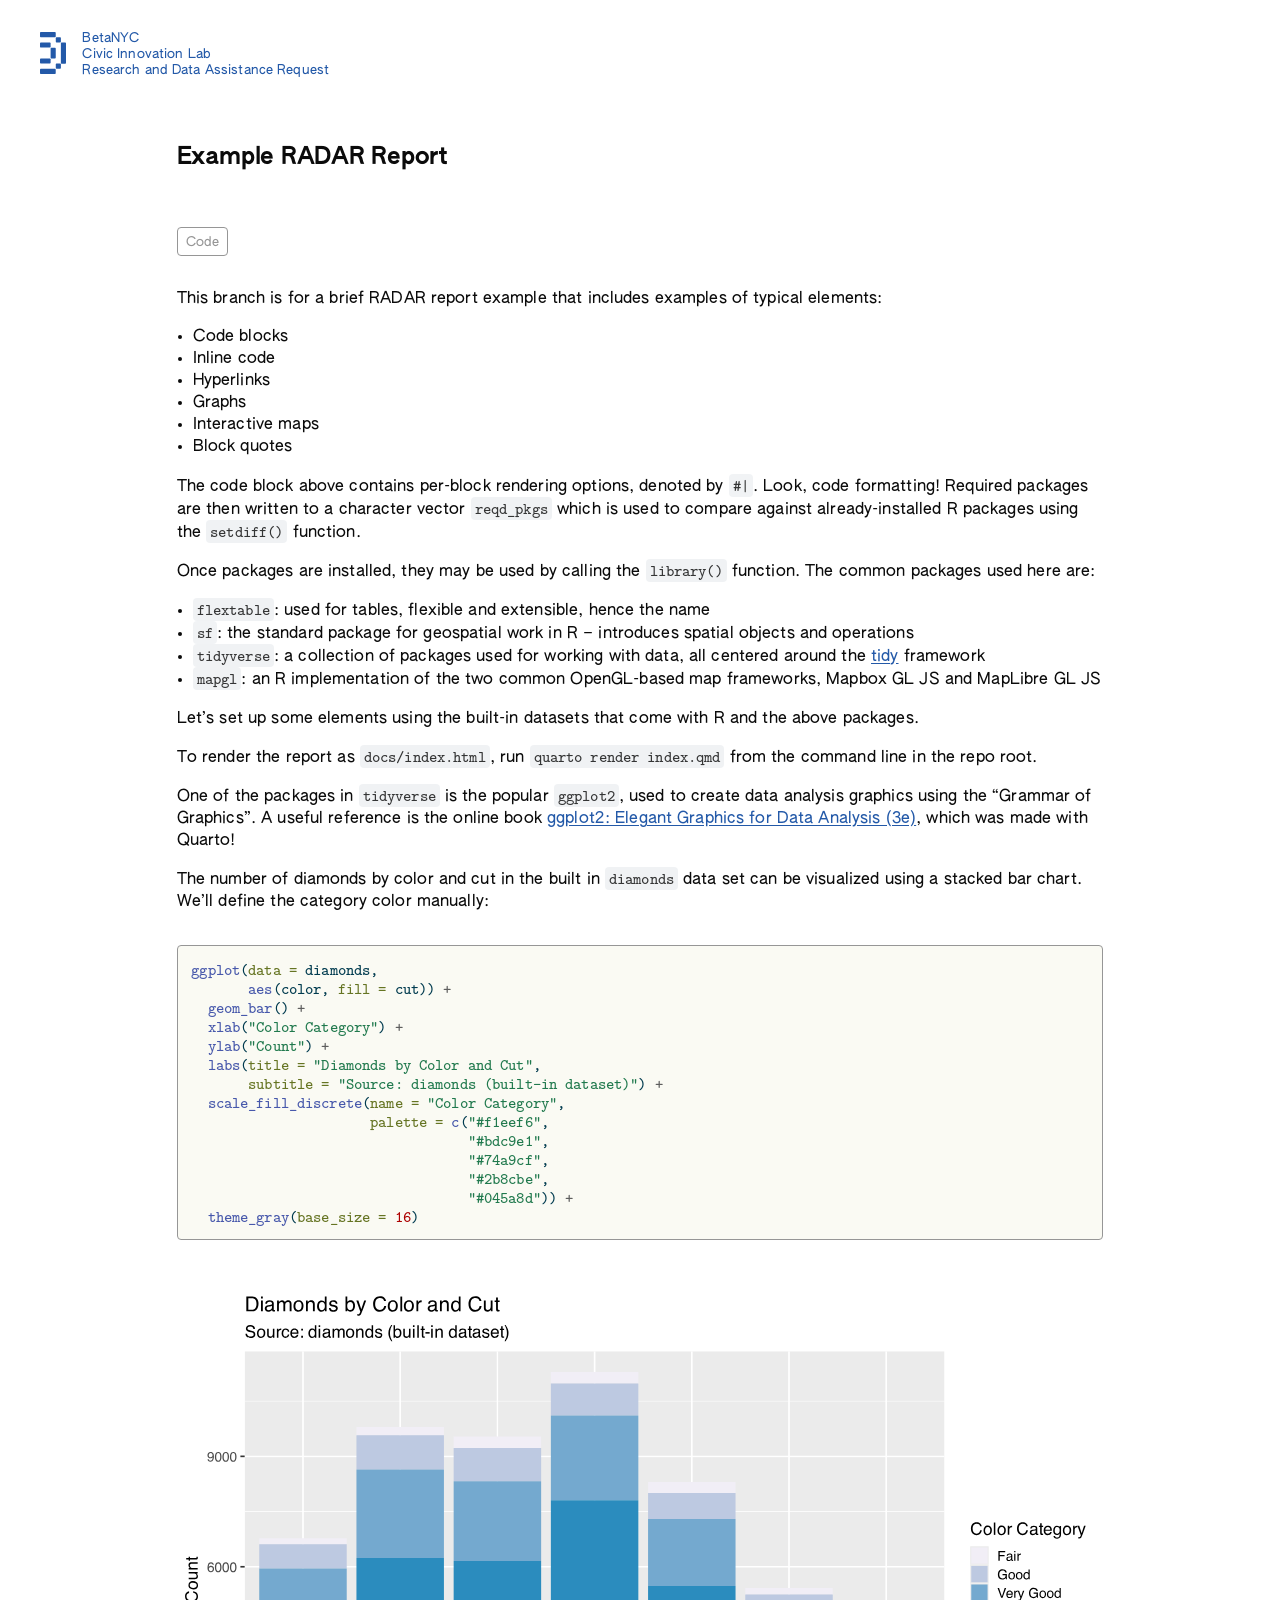
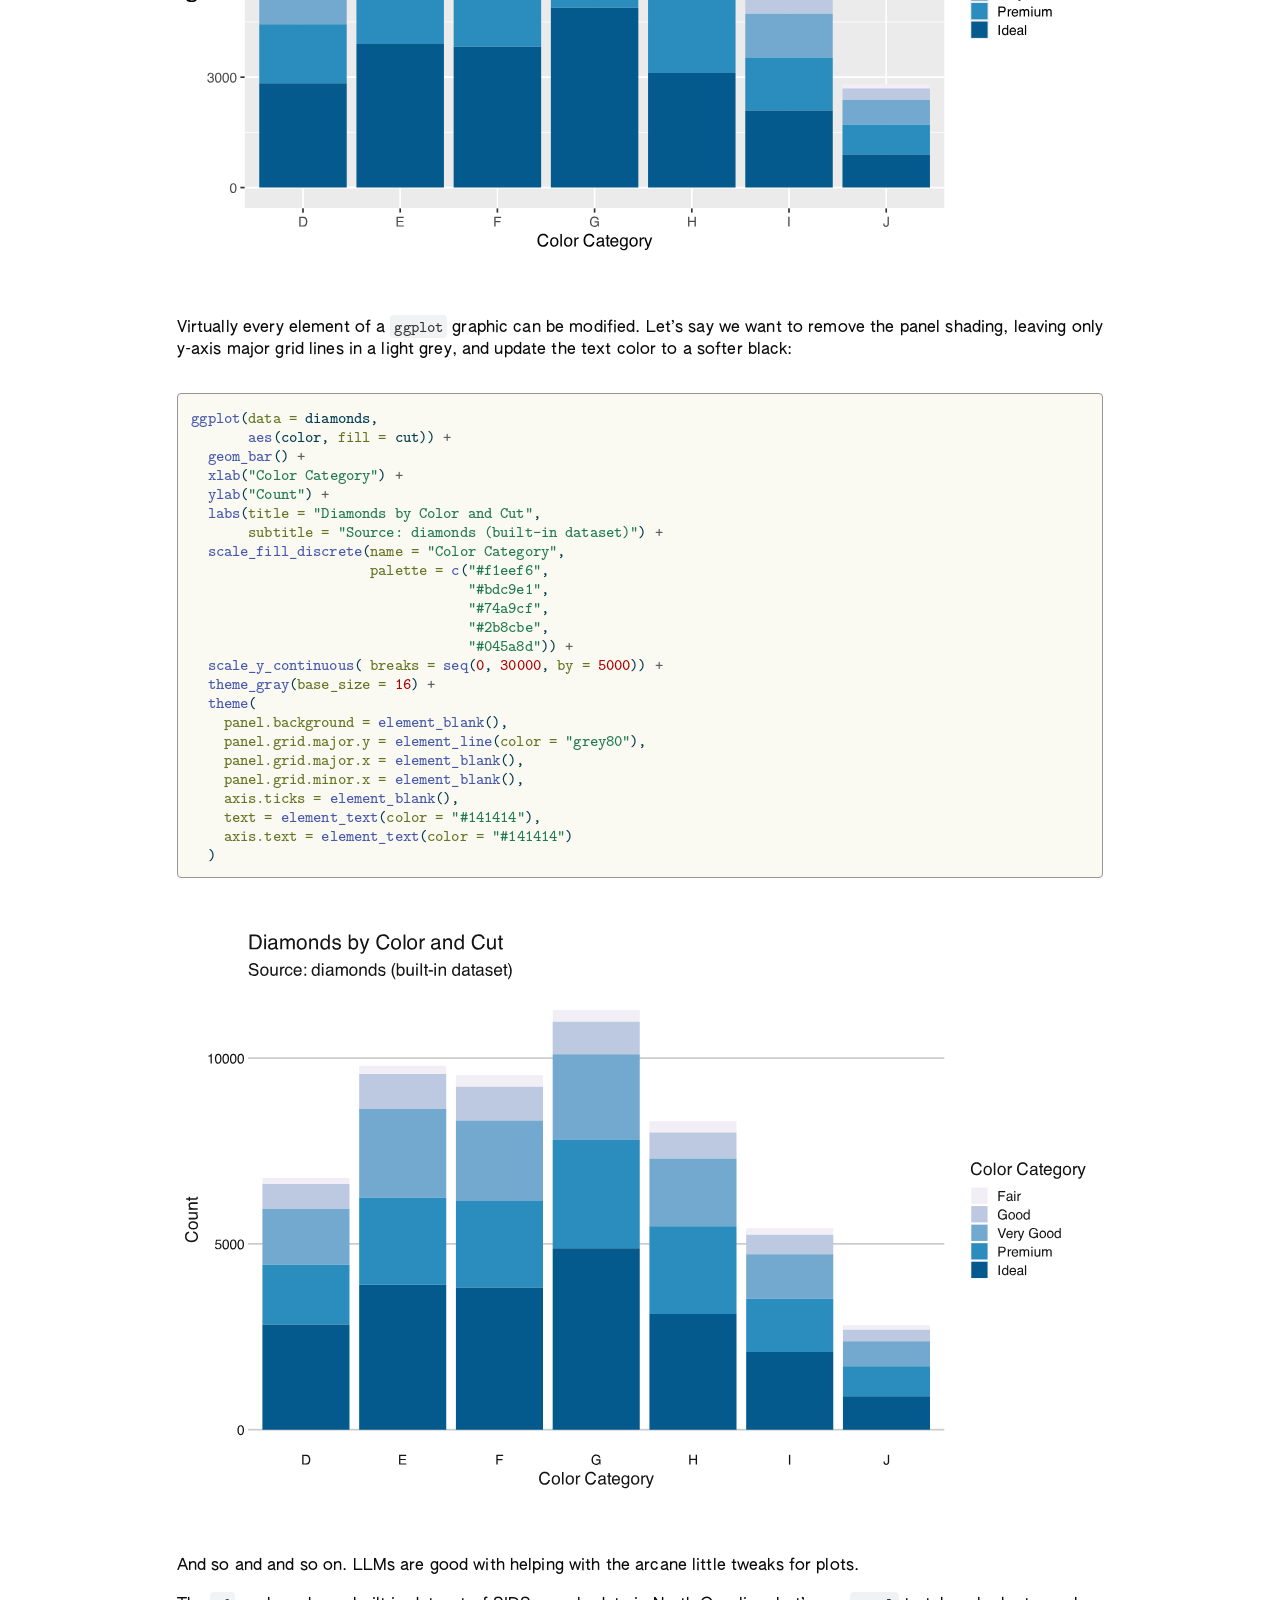
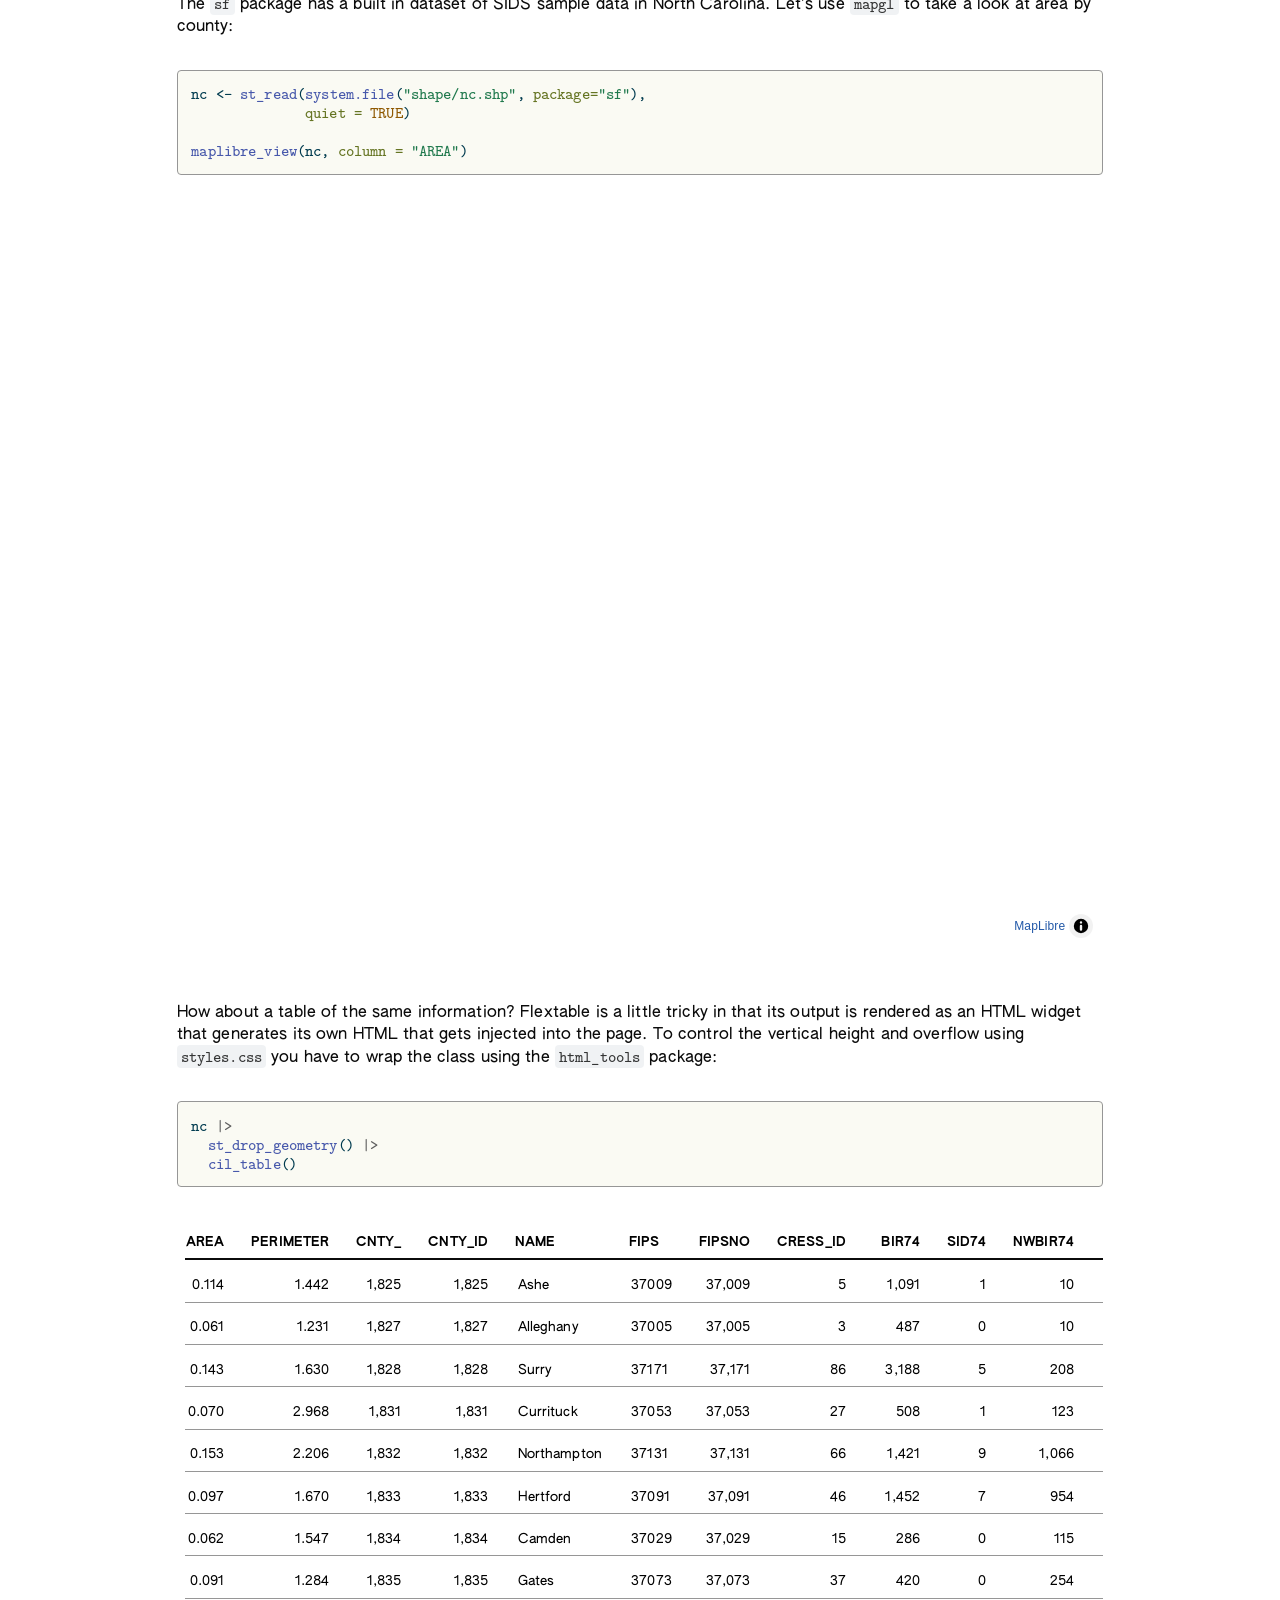
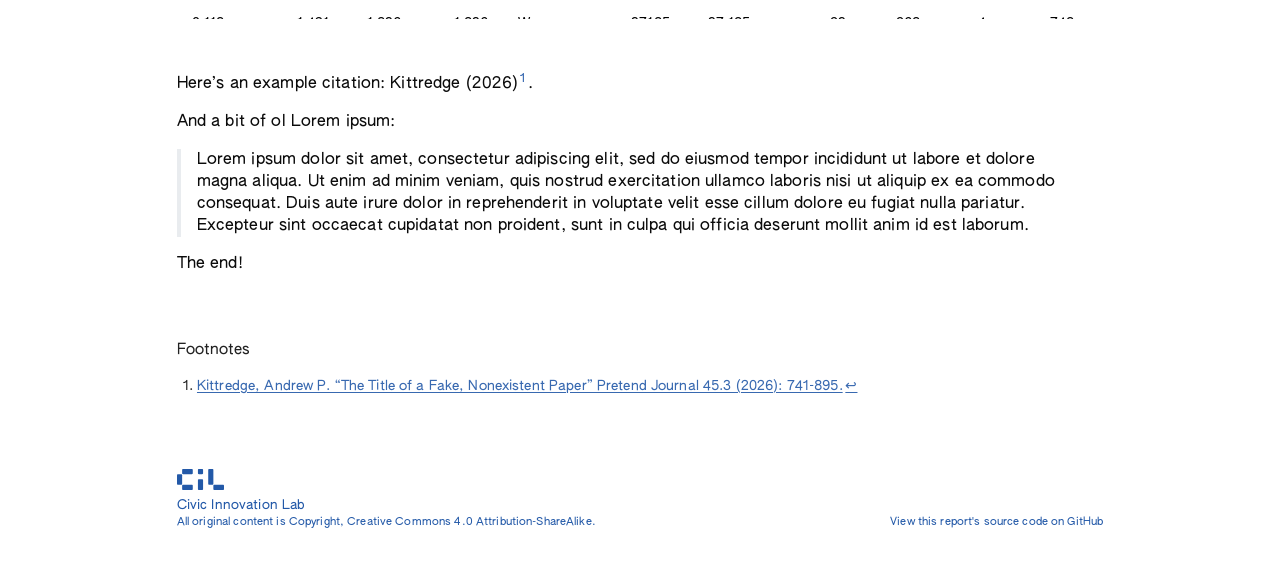
<file: docs/index.html>
<!DOCTYPE html>
<html xmlns="http://www.w3.org/1999/xhtml" lang="en" xml:lang="en"><head>

<meta charset="utf-8">
<meta name="generator" content="quarto-1.8.27">

<meta name="viewport" content="width=device-width, initial-scale=1.0, user-scalable=yes">


<title>Example RADAR Report</title>
<style>
code{white-space: pre-wrap;}
span.smallcaps{font-variant: small-caps;}
div.columns{display: flex; gap: min(4vw, 1.5em);}
div.column{flex: auto; overflow-x: auto;}
div.hanging-indent{margin-left: 1.5em; text-indent: -1.5em;}
ul.task-list{list-style: none;}
ul.task-list li input[type="checkbox"] {
  width: 0.8em;
  margin: 0 0.8em 0.2em -1em; /* quarto-specific, see https://github.com/quarto-dev/quarto-cli/issues/4556 */ 
  vertical-align: middle;
}
/* CSS for syntax highlighting */
html { -webkit-text-size-adjust: 100%; }
pre > code.sourceCode { white-space: pre; position: relative; }
pre > code.sourceCode > span { display: inline-block; line-height: 1.25; }
pre > code.sourceCode > span:empty { height: 1.2em; }
.sourceCode { overflow: visible; }
code.sourceCode > span { color: inherit; text-decoration: inherit; }
div.sourceCode { margin: 1em 0; }
pre.sourceCode { margin: 0; }
@media screen {
div.sourceCode { overflow: auto; }
}
@media print {
pre > code.sourceCode { white-space: pre-wrap; }
pre > code.sourceCode > span { text-indent: -5em; padding-left: 5em; }
}
pre.numberSource code
  { counter-reset: source-line 0; }
pre.numberSource code > span
  { position: relative; left: -4em; counter-increment: source-line; }
pre.numberSource code > span > a:first-child::before
  { content: counter(source-line);
    position: relative; left: -1em; text-align: right; vertical-align: baseline;
    border: none; display: inline-block;
    -webkit-touch-callout: none; -webkit-user-select: none;
    -khtml-user-select: none; -moz-user-select: none;
    -ms-user-select: none; user-select: none;
    padding: 0 4px; width: 4em;
  }
pre.numberSource { margin-left: 3em;  padding-left: 4px; }
div.sourceCode
  {   }
@media screen {
pre > code.sourceCode > span > a:first-child::before { text-decoration: underline; }
}
</style>


<script src="site_libs/quarto-nav/quarto-nav.js"></script>
<script src="site_libs/clipboard/clipboard.min.js"></script>
<script src="site_libs/quarto-search/autocomplete.umd.js"></script>
<script src="site_libs/quarto-search/fuse.min.js"></script>
<script src="site_libs/quarto-search/quarto-search.js"></script>
<meta name="quarto:offset" content="./">
<link href="./images/logos/RADAR.svg" rel="icon" type="image/svg+xml">
<script src="site_libs/quarto-html/quarto.js" type="module"></script>
<script src="site_libs/quarto-html/tabsets/tabsets.js" type="module"></script>
<script src="site_libs/quarto-html/axe/axe-check.js" type="module"></script>
<script src="site_libs/quarto-html/popper.min.js"></script>
<script src="site_libs/quarto-html/tippy.umd.min.js"></script>
<script src="site_libs/quarto-html/anchor.min.js"></script>
<link href="site_libs/quarto-html/tippy.css" rel="stylesheet">
<link href="site_libs/quarto-html/quarto-syntax-highlighting-ed96de9b727972fe78a7b5d16c58bf87.css" rel="stylesheet" id="quarto-text-highlighting-styles">
<script src="site_libs/bootstrap/bootstrap.min.js"></script>
<link href="site_libs/bootstrap/bootstrap-icons.css" rel="stylesheet">
<link href="site_libs/bootstrap/bootstrap-5b4ad623e5705c0698d39aec6f10cf02.min.css" rel="stylesheet" append-hash="true" id="quarto-bootstrap" data-mode="light">
<script id="quarto-search-options" type="application/json">{
  "location": "sidebar",
  "copy-button": false,
  "collapse-after": 3,
  "panel-placement": "start",
  "type": "textbox",
  "limit": 50,
  "keyboard-shortcut": [
    "f",
    "/",
    "s"
  ],
  "show-item-context": false,
  "language": {
    "search-no-results-text": "No results",
    "search-matching-documents-text": "matching documents",
    "search-copy-link-title": "Copy link to search",
    "search-hide-matches-text": "Hide additional matches",
    "search-more-match-text": "more match in this document",
    "search-more-matches-text": "more matches in this document",
    "search-clear-button-title": "Clear",
    "search-text-placeholder": "",
    "search-detached-cancel-button-title": "Cancel",
    "search-submit-button-title": "Submit",
    "search-label": "Search"
  }
}</script>
<script src="site_libs/htmlwidgets-1.6.4/htmlwidgets.js"></script>
<link href="site_libs/maplibre-gl-5.22.0/maplibre-gl.css" rel="stylesheet">
<script src="site_libs/maplibre-gl-5.22.0/maplibre-gl.js"></script>
<link href="site_libs/mapbox-gl-draw-1.5.1/mapbox-gl-draw.css" rel="stylesheet">
<script src="site_libs/mapbox-gl-draw-1.5.1/mapbox-gl-draw.js"></script>
<script src="site_libs/freehand-mode-1.0.0/freehand-mode.js"></script>
<script src="site_libs/rectangle-mode-1.0.0/rectangle-mode.js"></script>
<script src="site_libs/radius-mode-1.0.0/radius-mode.js"></script>
<link href="site_libs/maplibre-gl-geocoder-1.5.0/maplibre-gl-geocoder.css" rel="stylesheet">
<script src="site_libs/maplibre-gl-geocoder-1.5.0/maplibre-gl-geocoder.min.js"></script>
<script src="site_libs/mapbox-gl-globe-minimap-1.2.1/bundle.js"></script>
<script src="site_libs/pmtiles-4.4.0/pmtiles.js"></script>
<script src="site_libs/h3j-h3t-0.9.2/h3j_h3t.js"></script>
<link href="site_libs/maptiler-geocoding-control-2.1.7/style.css" rel="stylesheet">
<script src="site_libs/maptiler-geocoding-control-2.1.7/maplibregl.umd.js"></script>
<script src="site_libs/turf-7.3.0/turf.min.js"></script>
<script src="site_libs/turf-operations-1.0.0/turf-operations.js"></script>
<script src="site_libs/html2canvas-1.4.1/html2canvas.min.js"></script>
<script src="site_libs/screenshot-1.0.0/screenshot.js"></script>
<link href="site_libs/legend-interactivity-1.0.0/legend-interactivity.css" rel="stylesheet">
<script src="site_libs/legend-interactivity-1.0.0/legend-interactivity.js"></script>
<script src="site_libs/maplibregl-binding-0.4.6/maplibregl.js"></script>
<link href="site_libs/layers-control-1.0.0/layers-control.css" rel="stylesheet">


<link rel="stylesheet" href="style/cil-theme.css">
</head>

<body class="fullcontent quarto-light">

<div id="quarto-search-results"></div>
<!-- content -->
<div id="quarto-content" class="quarto-container page-columns page-rows-contents page-layout-article">
<!-- sidebar -->
<!-- margin-sidebar -->
    
<!-- main -->
<main class="content" id="quarto-document-content">
<header class="cil-header">
    <div class="radar-logo-lockup">
        <a href="https://beta.nyc">
            <img src="images/logos/RADAR.svg">
        </a>
        <ul class="title-cascade">
            <li><a href="https://beta.nyc">BetaNYC</a></li>
            <li><a href="https://beta.nyc/our-work/civic-innovation-lab/">Civic Innovation Lab</a></li>
            <li><a href="https://www.beta.nyc/featured-tools/research-and-data-assistance-requests/">Research and Data Assistance Request</a></li>
        </ul>
    </div>
</header>

<header id="title-block-header" class="quarto-title-block default">
<div class="quarto-title">
<h1 class="title">Example RADAR Report</h1>
</div>



<div class="quarto-title-meta">

    
  
    
  </div>
  


</header>


<div class="cell">
<details class="code-fold">
<summary>Code</summary>
<div class="code-copy-outer-scaffold"><div class="sourceCode cell-code" id="cb1"><pre class="sourceCode r code-with-copy"><code class="sourceCode r"><span id="cb1-1"><a href="#cb1-1" aria-hidden="true" tabindex="-1"></a><span class="co"># Notebook setup</span></span>
<span id="cb1-2"><a href="#cb1-2" aria-hidden="true" tabindex="-1"></a></span>
<span id="cb1-3"><a href="#cb1-3" aria-hidden="true" tabindex="-1"></a><span class="co"># Use quarto render to generate a static site in /docs</span></span>
<span id="cb1-4"><a href="#cb1-4" aria-hidden="true" tabindex="-1"></a><span class="co"># Set github pages to deploy from main branch, /docs</span></span>
<span id="cb1-5"><a href="#cb1-5" aria-hidden="true" tabindex="-1"></a></span>
<span id="cb1-6"><a href="#cb1-6" aria-hidden="true" tabindex="-1"></a><span class="co"># Insure packages are installed by checking required packages against installed packages</span></span>
<span id="cb1-7"><a href="#cb1-7" aria-hidden="true" tabindex="-1"></a>reqd_pkgs <span class="ot">&lt;-</span> <span class="fu">c</span>(<span class="st">"flextable"</span>,</span>
<span id="cb1-8"><a href="#cb1-8" aria-hidden="true" tabindex="-1"></a>               <span class="st">"sf"</span>,</span>
<span id="cb1-9"><a href="#cb1-9" aria-hidden="true" tabindex="-1"></a>               <span class="st">"tidyverse"</span>,</span>
<span id="cb1-10"><a href="#cb1-10" aria-hidden="true" tabindex="-1"></a>               <span class="st">"mapgl"</span>,</span>
<span id="cb1-11"><a href="#cb1-11" aria-hidden="true" tabindex="-1"></a>               <span class="st">"htmltools"</span>,</span>
<span id="cb1-12"><a href="#cb1-12" aria-hidden="true" tabindex="-1"></a>               <span class="st">"officer"</span>,</span>
<span id="cb1-13"><a href="#cb1-13" aria-hidden="true" tabindex="-1"></a>               <span class="st">"forcats"</span>,</span>
<span id="cb1-14"><a href="#cb1-14" aria-hidden="true" tabindex="-1"></a>               <span class="st">"socratadata"</span>,</span>
<span id="cb1-15"><a href="#cb1-15" aria-hidden="true" tabindex="-1"></a>               <span class="st">"mapgl"</span>,</span>
<span id="cb1-16"><a href="#cb1-16" aria-hidden="true" tabindex="-1"></a>               <span class="st">"mapview"</span>,</span>
<span id="cb1-17"><a href="#cb1-17" aria-hidden="true" tabindex="-1"></a>               <span class="st">"DBI"</span>,</span>
<span id="cb1-18"><a href="#cb1-18" aria-hidden="true" tabindex="-1"></a>               <span class="st">"RPostgres"</span>)</span>
<span id="cb1-19"><a href="#cb1-19" aria-hidden="true" tabindex="-1"></a></span>
<span id="cb1-20"><a href="#cb1-20" aria-hidden="true" tabindex="-1"></a><span class="fu">install.packages</span>(</span>
<span id="cb1-21"><a href="#cb1-21" aria-hidden="true" tabindex="-1"></a>  <span class="fu">setdiff</span>(</span>
<span id="cb1-22"><a href="#cb1-22" aria-hidden="true" tabindex="-1"></a>    reqd_pkgs,</span>
<span id="cb1-23"><a href="#cb1-23" aria-hidden="true" tabindex="-1"></a>    <span class="fu">rownames</span>(<span class="fu">installed.packages</span>())</span>
<span id="cb1-24"><a href="#cb1-24" aria-hidden="true" tabindex="-1"></a>  ),</span>
<span id="cb1-25"><a href="#cb1-25" aria-hidden="true" tabindex="-1"></a>  <span class="at">repos =</span> <span class="st">"https://cloud.r-project.org"</span></span>
<span id="cb1-26"><a href="#cb1-26" aria-hidden="true" tabindex="-1"></a>)</span>
<span id="cb1-27"><a href="#cb1-27" aria-hidden="true" tabindex="-1"></a></span>
<span id="cb1-28"><a href="#cb1-28" aria-hidden="true" tabindex="-1"></a><span class="fu">lapply</span>(reqd_pkgs, library, <span class="at">character.only =</span> <span class="cn">TRUE</span>) <span class="sc">|&gt;</span> </span>
<span id="cb1-29"><a href="#cb1-29" aria-hidden="true" tabindex="-1"></a>  <span class="fu">invisible</span>()</span>
<span id="cb1-30"><a href="#cb1-30" aria-hidden="true" tabindex="-1"></a></span>
<span id="cb1-31"><a href="#cb1-31" aria-hidden="true" tabindex="-1"></a><span class="co"># If needed, ensure that the Quarto render and RStudio read the same environment vars</span></span>
<span id="cb1-32"><a href="#cb1-32" aria-hidden="true" tabindex="-1"></a><span class="fu">readRenviron</span>(<span class="st">".Renviron"</span>)</span>
<span id="cb1-33"><a href="#cb1-33" aria-hidden="true" tabindex="-1"></a></span>
<span id="cb1-34"><a href="#cb1-34" aria-hidden="true" tabindex="-1"></a><span class="do">### UNCOMMENT FOR POSTGIS VIA DOCKER ###########################################</span></span>
<span id="cb1-35"><a href="#cb1-35" aria-hidden="true" tabindex="-1"></a></span>
<span id="cb1-36"><a href="#cb1-36" aria-hidden="true" tabindex="-1"></a><span class="co"># # Start Postgres via Docker, wait for healthcheck</span></span>
<span id="cb1-37"><a href="#cb1-37" aria-hidden="true" tabindex="-1"></a><span class="co"># system("docker compose up -d --wait")</span></span>
<span id="cb1-38"><a href="#cb1-38" aria-hidden="true" tabindex="-1"></a><span class="co"># </span></span>
<span id="cb1-39"><a href="#cb1-39" aria-hidden="true" tabindex="-1"></a><span class="co"># # Set up connection from env</span></span>
<span id="cb1-40"><a href="#cb1-40" aria-hidden="true" tabindex="-1"></a><span class="co"># con &lt;- dbConnect(RPostgres::Postgres())</span></span>
<span id="cb1-41"><a href="#cb1-41" aria-hidden="true" tabindex="-1"></a><span class="co"># </span></span>
<span id="cb1-42"><a href="#cb1-42" aria-hidden="true" tabindex="-1"></a><span class="co"># # Enable PostGIS</span></span>
<span id="cb1-43"><a href="#cb1-43" aria-hidden="true" tabindex="-1"></a><span class="co"># invisible(dbExecute(con, "CREATE EXTENSION IF NOT EXISTS postgis"))</span></span>
<span id="cb1-44"><a href="#cb1-44" aria-hidden="true" tabindex="-1"></a></span>
<span id="cb1-45"><a href="#cb1-45" aria-hidden="true" tabindex="-1"></a><span class="do">###############################################################################</span></span>
<span id="cb1-46"><a href="#cb1-46" aria-hidden="true" tabindex="-1"></a><span class="co"># Get cil_table()</span></span>
<span id="cb1-47"><a href="#cb1-47" aria-hidden="true" tabindex="-1"></a><span class="fu">source</span>(<span class="st">"cil_table.R"</span>)</span></code></pre></div><button title="Copy to Clipboard" class="code-copy-button"><i class="bi"></i></button></div>
</details>
</div>
<p>This branch is for a brief RADAR report example that includes examples of typical elements:</p>
<ul>
<li>Code blocks</li>
<li>Inline code</li>
<li>Hyperlinks</li>
<li>Graphs</li>
<li>Interactive maps</li>
<li>Block quotes</li>
</ul>
<p>The code block above contains per-block rendering options, denoted by <code>#|</code>. Look, code formatting! Required packages are then written to a character vector <code>reqd_pkgs</code> which is used to compare against already-installed R packages using the <code>setdiff()</code> function.</p>
<p>Once packages are installed, they may be used by calling the <code>library()</code> function. The common packages used here are:</p>
<ul>
<li><code>flextable</code>: used for tables, flexible and extensible, hence the name</li>
<li><code>sf</code>: the standard package for geospatial work in R – introduces spatial objects and operations</li>
<li><code>tidyverse</code>: a collection of packages used for working with data, all centered around the <a href="&quot;https://vita.had.co.nz/papers/tidy-data.pdf&quot;">tidy</a> framework</li>
<li><code>mapgl</code>: an R implementation of the two common OpenGL-based map frameworks, Mapbox GL JS and MapLibre GL JS</li>
</ul>
<p>Let’s set up some elements using the built-in datasets that come with R and the above packages.</p>
<p>To render the report as <code>docs/index.html</code>, run <code>quarto render index.qmd</code> from the command line in the repo root.</p>
<p>One of the packages in <code>tidyverse</code> is the popular <code>ggplot2</code>, used to create data analysis graphics using the “Grammar of Graphics”. A useful reference is the online book <a href="&quot;https://ggplot2-book.org/&quot;">ggplot2: Elegant Graphics for Data Analysis (3e)</a>, which was made with Quarto!</p>
<p>The number of diamonds by color and cut in the built in <code>diamonds</code> data set can be visualized using a stacked bar chart. We’ll define the category color manually:</p>
<div class="cell">
<div class="code-copy-outer-scaffold"><div class="sourceCode cell-code" id="cb2"><pre class="sourceCode r code-with-copy"><code class="sourceCode r"><span id="cb2-1"><a href="#cb2-1" aria-hidden="true" tabindex="-1"></a><span class="fu">ggplot</span>(<span class="at">data =</span> diamonds,</span>
<span id="cb2-2"><a href="#cb2-2" aria-hidden="true" tabindex="-1"></a>       <span class="fu">aes</span>(color, <span class="at">fill =</span> cut)) <span class="sc">+</span></span>
<span id="cb2-3"><a href="#cb2-3" aria-hidden="true" tabindex="-1"></a>  <span class="fu">geom_bar</span>() <span class="sc">+</span> </span>
<span id="cb2-4"><a href="#cb2-4" aria-hidden="true" tabindex="-1"></a>  <span class="fu">xlab</span>(<span class="st">"Color Category"</span>) <span class="sc">+</span></span>
<span id="cb2-5"><a href="#cb2-5" aria-hidden="true" tabindex="-1"></a>  <span class="fu">ylab</span>(<span class="st">"Count"</span>) <span class="sc">+</span></span>
<span id="cb2-6"><a href="#cb2-6" aria-hidden="true" tabindex="-1"></a>  <span class="fu">labs</span>(<span class="at">title =</span> <span class="st">"Diamonds by Color and Cut"</span>,</span>
<span id="cb2-7"><a href="#cb2-7" aria-hidden="true" tabindex="-1"></a>       <span class="at">subtitle =</span> <span class="st">"Source: diamonds (built-in dataset)"</span>) <span class="sc">+</span></span>
<span id="cb2-8"><a href="#cb2-8" aria-hidden="true" tabindex="-1"></a>  <span class="fu">scale_fill_discrete</span>(<span class="at">name =</span> <span class="st">"Color Category"</span>,</span>
<span id="cb2-9"><a href="#cb2-9" aria-hidden="true" tabindex="-1"></a>                      <span class="at">palette =</span> <span class="fu">c</span>(<span class="st">"#f1eef6"</span>,</span>
<span id="cb2-10"><a href="#cb2-10" aria-hidden="true" tabindex="-1"></a>                                  <span class="st">"#bdc9e1"</span>,</span>
<span id="cb2-11"><a href="#cb2-11" aria-hidden="true" tabindex="-1"></a>                                  <span class="st">"#74a9cf"</span>,</span>
<span id="cb2-12"><a href="#cb2-12" aria-hidden="true" tabindex="-1"></a>                                  <span class="st">"#2b8cbe"</span>,</span>
<span id="cb2-13"><a href="#cb2-13" aria-hidden="true" tabindex="-1"></a>                                  <span class="st">"#045a8d"</span>)) <span class="sc">+</span></span>
<span id="cb2-14"><a href="#cb2-14" aria-hidden="true" tabindex="-1"></a>  <span class="fu">theme_gray</span>(<span class="at">base_size =</span> <span class="dv">16</span>)</span></code></pre></div><button title="Copy to Clipboard" class="code-copy-button"><i class="bi"></i></button></div>
<div class="cell-output-display">
<div>
<figure class="figure">
<p><img src="index_files/figure-html/unnamed-chunk-1-1.svg" class="img-fluid figure-img" style="width:100.0%"></p>
</figure>
</div>
</div>
</div>
<p>Virtually every element of a <code>ggplot</code> graphic can be modified. Let’s say we want to remove the panel shading, leaving only y-axis major grid lines in a light grey, and update the text color to a softer black:</p>
<div class="cell">
<div class="code-copy-outer-scaffold"><div class="sourceCode cell-code" id="cb3"><pre class="sourceCode r code-with-copy"><code class="sourceCode r"><span id="cb3-1"><a href="#cb3-1" aria-hidden="true" tabindex="-1"></a><span class="fu">ggplot</span>(<span class="at">data =</span> diamonds,</span>
<span id="cb3-2"><a href="#cb3-2" aria-hidden="true" tabindex="-1"></a>       <span class="fu">aes</span>(color, <span class="at">fill =</span> cut)) <span class="sc">+</span></span>
<span id="cb3-3"><a href="#cb3-3" aria-hidden="true" tabindex="-1"></a>  <span class="fu">geom_bar</span>() <span class="sc">+</span> </span>
<span id="cb3-4"><a href="#cb3-4" aria-hidden="true" tabindex="-1"></a>  <span class="fu">xlab</span>(<span class="st">"Color Category"</span>) <span class="sc">+</span></span>
<span id="cb3-5"><a href="#cb3-5" aria-hidden="true" tabindex="-1"></a>  <span class="fu">ylab</span>(<span class="st">"Count"</span>) <span class="sc">+</span></span>
<span id="cb3-6"><a href="#cb3-6" aria-hidden="true" tabindex="-1"></a>  <span class="fu">labs</span>(<span class="at">title =</span> <span class="st">"Diamonds by Color and Cut"</span>,</span>
<span id="cb3-7"><a href="#cb3-7" aria-hidden="true" tabindex="-1"></a>       <span class="at">subtitle =</span> <span class="st">"Source: diamonds (built-in dataset)"</span>) <span class="sc">+</span></span>
<span id="cb3-8"><a href="#cb3-8" aria-hidden="true" tabindex="-1"></a>  <span class="fu">scale_fill_discrete</span>(<span class="at">name =</span> <span class="st">"Color Category"</span>,</span>
<span id="cb3-9"><a href="#cb3-9" aria-hidden="true" tabindex="-1"></a>                      <span class="at">palette =</span> <span class="fu">c</span>(<span class="st">"#f1eef6"</span>,</span>
<span id="cb3-10"><a href="#cb3-10" aria-hidden="true" tabindex="-1"></a>                                  <span class="st">"#bdc9e1"</span>,</span>
<span id="cb3-11"><a href="#cb3-11" aria-hidden="true" tabindex="-1"></a>                                  <span class="st">"#74a9cf"</span>,</span>
<span id="cb3-12"><a href="#cb3-12" aria-hidden="true" tabindex="-1"></a>                                  <span class="st">"#2b8cbe"</span>,</span>
<span id="cb3-13"><a href="#cb3-13" aria-hidden="true" tabindex="-1"></a>                                  <span class="st">"#045a8d"</span>)) <span class="sc">+</span></span>
<span id="cb3-14"><a href="#cb3-14" aria-hidden="true" tabindex="-1"></a>  <span class="fu">scale_y_continuous</span>( <span class="at">breaks =</span> <span class="fu">seq</span>(<span class="dv">0</span>, <span class="dv">30000</span>, <span class="at">by =</span> <span class="dv">5000</span>)) <span class="sc">+</span></span>
<span id="cb3-15"><a href="#cb3-15" aria-hidden="true" tabindex="-1"></a>  <span class="fu">theme_gray</span>(<span class="at">base_size =</span> <span class="dv">16</span>) <span class="sc">+</span></span>
<span id="cb3-16"><a href="#cb3-16" aria-hidden="true" tabindex="-1"></a>  <span class="fu">theme</span>(</span>
<span id="cb3-17"><a href="#cb3-17" aria-hidden="true" tabindex="-1"></a>    <span class="at">panel.background =</span> <span class="fu">element_blank</span>(),</span>
<span id="cb3-18"><a href="#cb3-18" aria-hidden="true" tabindex="-1"></a>    <span class="at">panel.grid.major.y =</span> <span class="fu">element_line</span>(<span class="at">color =</span> <span class="st">"grey80"</span>),</span>
<span id="cb3-19"><a href="#cb3-19" aria-hidden="true" tabindex="-1"></a>    <span class="at">panel.grid.major.x =</span> <span class="fu">element_blank</span>(),</span>
<span id="cb3-20"><a href="#cb3-20" aria-hidden="true" tabindex="-1"></a>    <span class="at">panel.grid.minor.x =</span> <span class="fu">element_blank</span>(),</span>
<span id="cb3-21"><a href="#cb3-21" aria-hidden="true" tabindex="-1"></a>    <span class="at">axis.ticks =</span> <span class="fu">element_blank</span>(),</span>
<span id="cb3-22"><a href="#cb3-22" aria-hidden="true" tabindex="-1"></a>    <span class="at">text =</span> <span class="fu">element_text</span>(<span class="at">color =</span> <span class="st">"#141414"</span>),</span>
<span id="cb3-23"><a href="#cb3-23" aria-hidden="true" tabindex="-1"></a>    <span class="at">axis.text =</span> <span class="fu">element_text</span>(<span class="at">color =</span> <span class="st">"#141414"</span>)</span>
<span id="cb3-24"><a href="#cb3-24" aria-hidden="true" tabindex="-1"></a>  )</span></code></pre></div><button title="Copy to Clipboard" class="code-copy-button"><i class="bi"></i></button></div>
<div class="cell-output-display">
<div>
<figure class="figure">
<p><img src="index_files/figure-html/unnamed-chunk-2-1.svg" class="img-fluid figure-img" style="width:100.0%"></p>
</figure>
</div>
</div>
</div>
<p>And so and and so on. LLMs are good with helping with the arcane little tweaks for plots.</p>
<p>The <code>sf</code> package has a built in dataset of SIDS sample data in North Carolina. Let’s use <code>mapgl</code> to take a look at area by county:</p>
<div class="cell">
<div class="code-copy-outer-scaffold"><div class="sourceCode cell-code" id="cb4"><pre class="sourceCode r code-with-copy"><code class="sourceCode r"><span id="cb4-1"><a href="#cb4-1" aria-hidden="true" tabindex="-1"></a>nc <span class="ot">&lt;-</span> <span class="fu">st_read</span>(<span class="fu">system.file</span>(<span class="st">"shape/nc.shp"</span>, <span class="at">package=</span><span class="st">"sf"</span>),</span>
<span id="cb4-2"><a href="#cb4-2" aria-hidden="true" tabindex="-1"></a>              <span class="at">quiet =</span> <span class="cn">TRUE</span>)</span>
<span id="cb4-3"><a href="#cb4-3" aria-hidden="true" tabindex="-1"></a></span>
<span id="cb4-4"><a href="#cb4-4" aria-hidden="true" tabindex="-1"></a><span class="fu">maplibre_view</span>(nc, <span class="at">column =</span> <span class="st">"AREA"</span>)</span></code></pre></div><button title="Copy to Clipboard" class="code-copy-button"><i class="bi"></i></button></div>
<div class="cell-output-display">
<div id="htmlwidget-29be258f6dbaf4db3cb2" style="width:100%;height:800px;" class="maplibregl html-widget"></div>
<script type="application/json" data-for="htmlwidget-29be258f6dbaf4db3cb2">{"x":{"style":"https://basemaps.cartocdn.com/gl/positron-gl-style/style.json","center":[0,0],"zoom":0,"bearing":0,"pitch":0,"projection":"globe","additional_params":{"bounds":[-84.32377349183859,33.882164613448,-75.45658042665657,36.58976786214143]},"setProjection":[{"projection":"globe"}],"layers":[{"id":"quickview","type":"fill","source":{"type":"geojson","data":{"type":"FeatureCollection","features":[{"type":"Feature","properties":{"AREA":0.114,"PERIMETER":1.442,"CNTY_":1825.0,"CNTY_ID":1825.0,"NAME":"Ashe","FIPS":"37009","FIPSNO":37009.0,"CRESS_ID":5,"BIR74":1091.0,"SID74":1.0,"NWBIR74":10.0,"BIR79":1364.0,"SID79":0.0,"NWBIR79":19.0,"popup_content":"<strong>AREA:\u003c/strong> 0.114<br><strong>PERIMETER:\u003c/strong> 1.442<br><strong>CNTY_:\u003c/strong> 1825<br><strong>CNTY_ID:\u003c/strong> 1825<br><strong>NAME:\u003c/strong> Ashe<br><strong>FIPS:\u003c/strong> 37009<br><strong>FIPSNO:\u003c/strong> 37009<br><strong>CRESS_ID:\u003c/strong> 5<br><strong>BIR74:\u003c/strong> 1091<br><strong>SID74:\u003c/strong> 1<br><strong>NWBIR74:\u003c/strong> 10<br><strong>BIR79:\u003c/strong> 1364<br><strong>SID79:\u003c/strong> 0<br><strong>NWBIR79:\u003c/strong> 19"},"geometry":{"type":"MultiPolygon","coordinates":[[[[-81.4725791159128,36.234484911068776],[-81.54066707323906,36.27263465382565],[-81.561808704279,36.273721724918566],[-81.63289475512495,36.34081242651888],[-81.7409080158147,36.39190781825026],[-81.69811491451786,36.47189998589045],[-81.70263271627775,36.51946027942774],[-81.66983505032862,36.58976786214143],[-81.34511938242701,36.57298688538911],[-81.34736321858114,36.538038957888496],[-81.32459513477372,36.51380524655116],[-81.31314219996442,36.480824264352854],[-81.26605052976528,36.437334337581966],[-81.26265497486644,36.405169326282625],[-81.24050541354565,36.37954666440673],[-81.23970416403293,36.365493522175605],[-81.26405839092632,36.35254250240493],[-81.32881265061152,36.36363081739768],[-81.36119343185266,36.35328893166931],[-81.36551174396655,36.33917856379851],[-81.35395216692336,36.29984605067404],[-81.36727355463185,36.27882730015267],[-81.40620845764542,36.285182064634036],[-81.41215185064671,36.26742111799109],[-81.43086001269319,36.26084834251819],[-81.45271130753862,36.23971500113509],[-81.4725791159128,36.234484911068776]]]]}},{"type":"Feature","properties":{"AREA":0.061,"PERIMETER":1.231,"CNTY_":1827.0,"CNTY_ID":1827.0,"NAME":"Alleghany","FIPS":"37005","FIPSNO":37005.0,"CRESS_ID":3,"BIR74":487.0,"SID74":0.0,"NWBIR74":10.0,"BIR79":542.0,"SID79":3.0,"NWBIR79":12.0,"popup_content":"<strong>AREA:\u003c/strong> 0.061<br><strong>PERIMETER:\u003c/strong> 1.231<br><strong>CNTY_:\u003c/strong> 1827<br><strong>CNTY_ID:\u003c/strong> 1827<br><strong>NAME:\u003c/strong> Alleghany<br><strong>FIPS:\u003c/strong> 37005<br><strong>FIPSNO:\u003c/strong> 37005<br><strong>CRESS_ID:\u003c/strong> 3<br><strong>BIR74:\u003c/strong> 487<br><strong>SID74:\u003c/strong> 0<br><strong>NWBIR74:\u003c/strong> 10<br><strong>BIR79:\u003c/strong> 542<br><strong>SID79:\u003c/strong> 3<br><strong>NWBIR79:\u003c/strong> 12"},"geometry":{"type":"MultiPolygon","coordinates":[[[[-81.23970416403293,36.365493522175605],[-81.24050541354565,36.37954666440673],[-81.26265497486644,36.405169326282625],[-81.26605052976528,36.437334337581966],[-81.31314219996442,36.480824264352854],[-81.32459513477372,36.51380524655116],[-81.34736321858114,36.538038957888496],[-81.34511938242701,36.57298688538911],[-80.90324084971819,36.565340753591386],[-80.9333462675816,36.498445171297945],[-80.96557392483462,36.46735187934744],[-80.94946729087631,36.41486597786549],[-80.956188989408,36.40392932620936],[-80.97775045207581,36.391508711517474],[-80.98264096968379,36.37196616331411],[-81.00257739172955,36.36681243790751],[-81.02444449137101,36.37796625621219],[-81.04260364951915,36.41046696829498],[-81.0840565477325,36.43005088632067],[-81.0983700839462,36.431282825441805],[-81.11311845033457,36.4229819295203],[-81.12918685931008,36.42646067870897],[-81.1382052312947,36.417755514192244],[-81.15317497536171,36.424869642657804],[-81.1764839765654,36.41557302254981],[-81.23970416403293,36.365493522175605]]]]}},{"type":"Feature","properties":{"AREA":0.143,"PERIMETER":1.63,"CNTY_":1828.0,"CNTY_ID":1828.0,"NAME":"Surry","FIPS":"37171","FIPSNO":37171.0,"CRESS_ID":86,"BIR74":3188.0,"SID74":5.0,"NWBIR74":208.0,"BIR79":3616.0,"SID79":6.0,"NWBIR79":260.0,"popup_content":"<strong>AREA:\u003c/strong> 0.143<br><strong>PERIMETER:\u003c/strong> 1.63<br><strong>CNTY_:\u003c/strong> 1828<br><strong>CNTY_ID:\u003c/strong> 1828<br><strong>NAME:\u003c/strong> Surry<br><strong>FIPS:\u003c/strong> 37171<br><strong>FIPSNO:\u003c/strong> 37171<br><strong>CRESS_ID:\u003c/strong> 86<br><strong>BIR74:\u003c/strong> 3188<br><strong>SID74:\u003c/strong> 5<br><strong>NWBIR74:\u003c/strong> 208<br><strong>BIR79:\u003c/strong> 3616<br><strong>SID79:\u003c/strong> 6<br><strong>NWBIR79:\u003c/strong> 260"},"geometry":{"type":"MultiPolygon","coordinates":[[[[-80.45612284563826,36.242696802365764],[-80.47616598936159,36.25486588024414],[-80.53666167181652,36.25687576484384],[-80.54479509811719,36.276795685085446],[-80.5539354718084,36.27856933696538],[-80.5903823659675,36.26841414576359],[-80.62409796837309,36.273235275150235],[-80.66722836586688,36.24623828578466],[-80.69644249485663,36.259226713690026],[-80.72382541906471,36.2586082833296],[-80.73415605451137,36.264894620424926],[-80.75235280752753,36.25843235123323],[-80.76608630552359,36.26197220596136],[-80.78249009053037,36.24871236453878],[-80.87417626525814,36.23401726697199],[-80.87065949026692,36.32475657147498],[-80.88871919967637,36.35456032433206],[-80.9243652973016,36.372885751544885],[-80.956188989408,36.40392932620936],[-80.94946729087631,36.41486597786549],[-80.96557392483462,36.46735187934744],[-80.9333462675816,36.498445171297945],[-80.90324084971819,36.565340753591386],[-80.83795352612054,36.56356719043238],[-80.61084144449497,36.557429321797606],[-80.43509229886287,36.55118018319634],[-80.45278875487976,36.25722696843835],[-80.45612284563826,36.242696802365764]]]]}},{"type":"Feature","properties":{"AREA":0.07,"PERIMETER":2.968,"CNTY_":1831.0,"CNTY_ID":1831.0,"NAME":"Currituck","FIPS":"37053","FIPSNO":37053.0,"CRESS_ID":27,"BIR74":508.0,"SID74":1.0,"NWBIR74":123.0,"BIR79":830.0,"SID79":2.0,"NWBIR79":145.0,"popup_content":"<strong>AREA:\u003c/strong> 0.07<br><strong>PERIMETER:\u003c/strong> 2.968<br><strong>CNTY_:\u003c/strong> 1831<br><strong>CNTY_ID:\u003c/strong> 1831<br><strong>NAME:\u003c/strong> Currituck<br><strong>FIPS:\u003c/strong> 37053<br><strong>FIPSNO:\u003c/strong> 37053<br><strong>CRESS_ID:\u003c/strong> 27<br><strong>BIR74:\u003c/strong> 508<br><strong>SID74:\u003c/strong> 1<br><strong>NWBIR74:\u003c/strong> 123<br><strong>BIR79:\u003c/strong> 830<br><strong>SID79:\u003c/strong> 2<br><strong>NWBIR79:\u003c/strong> 145"},"geometry":{"type":"MultiPolygon","coordinates":[[[[-76.00861914582856,36.319753040031515],[-76.01699683827232,36.33788769212467],[-76.0325233003704,36.33613285755117],[-76.04360189821536,36.353748708390505],[-76.0947362292155,36.34907163007647],[-76.16058123481506,36.39205440006242],[-76.15780426434655,36.41284413665025],[-76.16794432285047,36.42724047862022],[-76.32990907697452,36.556207271423354],[-76.12704305077295,36.55731383347745],[-76.04560381383791,36.55710416249584],[-76.03286144101304,36.514527539277154],[-76.09071734976263,36.503720365703394],[-75.97572143414838,36.43637015282843],[-75.9694113211749,36.41527537921225],[-76.00125787767915,36.419070570071945],[-75.95090077258794,36.3656283397931],[-75.927768379059,36.42340099036404],[-75.92423454110902,36.351106425381985],[-75.7996867869341,36.11297896711566],[-75.79847982625635,36.07298221513203],[-75.85479703496755,36.10582891948268],[-75.9134059470777,36.24496096017832],[-75.95715545460473,36.25961239028473],[-75.94157602024298,36.2944972863727],[-76.00861914582856,36.319753040031515]]],[[[-76.0268119032222,36.55686768488648],[-75.998307407195,36.55680288647121],[-75.91155783500494,36.542681440614786],[-75.92445033892174,36.47413160822845],[-75.97692756990017,36.47817074127535],[-75.97593627377263,36.518079380195196],[-76.0268119032222,36.55686768488648]]],[[[-75.90162404741776,36.55634940315931],[-75.87780417252378,36.55602527097413],[-75.77278830494916,36.22941829193265],[-75.78280608068256,36.225355517726605],[-75.90162404741776,36.55634940315931]]]]}},{"type":"Feature","properties":{"AREA":0.153,"PERIMETER":2.206,"CNTY_":1832.0,"CNTY_ID":1832.0,"NAME":"Northampton","FIPS":"37131","FIPSNO":37131.0,"CRESS_ID":66,"BIR74":1421.0,"SID74":9.0,"NWBIR74":1066.0,"BIR79":1606.0,"SID79":3.0,"NWBIR79":1197.0,"popup_content":"<strong>AREA:\u003c/strong> 0.153<br><strong>PERIMETER:\u003c/strong> 2.206<br><strong>CNTY_:\u003c/strong> 1832<br><strong>CNTY_ID:\u003c/strong> 1832<br><strong>NAME:\u003c/strong> Northampton<br><strong>FIPS:\u003c/strong> 37131<br><strong>FIPSNO:\u003c/strong> 37131<br><strong>CRESS_ID:\u003c/strong> 66<br><strong>BIR74:\u003c/strong> 1421<br><strong>SID74:\u003c/strong> 9<br><strong>NWBIR74:\u003c/strong> 1066<br><strong>BIR79:\u003c/strong> 1606<br><strong>SID79:\u003c/strong> 3<br><strong>NWBIR79:\u003c/strong> 1197"},"geometry":{"type":"MultiPolygon","coordinates":[[[[-77.21735377935556,36.24113778246078],[-77.2342989522138,36.21475552833017],[-77.29830372950298,36.211684500538645],[-77.29319911990228,36.16301700813506],[-77.30916788272297,36.16292157323689],[-77.33468144458544,36.18300569004779],[-77.38872208828981,36.203257551604096],[-77.37831559823925,36.24024081182075],[-77.41316014050588,36.25597235708236],[-77.41854698370297,36.28195009487456],[-77.4538115495991,36.3199095550338],[-77.53777468878233,36.30261333491166],[-77.55713080187695,36.30436784321925],[-77.57164996528391,36.314648163298656],[-77.57977567056956,36.32842278659369],[-77.55938280984591,36.376098566394454],[-77.56011579901751,36.40650897892546],[-77.63567209977381,36.44068753445895],[-77.65069547786928,36.47273815404703],[-77.69857894084285,36.47910819315657],[-77.74910956889848,36.473721419579476],[-77.90091759105705,36.5100359862547],[-77.8985655446816,36.553091264578704],[-77.7636352332911,36.553586560287954],[-77.3197420620001,36.55406706888636],[-77.17703744129213,36.55643597201815],[-77.15410749261946,36.52640476461855],[-77.09181967702904,36.50767106004654],[-77.0749962291667,36.48366931931979],[-77.08296130006843,36.470249393251805],[-77.12701448549966,36.4708634837682],[-77.13900798835034,36.45663103010839],[-77.14164729518328,36.4172181276278],[-77.21735377935556,36.24113778246078]]]]}},{"type":"Feature","properties":{"AREA":0.097,"PERIMETER":1.67,"CNTY_":1833.0,"CNTY_ID":1833.0,"NAME":"Hertford","FIPS":"37091","FIPSNO":37091.0,"CRESS_ID":46,"BIR74":1452.0,"SID74":7.0,"NWBIR74":954.0,"BIR79":1838.0,"SID79":5.0,"NWBIR79":1237.0,"popup_content":"<strong>AREA:\u003c/strong> 0.097<br><strong>PERIMETER:\u003c/strong> 1.67<br><strong>CNTY_:\u003c/strong> 1833<br><strong>CNTY_ID:\u003c/strong> 1833<br><strong>NAME:\u003c/strong> Hertford<br><strong>FIPS:\u003c/strong> 37091<br><strong>FIPSNO:\u003c/strong> 37091<br><strong>CRESS_ID:\u003c/strong> 46<br><strong>BIR74:\u003c/strong> 1452<br><strong>SID74:\u003c/strong> 7<br><strong>NWBIR74:\u003c/strong> 954<br><strong>BIR79:\u003c/strong> 1838<br><strong>SID79:\u003c/strong> 5<br><strong>NWBIR79:\u003c/strong> 1237"},"geometry":{"type":"MultiPolygon","coordinates":[[[[-76.74473625842367,36.23407363234286],[-76.98036967825317,36.230392391321196],[-76.99443116245946,36.23573671593176],[-77.12975790751906,36.23361928191704],[-77.21735377935556,36.24113778246078],[-77.14164729518328,36.4172181276278],[-77.13900798835034,36.45663103010839],[-77.12701448549966,36.4708634837682],[-77.08296130006843,36.470249393251805],[-77.0749962291667,36.48366931931979],[-77.09181967702904,36.50767106004654],[-77.15410749261946,36.52640476461855],[-77.17703744129213,36.55643597201815],[-76.92381133731345,36.5542958405659],[-76.90810705570144,36.50443672244768],[-76.94545311132799,36.45911476178656],[-76.9533566262432,36.41938520732143],[-76.94319366555305,36.40188364069241],[-76.92376088441428,36.39259883756011],[-76.74102237738919,36.31532190697974],[-76.70716852174581,36.26628836379777],[-76.74473625842367,36.23407363234286]]]]}},{"type":"Feature","properties":{"AREA":0.062,"PERIMETER":1.547,"CNTY_":1834.0,"CNTY_ID":1834.0,"NAME":"Camden","FIPS":"37029","FIPSNO":37029.0,"CRESS_ID":15,"BIR74":286.0,"SID74":0.0,"NWBIR74":115.0,"BIR79":350.0,"SID79":2.0,"NWBIR79":139.0,"popup_content":"<strong>AREA:\u003c/strong> 0.062<br><strong>PERIMETER:\u003c/strong> 1.547<br><strong>CNTY_:\u003c/strong> 1834<br><strong>CNTY_ID:\u003c/strong> 1834<br><strong>NAME:\u003c/strong> Camden<br><strong>FIPS:\u003c/strong> 37029<br><strong>FIPSNO:\u003c/strong> 37029<br><strong>CRESS_ID:\u003c/strong> 15<br><strong>BIR74:\u003c/strong> 286<br><strong>SID74:\u003c/strong> 0<br><strong>NWBIR74:\u003c/strong> 115<br><strong>BIR79:\u003c/strong> 350<br><strong>SID79:\u003c/strong> 2<br><strong>NWBIR79:\u003c/strong> 139"},"geometry":{"type":"MultiPolygon","coordinates":[[[[-76.00861914582856,36.319753040031515],[-75.9568257994271,36.193930943738465],[-75.98098123449134,36.16988634015534],[-76.18282097982217,36.315395487561524],[-76.19313647756644,36.3250082775183],[-76.21585020021882,36.32800260035168],[-76.23819038679383,36.36138427321384],[-76.2609421779799,36.36391327847458],[-76.2737907604475,36.38156355805063],[-76.30302021704323,36.392000349013784],[-76.32102652360636,36.409799399864866],[-76.4056328549803,36.44731240992781],[-76.49801447200932,36.50405505000566],[-76.56324869505721,36.55540213813737],[-76.49722119286153,36.5559628840074],[-76.32990907697452,36.556207271423354],[-76.16794432285047,36.42724047862022],[-76.15780426434655,36.41284413665025],[-76.16058123481506,36.39205440006242],[-76.0947362292155,36.34907163007647],[-76.04360189821536,36.353748708390505],[-76.0325233003704,36.33613285755117],[-76.01699683827232,36.33788769212467],[-76.00861914582856,36.319753040031515]]]]}},{"type":"Feature","properties":{"AREA":0.091,"PERIMETER":1.284,"CNTY_":1835.0,"CNTY_ID":1835.0,"NAME":"Gates","FIPS":"37073","FIPSNO":37073.0,"CRESS_ID":37,"BIR74":420.0,"SID74":0.0,"NWBIR74":254.0,"BIR79":594.0,"SID79":2.0,"NWBIR79":371.0,"popup_content":"<strong>AREA:\u003c/strong> 0.091<br><strong>PERIMETER:\u003c/strong> 1.284<br><strong>CNTY_:\u003c/strong> 1835<br><strong>CNTY_ID:\u003c/strong> 1835<br><strong>NAME:\u003c/strong> Gates<br><strong>FIPS:\u003c/strong> 37073<br><strong>FIPSNO:\u003c/strong> 37073<br><strong>CRESS_ID:\u003c/strong> 37<br><strong>BIR74:\u003c/strong> 420<br><strong>SID74:\u003c/strong> 0<br><strong>NWBIR74:\u003c/strong> 254<br><strong>BIR79:\u003c/strong> 594<br><strong>SID79:\u003c/strong> 2<br><strong>NWBIR79:\u003c/strong> 371"},"geometry":{"type":"MultiPolygon","coordinates":[[[[-76.56217640583053,36.340723718820705],[-76.60391000899095,36.315138887770615],[-76.64788729466261,36.31547073521002],[-76.68840787204532,36.294673224781015],[-76.77631799230939,36.35848470616317],[-76.92376088441428,36.39259883756011],[-76.94319366555305,36.40188364069241],[-76.9533566262432,36.41938520732143],[-76.94545311132799,36.45911476178656],[-76.90810705570144,36.50443672244768],[-76.92381133731345,36.5542958405659],[-76.92130882321706,36.55430728569331],[-76.56324869505721,36.55540213813737],[-76.49801447200932,36.50405505000566],[-76.50213348257446,36.452439190746205],[-76.46001596321436,36.37405226717593],[-76.56217640583053,36.340723718820705]]]]}},{"type":"Feature","properties":{"AREA":0.118,"PERIMETER":1.421,"CNTY_":1836.0,"CNTY_ID":1836.0,"NAME":"Warren","FIPS":"37185","FIPSNO":37185.0,"CRESS_ID":93,"BIR74":968.0,"SID74":4.0,"NWBIR74":748.0,"BIR79":1190.0,"SID79":2.0,"NWBIR79":844.0,"popup_content":"<strong>AREA:\u003c/strong> 0.118<br><strong>PERIMETER:\u003c/strong> 1.421<br><strong>CNTY_:\u003c/strong> 1836<br><strong>CNTY_ID:\u003c/strong> 1836<br><strong>NAME:\u003c/strong> Warren<br><strong>FIPS:\u003c/strong> 37185<br><strong>FIPSNO:\u003c/strong> 37185<br><strong>CRESS_ID:\u003c/strong> 93<br><strong>BIR74:\u003c/strong> 968<br><strong>SID74:\u003c/strong> 4<br><strong>NWBIR74:\u003c/strong> 748<br><strong>BIR79:\u003c/strong> 1190<br><strong>SID79:\u003c/strong> 2<br><strong>NWBIR79:\u003c/strong> 844"},"geometry":{"type":"MultiPolygon","coordinates":[[[[-78.30847880220419,36.26018805652581],[-78.28264525978238,36.29202902153675],[-78.32096710506991,36.54567626576967],[-78.05137874544123,36.552621928850556],[-77.8985655446816,36.553091264578704],[-77.90091759105705,36.5100359862547],[-77.91663442792736,36.50078531948516],[-77.92984628320244,36.35313510901505],[-77.95179574725661,36.28138131441684],[-78.0059965322022,36.196096759216694],[-78.05806085592074,36.21147323469264],[-78.10933924920624,36.21365861972356],[-78.13443299378045,36.2367332293077],[-78.30847880220419,36.26018805652581]]]]}},{"type":"Feature","properties":{"AREA":0.124,"PERIMETER":1.428,"CNTY_":1837.0,"CNTY_ID":1837.0,"NAME":"Stokes","FIPS":"37169","FIPSNO":37169.0,"CRESS_ID":85,"BIR74":1612.0,"SID74":1.0,"NWBIR74":160.0,"BIR79":2038.0,"SID79":5.0,"NWBIR79":176.0,"popup_content":"<strong>AREA:\u003c/strong> 0.124<br><strong>PERIMETER:\u003c/strong> 1.428<br><strong>CNTY_:\u003c/strong> 1837<br><strong>CNTY_ID:\u003c/strong> 1837<br><strong>NAME:\u003c/strong> Stokes<br><strong>FIPS:\u003c/strong> 37169<br><strong>FIPSNO:\u003c/strong> 37169<br><strong>CRESS_ID:\u003c/strong> 85<br><strong>BIR74:\u003c/strong> 1612<br><strong>SID74:\u003c/strong> 1<br><strong>NWBIR74:\u003c/strong> 160<br><strong>BIR79:\u003c/strong> 2038<br><strong>SID79:\u003c/strong> 5<br><strong>NWBIR79:\u003c/strong> 176"},"geometry":{"type":"MultiPolygon","coordinates":[[[[-80.02543531323805,36.25036872129415],[-80.45278875487976,36.25722696843835],[-80.43509229886287,36.55118018319634],[-80.04786345265646,36.547271331299726],[-80.02382236600721,36.54516180666156],[-80.02543531323805,36.25036872129415]]]]}},{"type":"Feature","properties":{"AREA":0.114,"PERIMETER":1.352,"CNTY_":1838.0,"CNTY_ID":1838.0,"NAME":"Caswell","FIPS":"37033","FIPSNO":37033.0,"CRESS_ID":17,"BIR74":1035.0,"SID74":2.0,"NWBIR74":550.0,"BIR79":1253.0,"SID79":2.0,"NWBIR79":597.0,"popup_content":"<strong>AREA:\u003c/strong> 0.114<br><strong>PERIMETER:\u003c/strong> 1.352<br><strong>CNTY_:\u003c/strong> 1838<br><strong>CNTY_ID:\u003c/strong> 1838<br><strong>NAME:\u003c/strong> Caswell<br><strong>FIPS:\u003c/strong> 37033<br><strong>FIPSNO:\u003c/strong> 37033<br><strong>CRESS_ID:\u003c/strong> 17<br><strong>BIR74:\u003c/strong> 1035<br><strong>SID74:\u003c/strong> 2<br><strong>NWBIR74:\u003c/strong> 550<br><strong>BIR79:\u003c/strong> 1253<br><strong>SID79:\u003c/strong> 2<br><strong>NWBIR79:\u003c/strong> 597"},"geometry":{"type":"MultiPolygon","coordinates":[[[[-79.53025745724712,36.24627025729302],[-79.51004653573628,36.547794221064095],[-79.21680278796401,36.54992003953541],[-79.14406204782291,36.546197320799415],[-79.15900877113138,36.233807762813484],[-79.25824014310425,36.23582429320153],[-79.53025745724712,36.24627025729302]]]]}},{"type":"Feature","properties":{"AREA":0.153,"PERIMETER":1.616,"CNTY_":1839.0,"CNTY_ID":1839.0,"NAME":"Rockingham","FIPS":"37157","FIPSNO":37157.0,"CRESS_ID":79,"BIR74":4449.0,"SID74":16.0,"NWBIR74":1243.0,"BIR79":5386.0,"SID79":5.0,"NWBIR79":1369.0,"popup_content":"<strong>AREA:\u003c/strong> 0.153<br><strong>PERIMETER:\u003c/strong> 1.616<br><strong>CNTY_:\u003c/strong> 1839<br><strong>CNTY_ID:\u003c/strong> 1839<br><strong>NAME:\u003c/strong> Rockingham<br><strong>FIPS:\u003c/strong> 37157<br><strong>FIPSNO:\u003c/strong> 37157<br><strong>CRESS_ID:\u003c/strong> 79<br><strong>BIR74:\u003c/strong> 4449<br><strong>SID74:\u003c/strong> 16<br><strong>NWBIR74:\u003c/strong> 1243<br><strong>BIR79:\u003c/strong> 5386<br><strong>SID79:\u003c/strong> 5<br><strong>NWBIR79:\u003c/strong> 1369"},"geometry":{"type":"MultiPolygon","coordinates":[[[[-79.53025745724712,36.24627025729302],[-79.53032600397246,36.236291068816406],[-80.02543531323805,36.25036872129415],[-80.02382236600721,36.54516180666156],[-79.71720095434247,36.548026635036734],[-79.51004653573628,36.547794221064095],[-79.53025745724712,36.24627025729302]]]]}},{"type":"Feature","properties":{"AREA":0.143,"PERIMETER":1.663,"CNTY_":1840.0,"CNTY_ID":1840.0,"NAME":"Granville","FIPS":"37077","FIPSNO":37077.0,"CRESS_ID":39,"BIR74":1671.0,"SID74":4.0,"NWBIR74":930.0,"BIR79":2074.0,"SID79":4.0,"NWBIR79":1058.0,"popup_content":"<strong>AREA:\u003c/strong> 0.143<br><strong>PERIMETER:\u003c/strong> 1.663<br><strong>CNTY_:\u003c/strong> 1840<br><strong>CNTY_ID:\u003c/strong> 1840<br><strong>NAME:\u003c/strong> Granville<br><strong>FIPS:\u003c/strong> 37077<br><strong>FIPSNO:\u003c/strong> 37077<br><strong>CRESS_ID:\u003c/strong> 39<br><strong>BIR74:\u003c/strong> 1671<br><strong>SID74:\u003c/strong> 4<br><strong>NWBIR74:\u003c/strong> 930<br><strong>BIR79:\u003c/strong> 2074<br><strong>SID79:\u003c/strong> 4<br><strong>NWBIR79:\u003c/strong> 1058"},"geometry":{"type":"MultiPolygon","coordinates":[[[[-78.7488496376389,36.063736610636596],[-78.78814180513712,36.06232840993197],[-78.80378232740888,36.0810848982451],[-78.81008424932969,36.11471873296749],[-78.80652858314491,36.231718463035634],[-78.79642693756543,36.543673642771516],[-78.73711443871231,36.546214491281894],[-78.4585270814444,36.541623702070034],[-78.4634734291784,36.52399976504927],[-78.5022237398424,36.50453334221063],[-78.51681154161363,36.4616261900098],[-78.51443917847271,36.17537214644767],[-78.49224480810553,36.17373591287823],[-78.5455757641536,36.06823778767881],[-78.54775039131489,36.01427595866377],[-78.69529788086193,36.066793132462436],[-78.7488496376389,36.063736610636596]]]]}},{"type":"Feature","properties":{"AREA":0.109,"PERIMETER":1.325,"CNTY_":1841.0,"CNTY_ID":1841.0,"NAME":"Person","FIPS":"37145","FIPSNO":37145.0,"CRESS_ID":73,"BIR74":1556.0,"SID74":4.0,"NWBIR74":613.0,"BIR79":1790.0,"SID79":4.0,"NWBIR79":650.0,"popup_content":"<strong>AREA:\u003c/strong> 0.109<br><strong>PERIMETER:\u003c/strong> 1.325<br><strong>CNTY_:\u003c/strong> 1841<br><strong>CNTY_ID:\u003c/strong> 1841<br><strong>NAME:\u003c/strong> Person<br><strong>FIPS:\u003c/strong> 37145<br><strong>FIPSNO:\u003c/strong> 37145<br><strong>CRESS_ID:\u003c/strong> 73<br><strong>BIR74:\u003c/strong> 1556<br><strong>SID74:\u003c/strong> 4<br><strong>NWBIR74:\u003c/strong> 613<br><strong>BIR79:\u003c/strong> 1790<br><strong>SID79:\u003c/strong> 4<br><strong>NWBIR79:\u003c/strong> 650"},"geometry":{"type":"MultiPolygon","coordinates":[[[[-78.80652858314491,36.231718463035634],[-78.95081111046694,36.23397861615034],[-79.15900877113138,36.233807762813484],[-79.14406204782291,36.546197320799415],[-78.79642693756543,36.543673642771516],[-78.80652858314491,36.231718463035634]]]]}},{"type":"Feature","properties":{"AREA":0.072,"PERIMETER":1.085,"CNTY_":1842.0,"CNTY_ID":1842.0,"NAME":"Vance","FIPS":"37181","FIPSNO":37181.0,"CRESS_ID":91,"BIR74":2180.0,"SID74":4.0,"NWBIR74":1179.0,"BIR79":2753.0,"SID79":6.0,"NWBIR79":1492.0,"popup_content":"<strong>AREA:\u003c/strong> 0.072<br><strong>PERIMETER:\u003c/strong> 1.085<br><strong>CNTY_:\u003c/strong> 1842<br><strong>CNTY_ID:\u003c/strong> 1842<br><strong>NAME:\u003c/strong> Vance<br><strong>FIPS:\u003c/strong> 37181<br><strong>FIPSNO:\u003c/strong> 37181<br><strong>CRESS_ID:\u003c/strong> 91<br><strong>BIR74:\u003c/strong> 2180<br><strong>SID74:\u003c/strong> 4<br><strong>NWBIR74:\u003c/strong> 1179<br><strong>BIR79:\u003c/strong> 2753<br><strong>SID79:\u003c/strong> 6<br><strong>NWBIR79:\u003c/strong> 1492"},"geometry":{"type":"MultiPolygon","coordinates":[[[[-78.49224480810553,36.17373591287823],[-78.51443917847271,36.17537214644767],[-78.51681154161363,36.4616261900098],[-78.5022237398424,36.50453334221063],[-78.4634734291784,36.52399976504927],[-78.4585270814444,36.541623702070034],[-78.32096710506991,36.54567626576967],[-78.28264525978238,36.29202902153675],[-78.30847880220419,36.26018805652581],[-78.3457644868356,36.22532966451986],[-78.38057058687407,36.224898385178946],[-78.41667387870069,36.162322969965594],[-78.49224480810553,36.17373591287823]]]]}},{"type":"Feature","properties":{"AREA":0.19,"PERIMETER":2.204,"CNTY_":1846.0,"CNTY_ID":1846.0,"NAME":"Halifax","FIPS":"37083","FIPSNO":37083.0,"CRESS_ID":42,"BIR74":3608.0,"SID74":18.0,"NWBIR74":2365.0,"BIR79":4463.0,"SID79":17.0,"NWBIR79":2980.0,"popup_content":"<strong>AREA:\u003c/strong> 0.19<br><strong>PERIMETER:\u003c/strong> 2.204<br><strong>CNTY_:\u003c/strong> 1846<br><strong>CNTY_ID:\u003c/strong> 1846<br><strong>NAME:\u003c/strong> Halifax<br><strong>FIPS:\u003c/strong> 37083<br><strong>FIPSNO:\u003c/strong> 37083<br><strong>CRESS_ID:\u003c/strong> 42<br><strong>BIR74:\u003c/strong> 3608<br><strong>SID74:\u003c/strong> 18<br><strong>NWBIR74:\u003c/strong> 2365<br><strong>BIR79:\u003c/strong> 4463<br><strong>SID79:\u003c/strong> 17<br><strong>NWBIR79:\u003c/strong> 2980"},"geometry":{"type":"MultiPolygon","coordinates":[[[[-77.3318957095239,36.06813842844492],[-77.40500209107945,35.99487349340921],[-77.42543419849034,35.996219951649266],[-77.43790873250012,36.01419079129112],[-77.46366639284511,36.02653873896488],[-77.52482524179895,36.035540928458616],[-77.53555251331503,36.055728069612776],[-77.53638428578698,36.08251850117766],[-77.54757685713676,36.08864856303545],[-77.60595050192643,36.09754757949053],[-77.64205352341735,36.126855276664344],[-77.68532058434418,36.14675590072172],[-77.70020578709135,36.14432197912192],[-77.71988234560517,36.13426631265252],[-77.74686795383661,36.14657592044944],[-77.80106947202745,36.14440895769905],[-77.81100338194003,36.13597089170044],[-77.88654531611321,36.144591720993986],[-77.9175449415877,36.15693202140841],[-77.9221075923579,36.177882113944165],[-77.93893883137886,36.18770098130448],[-77.95557164633237,36.18390151449696],[-77.97310481305674,36.18919237824845],[-77.98482402881274,36.17759576618025],[-78.0059965322022,36.196096759216694],[-77.95179574725661,36.28138131441684],[-77.92984628320244,36.35313510901505],[-77.91663442792736,36.50078531948516],[-77.90091759105705,36.5100359862547],[-77.74910956889848,36.473721419579476],[-77.69857894084285,36.47910819315657],[-77.65069547786928,36.47273815404703],[-77.63567209977381,36.44068753445895],[-77.56011579901751,36.40650897892546],[-77.55938280984591,36.376098566394454],[-77.57977567056956,36.32842278659369],[-77.57164996528391,36.314648163298656],[-77.55713080187695,36.30436784321925],[-77.53777468878233,36.30261333491166],[-77.4538115495991,36.3199095550338],[-77.41854698370297,36.28195009487456],[-77.41316014050588,36.25597235708236],[-77.37831559823925,36.24024081182075],[-77.38872208828981,36.203257551604096],[-77.33468144458544,36.18300569004779],[-77.30916788272297,36.16292157323689],[-77.29319911990228,36.16301700813506],[-77.2700966133571,36.15568150533153],[-77.25560015041263,36.130844285583],[-77.25718700421525,36.11862972132248],[-77.24072210781311,36.10145998335499],[-77.30956400247969,36.08760097476142],[-77.3318957095239,36.06813842844492]]]]}},{"type":"Feature","properties":{"AREA":0.053,"PERIMETER":1.171,"CNTY_":1848.0,"CNTY_ID":1848.0,"NAME":"Pasquotank","FIPS":"37139","FIPSNO":37139.0,"CRESS_ID":70,"BIR74":1638.0,"SID74":3.0,"NWBIR74":622.0,"BIR79":2275.0,"SID79":4.0,"NWBIR79":933.0,"popup_content":"<strong>AREA:\u003c/strong> 0.053<br><strong>PERIMETER:\u003c/strong> 1.171<br><strong>CNTY_:\u003c/strong> 1848<br><strong>CNTY_ID:\u003c/strong> 1848<br><strong>NAME:\u003c/strong> Pasquotank<br><strong>FIPS:\u003c/strong> 37139<br><strong>FIPSNO:\u003c/strong> 37139<br><strong>CRESS_ID:\u003c/strong> 70<br><strong>BIR74:\u003c/strong> 1638<br><strong>SID74:\u003c/strong> 3<br><strong>NWBIR74:\u003c/strong> 622<br><strong>BIR79:\u003c/strong> 2275<br><strong>SID79:\u003c/strong> 4<br><strong>NWBIR79:\u003c/strong> 933"},"geometry":{"type":"MultiPolygon","coordinates":[[[[-76.29858527946399,36.214387367329465],[-76.32389295623108,36.23378084980381],[-76.37208194857801,36.252502904737966],[-76.46001596321436,36.37405226717593],[-76.50213348257446,36.452439190746205],[-76.49801447200932,36.50405505000566],[-76.4056328549803,36.44731240992781],[-76.32102652360636,36.409799399864866],[-76.30302021704323,36.392000349013784],[-76.2737907604475,36.38156355805063],[-76.2609421779799,36.36391327847458],[-76.23819038679383,36.36138427321384],[-76.21585020021882,36.32800260035168],[-76.19313647756644,36.3250082775183],[-76.18282097982217,36.315395487561524],[-76.21855841133065,36.29676457886907],[-76.11235845117602,36.174578062635234],[-76.14158771165623,36.14784869469312],[-76.23463299998849,36.163519440591976],[-76.29858527946399,36.214387367329465]]]]}},{"type":"Feature","properties":{"AREA":0.199,"PERIMETER":1.984,"CNTY_":1874.0,"CNTY_ID":1874.0,"NAME":"Wilkes","FIPS":"37193","FIPSNO":37193.0,"CRESS_ID":97,"BIR74":3146.0,"SID74":4.0,"NWBIR74":200.0,"BIR79":3725.0,"SID79":7.0,"NWBIR79":222.0,"popup_content":"<strong>AREA:\u003c/strong> 0.199<br><strong>PERIMETER:\u003c/strong> 1.984<br><strong>CNTY_:\u003c/strong> 1874<br><strong>CNTY_ID:\u003c/strong> 1874<br><strong>NAME:\u003c/strong> Wilkes<br><strong>FIPS:\u003c/strong> 37193<br><strong>FIPSNO:\u003c/strong> 37193<br><strong>CRESS_ID:\u003c/strong> 97<br><strong>BIR74:\u003c/strong> 3146<br><strong>SID74:\u003c/strong> 4<br><strong>NWBIR74:\u003c/strong> 200<br><strong>BIR79:\u003c/strong> 3725<br><strong>SID79:\u003c/strong> 7<br><strong>NWBIR79:\u003c/strong> 222"},"geometry":{"type":"MultiPolygon","coordinates":[[[[-81.02036885111782,36.035067814215324],[-81.0838859905479,36.020899514152156],[-81.12386566052807,36.03141632426869],[-81.15726835534451,36.021112559409275],[-81.23581606389428,36.02395388974016],[-81.32168005914667,35.98945742590577],[-81.34716369292892,36.01548877502807],[-81.38852479731553,36.03769775904637],[-81.39796318746201,36.056187481662924],[-81.42945125335665,36.065792731092394],[-81.45425592678771,36.08318754783466],[-81.51713270576725,36.095562090300774],[-81.54592749573273,36.111522570331566],[-81.49914313242411,36.136165456567305],[-81.4506270637142,36.190749883423095],[-81.4725791159128,36.234484911068776],[-81.45271130753862,36.23971500113509],[-81.43086001269319,36.26084834251819],[-81.41215185064671,36.26742111799109],[-81.40620845764542,36.285182064634036],[-81.36727355463185,36.27882730015267],[-81.35395216692336,36.29984605067404],[-81.36551174396655,36.33917856379851],[-81.36119343185266,36.35328893166931],[-81.32881265061152,36.36363081739768],[-81.26405839092632,36.35254250240493],[-81.23970416403293,36.365493522175605],[-81.1764839765654,36.41557302254981],[-81.15317497536171,36.424869642657804],[-81.1382052312947,36.417755514192244],[-81.12918685931008,36.42646067870897],[-81.11311845033457,36.4229819295203],[-81.0983700839462,36.431282825441805],[-81.0840565477325,36.43005088632067],[-81.04260364951915,36.41046696829498],[-81.02444449137101,36.37796625621219],[-81.00257739172955,36.36681243790751],[-80.98264096968379,36.37196616331411],[-80.97775045207581,36.391508711517474],[-80.956188989408,36.40392932620936],[-80.9243652973016,36.372885751544885],[-80.88871919967637,36.35456032433206],[-80.87065949026692,36.32475657147498],[-80.87417626525814,36.23401726697199],[-80.87720501674808,36.0525402983731],[-80.98875138663928,36.05348163118433],[-81.02036885111782,36.035067814215324]]]]}},{"type":"Feature","properties":{"AREA":0.081,"PERIMETER":1.288,"CNTY_":1880.0,"CNTY_ID":1880.0,"NAME":"Watauga","FIPS":"37189","FIPSNO":37189.0,"CRESS_ID":95,"BIR74":1323.0,"SID74":1.0,"NWBIR74":17.0,"BIR79":1775.0,"SID79":1.0,"NWBIR79":33.0,"popup_content":"<strong>AREA:\u003c/strong> 0.081<br><strong>PERIMETER:\u003c/strong> 1.288<br><strong>CNTY_:\u003c/strong> 1880<br><strong>CNTY_ID:\u003c/strong> 1880<br><strong>NAME:\u003c/strong> Watauga<br><strong>FIPS:\u003c/strong> 37189<br><strong>FIPSNO:\u003c/strong> 37189<br><strong>CRESS_ID:\u003c/strong> 95<br><strong>BIR74:\u003c/strong> 1323<br><strong>SID74:\u003c/strong> 1<br><strong>NWBIR74:\u003c/strong> 17<br><strong>BIR79:\u003c/strong> 1775<br><strong>SID79:\u003c/strong> 1<br><strong>NWBIR79:\u003c/strong> 33"},"geometry":{"type":"MultiPolygon","coordinates":[[[[-81.80605309991252,36.10468881257847],[-81.81698648066184,36.10951415197693],[-81.82214476156653,36.15798306818124],[-81.85007726272963,36.18159901987258],[-81.8850288365668,36.188762202869874],[-81.89840375650004,36.198981359416955],[-81.90639991289542,36.22199112928183],[-81.89383451209946,36.267106907156126],[-81.9109940465041,36.29087512304155],[-81.8304104194036,36.3347788773136],[-81.73032461838157,36.32946714634776],[-81.70928987543692,36.33385024924321],[-81.74021317713631,36.361982497538975],[-81.7409080158147,36.39190781825026],[-81.63289475512495,36.34081242651888],[-81.561808704279,36.273721724918566],[-81.54066707323906,36.27263465382565],[-81.4725791159128,36.234484911068776],[-81.4506270637142,36.190749883423095],[-81.49914313242411,36.136165456567305],[-81.54592749573273,36.111522570331566],[-81.65883131126917,36.11772105747645],[-81.80605309991252,36.10468881257847]]]]}},{"type":"Feature","properties":{"AREA":0.063,"PERIMETER":1.0,"CNTY_":1881.0,"CNTY_ID":1881.0,"NAME":"Perquimans","FIPS":"37143","FIPSNO":37143.0,"CRESS_ID":72,"BIR74":484.0,"SID74":1.0,"NWBIR74":230.0,"BIR79":676.0,"SID79":0.0,"NWBIR79":310.0,"popup_content":"<strong>AREA:\u003c/strong> 0.063<br><strong>PERIMETER:\u003c/strong> 1<br><strong>CNTY_:\u003c/strong> 1881<br><strong>CNTY_ID:\u003c/strong> 1881<br><strong>NAME:\u003c/strong> Perquimans<br><strong>FIPS:\u003c/strong> 37143<br><strong>FIPSNO:\u003c/strong> 37143<br><strong>CRESS_ID:\u003c/strong> 72<br><strong>BIR74:\u003c/strong> 484<br><strong>SID74:\u003c/strong> 1<br><strong>NWBIR74:\u003c/strong> 230<br><strong>BIR79:\u003c/strong> 676<br><strong>SID79:\u003c/strong> 0<br><strong>NWBIR79:\u003c/strong> 310"},"geometry":{"type":"MultiPolygon","coordinates":[[[[-76.48019206252431,36.07995236457061],[-76.5366208249869,36.08808492692738],[-76.57526503023502,36.102816794232],[-76.59415775560193,36.239975196990976],[-76.57075075214226,36.2778851053563],[-76.56217640583053,36.340723718820705],[-76.46001596321436,36.37405226717593],[-76.37208194857801,36.252502904737966],[-76.32389295623108,36.23378084980381],[-76.29858527946399,36.214387367329465],[-76.27516144874548,36.1105304965546],[-76.48019206252431,36.07995236457061]]]]}},{"type":"Feature","properties":{"AREA":0.044,"PERIMETER":1.158,"CNTY_":1887.0,"CNTY_ID":1887.0,"NAME":"Chowan","FIPS":"37041","FIPSNO":37041.0,"CRESS_ID":21,"BIR74":751.0,"SID74":1.0,"NWBIR74":368.0,"BIR79":899.0,"SID79":1.0,"NWBIR79":491.0,"popup_content":"<strong>AREA:\u003c/strong> 0.044<br><strong>PERIMETER:\u003c/strong> 1.158<br><strong>CNTY_:\u003c/strong> 1887<br><strong>CNTY_ID:\u003c/strong> 1887<br><strong>NAME:\u003c/strong> Chowan<br><strong>FIPS:\u003c/strong> 37041<br><strong>FIPSNO:\u003c/strong> 37041<br><strong>CRESS_ID:\u003c/strong> 21<br><strong>BIR74:\u003c/strong> 751<br><strong>SID74:\u003c/strong> 1<br><strong>NWBIR74:\u003c/strong> 368<br><strong>BIR79:\u003c/strong> 899<br><strong>SID79:\u003c/strong> 1<br><strong>NWBIR79:\u003c/strong> 491"},"geometry":{"type":"MultiPolygon","coordinates":[[[[-76.68840787204532,36.294673224781015],[-76.64788729466261,36.31547073521002],[-76.60391000899095,36.315138887770615],[-76.56217640583053,36.340723718820705],[-76.57075075214226,36.2778851053563],[-76.59415775560193,36.239975196990976],[-76.57526503023502,36.102816794232],[-76.5366208249869,36.08808492692738],[-76.48019206252431,36.07995236457061],[-76.4200856773898,36.05876601613124],[-76.52267294283727,36.00732958706963],[-76.59366647335776,36.01029309073024],[-76.64868435296363,36.06586799987601],[-76.63287539646399,36.037277484570076],[-76.6898230006107,36.04977005309435],[-76.72617977444006,36.15698001149726],[-76.68840787204532,36.294673224781015]]]]}},{"type":"Feature","properties":{"AREA":0.064,"PERIMETER":1.213,"CNTY_":1892.0,"CNTY_ID":1892.0,"NAME":"Avery","FIPS":"37011","FIPSNO":37011.0,"CRESS_ID":6,"BIR74":781.0,"SID74":0.0,"NWBIR74":4.0,"BIR79":977.0,"SID79":0.0,"NWBIR79":5.0,"popup_content":"<strong>AREA:\u003c/strong> 0.064<br><strong>PERIMETER:\u003c/strong> 1.213<br><strong>CNTY_:\u003c/strong> 1892<br><strong>CNTY_ID:\u003c/strong> 1892<br><strong>NAME:\u003c/strong> Avery<br><strong>FIPS:\u003c/strong> 37011<br><strong>FIPSNO:\u003c/strong> 37011<br><strong>CRESS_ID:\u003c/strong> 6<br><strong>BIR74:\u003c/strong> 781<br><strong>SID74:\u003c/strong> 0<br><strong>NWBIR74:\u003c/strong> 4<br><strong>BIR79:\u003c/strong> 977<br><strong>SID79:\u003c/strong> 0<br><strong>NWBIR79:\u003c/strong> 5"},"geometry":{"type":"MultiPolygon","coordinates":[[[[-81.94117972318882,35.95510184939408],[-81.96123009720397,35.939346733046214],[-81.94478752453418,35.91873985496624],[-81.94685493697902,35.9105381681339],[-81.98820012009969,35.90576911189869],[-82.00490181311717,35.91456545724874],[-82.04894228078223,35.9673590426288],[-82.04256476180554,36.005132511504875],[-82.0621660595258,36.035648541234856],[-82.07760205165083,36.10025996371803],[-82.02029491884959,36.129834049581696],[-81.9329516939568,36.26344402159123],[-81.9109940465041,36.29087512304155],[-81.89383451209946,36.267106907156126],[-81.90639991289542,36.22199112928183],[-81.89840375650004,36.198981359416955],[-81.8850288365668,36.188762202869874],[-81.85007726272963,36.18159901987258],[-81.82214476156653,36.15798306818124],[-81.81698648066184,36.10951415197693],[-81.80605309991252,36.10468881257847],[-81.7320980302399,36.058604946196894],[-81.80261712863636,35.96045984729585],[-81.85970275133006,35.97046879721193],[-81.88064681202786,35.98965270923065],[-81.90068251015542,35.99477939209717],[-81.92198422917134,35.98264062469911],[-81.94117972318882,35.95510184939408]]]]}},{"type":"Feature","properties":{"AREA":0.086,"PERIMETER":1.267,"CNTY_":1893.0,"CNTY_ID":1893.0,"NAME":"Yadkin","FIPS":"37197","FIPSNO":37197.0,"CRESS_ID":99,"BIR74":1269.0,"SID74":1.0,"NWBIR74":65.0,"BIR79":1568.0,"SID79":1.0,"NWBIR79":76.0,"popup_content":"<strong>AREA:\u003c/strong> 0.086<br><strong>PERIMETER:\u003c/strong> 1.267<br><strong>CNTY_:\u003c/strong> 1893<br><strong>CNTY_ID:\u003c/strong> 1893<br><strong>NAME:\u003c/strong> Yadkin<br><strong>FIPS:\u003c/strong> 37197<br><strong>FIPSNO:\u003c/strong> 37197<br><strong>CRESS_ID:\u003c/strong> 99<br><strong>BIR74:\u003c/strong> 1269<br><strong>SID74:\u003c/strong> 1<br><strong>NWBIR74:\u003c/strong> 65<br><strong>BIR79:\u003c/strong> 1568<br><strong>SID79:\u003c/strong> 1<br><strong>NWBIR79:\u003c/strong> 76"},"geometry":{"type":"MultiPolygon","coordinates":[[[[-80.49532408982598,36.04340314110928],[-80.68936184785568,36.045614268124496],[-80.87720501674808,36.0525402983731],[-80.87417626525814,36.23401726697199],[-80.78249009053037,36.24871236453878],[-80.76608630552359,36.26197220596136],[-80.75235280752753,36.25843235123323],[-80.73415605451137,36.264894620424926],[-80.72382541906471,36.2586082833296],[-80.69644249485663,36.259226713690026],[-80.66722836586688,36.24623828578466],[-80.62409796837309,36.273235275150235],[-80.5903823659675,36.26841414576359],[-80.5539354718084,36.27856933696538],[-80.54479509811719,36.276795685085446],[-80.53666167181652,36.25687576484384],[-80.47616598936159,36.25486588024414],[-80.45612284563826,36.242696802365764],[-80.44058889897532,36.21962513604456],[-80.4445869493477,36.12344411600873],[-80.4917610219152,36.107834258818926],[-80.50476958279815,36.09507769485978],[-80.50802746023103,36.071021855383954],[-80.49532408982598,36.04340314110928]]]]}},{"type":"Feature","properties":{"AREA":0.128,"PERIMETER":1.554,"CNTY_":1897.0,"CNTY_ID":1897.0,"NAME":"Franklin","FIPS":"37069","FIPSNO":37069.0,"CRESS_ID":35,"BIR74":1399.0,"SID74":2.0,"NWBIR74":736.0,"BIR79":1863.0,"SID79":0.0,"NWBIR79":950.0,"popup_content":"<strong>AREA:\u003c/strong> 0.128<br><strong>PERIMETER:\u003c/strong> 1.554<br><strong>CNTY_:\u003c/strong> 1897<br><strong>CNTY_ID:\u003c/strong> 1897<br><strong>NAME:\u003c/strong> Franklin<br><strong>FIPS:\u003c/strong> 37069<br><strong>FIPSNO:\u003c/strong> 37069<br><strong>CRESS_ID:\u003c/strong> 35<br><strong>BIR74:\u003c/strong> 1399<br><strong>SID74:\u003c/strong> 2<br><strong>NWBIR74:\u003c/strong> 736<br><strong>BIR79:\u003c/strong> 1863<br><strong>SID79:\u003c/strong> 0<br><strong>NWBIR79:\u003c/strong> 950"},"geometry":{"type":"MultiPolygon","coordinates":[[[[-78.25426609004685,35.815680250377675],[-78.26656435845673,35.848531704137976],[-78.30812946070894,35.89360120106271],[-78.32926340262358,35.88800106898772],[-78.35983468608595,35.91882701938129],[-78.39419812888211,35.93245272695249],[-78.43086556026708,35.97286898985716],[-78.54775039131489,36.01427595866377],[-78.5455757641536,36.06823778767881],[-78.49224480810553,36.17373591287823],[-78.41667387870069,36.162322969965594],[-78.38057058687407,36.224898385178946],[-78.3457644868356,36.22532966451986],[-78.30847880220419,36.26018805652581],[-78.13443299378045,36.2367332293077],[-78.10933924920624,36.21365861972356],[-78.05806085592074,36.21147323469264],[-78.0059965322022,36.196096759216694],[-78.13062518566058,36.02162137666484],[-78.25426609004685,35.815680250377675]]]]}},{"type":"Feature","properties":{"AREA":0.108,"PERIMETER":1.483,"CNTY_":1900.0,"CNTY_ID":1900.0,"NAME":"Forsyth","FIPS":"37067","FIPSNO":37067.0,"CRESS_ID":34,"BIR74":11858.0,"SID74":10.0,"NWBIR74":3919.0,"BIR79":15704.0,"SID79":18.0,"NWBIR79":5031.0,"popup_content":"<strong>AREA:\u003c/strong> 0.108<br><strong>PERIMETER:\u003c/strong> 1.483<br><strong>CNTY_:\u003c/strong> 1900<br><strong>CNTY_ID:\u003c/strong> 1900<br><strong>NAME:\u003c/strong> Forsyth<br><strong>FIPS:\u003c/strong> 37067<br><strong>FIPSNO:\u003c/strong> 37067<br><strong>CRESS_ID:\u003c/strong> 34<br><strong>BIR74:\u003c/strong> 11858<br><strong>SID74:\u003c/strong> 10<br><strong>NWBIR74:\u003c/strong> 3919<br><strong>BIR79:\u003c/strong> 15704<br><strong>SID79:\u003c/strong> 18<br><strong>NWBIR79:\u003c/strong> 5031"},"geometry":{"type":"MultiPolygon","coordinates":[[[[-80.03786423237258,36.00632058945916],[-80.12091375156305,36.02169008817116],[-80.2096474240048,36.02156434952067],[-80.21183726025623,35.990260942367016],[-80.33407961304395,35.99270208549104],[-80.33005883389626,35.981372511439154],[-80.38001768244754,35.96806678791791],[-80.41136776205187,35.98474822915794],[-80.41775368587689,36.008769303237266],[-80.44972942958323,36.02997533661092],[-80.46464533740891,36.05033077318643],[-80.48391016471385,36.038459249448074],[-80.49532408982598,36.04340314110928],[-80.50802746023103,36.071021855383954],[-80.50476958279815,36.09507769485978],[-80.4917610219152,36.107834258818926],[-80.4445869493477,36.12344411600873],[-80.44058889897532,36.21962513604456],[-80.45612284563826,36.242696802365764],[-80.45278875487976,36.25722696843835],[-80.02543531323805,36.25036872129415],[-80.03786423237258,36.00632058945916]]]]}},{"type":"Feature","properties":{"AREA":0.17,"PERIMETER":1.68,"CNTY_":1903.0,"CNTY_ID":1903.0,"NAME":"Guilford","FIPS":"37081","FIPSNO":37081.0,"CRESS_ID":41,"BIR74":16184.0,"SID74":23.0,"NWBIR74":5483.0,"BIR79":20543.0,"SID79":38.0,"NWBIR79":7089.0,"popup_content":"<strong>AREA:\u003c/strong> 0.17<br><strong>PERIMETER:\u003c/strong> 1.68<br><strong>CNTY_:\u003c/strong> 1903<br><strong>CNTY_ID:\u003c/strong> 1903<br><strong>NAME:\u003c/strong> Guilford<br><strong>FIPS:\u003c/strong> 37081<br><strong>FIPSNO:\u003c/strong> 37081<br><strong>CRESS_ID:\u003c/strong> 41<br><strong>BIR74:\u003c/strong> 16184<br><strong>SID74:\u003c/strong> 23<br><strong>NWBIR74:\u003c/strong> 5483<br><strong>BIR79:\u003c/strong> 20543<br><strong>SID79:\u003c/strong> 38<br><strong>NWBIR79:\u003c/strong> 7089"},"geometry":{"type":"MultiPolygon","coordinates":[[[[-79.53756370202586,35.89110533111858],[-80.0423664181319,35.91694968978219],[-80.03786423237258,36.00632058945916],[-80.02543531323805,36.25036872129415],[-79.53032600397246,36.236291068816406],[-79.53756370202586,35.89110533111858]]]]}},{"type":"Feature","properties":{"AREA":0.111,"PERIMETER":1.392,"CNTY_":1904.0,"CNTY_ID":1904.0,"NAME":"Alamance","FIPS":"37001","FIPSNO":37001.0,"CRESS_ID":1,"BIR74":4672.0,"SID74":13.0,"NWBIR74":1243.0,"BIR79":5767.0,"SID79":11.0,"NWBIR79":1397.0,"popup_content":"<strong>AREA:\u003c/strong> 0.111<br><strong>PERIMETER:\u003c/strong> 1.392<br><strong>CNTY_:\u003c/strong> 1904<br><strong>CNTY_ID:\u003c/strong> 1904<br><strong>NAME:\u003c/strong> Alamance<br><strong>FIPS:\u003c/strong> 37001<br><strong>FIPSNO:\u003c/strong> 37001<br><strong>CRESS_ID:\u003c/strong> 1<br><strong>BIR74:\u003c/strong> 4672<br><strong>SID74:\u003c/strong> 13<br><strong>NWBIR74:\u003c/strong> 1243<br><strong>BIR79:\u003c/strong> 5767<br><strong>SID79:\u003c/strong> 11<br><strong>NWBIR79:\u003c/strong> 1397"},"geometry":{"type":"MultiPolygon","coordinates":[[[[-79.24593092448455,35.868294212287324],[-79.237729090579,35.83738822706501],[-79.54073001986852,35.83712785344558],[-79.53756370202586,35.89110533111858],[-79.53032600397246,36.236291068816406],[-79.53025745724712,36.24627025729302],[-79.25824014310425,36.23582429320153],[-79.25951223154128,36.04803228837961],[-79.27055920672181,35.90474264506613],[-79.24593092448455,35.868294212287324]]]]}},{"type":"Feature","properties":{"AREA":0.18,"PERIMETER":2.151,"CNTY_":1905.0,"CNTY_ID":1905.0,"NAME":"Bertie","FIPS":"37015","FIPSNO":37015.0,"CRESS_ID":8,"BIR74":1324.0,"SID74":6.0,"NWBIR74":921.0,"BIR79":1616.0,"SID79":5.0,"NWBIR79":1161.0,"popup_content":"<strong>AREA:\u003c/strong> 0.18<br><strong>PERIMETER:\u003c/strong> 2.151<br><strong>CNTY_:\u003c/strong> 1905<br><strong>CNTY_ID:\u003c/strong> 1905<br><strong>NAME:\u003c/strong> Bertie<br><strong>FIPS:\u003c/strong> 37015<br><strong>FIPSNO:\u003c/strong> 37015<br><strong>CRESS_ID:\u003c/strong> 8<br><strong>BIR74:\u003c/strong> 1324<br><strong>SID74:\u003c/strong> 6<br><strong>NWBIR74:\u003c/strong> 921<br><strong>BIR79:\u003c/strong> 1616<br><strong>SID79:\u003c/strong> 5<br><strong>NWBIR79:\u003c/strong> 1161"},"geometry":{"type":"MultiPolygon","coordinates":[[[[-76.78273356140622,35.8593950679782],[-76.81020074364172,35.88147038384897],[-76.83450893501008,35.88438844547179],[-76.85639786888608,35.83594197238718],[-76.87815753386828,35.81745211067038],[-76.89815493707108,35.814343015961065],[-76.90448052532133,35.86807262797586],[-76.93577009748074,35.89475986638731],[-76.9904060691836,35.8779978315562],[-77.00410123979894,35.861999011701506],[-77.04799479872572,35.85765009728528],[-77.03385734485258,35.91449259763543],[-77.04056394235994,35.931910364167265],[-77.06597843070409,35.93616742626141],[-77.08969141426321,35.92540231562586],[-77.18835846738811,35.93140617329294],[-77.19557616465093,35.93611344595885],[-77.19308148411274,35.9882523871192],[-77.21522280352943,35.98922502753156],[-77.21349096242726,36.0055212999959],[-77.27640521967052,36.02785584810376],[-77.31494255402905,36.04824121328698],[-77.3318957095239,36.06813842844492],[-77.30956400247969,36.08760097476142],[-77.24072210781311,36.10145998335499],[-77.25718700421525,36.11862972132248],[-77.25560015041263,36.130844285583],[-77.2700966133571,36.15568150533153],[-77.29319911990228,36.16301700813506],[-77.29830372950298,36.211684500538645],[-77.2342989522138,36.21475552833017],[-77.21735377935556,36.24113778246078],[-77.12975790751906,36.23361928191704],[-76.99443116245946,36.23573671593176],[-76.98036967825317,36.230392391321196],[-76.74473625842367,36.23407363234286],[-76.7603450631637,36.144750188608874],[-76.69343093815534,35.99313037477278],[-76.7407945732516,35.93678738818017],[-76.6968862092974,35.94170483254529],[-76.70798691171515,35.9199954762802],[-76.72826628939562,35.91101939785594],[-76.74138876569641,35.88323705132621],[-76.76092801113417,35.864705235756986],[-76.78273356140622,35.8593950679782]]]]}},{"type":"Feature","properties":{"AREA":0.104,"PERIMETER":1.294,"CNTY_":1907.0,"CNTY_ID":1907.0,"NAME":"Orange","FIPS":"37135","FIPSNO":37135.0,"CRESS_ID":68,"BIR74":3164.0,"SID74":4.0,"NWBIR74":776.0,"BIR79":4478.0,"SID79":6.0,"NWBIR79":1086.0,"popup_content":"<strong>AREA:\u003c/strong> 0.104<br><strong>PERIMETER:\u003c/strong> 1.294<br><strong>CNTY_:\u003c/strong> 1907<br><strong>CNTY_ID:\u003c/strong> 1907<br><strong>NAME:\u003c/strong> Orange<br><strong>FIPS:\u003c/strong> 37135<br><strong>FIPSNO:\u003c/strong> 37135<br><strong>CRESS_ID:\u003c/strong> 68<br><strong>BIR74:\u003c/strong> 3164<br><strong>SID74:\u003c/strong> 4<br><strong>NWBIR74:\u003c/strong> 776<br><strong>BIR79:\u003c/strong> 4478<br><strong>SID79:\u003c/strong> 6<br><strong>NWBIR79:\u003c/strong> 1086"},"geometry":{"type":"MultiPolygon","coordinates":[[[[-79.01786751614084,35.85801067725574],[-79.09510174828637,35.85408773413307],[-79.24593092448455,35.868294212287324],[-79.27055920672181,35.90474264506613],[-79.25951223154128,36.04803228837961],[-79.25824014310425,36.23582429320153],[-79.15900877113138,36.233807762813484],[-78.95081111046694,36.23397861615034],[-79.01786751614084,35.85801067725574]]]]}},{"type":"Feature","properties":{"AREA":0.077,"PERIMETER":1.271,"CNTY_":1908.0,"CNTY_ID":1908.0,"NAME":"Durham","FIPS":"37063","FIPSNO":37063.0,"CRESS_ID":32,"BIR74":7970.0,"SID74":16.0,"NWBIR74":3732.0,"BIR79":10432.0,"SID79":22.0,"NWBIR79":4948.0,"popup_content":"<strong>AREA:\u003c/strong> 0.077<br><strong>PERIMETER:\u003c/strong> 1.271<br><strong>CNTY_:\u003c/strong> 1908<br><strong>CNTY_ID:\u003c/strong> 1908<br><strong>NAME:\u003c/strong> Durham<br><strong>FIPS:\u003c/strong> 37063<br><strong>FIPSNO:\u003c/strong> 37063<br><strong>CRESS_ID:\u003c/strong> 32<br><strong>BIR74:\u003c/strong> 7970<br><strong>SID74:\u003c/strong> 16<br><strong>NWBIR74:\u003c/strong> 3732<br><strong>BIR79:\u003c/strong> 10432<br><strong>SID79:\u003c/strong> 22<br><strong>NWBIR79:\u003c/strong> 4948"},"geometry":{"type":"MultiPolygon","coordinates":[[[[-79.01786751614084,35.85801067725574],[-78.95081111046694,36.23397861615034],[-78.80652858314491,36.231718463035634],[-78.81008424932969,36.11471873296749],[-78.80378232740888,36.0810848982451],[-78.78814180513712,36.06232840993197],[-78.7488496376389,36.063736610636596],[-78.75312233532712,36.01160913058382],[-78.7278303638739,36.027219232554444],[-78.71589776578385,36.02663964194587],[-78.70388132868995,35.99747303166188],[-78.70707050693429,35.977091467624724],[-78.73392653051195,35.9347335794895],[-78.76323160051575,35.91462260076721],[-78.80802461752776,35.92007304898022],[-78.82768597430227,35.86037820895513],[-78.90544620312943,35.86066333917853],[-79.01786751614084,35.85801067725574]]]]}},{"type":"Feature","properties":{"AREA":0.142,"PERIMETER":1.64,"CNTY_":1913.0,"CNTY_ID":1913.0,"NAME":"Nash","FIPS":"37127","FIPSNO":37127.0,"CRESS_ID":64,"BIR74":4021.0,"SID74":8.0,"NWBIR74":1851.0,"BIR79":5189.0,"SID79":7.0,"NWBIR79":2274.0,"popup_content":"<strong>AREA:\u003c/strong> 0.142<br><strong>PERIMETER:\u003c/strong> 1.64<br><strong>CNTY_:\u003c/strong> 1913<br><strong>CNTY_ID:\u003c/strong> 1913<br><strong>NAME:\u003c/strong> Nash<br><strong>FIPS:\u003c/strong> 37127<br><strong>FIPSNO:\u003c/strong> 37127<br><strong>CRESS_ID:\u003c/strong> 64<br><strong>BIR74:\u003c/strong> 4021<br><strong>SID74:\u003c/strong> 8<br><strong>NWBIR74:\u003c/strong> 1851<br><strong>BIR79:\u003c/strong> 5189<br><strong>SID79:\u003c/strong> 7<br><strong>NWBIR79:\u003c/strong> 2274"},"geometry":{"type":"MultiPolygon","coordinates":[[[[-78.18664515757665,35.72526992632523],[-78.20533796382425,35.72555214022585],[-78.21126624041922,35.73835023385549],[-78.23376626701707,35.74594890664576],[-78.25426609004685,35.815680250377675],[-78.13062518566058,36.02162137666484],[-78.0059965322022,36.196096759216694],[-77.98482402881274,36.17759576618025],[-77.97310481305674,36.18919237824845],[-77.95557164633237,36.18390151449696],[-77.93893883137886,36.18770098130448],[-77.9221075923579,36.177882113944165],[-77.9175449415877,36.15693202140841],[-77.88654531611321,36.144591720993986],[-77.81100338194003,36.13597089170044],[-77.80106947202745,36.14440895769905],[-77.74686795383661,36.14657592044944],[-77.71988234560517,36.13426631265252],[-77.70020578709135,36.14432197912192],[-77.82984927345797,35.854651887080756],[-77.84462804862653,35.83573125002017],[-77.87275105719014,35.8448634441611],[-78.18664515757665,35.72526992632523]]]]}},{"type":"Feature","properties":{"AREA":0.059,"PERIMETER":1.319,"CNTY_":1927.0,"CNTY_ID":1927.0,"NAME":"Mitchell","FIPS":"37121","FIPSNO":37121.0,"CRESS_ID":61,"BIR74":671.0,"SID74":0.0,"NWBIR74":1.0,"BIR79":919.0,"SID79":2.0,"NWBIR79":4.0,"popup_content":"<strong>AREA:\u003c/strong> 0.059<br><strong>PERIMETER:\u003c/strong> 1.319<br><strong>CNTY_:\u003c/strong> 1927<br><strong>CNTY_ID:\u003c/strong> 1927<br><strong>NAME:\u003c/strong> Mitchell<br><strong>FIPS:\u003c/strong> 37121<br><strong>FIPSNO:\u003c/strong> 37121<br><strong>CRESS_ID:\u003c/strong> 61<br><strong>BIR74:\u003c/strong> 671<br><strong>SID74:\u003c/strong> 0<br><strong>NWBIR74:\u003c/strong> 1<br><strong>BIR79:\u003c/strong> 919<br><strong>SID79:\u003c/strong> 2<br><strong>NWBIR79:\u003c/strong> 4"},"geometry":{"type":"MultiPolygon","coordinates":[[[[-82.1186895188493,35.81865162829409],[-82.14649238889513,35.81860104347757],[-82.14085623982984,35.900391691709764],[-82.14940979071423,35.921566565708076],[-82.18445367898093,35.93499258244225],[-82.19561637136107,35.94749269055174],[-82.19889865411788,36.00188568230327],[-82.23195085422074,36.00398962200744],[-82.24046515206945,35.98431708894176],[-82.25870784827292,35.98578885284255],[-82.30154958794813,36.02943872076331],[-82.30954502010036,36.011586053209705],[-82.3295348354546,36.014374094825335],[-82.34011749983556,36.025508781426694],[-82.34435322170717,36.070349760645456],[-82.38503498465393,36.07861523346875],[-82.40828256621013,36.07542570462336],[-82.37371310809328,36.098806368761416],[-82.31178343927772,36.12225999610587],[-82.262159763732,36.12048716282712],[-82.20758444016558,36.1471272078422],[-82.15390085224065,36.139737326847595],[-82.11792551432674,36.096374525414106],[-82.07760205165083,36.10025996371803],[-82.0621660595258,36.035648541234856],[-82.04256476180554,36.005132511504875],[-82.04894228078223,35.9673590426288],[-82.00490181311717,35.91456545724874],[-81.98820012009969,35.90576911189869],[-81.98317927700715,35.88770265791304],[-81.99073225952729,35.872600044121654],[-82.03451889278597,35.85370421513586],[-82.09783043220608,35.84397810185321],[-82.1186895188493,35.81865162829409]]]]}},{"type":"Feature","properties":{"AREA":0.131,"PERIMETER":1.521,"CNTY_":1928.0,"CNTY_ID":1928.0,"NAME":"Edgecombe","FIPS":"37065","FIPSNO":37065.0,"CRESS_ID":33,"BIR74":3657.0,"SID74":10.0,"NWBIR74":2186.0,"BIR79":4359.0,"SID79":9.0,"NWBIR79":2696.0,"popup_content":"<strong>AREA:\u003c/strong> 0.131<br><strong>PERIMETER:\u003c/strong> 1.521<br><strong>CNTY_:\u003c/strong> 1928<br><strong>CNTY_ID:\u003c/strong> 1928<br><strong>NAME:\u003c/strong> Edgecombe<br><strong>FIPS:\u003c/strong> 37065<br><strong>FIPSNO:\u003c/strong> 37065<br><strong>CRESS_ID:\u003c/strong> 33<br><strong>BIR74:\u003c/strong> 3657<br><strong>SID74:\u003c/strong> 10<br><strong>NWBIR74:\u003c/strong> 2186<br><strong>BIR79:\u003c/strong> 4359<br><strong>SID79:\u003c/strong> 9<br><strong>NWBIR79:\u003c/strong> 2696"},"geometry":{"type":"MultiPolygon","coordinates":[[[[-77.67091617367481,35.67042403968153],[-77.73284591504492,35.739705419632074],[-77.75719191837062,35.798260152723294],[-77.75470454991088,35.82499317894198],[-77.76683571796599,35.83702073007646],[-77.82984927345797,35.854651887080756],[-77.70020578709135,36.14432197912192],[-77.68532058434418,36.14675590072172],[-77.64205352341735,36.126855276664344],[-77.60595050192643,36.09754757949053],[-77.54757685713676,36.08864856303545],[-77.53638428578698,36.08251850117766],[-77.53555251331503,36.055728069612776],[-77.52482524179895,36.035540928458616],[-77.46366639284511,36.02653873896488],[-77.43790873250012,36.01419079129112],[-77.42543419849034,35.996219951649266],[-77.40500209107945,35.99487349340921],[-77.34205748973402,35.90816262657887],[-77.35778944138045,35.81546991968504],[-77.39649452559594,35.82857693730717],[-77.40538299129099,35.81742280890021],[-77.41826942799922,35.822244487827355],[-77.42668484935346,35.80835524770031],[-77.45440319860626,35.79397383059334],[-77.47292792495477,35.79981781479768],[-77.50520872742112,35.766912374734005],[-77.67091617367481,35.67042403968153]]]]}},{"type":"Feature","properties":{"AREA":0.122,"PERIMETER":1.516,"CNTY_":1932.0,"CNTY_ID":1932.0,"NAME":"Caldwell","FIPS":"37027","FIPSNO":37027.0,"CRESS_ID":14,"BIR74":3609.0,"SID74":6.0,"NWBIR74":309.0,"BIR79":4249.0,"SID79":9.0,"NWBIR79":360.0,"popup_content":"<strong>AREA:\u003c/strong> 0.122<br><strong>PERIMETER:\u003c/strong> 1.516<br><strong>CNTY_:\u003c/strong> 1932<br><strong>CNTY_ID:\u003c/strong> 1932<br><strong>NAME:\u003c/strong> Caldwell<br><strong>FIPS:\u003c/strong> 37027<br><strong>FIPSNO:\u003c/strong> 37027<br><strong>CRESS_ID:\u003c/strong> 14<br><strong>BIR74:\u003c/strong> 3609<br><strong>SID74:\u003c/strong> 6<br><strong>NWBIR74:\u003c/strong> 309<br><strong>BIR79:\u003c/strong> 4249<br><strong>SID79:\u003c/strong> 9<br><strong>NWBIR79:\u003c/strong> 360"},"geometry":{"type":"MultiPolygon","coordinates":[[[[-81.3279414615903,35.795191153011096],[-81.37646547934989,35.75016631859736],[-81.41738341267893,35.75603694662871],[-81.45695881580812,35.780065473251064],[-81.5600731441354,35.77557860515663],[-81.59318645848842,35.8132560137666],[-81.70165074989309,35.86892689853131],[-81.74826958388496,35.92088679219656],[-81.77330264945124,35.92233219321551],[-81.77551595585516,35.94407605022831],[-81.80261712863636,35.96045984729585],[-81.7320980302399,36.058604946196894],[-81.80605309991252,36.10468881257847],[-81.65883131126917,36.11772105747645],[-81.54592749573273,36.111522570331566],[-81.51713270576725,36.095562090300774],[-81.45425592678771,36.08318754783466],[-81.42945125335665,36.065792731092394],[-81.39796318746201,36.056187481662924],[-81.38852479731553,36.03769775904637],[-81.34716369292892,36.01548877502807],[-81.32168005914667,35.98945742590577],[-81.32907322583503,35.98937730572024],[-81.33938012817778,35.929372406089165],[-81.33049084112685,35.87593260841133],[-81.3370211959298,35.827760839268294],[-81.3279414615903,35.795191153011096]]]]}},{"type":"Feature","properties":{"AREA":0.08,"PERIMETER":1.307,"CNTY_":1936.0,"CNTY_ID":1936.0,"NAME":"Yancey","FIPS":"37199","FIPSNO":37199.0,"CRESS_ID":100,"BIR74":770.0,"SID74":0.0,"NWBIR74":12.0,"BIR79":869.0,"SID79":1.0,"NWBIR79":10.0,"popup_content":"<strong>AREA:\u003c/strong> 0.08<br><strong>PERIMETER:\u003c/strong> 1.307<br><strong>CNTY_:\u003c/strong> 1936<br><strong>CNTY_ID:\u003c/strong> 1936<br><strong>NAME:\u003c/strong> Yancey<br><strong>FIPS:\u003c/strong> 37199<br><strong>FIPSNO:\u003c/strong> 37199<br><strong>CRESS_ID:\u003c/strong> 100<br><strong>BIR74:\u003c/strong> 770<br><strong>SID74:\u003c/strong> 0<br><strong>NWBIR74:\u003c/strong> 12<br><strong>BIR79:\u003c/strong> 869<br><strong>SID79:\u003c/strong> 1<br><strong>NWBIR79:\u003c/strong> 10"},"geometry":{"type":"MultiPolygon","coordinates":[[[[-82.27904785490284,35.69767249322793],[-82.28142143676001,35.72031998061744],[-82.32169136866912,35.73996436362177],[-82.34169703245556,35.76362225385839],[-82.34524600729932,35.80530855430328],[-82.37510115545832,35.816515216028726],[-82.40566547076425,35.81408451839428],[-82.44133611208272,35.88233905142562],[-82.48694688688455,35.904993118232106],[-82.4838047508738,35.94771723119305],[-82.50679360575101,35.97264925350144],[-82.47505489195193,35.9932833833773],[-82.40828256621013,36.07542570462336],[-82.38503498465393,36.07861523346875],[-82.34435322170717,36.070349760645456],[-82.34011749983556,36.025508781426694],[-82.3295348354546,36.014374094825335],[-82.30954502010036,36.011586053209705],[-82.30154958794813,36.02943872076331],[-82.25870784827292,35.98578885284255],[-82.24046515206945,35.98431708894176],[-82.23195085422074,36.00398962200744],[-82.19889865411788,36.00188568230327],[-82.19561637136107,35.94749269055174],[-82.18445367898093,35.93499258244225],[-82.14940979071423,35.921566565708076],[-82.14085623982984,35.900391691709764],[-82.14649238889513,35.81860104347757],[-82.1186895188493,35.81865162829409],[-82.15443442360714,35.79848981810714],[-82.16413081740428,35.76064417991978],[-82.21162478256718,35.71710609901782],[-82.27904785490284,35.69767249322793]]]]}},{"type":"Feature","properties":{"AREA":0.118,"PERIMETER":1.899,"CNTY_":1937.0,"CNTY_ID":1937.0,"NAME":"Martin","FIPS":"37117","FIPSNO":37117.0,"CRESS_ID":59,"BIR74":1549.0,"SID74":2.0,"NWBIR74":883.0,"BIR79":1849.0,"SID79":1.0,"NWBIR79":1033.0,"popup_content":"<strong>AREA:\u003c/strong> 0.118<br><strong>PERIMETER:\u003c/strong> 1.899<br><strong>CNTY_:\u003c/strong> 1937<br><strong>CNTY_ID:\u003c/strong> 1937<br><strong>NAME:\u003c/strong> Martin<br><strong>FIPS:\u003c/strong> 37117<br><strong>FIPSNO:\u003c/strong> 37117<br><strong>CRESS_ID:\u003c/strong> 59<br><strong>BIR74:\u003c/strong> 1549<br><strong>SID74:\u003c/strong> 2<br><strong>NWBIR74:\u003c/strong> 883<br><strong>BIR79:\u003c/strong> 1849<br><strong>SID79:\u003c/strong> 1<br><strong>NWBIR79:\u003c/strong> 1033"},"geometry":{"type":"MultiPolygon","coordinates":[[[[-77.17814128440361,35.73235296608878],[-77.20734801248977,35.75528652622543],[-77.26050400805737,35.759249752541024],[-77.26418919785054,35.78293884163214],[-77.35778944138045,35.81546991968504],[-77.34205748973402,35.90816262657887],[-77.40500209107945,35.99487349340921],[-77.3318957095239,36.06813842844492],[-77.31494255402905,36.04824121328698],[-77.27640521967052,36.02785584810376],[-77.21349096242726,36.0055212999959],[-77.21522280352943,35.98922502753156],[-77.19308148411274,35.9882523871192],[-77.19557616465093,35.93611344595885],[-77.18835846738811,35.93140617329294],[-77.08969141426321,35.92540231562586],[-77.06597843070409,35.93616742626141],[-77.04056394235994,35.931910364167265],[-77.03385734485258,35.91449259763543],[-77.04799479872572,35.85765009728528],[-77.00410123979894,35.861999011701506],[-76.9904060691836,35.8779978315562],[-76.93577009748074,35.89475986638731],[-76.90448052532133,35.86807262797586],[-76.89815493707108,35.814343015961065],[-76.87815753386828,35.81745211067038],[-76.85639786888608,35.83594197238718],[-76.83450893501008,35.88438844547179],[-76.81020074364172,35.88147038384897],[-76.78273356140622,35.8593950679782],[-76.80634672773681,35.81100199444623],[-76.80494256306945,35.790536294945476],[-76.82562623303284,35.75704333920531],[-76.8379775302805,35.705617869688126],[-76.97958443301478,35.65028918796397],[-77.16096689036246,35.73693823519147],[-77.17814128440361,35.73235296608878]]]]}},{"type":"Feature","properties":{"AREA":0.219,"PERIMETER":2.13,"CNTY_":1938.0,"CNTY_ID":1938.0,"NAME":"Wake","FIPS":"37183","FIPSNO":37183.0,"CRESS_ID":92,"BIR74":14484.0,"SID74":16.0,"NWBIR74":4397.0,"BIR79":20857.0,"SID79":31.0,"NWBIR79":6221.0,"popup_content":"<strong>AREA:\u003c/strong> 0.219<br><strong>PERIMETER:\u003c/strong> 2.13<br><strong>CNTY_:\u003c/strong> 1938<br><strong>CNTY_ID:\u003c/strong> 1938<br><strong>NAME:\u003c/strong> Wake<br><strong>FIPS:\u003c/strong> 37183<br><strong>FIPSNO:\u003c/strong> 37183<br><strong>CRESS_ID:\u003c/strong> 92<br><strong>BIR74:\u003c/strong> 14484<br><strong>SID74:\u003c/strong> 16<br><strong>NWBIR74:\u003c/strong> 4397<br><strong>BIR79:\u003c/strong> 20857<br><strong>SID79:\u003c/strong> 31<br><strong>NWBIR79:\u003c/strong> 6221"},"geometry":{"type":"MultiPolygon","coordinates":[[[[-78.92081117046956,35.57901236445281],[-78.9985475204386,35.601475331806235],[-78.93861940958443,35.76159436349244],[-78.94416608009642,35.770264855319745],[-78.90544620312943,35.86066333917853],[-78.82768597430227,35.86037820895513],[-78.80802461752776,35.92007304898022],[-78.76323160051575,35.91462260076721],[-78.73392653051195,35.9347335794895],[-78.70707050693429,35.977091467624724],[-78.70388132868995,35.99747303166188],[-78.71589776578385,36.02663964194587],[-78.7278303638739,36.027219232554444],[-78.75312233532712,36.01160913058382],[-78.7488496376389,36.063736610636596],[-78.69529788086193,36.066793132462436],[-78.54775039131489,36.01427595866377],[-78.43086556026708,35.97286898985716],[-78.39419812888211,35.93245272695249],[-78.35983468608595,35.91882701938129],[-78.32926340262358,35.88800106898772],[-78.30812946070894,35.89360120106271],[-78.26656435845673,35.848531704137976],[-78.25426609004685,35.815680250377675],[-78.47736243870531,35.69576746105114],[-78.70295172140624,35.5200990920588],[-78.92081117046956,35.57901236445281]]]]}},{"type":"Feature","properties":{"AREA":0.118,"PERIMETER":1.601,"CNTY_":1946.0,"CNTY_ID":1946.0,"NAME":"Madison","FIPS":"37115","FIPSNO":37115.0,"CRESS_ID":58,"BIR74":765.0,"SID74":2.0,"NWBIR74":5.0,"BIR79":926.0,"SID79":2.0,"NWBIR79":3.0,"popup_content":"<strong>AREA:\u003c/strong> 0.118<br><strong>PERIMETER:\u003c/strong> 1.601<br><strong>CNTY_:\u003c/strong> 1946<br><strong>CNTY_ID:\u003c/strong> 1946<br><strong>NAME:\u003c/strong> Madison<br><strong>FIPS:\u003c/strong> 37115<br><strong>FIPSNO:\u003c/strong> 37115<br><strong>CRESS_ID:\u003c/strong> 58<br><strong>BIR74:\u003c/strong> 765<br><strong>SID74:\u003c/strong> 2<br><strong>NWBIR74:\u003c/strong> 5<br><strong>BIR79:\u003c/strong> 926<br><strong>SID79:\u003c/strong> 2<br><strong>NWBIR79:\u003c/strong> 3"},"geometry":{"type":"MultiPolygon","coordinates":[[[[-82.89584183903231,35.948461444934736],[-82.85613716263124,35.94752741490965],[-82.80853519671899,35.92097405585177],[-82.77630844088408,35.95667617682951],[-82.77346330798164,35.987605683660775],[-82.76309489975164,35.99964878173056],[-82.64375514651115,36.051827821605336],[-82.62790858298646,36.05444493805229],[-82.60426400181166,36.04309287308272],[-82.59209398502722,36.02255491898268],[-82.60566625321273,36.00365302529362],[-82.59916470595604,35.96340464270686],[-82.55400499001117,35.95621485918696],[-82.50679360575101,35.97264925350144],[-82.4838047508738,35.94771723119305],[-82.48694688688455,35.904993118232106],[-82.44133611208272,35.88233905142562],[-82.40566547076425,35.81408451839428],[-82.50040231630764,35.79623721142129],[-82.76616229664302,35.694104689496584],[-82.80548507825024,35.6850098676379],[-82.84312978812693,35.691829733294554],[-82.88097215346312,35.67366373686579],[-82.90740271645791,35.727949314228574],[-82.9520515727513,35.739098661314365],[-82.94291203865004,35.766564479687574],[-82.96262001320066,35.791950952294016],[-82.90668926540997,35.872316142819585],[-82.91393882848948,35.92796863535772],[-82.89584183903231,35.948461444934736]]]]}},{"type":"Feature","properties":{"AREA":0.155,"PERIMETER":1.781,"CNTY_":1947.0,"CNTY_ID":1947.0,"NAME":"Iredell","FIPS":"37097","FIPSNO":37097.0,"CRESS_ID":49,"BIR74":4139.0,"SID74":4.0,"NWBIR74":1144.0,"BIR79":5400.0,"SID79":5.0,"NWBIR79":1305.0,"popup_content":"<strong>AREA:\u003c/strong> 0.155<br><strong>PERIMETER:\u003c/strong> 1.781<br><strong>CNTY_:\u003c/strong> 1947<br><strong>CNTY_ID:\u003c/strong> 1947<br><strong>NAME:\u003c/strong> Iredell<br><strong>FIPS:\u003c/strong> 37097<br><strong>FIPSNO:\u003c/strong> 37097<br><strong>CRESS_ID:\u003c/strong> 49<br><strong>BIR74:\u003c/strong> 4139<br><strong>SID74:\u003c/strong> 4<br><strong>NWBIR74:\u003c/strong> 1144<br><strong>BIR79:\u003c/strong> 5400<br><strong>SID79:\u003c/strong> 5<br><strong>NWBIR79:\u003c/strong> 1305"},"geometry":{"type":"MultiPolygon","coordinates":[[[[-80.72630967622436,35.50770634498988],[-80.77602410061276,35.50694664180135],[-80.95514300258688,35.509255797085004],[-80.95087048308963,35.528802383806095],[-80.96123144693672,35.54369862597045],[-80.93107183876347,35.61972614455104],[-81.00337768242971,35.69718979510044],[-81.05457977286507,35.71353548088175],[-81.0720058770069,35.743782062465066],[-81.10868900583111,35.772033380799286],[-81.04890363128654,35.83610129499387],[-80.99514507231741,35.97721055936551],[-81.02036885111782,36.035067814215324],[-80.98875138663928,36.05348163118433],[-80.87720501674808,36.0525402983731],[-80.68936184785568,36.045614268124496],[-80.70575963211496,35.851795809405665],[-80.76591379629687,35.6821763874007],[-80.72630967622436,35.50770634498988]]]]}},{"type":"Feature","properties":{"AREA":0.069,"PERIMETER":1.201,"CNTY_":1948.0,"CNTY_ID":1948.0,"NAME":"Davie","FIPS":"37059","FIPSNO":37059.0,"CRESS_ID":30,"BIR74":1207.0,"SID74":1.0,"NWBIR74":148.0,"BIR79":1438.0,"SID79":3.0,"NWBIR79":177.0,"popup_content":"<strong>AREA:\u003c/strong> 0.069<br><strong>PERIMETER:\u003c/strong> 1.201<br><strong>CNTY_:\u003c/strong> 1948<br><strong>CNTY_ID:\u003c/strong> 1948<br><strong>NAME:\u003c/strong> Davie<br><strong>FIPS:\u003c/strong> 37059<br><strong>FIPSNO:\u003c/strong> 37059<br><strong>CRESS_ID:\u003c/strong> 30<br><strong>BIR74:\u003c/strong> 1207<br><strong>SID74:\u003c/strong> 1<br><strong>NWBIR74:\u003c/strong> 148<br><strong>BIR79:\u003c/strong> 1438<br><strong>SID79:\u003c/strong> 3<br><strong>NWBIR79:\u003c/strong> 177"},"geometry":{"type":"MultiPolygon","coordinates":[[[[-80.45655151648977,35.74593528254212],[-80.48847375528234,35.77575464976909],[-80.52650776917646,35.78194592893838],[-80.57211038163359,35.813950841173686],[-80.6073443259723,35.82239646752789],[-80.63472719450021,35.840397730467636],[-80.70575963211496,35.851795809405665],[-80.68936184785568,36.045614268124496],[-80.49532408982598,36.04340314110928],[-80.48391016471385,36.038459249448074],[-80.46464533740891,36.05033077318643],[-80.44972942958323,36.02997533661092],[-80.41775368587689,36.008769303237266],[-80.41136776205187,35.98474822915794],[-80.38001768244754,35.96806678791791],[-80.36284347497276,35.94226058246514],[-80.361485555399,35.89598861986402],[-80.40571459026057,35.88450649229552],[-80.38628200189135,35.85870788060093],[-80.38621338258321,35.845551091892595],[-80.39526215584758,35.83962312185154],[-80.41458038087742,35.84500184696404],[-80.4258494156709,35.83044512560074],[-80.44628158938697,35.83082283730878],[-80.45757349200127,35.822613729792614],[-80.47920347298108,35.83341689848351],[-80.47266508505412,35.78625631055664],[-80.45042476571123,35.76501619095466],[-80.45655151648977,35.74593528254212]]]]}},{"type":"Feature","properties":{"AREA":0.066,"PERIMETER":1.07,"CNTY_":1950.0,"CNTY_ID":1950.0,"NAME":"Alexander","FIPS":"37003","FIPSNO":37003.0,"CRESS_ID":2,"BIR74":1333.0,"SID74":0.0,"NWBIR74":128.0,"BIR79":1683.0,"SID79":2.0,"NWBIR79":150.0,"popup_content":"<strong>AREA:\u003c/strong> 0.066<br><strong>PERIMETER:\u003c/strong> 1.07<br><strong>CNTY_:\u003c/strong> 1950<br><strong>CNTY_ID:\u003c/strong> 1950<br><strong>NAME:\u003c/strong> Alexander<br><strong>FIPS:\u003c/strong> 37003<br><strong>FIPSNO:\u003c/strong> 37003<br><strong>CRESS_ID:\u003c/strong> 2<br><strong>BIR74:\u003c/strong> 1333<br><strong>SID74:\u003c/strong> 0<br><strong>NWBIR74:\u003c/strong> 128<br><strong>BIR79:\u003c/strong> 1683<br><strong>SID79:\u003c/strong> 2<br><strong>NWBIR79:\u003c/strong> 150"},"geometry":{"type":"MultiPolygon","coordinates":[[[[-81.10868900583111,35.772033380799286],[-81.12708402395812,35.78910014209652],[-81.14120660316196,35.823451229624645],[-81.3279414615903,35.795191153011096],[-81.3370211959298,35.827760839268294],[-81.33049084112685,35.87593260841133],[-81.33938012817778,35.929372406089165],[-81.32907322583503,35.98937730572024],[-81.32168005914667,35.98945742590577],[-81.23581606389428,36.02395388974016],[-81.15726835534451,36.021112559409275],[-81.12386566052807,36.03141632426869],[-81.0838859905479,36.020899514152156],[-81.02036885111782,36.035067814215324],[-80.99514507231741,35.97721055936551],[-81.04890363128654,35.83610129499387],[-81.10868900583111,35.772033380799286]]]]}},{"type":"Feature","properties":{"AREA":0.145,"PERIMETER":1.791,"CNTY_":1951.0,"CNTY_ID":1951.0,"NAME":"Davidson","FIPS":"37057","FIPSNO":37057.0,"CRESS_ID":29,"BIR74":5509.0,"SID74":8.0,"NWBIR74":736.0,"BIR79":7143.0,"SID79":8.0,"NWBIR79":941.0,"popup_content":"<strong>AREA:\u003c/strong> 0.145<br><strong>PERIMETER:\u003c/strong> 1.791<br><strong>CNTY_:\u003c/strong> 1951<br><strong>CNTY_ID:\u003c/strong> 1951<br><strong>NAME:\u003c/strong> Davidson<br><strong>FIPS:\u003c/strong> 37057<br><strong>FIPSNO:\u003c/strong> 37057<br><strong>CRESS_ID:\u003c/strong> 29<br><strong>BIR74:\u003c/strong> 5509<br><strong>SID74:\u003c/strong> 8<br><strong>NWBIR74:\u003c/strong> 736<br><strong>BIR79:\u003c/strong> 7143<br><strong>SID79:\u003c/strong> 8<br><strong>NWBIR79:\u003c/strong> 941"},"geometry":{"type":"MultiPolygon","coordinates":[[[[-80.06417823333516,35.505838091232285],[-80.1816828206457,35.50525890274683],[-80.20898803043688,35.57465157898587],[-80.25099599993563,35.624940525952645],[-80.28555804302042,35.63711322997673],[-80.32536861397979,35.68329376665441],[-80.32606230405496,35.71415064379911],[-80.37703603006298,35.71082451590972],[-80.45655151648977,35.74593528254212],[-80.45042476571123,35.76501619095466],[-80.47266508505412,35.78625631055664],[-80.47920347298108,35.83341689848351],[-80.45757349200127,35.822613729792614],[-80.44628158938697,35.83082283730878],[-80.4258494156709,35.83044512560074],[-80.41458038087742,35.84500184696404],[-80.39526215584758,35.83962312185154],[-80.38621338258321,35.845551091892595],[-80.38628200189135,35.85870788060093],[-80.40571459026057,35.88450649229552],[-80.361485555399,35.89598861986402],[-80.36284347497276,35.94226058246514],[-80.38001768244754,35.96806678791791],[-80.33005883389626,35.981372511439154],[-80.33407961304395,35.99270208549104],[-80.21183726025623,35.990260942367016],[-80.2096474240048,36.02156434952067],[-80.12091375156305,36.02169008817116],[-80.03786423237258,36.00632058945916],[-80.0423664181319,35.91694968978219],[-80.06417823333516,35.505838091232285]]]]}},{"type":"Feature","properties":{"AREA":0.134,"PERIMETER":1.755,"CNTY_":1958.0,"CNTY_ID":1958.0,"NAME":"Burke","FIPS":"37023","FIPSNO":37023.0,"CRESS_ID":12,"BIR74":3573.0,"SID74":5.0,"NWBIR74":326.0,"BIR79":4314.0,"SID79":15.0,"NWBIR79":407.0,"popup_content":"<strong>AREA:\u003c/strong> 0.134<br><strong>PERIMETER:\u003c/strong> 1.755<br><strong>CNTY_:\u003c/strong> 1958<br><strong>CNTY_ID:\u003c/strong> 1958<br><strong>NAME:\u003c/strong> Burke<br><strong>FIPS:\u003c/strong> 37023<br><strong>FIPSNO:\u003c/strong> 37023<br><strong>CRESS_ID:\u003c/strong> 12<br><strong>BIR74:\u003c/strong> 3573<br><strong>SID74:\u003c/strong> 5<br><strong>NWBIR74:\u003c/strong> 326<br><strong>BIR79:\u003c/strong> 4314<br><strong>SID79:\u003c/strong> 15<br><strong>NWBIR79:\u003c/strong> 407"},"geometry":{"type":"MultiPolygon","coordinates":[[[[-81.81610606900497,35.574505165090855],[-81.86544850720566,35.718979465507914],[-81.98542759979964,35.800078408529544],[-81.97512800308536,35.81840451295325],[-81.93281390810729,35.827724577097385],[-81.90608764336928,35.84812233256861],[-81.90605841858466,35.892140407408604],[-81.94117972318882,35.95510184939408],[-81.92198422917134,35.98264062469911],[-81.90068251015542,35.99477939209717],[-81.88064681202786,35.98965270923065],[-81.85970275133006,35.97046879721193],[-81.80261712863636,35.96045984729585],[-81.77551595585516,35.94407605022831],[-81.77330264945124,35.92233219321551],[-81.74826958388496,35.92088679219656],[-81.70165074989309,35.86892689853131],[-81.59318645848842,35.8132560137666],[-81.5600731441354,35.77557860515663],[-81.45695881580812,35.780065473251064],[-81.41738341267893,35.75603694662871],[-81.37646547934989,35.75016631859736],[-81.40553400342058,35.697641844484075],[-81.4955098952859,35.60668038426195],[-81.52345686657154,35.56139193561821],[-81.56235261923932,35.555440146233096],[-81.58792713943534,35.561905487836334],[-81.64372249185377,35.55342795694306],[-81.68413659001017,35.56556557750141],[-81.69501644774445,35.571764258997106],[-81.70063956611074,35.5957396765725],[-81.74943095380156,35.60183842880936],[-81.76543021546703,35.584351510611036],[-81.81610606900497,35.574505165090855]]]]}},{"type":"Feature","properties":{"AREA":0.1,"PERIMETER":1.331,"CNTY_":1962.0,"CNTY_ID":1962.0,"NAME":"Washington","FIPS":"37187","FIPSNO":37187.0,"CRESS_ID":94,"BIR74":990.0,"SID74":5.0,"NWBIR74":521.0,"BIR79":1141.0,"SID79":0.0,"NWBIR79":651.0,"popup_content":"<strong>AREA:\u003c/strong> 0.1<br><strong>PERIMETER:\u003c/strong> 1.331<br><strong>CNTY_:\u003c/strong> 1962<br><strong>CNTY_ID:\u003c/strong> 1962<br><strong>NAME:\u003c/strong> Washington<br><strong>FIPS:\u003c/strong> 37187<br><strong>FIPSNO:\u003c/strong> 37187<br><strong>CRESS_ID:\u003c/strong> 94<br><strong>BIR74:\u003c/strong> 990<br><strong>SID74:\u003c/strong> 5<br><strong>NWBIR74:\u003c/strong> 521<br><strong>BIR79:\u003c/strong> 1141<br><strong>SID79:\u003c/strong> 0<br><strong>NWBIR79:\u003c/strong> 651"},"geometry":{"type":"MultiPolygon","coordinates":[[[[-76.40808309128185,35.6992813967306],[-76.63347886562711,35.70316683227664],[-76.8379775302805,35.705617869688126],[-76.82562623303284,35.75704333920531],[-76.80494256306945,35.790536294945476],[-76.80634672773681,35.81100199444623],[-76.78273356140622,35.8593950679782],[-76.76092801113417,35.864705235756986],[-76.74138876569641,35.88323705132621],[-76.72826628939562,35.91101939785594],[-76.70798691171515,35.9199954762802],[-76.6968862092974,35.94170483254529],[-76.40912835319224,35.977628926271684],[-76.37113919175599,35.932505477411766],[-76.38321601427985,35.900576875656455],[-76.35784630262475,35.86075581693469],[-76.40835270778457,35.78964688256586],[-76.40808309128185,35.6992813967306]]]]}},{"type":"Feature","properties":{"AREA":0.099,"PERIMETER":1.411,"CNTY_":1963.0,"CNTY_ID":1963.0,"NAME":"Tyrrell","FIPS":"37177","FIPSNO":37177.0,"CRESS_ID":89,"BIR74":248.0,"SID74":0.0,"NWBIR74":116.0,"BIR79":319.0,"SID79":0.0,"NWBIR79":141.0,"popup_content":"<strong>AREA:\u003c/strong> 0.099<br><strong>PERIMETER:\u003c/strong> 1.411<br><strong>CNTY_:\u003c/strong> 1963<br><strong>CNTY_ID:\u003c/strong> 1963<br><strong>NAME:\u003c/strong> Tyrrell<br><strong>FIPS:\u003c/strong> 37177<br><strong>FIPSNO:\u003c/strong> 37177<br><strong>CRESS_ID:\u003c/strong> 89<br><strong>BIR74:\u003c/strong> 248<br><strong>SID74:\u003c/strong> 0<br><strong>NWBIR74:\u003c/strong> 116<br><strong>BIR79:\u003c/strong> 319<br><strong>SID79:\u003c/strong> 0<br><strong>NWBIR79:\u003c/strong> 141"},"geometry":{"type":"MultiPolygon","coordinates":[[[[-76.16694655514779,35.69700780771444],[-76.20987623973677,35.60455650359846],[-76.23243698030248,35.59483290925935],[-76.29727457631662,35.61186122584722],[-76.27309077043009,35.68966517021669],[-76.40808309128185,35.6992813967306],[-76.40835270778457,35.78964688256586],[-76.35784630262475,35.86075581693469],[-76.38321601427985,35.900576875656455],[-76.37113919175599,35.932505477411766],[-76.21341991435109,35.97703702909473],[-76.08928223913495,35.963073304843725],[-76.02568691036578,35.920584884033936],[-76.07555189094565,35.75696477985221],[-76.04270403373333,35.6840143638444],[-76.16694655514779,35.69700780771444]]]]}},{"type":"Feature","properties":{"AREA":0.116,"PERIMETER":1.664,"CNTY_":1964.0,"CNTY_ID":1964.0,"NAME":"McDowell","FIPS":"37111","FIPSNO":37111.0,"CRESS_ID":56,"BIR74":1946.0,"SID74":5.0,"NWBIR74":134.0,"BIR79":2215.0,"SID79":5.0,"NWBIR79":128.0,"popup_content":"<strong>AREA:\u003c/strong> 0.116<br><strong>PERIMETER:\u003c/strong> 1.664<br><strong>CNTY_:\u003c/strong> 1964<br><strong>CNTY_ID:\u003c/strong> 1964<br><strong>NAME:\u003c/strong> McDowell<br><strong>FIPS:\u003c/strong> 37111<br><strong>FIPSNO:\u003c/strong> 37111<br><strong>CRESS_ID:\u003c/strong> 56<br><strong>BIR74:\u003c/strong> 1946<br><strong>SID74:\u003c/strong> 5<br><strong>NWBIR74:\u003c/strong> 134<br><strong>BIR79:\u003c/strong> 2215<br><strong>SID79:\u003c/strong> 5<br><strong>NWBIR79:\u003c/strong> 128"},"geometry":{"type":"MultiPolygon","coordinates":[[[[-81.81610606900497,35.574505165090855],[-81.83171617187593,35.565189451624796],[-81.84009320444137,35.53736860442809],[-81.86197479432778,35.5306735798656],[-81.9668738124953,35.521711939836365],[-82.00142876306793,35.54609900374941],[-82.0360137728698,35.52871101028643],[-82.11658307610179,35.51912715018213],[-82.17054053203084,35.528586604738194],[-82.26784322129468,35.56897808116074],[-82.29051155032388,35.58942021400927],[-82.26518194234261,35.61260624769573],[-82.28408144127809,35.639022199145515],[-82.28902654702708,35.67160677197683],[-82.27904785490284,35.69767249322793],[-82.21162478256718,35.71710609901782],[-82.16413081740428,35.76064417991978],[-82.15443442360714,35.79848981810714],[-82.1186895188493,35.81865162829409],[-82.09783043220608,35.84397810185321],[-82.03451889278597,35.85370421513586],[-81.99073225952729,35.872600044121654],[-81.98317927700715,35.88770265791304],[-81.98820012009969,35.90576911189869],[-81.94685493697902,35.9105381681339],[-81.94478752453418,35.91873985496624],[-81.96123009720397,35.939346733046214],[-81.94117972318882,35.95510184939408],[-81.90605841858466,35.892140407408604],[-81.90608764336928,35.84812233256861],[-81.93281390810729,35.827724577097385],[-81.97512800308536,35.81840451295325],[-81.98542759979964,35.800078408529544],[-81.86544850720566,35.718979465507914],[-81.81610606900497,35.574505165090855]]]]}},{"type":"Feature","properties":{"AREA":0.201,"PERIMETER":1.805,"CNTY_":1968.0,"CNTY_ID":1968.0,"NAME":"Randolph","FIPS":"37151","FIPSNO":37151.0,"CRESS_ID":76,"BIR74":4456.0,"SID74":7.0,"NWBIR74":384.0,"BIR79":5711.0,"SID79":12.0,"NWBIR79":483.0,"popup_content":"<strong>AREA:\u003c/strong> 0.201<br><strong>PERIMETER:\u003c/strong> 1.805<br><strong>CNTY_:\u003c/strong> 1968<br><strong>CNTY_ID:\u003c/strong> 1968<br><strong>NAME:\u003c/strong> Randolph<br><strong>FIPS:\u003c/strong> 37151<br><strong>FIPSNO:\u003c/strong> 37151<br><strong>CRESS_ID:\u003c/strong> 76<br><strong>BIR74:\u003c/strong> 4456<br><strong>SID74:\u003c/strong> 7<br><strong>NWBIR74:\u003c/strong> 384<br><strong>BIR79:\u003c/strong> 5711<br><strong>SID79:\u003c/strong> 12<br><strong>NWBIR79:\u003c/strong> 483"},"geometry":{"type":"MultiPolygon","coordinates":[[[[-79.76474876758682,35.506072455032516],[-80.06417823333516,35.505838091232285],[-80.0423664181319,35.91694968978219],[-79.53756370202586,35.89110533111858],[-79.54073001986852,35.83712785344558],[-79.55510719299352,35.51319376213018],[-79.76474876758682,35.506072455032516]]]]}},{"type":"Feature","properties":{"AREA":0.18,"PERIMETER":2.142,"CNTY_":1973.0,"CNTY_ID":1973.0,"NAME":"Chatham","FIPS":"37037","FIPSNO":37037.0,"CRESS_ID":19,"BIR74":1646.0,"SID74":2.0,"NWBIR74":591.0,"BIR79":2398.0,"SID79":3.0,"NWBIR79":687.0,"popup_content":"<strong>AREA:\u003c/strong> 0.18<br><strong>PERIMETER:\u003c/strong> 2.142<br><strong>CNTY_:\u003c/strong> 1973<br><strong>CNTY_ID:\u003c/strong> 1973<br><strong>NAME:\u003c/strong> Chatham<br><strong>FIPS:\u003c/strong> 37037<br><strong>FIPSNO:\u003c/strong> 37037<br><strong>CRESS_ID:\u003c/strong> 19<br><strong>BIR74:\u003c/strong> 1646<br><strong>SID74:\u003c/strong> 2<br><strong>NWBIR74:\u003c/strong> 591<br><strong>BIR79:\u003c/strong> 2398<br><strong>SID79:\u003c/strong> 3<br><strong>NWBIR79:\u003c/strong> 687"},"geometry":{"type":"MultiPolygon","coordinates":[[[[-79.55510719299352,35.51319376213018],[-79.54073001986852,35.83712785344558],[-79.237729090579,35.83738822706501],[-79.24593092448455,35.868294212287324],[-79.09510174828637,35.85408773413307],[-79.01786751614084,35.85801067725574],[-78.90544620312943,35.86066333917853],[-78.94416608009642,35.770264855319745],[-78.93861940958443,35.76159436349244],[-78.9985475204386,35.601475331806235],[-78.92081117046956,35.57901236445281],[-78.97422787707144,35.51731010197387],[-79.03823813467439,35.549615024626746],[-79.0670300999799,35.59885729824749],[-79.13234552490626,35.62476483096858],[-79.19398577989044,35.575280981713505],[-79.20947423577599,35.55360251528357],[-79.22024714246159,35.55095122630355],[-79.22687679681206,35.56551514930698],[-79.27583604260923,35.53042780401045],[-79.28587612007284,35.54455671604914],[-79.30511007886625,35.54285496102162],[-79.31475381610294,35.539280480373684],[-79.31260255645665,35.527016694218965],[-79.33129486451423,35.522129778630855],[-79.3426935195908,35.51039206782166],[-79.55510719299352,35.51319376213018]]]]}},{"type":"Feature","properties":{"AREA":0.094,"PERIMETER":1.307,"CNTY_":1979.0,"CNTY_ID":1979.0,"NAME":"Wilson","FIPS":"37195","FIPSNO":37195.0,"CRESS_ID":98,"BIR74":3702.0,"SID74":11.0,"NWBIR74":1827.0,"BIR79":4706.0,"SID79":13.0,"NWBIR79":2330.0,"popup_content":"<strong>AREA:\u003c/strong> 0.094<br><strong>PERIMETER:\u003c/strong> 1.307<br><strong>CNTY_:\u003c/strong> 1979<br><strong>CNTY_ID:\u003c/strong> 1979<br><strong>NAME:\u003c/strong> Wilson<br><strong>FIPS:\u003c/strong> 37195<br><strong>FIPSNO:\u003c/strong> 37195<br><strong>CRESS_ID:\u003c/strong> 98<br><strong>BIR74:\u003c/strong> 3702<br><strong>SID74:\u003c/strong> 11<br><strong>NWBIR74:\u003c/strong> 1827<br><strong>BIR79:\u003c/strong> 4706<br><strong>SID79:\u003c/strong> 13<br><strong>NWBIR79:\u003c/strong> 2330"},"geometry":{"type":"MultiPolygon","coordinates":[[[[-78.06504284776469,35.582198255806745],[-78.12461567637126,35.59767796035193],[-78.16216143710157,35.68314111327823],[-78.16152051510942,35.709450700011764],[-78.18664515757665,35.72526992632523],[-77.87275105719014,35.8448634441611],[-77.84462804862653,35.83573125002017],[-77.82984927345797,35.854651887080756],[-77.76683571796599,35.83702073007646],[-77.75470454991088,35.82499317894198],[-77.75719191837062,35.798260152723294],[-77.73284591504492,35.739705419632074],[-77.67091617367481,35.67042403968153],[-77.69802430080483,35.654158254601064],[-77.82599694511924,35.57441653174813],[-77.82688197313932,35.58306052897307],[-78.00184589299656,35.5761559776397],[-78.06019796603387,35.594828559945064],[-78.06504284776469,35.582198255806745]]]]}},{"type":"Feature","properties":{"AREA":0.134,"PERIMETER":1.59,"CNTY_":1980.0,"CNTY_ID":1980.0,"NAME":"Rowan","FIPS":"37159","FIPSNO":37159.0,"CRESS_ID":80,"BIR74":4606.0,"SID74":3.0,"NWBIR74":1057.0,"BIR79":6427.0,"SID79":8.0,"NWBIR79":1504.0,"popup_content":"<strong>AREA:\u003c/strong> 0.134<br><strong>PERIMETER:\u003c/strong> 1.59<br><strong>CNTY_:\u003c/strong> 1980<br><strong>CNTY_ID:\u003c/strong> 1980<br><strong>NAME:\u003c/strong> Rowan<br><strong>FIPS:\u003c/strong> 37159<br><strong>FIPSNO:\u003c/strong> 37159<br><strong>CRESS_ID:\u003c/strong> 80<br><strong>BIR74:\u003c/strong> 4606<br><strong>SID74:\u003c/strong> 3<br><strong>NWBIR74:\u003c/strong> 1057<br><strong>BIR79:\u003c/strong> 6427<br><strong>SID79:\u003c/strong> 8<br><strong>NWBIR79:\u003c/strong> 1504"},"geometry":{"type":"MultiPolygon","coordinates":[[[[-80.29802007178434,35.49503981831664],[-80.72630967622436,35.50770634498988],[-80.76591379629687,35.6821763874007],[-80.70575963211496,35.851795809405665],[-80.63472719450021,35.840397730467636],[-80.6073443259723,35.82239646752789],[-80.57211038163359,35.813950841173686],[-80.52650776917646,35.78194592893838],[-80.48847375528234,35.77575464976909],[-80.45655151648977,35.74593528254212],[-80.37703603006298,35.71082451590972],[-80.32606230405496,35.71415064379911],[-80.32536861397979,35.68329376665441],[-80.28555804302042,35.63711322997673],[-80.25099599993563,35.624940525952645],[-80.20898803043688,35.57465157898587],[-80.1816828206457,35.50525890274683],[-80.29802007178434,35.49503981831664]]]]}},{"type":"Feature","properties":{"AREA":0.168,"PERIMETER":1.791,"CNTY_":1984.0,"CNTY_ID":1984.0,"NAME":"Pitt","FIPS":"37147","FIPSNO":37147.0,"CRESS_ID":74,"BIR74":5094.0,"SID74":14.0,"NWBIR74":2620.0,"BIR79":6635.0,"SID79":11.0,"NWBIR79":3059.0,"popup_content":"<strong>AREA:\u003c/strong> 0.168<br><strong>PERIMETER:\u003c/strong> 1.791<br><strong>CNTY_:\u003c/strong> 1984<br><strong>CNTY_ID:\u003c/strong> 1984<br><strong>NAME:\u003c/strong> Pitt<br><strong>FIPS:\u003c/strong> 37147<br><strong>FIPSNO:\u003c/strong> 37147<br><strong>CRESS_ID:\u003c/strong> 74<br><strong>BIR74:\u003c/strong> 5094<br><strong>SID74:\u003c/strong> 14<br><strong>NWBIR74:\u003c/strong> 2620<br><strong>BIR79:\u003c/strong> 6635<br><strong>SID79:\u003c/strong> 11<br><strong>NWBIR79:\u003c/strong> 3059"},"geometry":{"type":"MultiPolygon","coordinates":[[[[-77.47357277128364,35.42169063119616],[-77.50425231774797,35.484995134638545],[-77.50362689440313,35.50405321492724],[-77.52074044676428,35.51666810518908],[-77.52312103758155,35.530339753912656],[-77.54926798196156,35.525887896231694],[-77.56433668419852,35.532101845642025],[-77.63382817385529,35.58798593019851],[-77.69802430080483,35.654158254601064],[-77.67091617367481,35.67042403968153],[-77.50520872742112,35.766912374734005],[-77.47292792495477,35.79981781479768],[-77.45440319860626,35.79397383059334],[-77.42668484935346,35.80835524770031],[-77.41826942799922,35.822244487827355],[-77.40538299129099,35.81742280890021],[-77.39649452559594,35.82857693730717],[-77.35778944138045,35.81546991968504],[-77.26418919785054,35.78293884163214],[-77.26050400805737,35.759249752541024],[-77.20734801248977,35.75528652622543],[-77.17814128440361,35.73235296608878],[-77.17710341805643,35.714622503426675],[-77.19192027185639,35.712253555618844],[-77.19520089342207,35.700073386844615],[-77.17511920438751,35.67644554985016],[-77.18689169590785,35.66446752979941],[-77.17436333684641,35.63557163759417],[-77.15173338796549,35.62004609492774],[-77.14802504902163,35.59816529842994],[-77.11907007053084,35.585660956935584],[-77.10344387902619,35.55034880314122],[-77.14707828222404,35.54775094587637],[-77.171889804613,35.51928602174215],[-77.1946402026102,35.42311727627417],[-77.21088345975973,35.39580388671977],[-77.24022714444672,35.38014829860076],[-77.2439805396056,35.354353185449646],[-77.26387102313568,35.35027530806796],[-77.29348206702775,35.37411352690364],[-77.35390048484828,35.323717680414056],[-77.38584591974956,35.32942460852091],[-77.40117407398657,35.342932496355225],[-77.4436332239544,35.354758175667726],[-77.47357277128364,35.42169063119616]]]]}},{"type":"Feature","properties":{"AREA":0.106,"PERIMETER":1.444,"CNTY_":1986.0,"CNTY_ID":1986.0,"NAME":"Catawba","FIPS":"37035","FIPSNO":37035.0,"CRESS_ID":18,"BIR74":5754.0,"SID74":5.0,"NWBIR74":790.0,"BIR79":6883.0,"SID79":21.0,"NWBIR79":914.0,"popup_content":"<strong>AREA:\u003c/strong> 0.106<br><strong>PERIMETER:\u003c/strong> 1.444<br><strong>CNTY_:\u003c/strong> 1986<br><strong>CNTY_ID:\u003c/strong> 1986<br><strong>NAME:\u003c/strong> Catawba<br><strong>FIPS:\u003c/strong> 37035<br><strong>FIPSNO:\u003c/strong> 37035<br><strong>CRESS_ID:\u003c/strong> 18<br><strong>BIR74:\u003c/strong> 5754<br><strong>SID74:\u003c/strong> 5<br><strong>NWBIR74:\u003c/strong> 790<br><strong>BIR79:\u003c/strong> 6883<br><strong>SID79:\u003c/strong> 21<br><strong>NWBIR79:\u003c/strong> 914"},"geometry":{"type":"MultiPolygon","coordinates":[[[[-80.96123144693672,35.54369862597045],[-81.52345686657154,35.56139193561821],[-81.4955098952859,35.60668038426195],[-81.40553400342058,35.697641844484075],[-81.37646547934989,35.75016631859736],[-81.3279414615903,35.795191153011096],[-81.14120660316196,35.823451229624645],[-81.12708402395812,35.78910014209652],[-81.10868900583111,35.772033380799286],[-81.0720058770069,35.743782062465066],[-81.05457977286507,35.71353548088175],[-81.00337768242971,35.69718979510044],[-80.93107183876347,35.61972614455104],[-80.96123144693672,35.54369862597045]]]]}},{"type":"Feature","properties":{"AREA":0.168,"PERIMETER":1.995,"CNTY_":1988.0,"CNTY_ID":1988.0,"NAME":"Buncombe","FIPS":"37021","FIPSNO":37021.0,"CRESS_ID":11,"BIR74":7515.0,"SID74":9.0,"NWBIR74":930.0,"BIR79":9956.0,"SID79":18.0,"NWBIR79":1206.0,"popup_content":"<strong>AREA:\u003c/strong> 0.168<br><strong>PERIMETER:\u003c/strong> 1.995<br><strong>CNTY_:\u003c/strong> 1988<br><strong>CNTY_ID:\u003c/strong> 1988<br><strong>NAME:\u003c/strong> Buncombe<br><strong>FIPS:\u003c/strong> 37021<br><strong>FIPSNO:\u003c/strong> 37021<br><strong>CRESS_ID:\u003c/strong> 11<br><strong>BIR74:\u003c/strong> 7515<br><strong>SID74:\u003c/strong> 9<br><strong>NWBIR74:\u003c/strong> 930<br><strong>BIR79:\u003c/strong> 9956<br><strong>SID79:\u003c/strong> 18<br><strong>NWBIR79:\u003c/strong> 1206"},"geometry":{"type":"MultiPolygon","coordinates":[[[[-82.25793800849269,35.46384906919387],[-82.32271322355705,35.49527769997106],[-82.37080283199721,35.478888555177654],[-82.36467632401187,35.46357636164555],[-82.37352670550754,35.45749554119036],[-82.40890518502212,35.46903824124611],[-82.47476404057583,35.444520235076844],[-82.51935923619644,35.444031125235234],[-82.52674469806996,35.42843670326929],[-82.55097646272559,35.42700944420182],[-82.56377908843046,35.43853696018077],[-82.6185295031757,35.4377879554707],[-82.66883209567919,35.45527677622744],[-82.7140070600691,35.43926188245793],[-82.7437393879954,35.41814344268797],[-82.78073596214479,35.44179690963288],[-82.7945765452916,35.465077277645214],[-82.77048385117043,35.53284092627409],[-82.77188875918723,35.57139922775823],[-82.81319672982298,35.61763945890642],[-82.82296273646409,35.6214920577976],[-82.84472214531719,35.61325204047278],[-82.8653837718408,35.635906771370166],[-82.88097215346312,35.67366373686579],[-82.84312978812693,35.691829733294554],[-82.80548507825024,35.6850098676379],[-82.76616229664302,35.694104689496584],[-82.50040231630764,35.79623721142129],[-82.40566547076425,35.81408451839428],[-82.37510115545832,35.816515216028726],[-82.34524600729932,35.80530855430328],[-82.34169703245556,35.76362225385839],[-82.32169136866912,35.73996436362177],[-82.28142143676001,35.72031998061744],[-82.27904785490284,35.69767249322793],[-82.28902654702708,35.67160677197683],[-82.28408144127809,35.639022199145515],[-82.26518194234261,35.61260624769573],[-82.29051155032388,35.58942021400927],[-82.26784322129468,35.56897808116074],[-82.17054053203084,35.528586604738194],[-82.22274248619406,35.51581424417868],[-82.22743442861432,35.483041823746895],[-82.23999303518794,35.46827453145222],[-82.25793800849269,35.46384906919387]]]]}},{"type":"Feature","properties":{"AREA":0.207,"PERIMETER":1.851,"CNTY_":1989.0,"CNTY_ID":1989.0,"NAME":"Johnston","FIPS":"37101","FIPSNO":37101.0,"CRESS_ID":51,"BIR74":3999.0,"SID74":6.0,"NWBIR74":1165.0,"BIR79":4780.0,"SID79":13.0,"NWBIR79":1349.0,"popup_content":"<strong>AREA:\u003c/strong> 0.207<br><strong>PERIMETER:\u003c/strong> 1.851<br><strong>CNTY_:\u003c/strong> 1989<br><strong>CNTY_ID:\u003c/strong> 1989<br><strong>NAME:\u003c/strong> Johnston<br><strong>FIPS:\u003c/strong> 37101<br><strong>FIPSNO:\u003c/strong> 37101<br><strong>CRESS_ID:\u003c/strong> 51<br><strong>BIR74:\u003c/strong> 3999<br><strong>SID74:\u003c/strong> 6<br><strong>NWBIR74:\u003c/strong> 1165<br><strong>BIR79:\u003c/strong> 4780<br><strong>SID79:\u003c/strong> 13<br><strong>NWBIR79:\u003c/strong> 1349"},"geometry":{"type":"MultiPolygon","coordinates":[[[[-78.53847452287945,35.31528035188295],[-78.53919909824573,35.33662704296764],[-78.60055650536495,35.4031922100405],[-78.62291075603203,35.44657607351315],[-78.68847872798439,35.50768647459851],[-78.70870468991954,35.51426279087272],[-78.70295172140624,35.5200990920588],[-78.47736243870531,35.69576746105114],[-78.25426609004685,35.815680250377675],[-78.23376626701707,35.74594890664576],[-78.21126624041922,35.73835023385549],[-78.20533796382425,35.72555214022585],[-78.18664515757665,35.72526992632523],[-78.16152051510942,35.709450700011764],[-78.16216143710157,35.68314111327823],[-78.12461567637126,35.59767796035193],[-78.06504284776469,35.582198255806745],[-78.14568890022161,35.42915470454519],[-78.15660682550887,35.35079442024808],[-78.17717644991066,35.3397625437378],[-78.20875574510588,35.33933920579728],[-78.23694735600347,35.314795949045454],[-78.26788585633018,35.31752346079079],[-78.30984932922507,35.2804490949867],[-78.41640648102099,35.24924165330442],[-78.49335251821834,35.25978532852573],[-78.53847452287945,35.31528035188295]]]]}},{"type":"Feature","properties":{"AREA":0.144,"PERIMETER":1.69,"CNTY_":1996.0,"CNTY_ID":1996.0,"NAME":"Haywood","FIPS":"37087","FIPSNO":37087.0,"CRESS_ID":44,"BIR74":2110.0,"SID74":2.0,"NWBIR74":57.0,"BIR79":2463.0,"SID79":8.0,"NWBIR79":62.0,"popup_content":"<strong>AREA:\u003c/strong> 0.144<br><strong>PERIMETER:\u003c/strong> 1.69<br><strong>CNTY_:\u003c/strong> 1996<br><strong>CNTY_ID:\u003c/strong> 1996<br><strong>NAME:\u003c/strong> Haywood<br><strong>FIPS:\u003c/strong> 37087<br><strong>FIPSNO:\u003c/strong> 37087<br><strong>CRESS_ID:\u003c/strong> 44<br><strong>BIR74:\u003c/strong> 2110<br><strong>SID74:\u003c/strong> 2<br><strong>NWBIR74:\u003c/strong> 57<br><strong>BIR79:\u003c/strong> 2463<br><strong>SID79:\u003c/strong> 8<br><strong>NWBIR79:\u003c/strong> 62"},"geometry":{"type":"MultiPolygon","coordinates":[[[[-82.7437393879954,35.41814344268797],[-82.83308829098647,35.31567915181362],[-82.91896765181467,35.29087227485722],[-82.9534769147869,35.308632001789576],[-82.98521678228809,35.35642540289498],[-83.03845727275672,35.39003234683123],[-83.04590402355969,35.40709558479744],[-83.08757795093304,35.44642883700384],[-83.12809958175757,35.45671668164934],[-83.14223762883857,35.48449532451443],[-83.18126408117662,35.51250981922791],[-83.15688797678459,35.551762678667764],[-83.18024322277032,35.58292023602118],[-83.17797045122002,35.623389657352625],[-83.1950002310638,35.63791550961355],[-83.18416661690345,35.66317613491982],[-83.21512829977698,35.685495049937714],[-83.25899906457887,35.691105753278634],[-83.25317776664787,35.70080258255876],[-83.24372491705851,35.718311836511546],[-83.1852209230668,35.728982262781194],[-83.14353338945077,35.762780734031686],[-83.11805802049187,35.76390648221487],[-83.05982906457825,35.78267574301178],[-82.98687411856368,35.7740900855258],[-82.96262001320066,35.791950952294016],[-82.94291203865004,35.766564479687574],[-82.9520515727513,35.739098661314365],[-82.90740271645791,35.727949314228574],[-82.88097215346312,35.67366373686579],[-82.8653837718408,35.635906771370166],[-82.84472214531719,35.61325204047278],[-82.82296273646409,35.6214920577976],[-82.81319672982298,35.61763945890642],[-82.77188875918723,35.57139922775823],[-82.77048385117043,35.53284092627409],[-82.7945765452916,35.465077277645214],[-82.78073596214479,35.44179690963288],[-82.7437393879954,35.41814344268797]]]]}},{"type":"Feature","properties":{"AREA":0.094,"PERIMETER":3.64,"CNTY_":2000.0,"CNTY_ID":2000.0,"NAME":"Dare","FIPS":"37055","FIPSNO":37055.0,"CRESS_ID":28,"BIR74":521.0,"SID74":0.0,"NWBIR74":43.0,"BIR79":1059.0,"SID79":1.0,"NWBIR79":73.0,"popup_content":"<strong>AREA:\u003c/strong> 0.094<br><strong>PERIMETER:\u003c/strong> 3.64<br><strong>CNTY_:\u003c/strong> 2000<br><strong>CNTY_ID:\u003c/strong> 2000<br><strong>NAME:\u003c/strong> Dare<br><strong>FIPS:\u003c/strong> 37055<br><strong>FIPSNO:\u003c/strong> 37055<br><strong>CRESS_ID:\u003c/strong> 28<br><strong>BIR74:\u003c/strong> 521<br><strong>SID74:\u003c/strong> 0<br><strong>NWBIR74:\u003c/strong> 43<br><strong>BIR79:\u003c/strong> 1059<br><strong>SID79:\u003c/strong> 1<br><strong>NWBIR79:\u003c/strong> 73"},"geometry":{"type":"MultiPolygon","coordinates":[[[[-75.78280608068256,36.225355517726605],[-75.77278830494916,36.22941829193265],[-75.54457867119241,35.78853804950294],[-75.70235881370384,36.05002803363008],[-75.74049206428981,36.050488734640176],[-75.78280608068256,36.225355517726605]]],[[[-75.89112185474127,35.631437330794625],[-75.90765643283272,35.66580626335768],[-76.02084452397864,35.669259494087974],[-75.98749155586961,35.892867803040325],[-75.81768108063376,35.9236843388776],[-75.74858448064795,35.86950791027107],[-75.7289890066236,35.665346355358366],[-75.77867286687717,35.57885966306981],[-75.89112185474127,35.631437330794625]]],[[[-75.49082402671793,35.670677944283],[-75.53323278579563,35.7690344818987],[-75.45658042665657,35.617577423893394],[-75.52589357231747,35.22809442154535],[-75.74889875955022,35.19000178640247],[-75.69117172072832,35.235164851095355],[-75.52108025461908,35.28153481395699],[-75.47502019034312,35.56467508376588],[-75.49082402671793,35.670677944283]]]]}},{"type":"Feature","properties":{"AREA":0.203,"PERIMETER":3.197,"CNTY_":2004.0,"CNTY_ID":2004.0,"NAME":"Beaufort","FIPS":"37013","FIPSNO":37013.0,"CRESS_ID":7,"BIR74":2692.0,"SID74":7.0,"NWBIR74":1131.0,"BIR79":2909.0,"SID79":4.0,"NWBIR79":1163.0,"popup_content":"<strong>AREA:\u003c/strong> 0.203<br><strong>PERIMETER:\u003c/strong> 3.197<br><strong>CNTY_:\u003c/strong> 2004<br><strong>CNTY_ID:\u003c/strong> 2004<br><strong>NAME:\u003c/strong> Beaufort<br><strong>FIPS:\u003c/strong> 37013<br><strong>FIPSNO:\u003c/strong> 37013<br><strong>CRESS_ID:\u003c/strong> 7<br><strong>BIR74:\u003c/strong> 2692<br><strong>SID74:\u003c/strong> 7<br><strong>NWBIR74:\u003c/strong> 1131<br><strong>BIR79:\u003c/strong> 2909<br><strong>SID79:\u003c/strong> 4<br><strong>NWBIR79:\u003c/strong> 1163"},"geometry":{"type":"MultiPolygon","coordinates":[[[[-77.10344387902619,35.55034880314122],[-77.11907007053084,35.585660956935584],[-77.14802504902163,35.59816529842994],[-77.15173338796549,35.62004609492774],[-77.17436333684641,35.63557163759417],[-77.18689169590785,35.66446752979941],[-77.17511920438751,35.67644554985016],[-77.19520089342207,35.700073386844615],[-77.19192027185639,35.712253555618844],[-77.17710341805643,35.714622503426675],[-77.17814128440361,35.73235296608878],[-77.16096689036246,35.73693823519147],[-76.97958443301478,35.65028918796397],[-76.8379775302805,35.705617869688126],[-76.63347886562711,35.70316683227664],[-76.6085745085059,35.664318515124336],[-76.60760467340127,35.6352316867469],[-76.58553131139597,35.609620190744366],[-76.53924935159696,35.594201659754134],[-76.51859537895388,35.57781016453187],[-76.49218803428205,35.54195240149583],[-76.63785283907866,35.52050156799249],[-76.62842111271266,35.438063123259546],[-76.70502927860252,35.41210107528055],[-77.10344387902619,35.55034880314122]]],[[[-76.61416703628176,35.273086733377326],[-76.63986275457461,35.2374160614272],[-76.85022820237506,35.217333576685476],[-76.89726627489337,35.25173725078479],[-77.1946402026102,35.42311727627417],[-77.171889804613,35.51928602174215],[-77.14707828222404,35.54775094587637],[-77.10344387902619,35.55034880314122],[-76.9828539904538,35.43666367064023],[-76.6945524996564,35.35059412434325],[-76.61416703628176,35.273086733377326]]]]}},{"type":"Feature","properties":{"AREA":0.141,"PERIMETER":2.316,"CNTY_":2013.0,"CNTY_ID":2013.0,"NAME":"Swain","FIPS":"37173","FIPSNO":37173.0,"CRESS_ID":87,"BIR74":675.0,"SID74":3.0,"NWBIR74":281.0,"BIR79":883.0,"SID79":2.0,"NWBIR79":406.0,"popup_content":"<strong>AREA:\u003c/strong> 0.141<br><strong>PERIMETER:\u003c/strong> 2.316<br><strong>CNTY_:\u003c/strong> 2013<br><strong>CNTY_ID:\u003c/strong> 2013<br><strong>NAME:\u003c/strong> Swain<br><strong>FIPS:\u003c/strong> 37173<br><strong>FIPSNO:\u003c/strong> 37173<br><strong>CRESS_ID:\u003c/strong> 87<br><strong>BIR74:\u003c/strong> 675<br><strong>SID74:\u003c/strong> 3<br><strong>NWBIR74:\u003c/strong> 281<br><strong>BIR79:\u003c/strong> 883<br><strong>SID79:\u003c/strong> 2<br><strong>NWBIR79:\u003c/strong> 406"},"geometry":{"type":"MultiPolygon","coordinates":[[[[-83.33169128388315,35.31944124200779],[-83.42456045905489,35.315414796832506],[-83.47310816965964,35.29173964857754],[-83.67908335038013,35.27231107606744],[-83.68997879685554,35.28787102091024],[-83.68927684118987,35.30833307790086],[-83.63410552458275,35.33412541909613],[-83.59877197858668,35.36245800557673],[-83.5802700149432,35.40117772457076],[-83.58660295389046,35.42778136590574],[-83.63221376781352,35.436832573874085],[-83.65350077515122,35.42118796593686],[-83.74485197935576,35.441491414472154],[-83.85488783496112,35.45021340410807],[-83.87979107320184,35.46211474738807],[-83.92997959776746,35.44910183548773],[-83.95460821460989,35.45554436021554],[-83.90991294451332,35.476564201027166],[-83.88112572204047,35.51067192591279],[-83.83009834571352,35.519149218685776],[-83.77577502086487,35.55269304179006],[-83.67276621726646,35.56506271947252],[-83.61375028809142,35.57183137487622],[-83.56092201012362,35.555269255118795],[-83.50568279042868,35.55964601273924],[-83.45817236418117,35.59737385262771],[-83.38697167973025,35.62531333337798],[-83.34290259365936,35.65335531276191],[-83.29829157778785,35.656422753210606],[-83.25899906457887,35.691105753278634],[-83.21512829977698,35.685495049937714],[-83.18416661690345,35.66317613491982],[-83.1950002310638,35.63791550961355],[-83.17797045122002,35.623389657352625],[-83.18024322277032,35.58292023602118],[-83.15688797678459,35.551762678667764],[-83.18126408117662,35.51250981922791],[-83.22653131083905,35.51355441743537],[-83.24717724939566,35.50708834937147],[-83.30973370820615,35.46357294033959],[-83.35290304132758,35.45599609686371],[-83.36459152642534,35.41342748144081],[-83.32968496048164,35.36400856782231],[-83.33169128388315,35.31944124200779]]]]}},{"type":"Feature","properties":{"AREA":0.07,"PERIMETER":1.105,"CNTY_":2016.0,"CNTY_ID":2016.0,"NAME":"Greene","FIPS":"37079","FIPSNO":37079.0,"CRESS_ID":40,"BIR74":870.0,"SID74":4.0,"NWBIR74":534.0,"BIR79":1178.0,"SID79":4.0,"NWBIR79":664.0,"popup_content":"<strong>AREA:\u003c/strong> 0.07<br><strong>PERIMETER:\u003c/strong> 1.105<br><strong>CNTY_:\u003c/strong> 2016<br><strong>CNTY_ID:\u003c/strong> 2016<br><strong>NAME:\u003c/strong> Greene<br><strong>FIPS:\u003c/strong> 37079<br><strong>FIPSNO:\u003c/strong> 37079<br><strong>CRESS_ID:\u003c/strong> 40<br><strong>BIR74:\u003c/strong> 870<br><strong>SID74:\u003c/strong> 4<br><strong>NWBIR74:\u003c/strong> 534<br><strong>BIR79:\u003c/strong> 1178<br><strong>SID79:\u003c/strong> 4<br><strong>NWBIR79:\u003c/strong> 664"},"geometry":{"type":"MultiPolygon","coordinates":[[[[-77.80488500171461,35.36475165938564],[-77.80380941947104,35.40195982664568],[-77.83028459941464,35.42378730959415],[-77.82599694511924,35.57441653174813],[-77.69802430080483,35.654158254601064],[-77.63382817385529,35.58798593019851],[-77.56433668419852,35.532101845642025],[-77.54926798196156,35.525887896231694],[-77.52312103758155,35.530339753912656],[-77.52074044676428,35.51666810518908],[-77.50362689440313,35.50405321492724],[-77.50425231774797,35.484995134638545],[-77.47357277128364,35.42169063119616],[-77.49436336737536,35.40760685477487],[-77.53466361568725,35.41798639130481],[-77.53686843166548,35.402144044461515],[-77.55841454774894,35.381250974907424],[-77.6214969784475,35.36664811043988],[-77.66574916044962,35.339834622403274],[-77.68416738362679,35.3461020332864],[-77.698114727549,35.3699817561536],[-77.76039611401517,35.36210042976732],[-77.80488500171461,35.36475165938564]]]]}},{"type":"Feature","properties":{"AREA":0.065,"PERIMETER":1.093,"CNTY_":2026.0,"CNTY_ID":2026.0,"NAME":"Lee","FIPS":"37105","FIPSNO":37105.0,"CRESS_ID":53,"BIR74":2252.0,"SID74":5.0,"NWBIR74":736.0,"BIR79":2949.0,"SID79":6.0,"NWBIR79":905.0,"popup_content":"<strong>AREA:\u003c/strong> 0.065<br><strong>PERIMETER:\u003c/strong> 1.093<br><strong>CNTY_:\u003c/strong> 2026<br><strong>CNTY_ID:\u003c/strong> 2026<br><strong>NAME:\u003c/strong> Lee<br><strong>FIPS:\u003c/strong> 37105<br><strong>FIPSNO:\u003c/strong> 37105<br><strong>CRESS_ID:\u003c/strong> 53<br><strong>BIR74:\u003c/strong> 2252<br><strong>SID74:\u003c/strong> 5<br><strong>NWBIR74:\u003c/strong> 736<br><strong>BIR79:\u003c/strong> 2949<br><strong>SID79:\u003c/strong> 6<br><strong>NWBIR79:\u003c/strong> 905"},"geometry":{"type":"MultiPolygon","coordinates":[[[[-79.18218960244151,35.304696014568265],[-79.26406749894018,35.34472559094607],[-79.28447541404452,35.39296099540307],[-79.30294605840362,35.40895911487806],[-79.32433135668208,35.41498197333546],[-79.33083867594992,35.444972171916575],[-79.36223340273537,35.47056355932236],[-79.34341868940454,35.49179216509192],[-79.3426935195908,35.51039206782166],[-79.33129486451423,35.522129778630855],[-79.31260255645665,35.527016694218965],[-79.31475381610294,35.539280480373684],[-79.30511007886625,35.54285496102162],[-79.28587612007284,35.54455671604914],[-79.27583604260923,35.53042780401045],[-79.22687679681206,35.56551514930698],[-79.22024714246159,35.55095122630355],[-79.20947423577599,35.55360251528357],[-79.19398577989044,35.575280981713505],[-79.13234552490626,35.62476483096858],[-79.0670300999799,35.59885729824749],[-79.03823813467439,35.549615024626746],[-78.97422787707144,35.51731010197387],[-79.18218960244151,35.304696014568265]]]]}},{"type":"Feature","properties":{"AREA":0.146,"PERIMETER":1.778,"CNTY_":2027.0,"CNTY_ID":2027.0,"NAME":"Rutherford","FIPS":"37161","FIPSNO":37161.0,"CRESS_ID":81,"BIR74":2992.0,"SID74":12.0,"NWBIR74":495.0,"BIR79":3543.0,"SID79":8.0,"NWBIR79":576.0,"popup_content":"<strong>AREA:\u003c/strong> 0.146<br><strong>PERIMETER:\u003c/strong> 1.778<br><strong>CNTY_:\u003c/strong> 2027<br><strong>CNTY_ID:\u003c/strong> 2027<br><strong>NAME:\u003c/strong> Rutherford<br><strong>FIPS:\u003c/strong> 37161<br><strong>FIPSNO:\u003c/strong> 37161<br><strong>CRESS_ID:\u003c/strong> 81<br><strong>BIR74:\u003c/strong> 2992<br><strong>SID74:\u003c/strong> 12<br><strong>NWBIR74:\u003c/strong> 495<br><strong>BIR79:\u003c/strong> 3543<br><strong>SID79:\u003c/strong> 8<br><strong>NWBIR79:\u003c/strong> 576"},"geometry":{"type":"MultiPolygon","coordinates":[[[[-81.97127262408091,35.188400215760055],[-81.96434548754377,35.24754279204118],[-82.05141331581845,35.32324598499299],[-82.08398385573688,35.33947373648055],[-82.12200146023373,35.38873762653647],[-82.15496138937561,35.39722127742035],[-82.25811417598389,35.39347371540503],[-82.27856110635922,35.43576046529254],[-82.27451727135043,35.45172539271074],[-82.25793800849269,35.46384906919387],[-82.23999303518794,35.46827453145222],[-82.22743442861432,35.483041823746895],[-82.22274248619406,35.51581424417868],[-82.17054053203084,35.528586604738194],[-82.11658307610179,35.51912715018213],[-82.0360137728698,35.52871101028643],[-82.00142876306793,35.54609900374941],[-81.9668738124953,35.521711939836365],[-81.86197479432778,35.5306735798656],[-81.84009320444137,35.53736860442809],[-81.83171617187593,35.565189451624796],[-81.81610606900497,35.574505165090855],[-81.76543021546703,35.584351510611036],[-81.74943095380156,35.60183842880936],[-81.70063956611074,35.5957396765725],[-81.69501644774445,35.571764258997106],[-81.68413659001017,35.56556557750141],[-81.69750436785132,35.35338974241614],[-81.73698879938293,35.25429707946738],[-81.75931355589148,35.22082294768276],[-81.76518102754413,35.182596299046516],[-81.87041650079532,35.183238012191595],[-81.97127262408091,35.188400215760055]]]]}},{"type":"Feature","properties":{"AREA":0.142,"PERIMETER":1.655,"CNTY_":2029.0,"CNTY_ID":2029.0,"NAME":"Wayne","FIPS":"37191","FIPSNO":37191.0,"CRESS_ID":96,"BIR74":6638.0,"SID74":18.0,"NWBIR74":2593.0,"BIR79":8227.0,"SID79":23.0,"NWBIR79":3073.0,"popup_content":"<strong>AREA:\u003c/strong> 0.142<br><strong>PERIMETER:\u003c/strong> 1.655<br><strong>CNTY_:\u003c/strong> 2029<br><strong>CNTY_ID:\u003c/strong> 2029<br><strong>NAME:\u003c/strong> Wayne<br><strong>FIPS:\u003c/strong> 37191<br><strong>FIPSNO:\u003c/strong> 37191<br><strong>CRESS_ID:\u003c/strong> 96<br><strong>BIR74:\u003c/strong> 6638<br><strong>SID74:\u003c/strong> 18<br><strong>NWBIR74:\u003c/strong> 2593<br><strong>BIR79:\u003c/strong> 8227<br><strong>SID79:\u003c/strong> 23<br><strong>NWBIR79:\u003c/strong> 3073"},"geometry":{"type":"MultiPolygon","coordinates":[[[[-78.16290841824302,35.182454003295376],[-78.16489218082037,35.19338302653832],[-78.25711992942607,35.2211160409379],[-78.30984932922507,35.2804490949867],[-78.26788585633018,35.31752346079079],[-78.23694735600347,35.314795949045454],[-78.20875574510588,35.33933920579728],[-78.17717644991066,35.3397625437378],[-78.15660682550887,35.35079442024808],[-78.14568890022161,35.42915470454519],[-78.06504284776469,35.582198255806745],[-78.06019796603387,35.594828559945064],[-78.00184589299656,35.5761559776397],[-77.82688197313932,35.58306052897307],[-77.82599694511924,35.57441653174813],[-77.83028459941464,35.42378730959415],[-77.80380941947104,35.40195982664568],[-77.80488500171461,35.36475165938564],[-77.8297653984173,35.342512234451334],[-77.83628070829575,35.17190520159605],[-77.8873769506635,35.15512846711969],[-77.89386218827364,35.144344424734555],[-77.91368425113372,35.16013722669129],[-77.94440155393421,35.16839609048],[-77.96363607396775,35.164188586763885],[-78.00186874237438,35.18664181481616],[-78.03621756552522,35.18585614197501],[-78.08724480201819,35.17034975796754],[-78.16290841824302,35.182454003295376]]]]}},{"type":"Feature","properties":{"AREA":0.154,"PERIMETER":1.68,"CNTY_":2030.0,"CNTY_ID":2030.0,"NAME":"Harnett","FIPS":"37085","FIPSNO":37085.0,"CRESS_ID":43,"BIR74":3776.0,"SID74":6.0,"NWBIR74":1051.0,"BIR79":4789.0,"SID79":10.0,"NWBIR79":1453.0,"popup_content":"<strong>AREA:\u003c/strong> 0.154<br><strong>PERIMETER:\u003c/strong> 1.68<br><strong>CNTY_:\u003c/strong> 2030<br><strong>CNTY_ID:\u003c/strong> 2030<br><strong>NAME:\u003c/strong> Harnett<br><strong>FIPS:\u003c/strong> 37085<br><strong>FIPSNO:\u003c/strong> 37085<br><strong>CRESS_ID:\u003c/strong> 43<br><strong>BIR74:\u003c/strong> 3776<br><strong>SID74:\u003c/strong> 6<br><strong>NWBIR74:\u003c/strong> 1051<br><strong>BIR79:\u003c/strong> 4789<br><strong>SID79:\u003c/strong> 10<br><strong>NWBIR79:\u003c/strong> 1453"},"geometry":{"type":"MultiPolygon","coordinates":[[[[-78.61247683869776,35.24399571167376],[-78.71580725916327,35.260142332032814],[-78.81213155832647,35.258882640422655],[-78.87432031641809,35.24269650276226],[-78.88576464441753,35.23009660096157],[-78.91233079615009,35.222627263059366],[-79.09564437790905,35.19012506516794],[-79.14658537114539,35.21320308217047],[-79.16884742106299,35.23605990982163],[-79.21640055596656,35.265435598038145],[-79.18218960244151,35.304696014568265],[-78.97422787707144,35.51731010197387],[-78.92081117046956,35.57901236445281],[-78.70295172140624,35.5200990920588],[-78.70870468991954,35.51426279087272],[-78.68847872798439,35.50768647459851],[-78.62291075603203,35.44657607351315],[-78.60055650536495,35.4031922100405],[-78.53919909824573,35.33662704296764],[-78.53847452287945,35.31528035188295],[-78.5801487971624,35.28673898294811],[-78.61247683869776,35.24399571167376]]]]}},{"type":"Feature","properties":{"AREA":0.118,"PERIMETER":1.506,"CNTY_":2032.0,"CNTY_ID":2032.0,"NAME":"Cleveland","FIPS":"37045","FIPSNO":37045.0,"CRESS_ID":23,"BIR74":4866.0,"SID74":10.0,"NWBIR74":1491.0,"BIR79":5526.0,"SID79":21.0,"NWBIR79":1729.0,"popup_content":"<strong>AREA:\u003c/strong> 0.118<br><strong>PERIMETER:\u003c/strong> 1.506<br><strong>CNTY_:\u003c/strong> 2032<br><strong>CNTY_ID:\u003c/strong> 2032<br><strong>NAME:\u003c/strong> Cleveland<br><strong>FIPS:\u003c/strong> 37045<br><strong>FIPSNO:\u003c/strong> 37045<br><strong>CRESS_ID:\u003c/strong> 23<br><strong>BIR74:\u003c/strong> 4866<br><strong>SID74:\u003c/strong> 10<br><strong>NWBIR74:\u003c/strong> 1491<br><strong>BIR79:\u003c/strong> 5526<br><strong>SID79:\u003c/strong> 21<br><strong>NWBIR79:\u003c/strong> 1729"},"geometry":{"type":"MultiPolygon","coordinates":[[[[-81.3226257414301,35.163891810835295],[-81.36198018686567,35.16298671220437],[-81.76518102754413,35.182596299046516],[-81.75931355589148,35.22082294768276],[-81.73698879938293,35.25429707946738],[-81.69750436785132,35.35338974241614],[-81.68413659001017,35.56556557750141],[-81.64372249185377,35.55342795694306],[-81.58792713943534,35.561905487836334],[-81.56235261923932,35.555440146233096],[-81.52345686657154,35.56139193561821],[-81.50677078117056,35.54662948086411],[-81.515315770365,35.521555356443095],[-81.44488584489463,35.41350038326918],[-81.40722554545927,35.35993859229562],[-81.35306993563427,35.3274346915289],[-81.36460595585157,35.31050484322073],[-81.35215418199478,35.275238389684326],[-81.31923203733689,35.260632933206516],[-81.31122729076766,35.18808503321332],[-81.3226257414301,35.163891810835295]]]]}},{"type":"Feature","properties":{"AREA":0.078,"PERIMETER":1.384,"CNTY_":2034.0,"CNTY_ID":2034.0,"NAME":"Lincoln","FIPS":"37109","FIPSNO":37109.0,"CRESS_ID":55,"BIR74":2216.0,"SID74":8.0,"NWBIR74":302.0,"BIR79":2817.0,"SID79":7.0,"NWBIR79":350.0,"popup_content":"<strong>AREA:\u003c/strong> 0.078<br><strong>PERIMETER:\u003c/strong> 1.384<br><strong>CNTY_:\u003c/strong> 2034<br><strong>CNTY_ID:\u003c/strong> 2034<br><strong>NAME:\u003c/strong> Lincoln<br><strong>FIPS:\u003c/strong> 37109<br><strong>FIPSNO:\u003c/strong> 37109<br><strong>CRESS_ID:\u003c/strong> 55<br><strong>BIR74:\u003c/strong> 2216<br><strong>SID74:\u003c/strong> 8<br><strong>NWBIR74:\u003c/strong> 302<br><strong>BIR79:\u003c/strong> 2817<br><strong>SID79:\u003c/strong> 7<br><strong>NWBIR79:\u003c/strong> 350"},"geometry":{"type":"MultiPolygon","coordinates":[[[[-80.95656867940312,35.39759047539274],[-81.44488584489463,35.41350038326918],[-81.515315770365,35.521555356443095],[-81.50677078117056,35.54662948086411],[-81.52345686657154,35.56139193561821],[-80.96123144693672,35.54369862597045],[-80.95087048308963,35.528802383806095],[-80.95514300258688,35.509255797085004],[-80.94199679385655,35.45126605572934],[-80.95366221309247,35.43619437107524],[-80.95656867940312,35.39759047539274]]]]}},{"type":"Feature","properties":{"AREA":0.125,"PERIMETER":1.601,"CNTY_":2039.0,"CNTY_ID":2039.0,"NAME":"Jackson","FIPS":"37099","FIPSNO":37099.0,"CRESS_ID":50,"BIR74":1143.0,"SID74":2.0,"NWBIR74":215.0,"BIR79":1504.0,"SID79":5.0,"NWBIR79":307.0,"popup_content":"<strong>AREA:\u003c/strong> 0.125<br><strong>PERIMETER:\u003c/strong> 1.601<br><strong>CNTY_:\u003c/strong> 2039<br><strong>CNTY_ID:\u003c/strong> 2039<br><strong>NAME:\u003c/strong> Jackson<br><strong>FIPS:\u003c/strong> 37099<br><strong>FIPSNO:\u003c/strong> 37099<br><strong>CRESS_ID:\u003c/strong> 50<br><strong>BIR74:\u003c/strong> 1143<br><strong>SID74:\u003c/strong> 2<br><strong>NWBIR74:\u003c/strong> 215<br><strong>BIR79:\u003c/strong> 1504<br><strong>SID79:\u003c/strong> 5<br><strong>NWBIR79:\u003c/strong> 307"},"geometry":{"type":"MultiPolygon","coordinates":[[[[-83.10615662977365,35.0003668186034],[-83.16137020986795,35.059314349345584],[-83.14492756630682,35.083378503349806],[-83.14807072618483,35.091473655524304],[-83.17701707239846,35.111589453811796],[-83.19335144041679,35.139312051143165],[-83.21780411077759,35.15908825110464],[-83.21990831154828,35.22262469889609],[-83.232649802395,35.23090670022366],[-83.26380981335438,35.22186899445673],[-83.28485240630081,35.226732539500595],[-83.3105107787998,35.26008476833886],[-83.33169128388315,35.31944124200779],[-83.32968496048164,35.36400856782231],[-83.36459152642534,35.41342748144081],[-83.35290304132758,35.45599609686371],[-83.30973370820615,35.46357294033959],[-83.24717724939566,35.50708834937147],[-83.22653131083905,35.51355441743537],[-83.18126408117662,35.51250981922791],[-83.14223762883857,35.48449532451443],[-83.12809958175757,35.45671668164934],[-83.08757795093304,35.44642883700384],[-83.04590402355969,35.40709558479744],[-83.03845727275672,35.39003234683123],[-82.98521678228809,35.35642540289498],[-82.9534769147869,35.308632001789576],[-82.91896765181467,35.29087227485722],[-82.92671225640238,35.22800883061126],[-82.97857331400985,35.18582867364102],[-82.990446418568,35.15827297190779],[-82.98194064139845,35.12760211437908],[-83.05195339949105,35.06356772484228],[-83.04372199088913,35.0401595944382],[-83.00714628661103,35.02429338163379],[-83.10615662977365,35.0003668186034]]]]}},{"type":"Feature","properties":{"AREA":0.181,"PERIMETER":1.98,"CNTY_":2040.0,"CNTY_ID":2040.0,"NAME":"Moore","FIPS":"37125","FIPSNO":37125.0,"CRESS_ID":63,"BIR74":2648.0,"SID74":5.0,"NWBIR74":844.0,"BIR79":3534.0,"SID79":5.0,"NWBIR79":1151.0,"popup_content":"<strong>AREA:\u003c/strong> 0.181<br><strong>PERIMETER:\u003c/strong> 1.98<br><strong>CNTY_:\u003c/strong> 2040<br><strong>CNTY_ID:\u003c/strong> 2040<br><strong>NAME:\u003c/strong> Moore<br><strong>FIPS:\u003c/strong> 37125<br><strong>FIPSNO:\u003c/strong> 37125<br><strong>CRESS_ID:\u003c/strong> 63<br><strong>BIR74:\u003c/strong> 2648<br><strong>SID74:\u003c/strong> 5<br><strong>NWBIR74:\u003c/strong> 844<br><strong>BIR79:\u003c/strong> 3534<br><strong>SID79:\u003c/strong> 5<br><strong>NWBIR79:\u003c/strong> 1151"},"geometry":{"type":"MultiPolygon","coordinates":[[[[-79.6072291017003,35.1593394539627],[-79.64813787923933,35.189881380522394],[-79.70799640955215,35.27856013134264],[-79.76474876758682,35.506072455032516],[-79.55510719299352,35.51319376213018],[-79.3426935195908,35.51039206782166],[-79.34341868940454,35.49179216509192],[-79.36223340273537,35.47056355932236],[-79.33083867594992,35.444972171916575],[-79.32433135668208,35.41498197333546],[-79.30294605840362,35.40895911487806],[-79.28447541404452,35.39296099540307],[-79.26406749894018,35.34472559094607],[-79.18218960244151,35.304696014568265],[-79.21640055596656,35.265435598038145],[-79.16884742106299,35.23605990982163],[-79.14658537114539,35.21320308217047],[-79.09564437790905,35.19012506516794],[-79.09692630519518,35.17696845185885],[-79.12175246565474,35.170346191253174],[-79.14702860287596,35.173710573232206],[-79.235040573578,35.20336843999197],[-79.34980608691778,35.14095630370669],[-79.45512227086964,35.03751576938757],[-79.49482575922296,35.062664580540854],[-79.5526665721297,35.06426132842128],[-79.57396063466518,35.07341970909391],[-79.57539251694604,35.11927932893622],[-79.6072291017003,35.1593394539627]]]]}},{"type":"Feature","properties":{"AREA":0.143,"PERIMETER":1.887,"CNTY_":2041.0,"CNTY_ID":2041.0,"NAME":"Mecklenburg","FIPS":"37119","FIPSNO":37119.0,"CRESS_ID":60,"BIR74":21588.0,"SID74":44.0,"NWBIR74":8027.0,"BIR79":30757.0,"SID79":35.0,"NWBIR79":11631.0,"popup_content":"<strong>AREA:\u003c/strong> 0.143<br><strong>PERIMETER:\u003c/strong> 1.887<br><strong>CNTY_:\u003c/strong> 2041<br><strong>CNTY_ID:\u003c/strong> 2041<br><strong>NAME:\u003c/strong> Mecklenburg<br><strong>FIPS:\u003c/strong> 37119<br><strong>FIPSNO:\u003c/strong> 37119<br><strong>CRESS_ID:\u003c/strong> 60<br><strong>BIR74:\u003c/strong> 21588<br><strong>SID74:\u003c/strong> 44<br><strong>NWBIR74:\u003c/strong> 8027<br><strong>BIR79:\u003c/strong> 30757<br><strong>SID79:\u003c/strong> 35<br><strong>NWBIR79:\u003c/strong> 11631"},"geometry":{"type":"MultiPolygon","coordinates":[[[[-81.04909901665071,35.151672775794836],[-81.02376167520922,35.14917488122761],[-81.00707590449501,35.16339230736059],[-81.00131518656406,35.196129238691995],[-81.01384978036111,35.25004065636764],[-80.97944137945954,35.33340554937277],[-80.92607293110959,35.34881344709585],[-80.93755554453091,35.36506354092257],[-80.98272244842603,35.36923232086605],[-80.95656867940312,35.39759047539274],[-80.95366221309247,35.43619437107524],[-80.94199679385655,35.45126605572934],[-80.95514300258688,35.509255797085004],[-80.77602410061276,35.50694664180135],[-80.77517708724537,35.47971010007016],[-80.76148193243026,35.46527578432208],[-80.74523059711413,35.41999648069835],[-80.76253426194074,35.400820211864904],[-80.68977844665564,35.34090055261938],[-80.65923728854469,35.26481785388052],[-80.53943137563994,35.20596221514524],[-80.75947400846479,35.03676934189482],[-80.79701175587265,35.0283463841721],[-80.83995868847346,35.00216601643193],[-80.89451037155793,35.05988080816707],[-80.9275918870469,35.101394709118644],[-81.0396852000578,35.037345368945545],[-81.06535002122565,35.06662530670587],[-81.02824058885541,35.105550964003875],[-81.04883974028422,35.13215340017258],[-81.04909901665071,35.151672775794836]]]]}},{"type":"Feature","properties":{"AREA":0.091,"PERIMETER":1.321,"CNTY_":2042.0,"CNTY_ID":2042.0,"NAME":"Cabarrus","FIPS":"37025","FIPSNO":37025.0,"CRESS_ID":13,"BIR74":4099.0,"SID74":3.0,"NWBIR74":856.0,"BIR79":5669.0,"SID79":20.0,"NWBIR79":1203.0,"popup_content":"<strong>AREA:\u003c/strong> 0.091<br><strong>PERIMETER:\u003c/strong> 1.321<br><strong>CNTY_:\u003c/strong> 2042<br><strong>CNTY_ID:\u003c/strong> 2042<br><strong>NAME:\u003c/strong> Cabarrus<br><strong>FIPS:\u003c/strong> 37025<br><strong>FIPSNO:\u003c/strong> 37025<br><strong>CRESS_ID:\u003c/strong> 13<br><strong>BIR74:\u003c/strong> 4099<br><strong>SID74:\u003c/strong> 3<br><strong>NWBIR74:\u003c/strong> 856<br><strong>BIR79:\u003c/strong> 5669<br><strong>SID79:\u003c/strong> 20<br><strong>NWBIR79:\u003c/strong> 1203"},"geometry":{"type":"MultiPolygon","coordinates":[[[[-80.50273349236586,35.18705706260271],[-80.53943137563994,35.20596221514524],[-80.65923728854469,35.26481785388052],[-80.68977844665564,35.34090055261938],[-80.76253426194074,35.400820211864904],[-80.74523059711413,35.41999648069835],[-80.76148193243026,35.46527578432208],[-80.77517708724537,35.47971010007016],[-80.77602410061276,35.50694664180135],[-80.72630967622436,35.50770634498988],[-80.29802007178434,35.49503981831664],[-80.37825529130423,35.38497981261233],[-80.48150817532336,35.21075351015886],[-80.50273349236586,35.18705706260271]]]]}},{"type":"Feature","properties":{"AREA":0.13,"PERIMETER":1.732,"CNTY_":2044.0,"CNTY_ID":2044.0,"NAME":"Montgomery","FIPS":"37123","FIPSNO":37123.0,"CRESS_ID":62,"BIR74":1258.0,"SID74":3.0,"NWBIR74":472.0,"BIR79":1598.0,"SID79":8.0,"NWBIR79":588.0,"popup_content":"<strong>AREA:\u003c/strong> 0.13<br><strong>PERIMETER:\u003c/strong> 1.732<br><strong>CNTY_:\u003c/strong> 2044<br><strong>CNTY_ID:\u003c/strong> 2044<br><strong>NAME:\u003c/strong> Montgomery<br><strong>FIPS:\u003c/strong> 37123<br><strong>FIPSNO:\u003c/strong> 37123<br><strong>CRESS_ID:\u003c/strong> 62<br><strong>BIR74:\u003c/strong> 1258<br><strong>SID74:\u003c/strong> 3<br><strong>NWBIR74:\u003c/strong> 472<br><strong>BIR79:\u003c/strong> 1598<br><strong>SID79:\u003c/strong> 8<br><strong>NWBIR79:\u003c/strong> 588"},"geometry":{"type":"MultiPolygon","coordinates":[[[[-80.07119155493972,35.15088941402424],[-80.05884672598965,35.17722497167242],[-80.06562152830193,35.20808850817016],[-80.0921261998271,35.25437061248853],[-80.09329231664894,35.29158989436299],[-80.05052586447458,35.36651268910834],[-80.05166231690684,35.37694950202677],[-80.11608412087934,35.46449924583942],[-80.16184650833522,35.47488289493068],[-80.1816828206457,35.50525890274683],[-80.06417823333516,35.505838091232285],[-79.76474876758682,35.506072455032516],[-79.70799640955215,35.27856013134264],[-79.64813787923933,35.189881380522394],[-79.6072291017003,35.1593394539627],[-79.63706156198738,35.153986355910455],[-79.69771664738467,35.17322090965939],[-79.75960922936991,35.16745877302659],[-79.83608966354123,35.173947524231856],[-79.90923675530658,35.155866728429295],[-79.97560032320484,35.15090417120714],[-80.0104604552447,35.13729017245624],[-80.06495832396665,35.13672977827483],[-80.07119155493972,35.15088941402424]]]]}},{"type":"Feature","properties":{"AREA":0.103,"PERIMETER":1.461,"CNTY_":2045.0,"CNTY_ID":2045.0,"NAME":"Stanly","FIPS":"37167","FIPSNO":37167.0,"CRESS_ID":84,"BIR74":2356.0,"SID74":5.0,"NWBIR74":370.0,"BIR79":3039.0,"SID79":7.0,"NWBIR79":528.0,"popup_content":"<strong>AREA:\u003c/strong> 0.103<br><strong>PERIMETER:\u003c/strong> 1.461<br><strong>CNTY_:\u003c/strong> 2045<br><strong>CNTY_ID:\u003c/strong> 2045<br><strong>NAME:\u003c/strong> Stanly<br><strong>FIPS:\u003c/strong> 37167<br><strong>FIPSNO:\u003c/strong> 37167<br><strong>CRESS_ID:\u003c/strong> 84<br><strong>BIR74:\u003c/strong> 2356<br><strong>SID74:\u003c/strong> 5<br><strong>NWBIR74:\u003c/strong> 370<br><strong>BIR79:\u003c/strong> 3039<br><strong>SID79:\u003c/strong> 7<br><strong>NWBIR79:\u003c/strong> 528"},"geometry":{"type":"MultiPolygon","coordinates":[[[[-80.07119155493972,35.15088941402424],[-80.11005620733786,35.19398255875312],[-80.13139622583236,35.17126325729349],[-80.15446797831744,35.17622992522736],[-80.15892374829589,35.15488759056003],[-80.16791138522053,35.149879152560736],[-80.18988441822877,35.16800598101734],[-80.21967023114208,35.15933189593206],[-80.24737303267307,35.204671646001195],[-80.2608773178019,35.20418709650869],[-80.27490805104748,35.19325828525121],[-80.32546135507665,35.17406288444371],[-80.3485101685405,35.170820224670976],[-80.37273392207666,35.17801037704722],[-80.39853699637689,35.16475824431777],[-80.42836845655111,35.16874027950685],[-80.45307286819923,35.1609315133022],[-80.48301879271558,35.18305574874417],[-80.50273349236586,35.18705706260271],[-80.48150817532336,35.21075351015886],[-80.37825529130423,35.38497981261233],[-80.29802007178434,35.49503981831664],[-80.1816828206457,35.50525890274683],[-80.16184650833522,35.47488289493068],[-80.11608412087934,35.46449924583942],[-80.05166231690684,35.37694950202677],[-80.05052586447458,35.36651268910834],[-80.09329231664894,35.29158989436299],[-80.0921261998271,35.25437061248853],[-80.06562152830193,35.20808850817016],[-80.05884672598965,35.17722497167242],[-80.07119155493972,35.15088941402424]]]]}},{"type":"Feature","properties":{"AREA":0.095,"PERIMETER":1.471,"CNTY_":2047.0,"CNTY_ID":2047.0,"NAME":"Henderson","FIPS":"37089","FIPSNO":37089.0,"CRESS_ID":45,"BIR74":2574.0,"SID74":5.0,"NWBIR74":158.0,"BIR79":3679.0,"SID79":8.0,"NWBIR79":264.0,"popup_content":"<strong>AREA:\u003c/strong> 0.095<br><strong>PERIMETER:\u003c/strong> 1.471<br><strong>CNTY_:\u003c/strong> 2047<br><strong>CNTY_ID:\u003c/strong> 2047<br><strong>NAME:\u003c/strong> Henderson<br><strong>FIPS:\u003c/strong> 37089<br><strong>FIPSNO:\u003c/strong> 37089<br><strong>CRESS_ID:\u003c/strong> 45<br><strong>BIR74:\u003c/strong> 2574<br><strong>SID74:\u003c/strong> 5<br><strong>NWBIR74:\u003c/strong> 158<br><strong>BIR79:\u003c/strong> 3679<br><strong>SID79:\u003c/strong> 8<br><strong>NWBIR79:\u003c/strong> 264"},"geometry":{"type":"MultiPolygon","coordinates":[[[[-82.5698757594785,35.14960754325363],[-82.58907113865378,35.18506479594882],[-82.5960815232111,35.242582316106734],[-82.61045559387641,35.26769382460299],[-82.60794572644274,35.293179415550995],[-82.7437393879954,35.41814344268797],[-82.7140070600691,35.43926188245793],[-82.66883209567919,35.45527677622744],[-82.6185295031757,35.4377879554707],[-82.56377908843046,35.43853696018077],[-82.55097646272559,35.42700944420182],[-82.52674469806996,35.42843670326929],[-82.51935923619644,35.444031125235234],[-82.47476404057583,35.444520235076844],[-82.40890518502212,35.46903824124611],[-82.37352670550754,35.45749554119036],[-82.36467632401187,35.46357636164555],[-82.37080283199721,35.478888555177654],[-82.32271322355705,35.49527769997106],[-82.25793800849269,35.46384906919387],[-82.27451727135043,35.45172539271074],[-82.27856110635922,35.43576046529254],[-82.25811417598389,35.39347371540503],[-82.31539775071263,35.30973180376144],[-82.34114767180559,35.285611404153464],[-82.34492448819455,35.24330608273254],[-82.35787183029088,35.2430469183488],[-82.35069991616886,35.19278830284099],[-82.35996221524154,35.183064808025605],[-82.37121586482539,35.182839910651246],[-82.38945056586094,35.20835666843658],[-82.43776125331219,35.16967637224557],[-82.4665858598009,35.17361737998897],[-82.5244795102495,35.15467761268427],[-82.5698757594785,35.14960754325363]]]]}},{"type":"Feature","properties":{"AREA":0.078,"PERIMETER":1.202,"CNTY_":2056.0,"CNTY_ID":2056.0,"NAME":"Graham","FIPS":"37075","FIPSNO":37075.0,"CRESS_ID":38,"BIR74":415.0,"SID74":0.0,"NWBIR74":40.0,"BIR79":488.0,"SID79":1.0,"NWBIR79":45.0,"popup_content":"<strong>AREA:\u003c/strong> 0.078<br><strong>PERIMETER:\u003c/strong> 1.202<br><strong>CNTY_:\u003c/strong> 2056<br><strong>CNTY_ID:\u003c/strong> 2056<br><strong>NAME:\u003c/strong> Graham<br><strong>FIPS:\u003c/strong> 37075<br><strong>FIPSNO:\u003c/strong> 37075<br><strong>CRESS_ID:\u003c/strong> 38<br><strong>BIR74:\u003c/strong> 415<br><strong>SID74:\u003c/strong> 0<br><strong>NWBIR74:\u003c/strong> 40<br><strong>BIR79:\u003c/strong> 488<br><strong>SID79:\u003c/strong> 1<br><strong>NWBIR79:\u003c/strong> 45"},"geometry":{"type":"MultiPolygon","coordinates":[[[[-83.6955257395249,35.25089885952661],[-83.75345922381662,35.237256526562575],[-83.79177645098804,35.24874934709246],[-83.83676194382534,35.246837298057535],[-83.92155946841194,35.219053239593435],[-83.96080727577518,35.215466606882465],[-83.99211280679906,35.23258630226246],[-84.00380166783009,35.2621728156705],[-84.03077187938247,35.29260572907416],[-84.02911550230806,35.325373972698415],[-84.00621764066719,35.37294377326307],[-84.01255712569234,35.40770689386247],[-83.95460821460989,35.45554436021554],[-83.92997959776746,35.44910183548773],[-83.87979107320184,35.46211474738807],[-83.85488783496112,35.45021340410807],[-83.74485197935576,35.441491414472154],[-83.65350077515122,35.42118796593686],[-83.63221376781352,35.436832573874085],[-83.58660295389046,35.42778136590574],[-83.5802700149432,35.40117772457076],[-83.59877197858668,35.36245800557673],[-83.63410552458275,35.33412541909613],[-83.68927684118987,35.30833307790086],[-83.68997879685554,35.28787102091024],[-83.67908335038013,35.27231107606744],[-83.6955257395249,35.25089885952661]]]]}},{"type":"Feature","properties":{"AREA":0.104,"PERIMETER":1.548,"CNTY_":2065.0,"CNTY_ID":2065.0,"NAME":"Lenoir","FIPS":"37107","FIPSNO":37107.0,"CRESS_ID":54,"BIR74":3589.0,"SID74":10.0,"NWBIR74":1826.0,"BIR79":4225.0,"SID79":14.0,"NWBIR79":2047.0,"popup_content":"<strong>AREA:\u003c/strong> 0.104<br><strong>PERIMETER:\u003c/strong> 1.548<br><strong>CNTY_:\u003c/strong> 2065<br><strong>CNTY_ID:\u003c/strong> 2065<br><strong>NAME:\u003c/strong> Lenoir<br><strong>FIPS:\u003c/strong> 37107<br><strong>FIPSNO:\u003c/strong> 37107<br><strong>CRESS_ID:\u003c/strong> 54<br><strong>BIR74:\u003c/strong> 3589<br><strong>SID74:\u003c/strong> 10<br><strong>NWBIR74:\u003c/strong> 1826<br><strong>BIR79:\u003c/strong> 4225<br><strong>SID79:\u003c/strong> 14<br><strong>NWBIR79:\u003c/strong> 2047"},"geometry":{"type":"MultiPolygon","coordinates":[[[[-77.83628070829575,35.17190520159605],[-77.8297653984173,35.342512234451334],[-77.80488500171461,35.36475165938564],[-77.76039611401517,35.36210042976732],[-77.698114727549,35.3699817561536],[-77.68416738362679,35.3461020332864],[-77.66574916044962,35.339834622403274],[-77.6214969784475,35.36664811043988],[-77.55841454774894,35.381250974907424],[-77.53686843166548,35.402144044461515],[-77.53466361568725,35.41798639130481],[-77.49436336737536,35.40760685477487],[-77.47357277128364,35.42169063119616],[-77.4436332239544,35.354758175667726],[-77.40117407398657,35.342932496355225],[-77.38584591974956,35.32942460852091],[-77.41283965347812,35.331381660935854],[-77.44989650254098,35.302222380990095],[-77.44819488218343,35.28583830671638],[-77.4293340292382,35.26000131753822],[-77.47378428891206,35.22735527890898],[-77.52800099726413,35.23986012827455],[-77.51046010612865,35.155932258837936],[-77.53274659929507,35.14504508165001],[-77.5991864752208,35.07103222598616],[-77.73162396827558,35.00099938172151],[-77.74448775327782,35.00260931968407],[-77.75469630290141,35.01824578668348],[-77.75130094881757,35.09584017654998],[-77.76383651367857,35.12877618274911],[-77.83628070829575,35.17190520159605]]]]}},{"type":"Feature","properties":{"AREA":0.098,"PERIMETER":1.389,"CNTY_":2067.0,"CNTY_ID":2067.0,"NAME":"Transylvania","FIPS":"37175","FIPSNO":37175.0,"CRESS_ID":88,"BIR74":1173.0,"SID74":3.0,"NWBIR74":92.0,"BIR79":1401.0,"SID79":4.0,"NWBIR79":104.0,"popup_content":"<strong>AREA:\u003c/strong> 0.098<br><strong>PERIMETER:\u003c/strong> 1.389<br><strong>CNTY_:\u003c/strong> 2067<br><strong>CNTY_ID:\u003c/strong> 2067<br><strong>NAME:\u003c/strong> Transylvania<br><strong>FIPS:\u003c/strong> 37175<br><strong>FIPSNO:\u003c/strong> 37175<br><strong>CRESS_ID:\u003c/strong> 88<br><strong>BIR74:\u003c/strong> 1173<br><strong>SID74:\u003c/strong> 3<br><strong>NWBIR74:\u003c/strong> 92<br><strong>BIR79:\u003c/strong> 1401<br><strong>SID79:\u003c/strong> 4<br><strong>NWBIR79:\u003c/strong> 104"},"geometry":{"type":"MultiPolygon","coordinates":[[[[-82.88755601322171,35.05547340346747],[-83.00714628661103,35.02429338163379],[-83.04372199088913,35.0401595944382],[-83.05195339949105,35.06356772484228],[-82.98194064139845,35.12760211437908],[-82.990446418568,35.15827297190779],[-82.97857331400985,35.18582867364102],[-82.92671225640238,35.22800883061126],[-82.91896765181467,35.29087227485722],[-82.83308829098647,35.31567915181362],[-82.7437393879954,35.41814344268797],[-82.60794572644274,35.293179415550995],[-82.61045559387641,35.26769382460299],[-82.5960815232111,35.242582316106734],[-82.58907113865378,35.18506479594882],[-82.5698757594785,35.14960754325363],[-82.6543439594842,35.11957424211766],[-82.68590005464323,35.121580622759154],[-82.68788445669836,35.09791847606295],[-82.69720808433195,35.0913496841513],[-82.77120094952448,35.08553787190238],[-82.88755601322171,35.05547340346747]]]]}},{"type":"Feature","properties":{"AREA":0.091,"PERIMETER":1.47,"CNTY_":2068.0,"CNTY_ID":2068.0,"NAME":"Gaston","FIPS":"37071","FIPSNO":37071.0,"CRESS_ID":36,"BIR74":9014.0,"SID74":11.0,"NWBIR74":1523.0,"BIR79":11455.0,"SID79":26.0,"NWBIR79":2194.0,"popup_content":"<strong>AREA:\u003c/strong> 0.091<br><strong>PERIMETER:\u003c/strong> 1.47<br><strong>CNTY_:\u003c/strong> 2068<br><strong>CNTY_ID:\u003c/strong> 2068<br><strong>NAME:\u003c/strong> Gaston<br><strong>FIPS:\u003c/strong> 37071<br><strong>FIPSNO:\u003c/strong> 37071<br><strong>CRESS_ID:\u003c/strong> 36<br><strong>BIR74:\u003c/strong> 9014<br><strong>SID74:\u003c/strong> 11<br><strong>NWBIR74:\u003c/strong> 1523<br><strong>BIR79:\u003c/strong> 11455<br><strong>SID79:\u003c/strong> 26<br><strong>NWBIR79:\u003c/strong> 2194"},"geometry":{"type":"MultiPolygon","coordinates":[[[[-81.3226257414301,35.163891810835295],[-81.31122729076766,35.18808503321332],[-81.31923203733689,35.260632933206516],[-81.35215418199478,35.275238389684326],[-81.36460595585157,35.31050484322073],[-81.35306993563427,35.3274346915289],[-81.40722554545927,35.35993859229562],[-81.44488584489463,35.41350038326918],[-80.95656867940312,35.39759047539274],[-80.98272244842603,35.36923232086605],[-80.93755554453091,35.36506354092257],[-80.92607293110959,35.34881344709585],[-80.97944137945954,35.33340554937277],[-81.01384978036111,35.25004065636764],[-81.00131518656406,35.196129238691995],[-81.00707590449501,35.16339230736059],[-81.02376167520922,35.14917488122761],[-81.04909901665071,35.151672775794836],[-81.3226257414301,35.163891810835295]]]]}},{"type":"Feature","properties":{"AREA":0.06,"PERIMETER":1.036,"CNTY_":2071.0,"CNTY_ID":2071.0,"NAME":"Polk","FIPS":"37149","FIPSNO":37149.0,"CRESS_ID":75,"BIR74":533.0,"SID74":1.0,"NWBIR74":95.0,"BIR79":673.0,"SID79":0.0,"NWBIR79":79.0,"popup_content":"<strong>AREA:\u003c/strong> 0.06<br><strong>PERIMETER:\u003c/strong> 1.036<br><strong>CNTY_:\u003c/strong> 2071<br><strong>CNTY_ID:\u003c/strong> 2071<br><strong>NAME:\u003c/strong> Polk<br><strong>FIPS:\u003c/strong> 37149<br><strong>FIPSNO:\u003c/strong> 37149<br><strong>CRESS_ID:\u003c/strong> 75<br><strong>BIR74:\u003c/strong> 533<br><strong>SID74:\u003c/strong> 1<br><strong>NWBIR74:\u003c/strong> 95<br><strong>BIR79:\u003c/strong> 673<br><strong>SID79:\u003c/strong> 0<br><strong>NWBIR79:\u003c/strong> 79"},"geometry":{"type":"MultiPolygon","coordinates":[[[[-82.2100103396366,35.193241214060166],[-82.27816546757708,35.19512175486824],[-82.32060878138019,35.18430398691274],[-82.35069991616886,35.19278830284099],[-82.35787183029088,35.2430469183488],[-82.34492448819455,35.24330608273254],[-82.34114767180559,35.285611404153464],[-82.31539775071263,35.30973180376144],[-82.25811417598389,35.39347371540503],[-82.15496138937561,35.39722127742035],[-82.12200146023373,35.38873762653647],[-82.08398385573688,35.33947373648055],[-82.05141331581845,35.32324598499299],[-81.96434548754377,35.24754279204118],[-81.97127262408091,35.188400215760055],[-82.2100103396366,35.193241214060166]]]]}},{"type":"Feature","properties":{"AREA":0.131,"PERIMETER":1.677,"CNTY_":2082.0,"CNTY_ID":2082.0,"NAME":"Macon","FIPS":"37113","FIPSNO":37113.0,"CRESS_ID":57,"BIR74":797.0,"SID74":0.0,"NWBIR74":9.0,"BIR79":1157.0,"SID79":3.0,"NWBIR79":22.0,"popup_content":"<strong>AREA:\u003c/strong> 0.131<br><strong>PERIMETER:\u003c/strong> 1.677<br><strong>CNTY_:\u003c/strong> 2082<br><strong>CNTY_ID:\u003c/strong> 2082<br><strong>NAME:\u003c/strong> Macon<br><strong>FIPS:\u003c/strong> 37113<br><strong>FIPSNO:\u003c/strong> 37113<br><strong>CRESS_ID:\u003c/strong> 57<br><strong>BIR74:\u003c/strong> 797<br><strong>SID74:\u003c/strong> 0<br><strong>NWBIR74:\u003c/strong> 9<br><strong>BIR79:\u003c/strong> 1157<br><strong>SID79:\u003c/strong> 3<br><strong>NWBIR79:\u003c/strong> 22"},"geometry":{"type":"MultiPolygon","coordinates":[[[[-83.10615662977365,35.0003668186034],[-83.51288717072758,34.992115641277124],[-83.52710135306076,35.01982940471104],[-83.55311928016515,35.03585488070719],[-83.56192434109802,35.056034635693905],[-83.64345018720876,35.12759001259232],[-83.64476273049026,35.14345147278688],[-83.71769652720342,35.138899683327246],[-83.73941885434711,35.14592985575207],[-83.71297426162195,35.18084206524741],[-83.72222191245964,35.19736326973913],[-83.6965857833903,35.21452589497787],[-83.6955257395249,35.25089885952661],[-83.67908335038013,35.27231107606744],[-83.47310816965964,35.29173964857754],[-83.42456045905489,35.315414796832506],[-83.33169128388315,35.31944124200779],[-83.3105107787998,35.26008476833886],[-83.28485240630081,35.226732539500595],[-83.26380981335438,35.22186899445673],[-83.232649802395,35.23090670022366],[-83.21990831154828,35.22262469889609],[-83.21780411077759,35.15908825110464],[-83.19335144041679,35.139312051143165],[-83.17701707239846,35.111589453811796],[-83.14807072618483,35.091473655524304],[-83.14492756630682,35.083378503349806],[-83.16137020986795,35.059314349345584],[-83.10615662977365,35.0003668186034]]]]}},{"type":"Feature","properties":{"AREA":0.241,"PERIMETER":2.214,"CNTY_":2083.0,"CNTY_ID":2083.0,"NAME":"Sampson","FIPS":"37163","FIPSNO":37163.0,"CRESS_ID":82,"BIR74":3025.0,"SID74":4.0,"NWBIR74":1396.0,"BIR79":3447.0,"SID79":4.0,"NWBIR79":1524.0,"popup_content":"<strong>AREA:\u003c/strong> 0.241<br><strong>PERIMETER:\u003c/strong> 2.214<br><strong>CNTY_:\u003c/strong> 2083<br><strong>CNTY_ID:\u003c/strong> 2083<br><strong>NAME:\u003c/strong> Sampson<br><strong>FIPS:\u003c/strong> 37163<br><strong>FIPSNO:\u003c/strong> 37163<br><strong>CRESS_ID:\u003c/strong> 82<br><strong>BIR74:\u003c/strong> 3025<br><strong>SID74:\u003c/strong> 4<br><strong>NWBIR74:\u003c/strong> 1396<br><strong>BIR79:\u003c/strong> 3447<br><strong>SID79:\u003c/strong> 4<br><strong>NWBIR79:\u003c/strong> 1524"},"geometry":{"type":"MultiPolygon","coordinates":[[[[-78.11348220147423,34.721154673013224],[-78.11345210785866,34.699349622611436],[-78.15647641238317,34.67732364231802],[-78.25652579949715,34.55392119865196],[-78.27433322126872,34.58144477424671],[-78.30562235899939,34.605527541302116],[-78.31960739819905,34.63026241464734],[-78.30942171524306,34.63602258001244],[-78.32206405007,34.64574262704311],[-78.33858973174642,34.682776169441524],[-78.36353881619657,34.692213959482935],[-78.38639727408442,34.72206048848724],[-78.40072574501475,34.75950187436042],[-78.49901929314055,34.855277016609264],[-78.54172320895519,34.90804094330499],[-78.59320913854496,34.943638705027396],[-78.63399052228476,34.98453511733875],[-78.66615092739458,35.07163447296735],[-78.65789567963553,35.093786199186205],[-78.64537523417302,35.102724046786584],[-78.63322143322114,35.15388994652249],[-78.64496407611352,35.18989240969674],[-78.63245124781304,35.19746458301538],[-78.63502263018496,35.211117156377604],[-78.61247683869776,35.24399571167376],[-78.5801487971624,35.28673898294811],[-78.53847452287945,35.31528035188295],[-78.49335251821834,35.25978532852573],[-78.41640648102099,35.24924165330442],[-78.30984932922507,35.2804490949867],[-78.25711992942607,35.2211160409379],[-78.16489218082037,35.19338302653832],[-78.16290841824302,35.182454003295376],[-78.16999604599638,35.097650215381314],[-78.154957806494,35.06835735329092],[-78.1426963270163,34.90149296545627],[-78.19516572380907,34.74379584015237],[-78.15581178851997,34.72864716962548],[-78.13553227656465,34.71151500315895],[-78.11348220147423,34.721154673013224]]]]}},{"type":"Feature","properties":{"AREA":0.082,"PERIMETER":1.388,"CNTY_":2085.0,"CNTY_ID":2085.0,"NAME":"Pamlico","FIPS":"37137","FIPSNO":37137.0,"CRESS_ID":69,"BIR74":542.0,"SID74":1.0,"NWBIR74":222.0,"BIR79":631.0,"SID79":1.0,"NWBIR79":277.0,"popup_content":"<strong>AREA:\u003c/strong> 0.082<br><strong>PERIMETER:\u003c/strong> 1.388<br><strong>CNTY_:\u003c/strong> 2085<br><strong>CNTY_ID:\u003c/strong> 2085<br><strong>NAME:\u003c/strong> Pamlico<br><strong>FIPS:\u003c/strong> 37137<br><strong>FIPSNO:\u003c/strong> 37137<br><strong>CRESS_ID:\u003c/strong> 69<br><strong>BIR74:\u003c/strong> 542<br><strong>SID74:\u003c/strong> 1<br><strong>NWBIR74:\u003c/strong> 222<br><strong>BIR79:\u003c/strong> 631<br><strong>SID79:\u003c/strong> 1<br><strong>NWBIR79:\u003c/strong> 277"},"geometry":{"type":"MultiPolygon","coordinates":[[[[-76.94291003877434,35.070194588043165],[-76.94389403859081,35.099884857858115],[-76.98955840887946,35.15420568097215],[-76.97200204117593,35.15693375480568],[-76.96627179519143,35.18812713583275],[-76.94709762373726,35.21715431268395],[-76.89726627489337,35.25173725078479],[-76.85022820237506,35.217333576685476],[-76.63986275457461,35.2374160614272],[-76.61416703628176,35.273086733377326],[-76.59085946709375,35.31224756138491],[-76.54062699194405,35.30385424519937],[-76.50677514177741,35.24893309646892],[-76.63974135856849,35.17268630055051],[-76.60487483157029,35.13872633556778],[-76.62387295507129,35.06451336627036],[-76.67766211287685,35.024248087168935],[-76.84912528633666,34.98237992126875],[-76.9411555433577,35.027587533920816],[-76.94291003877434,35.070194588043165]]]]}},{"type":"Feature","properties":{"AREA":0.12,"PERIMETER":1.686,"CNTY_":2088.0,"CNTY_ID":2088.0,"NAME":"Cherokee","FIPS":"37039","FIPSNO":37039.0,"CRESS_ID":20,"BIR74":1027.0,"SID74":2.0,"NWBIR74":32.0,"BIR79":1173.0,"SID79":1.0,"NWBIR79":42.0,"popup_content":"<strong>AREA:\u003c/strong> 0.12<br><strong>PERIMETER:\u003c/strong> 1.686<br><strong>CNTY_:\u003c/strong> 2088<br><strong>CNTY_ID:\u003c/strong> 2088<br><strong>NAME:\u003c/strong> Cherokee<br><strong>FIPS:\u003c/strong> 37039<br><strong>FIPSNO:\u003c/strong> 37039<br><strong>CRESS_ID:\u003c/strong> 20<br><strong>BIR74:\u003c/strong> 1027<br><strong>SID74:\u003c/strong> 2<br><strong>NWBIR74:\u003c/strong> 32<br><strong>BIR79:\u003c/strong> 1173<br><strong>SID79:\u003c/strong> 1<br><strong>NWBIR79:\u003c/strong> 42"},"geometry":{"type":"MultiPolygon","coordinates":[[[[-84.29095964301202,35.210622039860176],[-84.22586328467538,35.26168261946151],[-84.17964280187422,35.24106929933776],[-84.10156081815813,35.24563362539827],[-84.04268988040447,35.272658398983715],[-84.03077187938247,35.29260572907416],[-84.00380166783009,35.2621728156705],[-83.99211280679906,35.23258630226246],[-83.96080727577518,35.215466606882465],[-83.92155946841194,35.219053239593435],[-83.83676194382534,35.246837298057535],[-83.79177645098804,35.24874934709246],[-83.75345922381662,35.237256526562575],[-83.6955257395249,35.25089885952661],[-83.6965857833903,35.21452589497787],[-83.72222191245964,35.19736326973913],[-83.71297426162195,35.18084206524741],[-83.73941885434711,35.14592985575207],[-83.75528898130194,35.148153549571035],[-83.85378206419678,35.12588115644496],[-83.90722039781657,35.07050208654802],[-83.95275477565448,35.04852828061872],[-83.95967448852745,35.01920837495629],[-83.9884541535175,34.9891518122137],[-84.11815234780859,34.98830703203554],[-84.3237734918386,34.98909060703618],[-84.29095964301202,35.210622039860176]]]]}},{"type":"Feature","properties":{"AREA":0.172,"PERIMETER":1.835,"CNTY_":2090.0,"CNTY_ID":2090.0,"NAME":"Cumberland","FIPS":"37051","FIPSNO":37051.0,"CRESS_ID":26,"BIR74":20366.0,"SID74":38.0,"NWBIR74":7043.0,"BIR79":26370.0,"SID79":57.0,"NWBIR79":10614.0,"popup_content":"<strong>AREA:\u003c/strong> 0.172<br><strong>PERIMETER:\u003c/strong> 1.835<br><strong>CNTY_:\u003c/strong> 2090<br><strong>CNTY_ID:\u003c/strong> 2090<br><strong>NAME:\u003c/strong> Cumberland<br><strong>FIPS:\u003c/strong> 37051<br><strong>FIPSNO:\u003c/strong> 37051<br><strong>CRESS_ID:\u003c/strong> 26<br><strong>BIR74:\u003c/strong> 20366<br><strong>SID74:\u003c/strong> 38<br><strong>NWBIR74:\u003c/strong> 7043<br><strong>BIR79:\u003c/strong> 26370<br><strong>SID79:\u003c/strong> 57<br><strong>NWBIR79:\u003c/strong> 10614"},"geometry":{"type":"MultiPolygon","coordinates":[[[[-78.49901929314055,34.855277016609264],[-78.51717058423839,34.843699311146985],[-78.83140290108979,34.84452294808636],[-78.89601143949244,34.83106742159382],[-78.91230091981613,34.82758812914586],[-78.92837660131038,34.879963473421554],[-78.94823666242333,34.90284748382922],[-79.03336021248118,34.953986939080025],[-79.09406725969701,35.03802108313874],[-79.1065936255986,35.11938685798703],[-79.09692630519518,35.17696845185885],[-79.09564437790905,35.19012506516794],[-78.91233079615009,35.222627263059366],[-78.88576464441753,35.23009660096157],[-78.87432031641809,35.24269650276226],[-78.81213155832647,35.258882640422655],[-78.71580725916327,35.260142332032814],[-78.61247683869776,35.24399571167376],[-78.63502263018496,35.211117156377604],[-78.63245124781304,35.19746458301538],[-78.64496407611352,35.18989240969674],[-78.63322143322114,35.15388994652249],[-78.64537523417302,35.102724046786584],[-78.65789567963553,35.093786199186205],[-78.66615092739458,35.07163447296735],[-78.63399052228476,34.98453511733875],[-78.59320913854496,34.943638705027396],[-78.54172320895519,34.90804094330499],[-78.49901929314055,34.855277016609264]]]]}},{"type":"Feature","properties":{"AREA":0.121,"PERIMETER":1.978,"CNTY_":2091.0,"CNTY_ID":2091.0,"NAME":"Jones","FIPS":"37103","FIPSNO":37103.0,"CRESS_ID":52,"BIR74":578.0,"SID74":1.0,"NWBIR74":297.0,"BIR79":650.0,"SID79":2.0,"NWBIR79":305.0,"popup_content":"<strong>AREA:\u003c/strong> 0.121<br><strong>PERIMETER:\u003c/strong> 1.978<br><strong>CNTY_:\u003c/strong> 2091<br><strong>CNTY_ID:\u003c/strong> 2091<br><strong>NAME:\u003c/strong> Jones<br><strong>FIPS:\u003c/strong> 37103<br><strong>FIPSNO:\u003c/strong> 37103<br><strong>CRESS_ID:\u003c/strong> 52<br><strong>BIR74:\u003c/strong> 578<br><strong>SID74:\u003c/strong> 1<br><strong>NWBIR74:\u003c/strong> 297<br><strong>BIR79:\u003c/strong> 650<br><strong>SID79:\u003c/strong> 2<br><strong>NWBIR79:\u003c/strong> 305"},"geometry":{"type":"MultiPolygon","coordinates":[[[[-77.04867370804338,34.83135238197281],[-77.05713499931348,34.81520873829611],[-77.0728063623319,34.815601637868554],[-77.10036474874524,34.797657479961],[-77.15949477473637,34.78865869882258],[-77.16393524481545,34.774678002290166],[-77.19251603895181,34.80444752592281],[-77.17973632897633,34.83230973411999],[-77.20594427484137,34.83566278421389],[-77.22266851842284,34.884669533749936],[-77.28510222148763,34.92656239517108],[-77.33481729333874,34.9327008427415],[-77.36965456660168,34.91441008589846],[-77.49932081673647,34.96266718263173],[-77.63894528779412,34.98418335457387],[-77.68268682156139,34.96688819716277],[-77.73162396827558,35.00099938172151],[-77.5991864752208,35.07103222598616],[-77.53274659929507,35.14504508165001],[-77.51046010612865,35.155932258837936],[-77.52800099726413,35.23986012827455],[-77.47378428891206,35.22735527890898],[-77.42309273172351,35.19446796916907],[-77.20518906239802,35.08821398870031],[-77.17892003084512,35.05351887661112],[-77.14012312298676,35.05439637137423],[-77.13079202090998,35.06944175197796],[-77.11026055451785,35.06619545088956],[-77.10304292777055,35.024420222489674],[-77.10920757819997,34.83058939326689],[-77.04867370804338,34.83135238197281]]]]}},{"type":"Feature","properties":{"AREA":0.163,"PERIMETER":1.716,"CNTY_":2095.0,"CNTY_ID":2095.0,"NAME":"Union","FIPS":"37179","FIPSNO":37179.0,"CRESS_ID":90,"BIR74":3915.0,"SID74":4.0,"NWBIR74":1034.0,"BIR79":5273.0,"SID79":9.0,"NWBIR79":1348.0,"popup_content":"<strong>AREA:\u003c/strong> 0.163<br><strong>PERIMETER:\u003c/strong> 1.716<br><strong>CNTY_:\u003c/strong> 2095<br><strong>CNTY_ID:\u003c/strong> 2095<br><strong>NAME:\u003c/strong> Union<br><strong>FIPS:\u003c/strong> 37179<br><strong>FIPSNO:\u003c/strong> 37179<br><strong>CRESS_ID:\u003c/strong> 90<br><strong>BIR74:\u003c/strong> 3915<br><strong>SID74:\u003c/strong> 4<br><strong>NWBIR74:\u003c/strong> 1034<br><strong>BIR79:\u003c/strong> 5273<br><strong>SID79:\u003c/strong> 9<br><strong>NWBIR79:\u003c/strong> 1348"},"geometry":{"type":"MultiPolygon","coordinates":[[[[-80.83995868847346,35.00216601643193],[-80.79701175587265,35.0283463841721],[-80.75947400846479,35.03676934189482],[-80.53943137563994,35.20596221514524],[-80.50273349236586,35.18705706260271],[-80.48301879271558,35.18305574874417],[-80.45307286819923,35.1609315133022],[-80.42836845655111,35.16874027950685],[-80.39853699637689,35.16475824431777],[-80.37273392207666,35.17801037704722],[-80.3485101685405,35.170820224670976],[-80.32546135507665,35.17406288444371],[-80.27490805104748,35.19325828525121],[-80.32506540653618,34.814916716892135],[-80.56133489474296,34.81537967330379],[-80.79985535520467,34.81625959642421],[-80.78544423314885,34.940787639322956],[-80.83995868847346,35.00216601643193]]]]}},{"type":"Feature","properties":{"AREA":0.138,"PERIMETER":1.621,"CNTY_":2096.0,"CNTY_ID":2096.0,"NAME":"Anson","FIPS":"37007","FIPSNO":37007.0,"CRESS_ID":4,"BIR74":1570.0,"SID74":15.0,"NWBIR74":952.0,"BIR79":1875.0,"SID79":4.0,"NWBIR79":1161.0,"popup_content":"<strong>AREA:\u003c/strong> 0.138<br><strong>PERIMETER:\u003c/strong> 1.621<br><strong>CNTY_:\u003c/strong> 2096<br><strong>CNTY_ID:\u003c/strong> 2096<br><strong>NAME:\u003c/strong> Anson<br><strong>FIPS:\u003c/strong> 37007<br><strong>FIPSNO:\u003c/strong> 37007<br><strong>CRESS_ID:\u003c/strong> 4<br><strong>BIR74:\u003c/strong> 1570<br><strong>SID74:\u003c/strong> 15<br><strong>NWBIR74:\u003c/strong> 952<br><strong>BIR79:\u003c/strong> 1875<br><strong>SID79:\u003c/strong> 4<br><strong>NWBIR79:\u003c/strong> 1161"},"geometry":{"type":"MultiPolygon","coordinates":[[[[-79.91973663176981,34.80807407042651],[-80.32506540653618,34.814916716892135],[-80.27490805104748,35.19325828525121],[-80.2608773178019,35.20418709650869],[-80.24737303267307,35.204671646001195],[-80.21967023114208,35.15933189593206],[-80.18988441822877,35.16800598101734],[-80.16791138522053,35.149879152560736],[-80.15892374829589,35.15488759056003],[-80.15446797831744,35.17622992522736],[-80.13139622583236,35.17126325729349],[-80.11005620733786,35.19398255875312],[-80.07119155493972,35.15088941402424],[-80.06495832396665,35.13672977827483],[-80.05822932847475,35.10413443043664],[-80.00258722717291,35.090077435021705],[-79.97505940970979,35.096882499480444],[-79.94469300089267,35.11548597733878],[-79.92727442637165,35.11592841545355],[-79.91491458109965,35.10684211633938],[-79.90820887133853,35.07914463091275],[-79.88185727260681,35.04461521434535],[-79.89369951462089,35.00739666121491],[-79.86682951733147,34.96786942725583],[-79.85348735447845,34.9047371132717],[-79.90120351333992,34.852564285186986],[-79.91973663176981,34.80807407042651]]]]}},{"type":"Feature","properties":{"AREA":0.098,"PERIMETER":1.262,"CNTY_":2097.0,"CNTY_ID":2097.0,"NAME":"Hoke","FIPS":"37093","FIPSNO":37093.0,"CRESS_ID":47,"BIR74":1494.0,"SID74":7.0,"NWBIR74":987.0,"BIR79":1706.0,"SID79":6.0,"NWBIR79":1172.0,"popup_content":"<strong>AREA:\u003c/strong> 0.098<br><strong>PERIMETER:\u003c/strong> 1.262<br><strong>CNTY_:\u003c/strong> 2097<br><strong>CNTY_ID:\u003c/strong> 2097<br><strong>NAME:\u003c/strong> Hoke<br><strong>FIPS:\u003c/strong> 37093<br><strong>FIPSNO:\u003c/strong> 37093<br><strong>CRESS_ID:\u003c/strong> 47<br><strong>BIR74:\u003c/strong> 1494<br><strong>SID74:\u003c/strong> 7<br><strong>NWBIR74:\u003c/strong> 987<br><strong>BIR79:\u003c/strong> 1706<br><strong>SID79:\u003c/strong> 6<br><strong>NWBIR79:\u003c/strong> 1172"},"geometry":{"type":"MultiPolygon","coordinates":[[[[-79.34006417808754,34.83577158087334],[-79.36044071398624,34.94487208175161],[-79.39817607135349,34.99637688451326],[-79.45512227086964,35.03751576938757],[-79.34980608691778,35.14095630370669],[-79.235040573578,35.20336843999197],[-79.14702860287596,35.173710573232206],[-79.12175246565474,35.170346191253174],[-79.09692630519518,35.17696845185885],[-79.1065936255986,35.11938685798703],[-79.09406725969701,35.03802108313874],[-79.03336021248118,34.953986939080025],[-79.18161157501466,34.83204604021179],[-79.34006417808754,34.83577158087334]]]]}},{"type":"Feature","properties":{"AREA":0.167,"PERIMETER":2.709,"CNTY_":2099.0,"CNTY_ID":2099.0,"NAME":"Hyde","FIPS":"37095","FIPSNO":37095.0,"CRESS_ID":48,"BIR74":338.0,"SID74":0.0,"NWBIR74":134.0,"BIR79":427.0,"SID79":0.0,"NWBIR79":169.0,"popup_content":"<strong>AREA:\u003c/strong> 0.167<br><strong>PERIMETER:\u003c/strong> 2.709<br><strong>CNTY_:\u003c/strong> 2099<br><strong>CNTY_ID:\u003c/strong> 2099<br><strong>NAME:\u003c/strong> Hyde<br><strong>FIPS:\u003c/strong> 37095<br><strong>FIPSNO:\u003c/strong> 37095<br><strong>CRESS_ID:\u003c/strong> 48<br><strong>BIR74:\u003c/strong> 338<br><strong>SID74:\u003c/strong> 0<br><strong>NWBIR74:\u003c/strong> 134<br><strong>BIR79:\u003c/strong> 427<br><strong>SID79:\u003c/strong> 0<br><strong>NWBIR79:\u003c/strong> 169"},"geometry":{"type":"MultiPolygon","coordinates":[[[[-76.51859537895388,35.57781016453187],[-76.53924935159696,35.594201659754134],[-76.58553131139597,35.609620190744366],[-76.60760467340127,35.6352316867469],[-76.6085745085059,35.664318515124336],[-76.63347886562711,35.70316683227664],[-76.40808309128185,35.6992813967306],[-76.27309077043009,35.68966517021669],[-76.29727457631662,35.61186122584722],[-76.23243698030248,35.59483290925935],[-76.20987623973677,35.60455650359846],[-76.16694655514779,35.69700780771444],[-76.10438202167397,35.66380504566],[-76.02084452397864,35.669259494087974],[-75.90765643283272,35.66580626335768],[-75.89112185474127,35.631437330794625],[-76.05260831545127,35.41477488433416],[-76.18125223735544,35.34170188415328],[-76.49845096953177,35.416383756131616],[-76.5334021337912,35.4503652835946],[-76.45808223186978,35.504591725147314],[-76.44617368460348,35.55103163557915],[-76.51859537895388,35.57781016453187]]],[[[-76.0166279556258,35.06960512260473],[-75.97531321025518,35.116355141474216],[-75.85354935458122,35.1674551809437],[-75.76331155591807,35.192458233801766],[-75.81115030890086,35.164194279112095],[-75.90356247915632,35.132664200599365],[-76.00249761117797,35.069605369989645],[-76.0166279556258,35.06960512260473]]]]}},{"type":"Feature","properties":{"AREA":0.204,"PERIMETER":1.871,"CNTY_":2100.0,"CNTY_ID":2100.0,"NAME":"Duplin","FIPS":"37061","FIPSNO":37061.0,"CRESS_ID":31,"BIR74":2483.0,"SID74":4.0,"NWBIR74":1061.0,"BIR79":2777.0,"SID79":7.0,"NWBIR79":1227.0,"popup_content":"<strong>AREA:\u003c/strong> 0.204<br><strong>PERIMETER:\u003c/strong> 1.871<br><strong>CNTY_:\u003c/strong> 2100<br><strong>CNTY_ID:\u003c/strong> 2100<br><strong>NAME:\u003c/strong> Duplin<br><strong>FIPS:\u003c/strong> 37061<br><strong>FIPSNO:\u003c/strong> 37061<br><strong>CRESS_ID:\u003c/strong> 31<br><strong>BIR74:\u003c/strong> 2483<br><strong>SID74:\u003c/strong> 4<br><strong>NWBIR74:\u003c/strong> 1061<br><strong>BIR79:\u003c/strong> 2777<br><strong>SID79:\u003c/strong> 7<br><strong>NWBIR79:\u003c/strong> 1227"},"geometry":{"type":"MultiPolygon","coordinates":[[[[-77.68953199150042,34.72036223605725],[-77.92637958465549,34.711174052866696],[-77.93901407500772,34.71957413215602],[-77.9888585242503,34.71726266417959],[-78.01707279523065,34.72909998073673],[-78.11348220147423,34.721154673013224],[-78.13553227656465,34.71151500315895],[-78.15581178851997,34.72864716962548],[-78.19516572380907,34.74379584015237],[-78.1426963270163,34.90149296545627],[-78.154957806494,35.06835735329092],[-78.16999604599638,35.097650215381314],[-78.16290841824302,35.182454003295376],[-78.08724480201819,35.17034975796754],[-78.03621756552522,35.18585614197501],[-78.00186874237438,35.18664181481616],[-77.96363607396775,35.164188586763885],[-77.94440155393421,35.16839609048],[-77.91368425113372,35.16013722669129],[-77.89386218827364,35.144344424734555],[-77.8873769506635,35.15512846711969],[-77.83628070829575,35.17190520159605],[-77.76383651367857,35.12877618274911],[-77.75130094881757,35.09584017654998],[-77.75469630290141,35.01824578668348],[-77.74448775327782,35.00260931968407],[-77.73162396827558,35.00099938172151],[-77.68268682156139,34.96688819716277],[-77.65496056216092,34.9190979166128],[-77.68953199150042,34.72036223605725]]]]}},{"type":"Feature","properties":{"AREA":0.121,"PERIMETER":1.855,"CNTY_":2107.0,"CNTY_ID":2107.0,"NAME":"Richmond","FIPS":"37153","FIPSNO":37153.0,"CRESS_ID":77,"BIR74":2756.0,"SID74":4.0,"NWBIR74":1043.0,"BIR79":3108.0,"SID79":7.0,"NWBIR79":1218.0,"popup_content":"<strong>AREA:\u003c/strong> 0.121<br><strong>PERIMETER:\u003c/strong> 1.855<br><strong>CNTY_:\u003c/strong> 2107<br><strong>CNTY_ID:\u003c/strong> 2107<br><strong>NAME:\u003c/strong> Richmond<br><strong>FIPS:\u003c/strong> 37153<br><strong>FIPSNO:\u003c/strong> 37153<br><strong>CRESS_ID:\u003c/strong> 77<br><strong>BIR74:\u003c/strong> 2756<br><strong>SID74:\u003c/strong> 4<br><strong>NWBIR74:\u003c/strong> 1043<br><strong>BIR79:\u003c/strong> 3108<br><strong>SID79:\u003c/strong> 7<br><strong>NWBIR79:\u003c/strong> 1218"},"geometry":{"type":"MultiPolygon","coordinates":[[[[-79.68573868001671,34.80541272064376],[-79.91973663176981,34.80807407042651],[-79.90120351333992,34.852564285186986],[-79.85348735447845,34.9047371132717],[-79.86682951733147,34.96786942725583],[-79.89369951462089,35.00739666121491],[-79.88185727260681,35.04461521434535],[-79.90820887133853,35.07914463091275],[-79.91491458109965,35.10684211633938],[-79.92727442637165,35.11592841545355],[-79.94469300089267,35.11548597733878],[-79.97505940970979,35.096882499480444],[-80.00258722717291,35.090077435021705],[-80.05822932847475,35.10413443043664],[-80.06495832396665,35.13672977827483],[-80.0104604552447,35.13729017245624],[-79.97560032320484,35.15090417120714],[-79.90923675530658,35.155866728429295],[-79.83608966354123,35.173947524231856],[-79.75960922936991,35.16745877302659],[-79.69771664738467,35.17322090965939],[-79.63706156198738,35.153986355910455],[-79.6072291017003,35.1593394539627],[-79.57539251694604,35.11927932893622],[-79.57396063466518,35.07341970909391],[-79.5526665721297,35.06426132842128],[-79.49482575922296,35.062664580540854],[-79.45512227086964,35.03751576938757],[-79.54687143871753,35.000217170828144],[-79.57281311505906,34.97852283316143],[-79.58029115812451,34.94494625142829],[-79.56536070106557,34.907658428320254],[-79.62170053171408,34.84972837947399],[-79.61121809775209,34.81790685949533],[-79.65992669615194,34.81805483417613],[-79.68573868001671,34.80541272064376]]]]}},{"type":"Feature","properties":{"AREA":0.051,"PERIMETER":1.096,"CNTY_":2109.0,"CNTY_ID":2109.0,"NAME":"Clay","FIPS":"37043","FIPSNO":37043.0,"CRESS_ID":22,"BIR74":284.0,"SID74":0.0,"NWBIR74":1.0,"BIR79":419.0,"SID79":0.0,"NWBIR79":5.0,"popup_content":"<strong>AREA:\u003c/strong> 0.051<br><strong>PERIMETER:\u003c/strong> 1.096<br><strong>CNTY_:\u003c/strong> 2109<br><strong>CNTY_ID:\u003c/strong> 2109<br><strong>NAME:\u003c/strong> Clay<br><strong>FIPS:\u003c/strong> 37043<br><strong>FIPSNO:\u003c/strong> 37043<br><strong>CRESS_ID:\u003c/strong> 22<br><strong>BIR74:\u003c/strong> 284<br><strong>SID74:\u003c/strong> 0<br><strong>NWBIR74:\u003c/strong> 1<br><strong>BIR79:\u003c/strong> 419<br><strong>SID79:\u003c/strong> 0<br><strong>NWBIR79:\u003c/strong> 5"},"geometry":{"type":"MultiPolygon","coordinates":[[[[-83.93789899045075,34.98947747714053],[-83.9884541535175,34.9891518122137],[-83.95967448852745,35.01920837495629],[-83.95275477565448,35.04852828061872],[-83.90722039781657,35.07050208654802],[-83.85378206419678,35.12588115644496],[-83.75528898130194,35.148153549571035],[-83.73941885434711,35.14592985575207],[-83.71769652720342,35.138899683327246],[-83.64476273049026,35.14345147278688],[-83.64345018720876,35.12759001259232],[-83.56192434109802,35.056034635693905],[-83.55311928016515,35.03585488070719],[-83.52710135306076,35.01982940471104],[-83.51288717072758,34.992115641277124],[-83.54929684722593,34.98962836163712],[-83.93789899045075,34.98947747714053]]]]}},{"type":"Feature","properties":{"AREA":0.177,"PERIMETER":2.916,"CNTY_":2119.0,"CNTY_ID":2119.0,"NAME":"Craven","FIPS":"37049","FIPSNO":37049.0,"CRESS_ID":25,"BIR74":5868.0,"SID74":13.0,"NWBIR74":1744.0,"BIR79":7595.0,"SID79":18.0,"NWBIR79":2342.0,"popup_content":"<strong>AREA:\u003c/strong> 0.177<br><strong>PERIMETER:\u003c/strong> 2.916<br><strong>CNTY_:\u003c/strong> 2119<br><strong>CNTY_ID:\u003c/strong> 2119<br><strong>NAME:\u003c/strong> Craven<br><strong>FIPS:\u003c/strong> 37049<br><strong>FIPSNO:\u003c/strong> 37049<br><strong>CRESS_ID:\u003c/strong> 25<br><strong>BIR74:\u003c/strong> 5868<br><strong>SID74:\u003c/strong> 13<br><strong>NWBIR74:\u003c/strong> 1744<br><strong>BIR79:\u003c/strong> 7595<br><strong>SID79:\u003c/strong> 18<br><strong>NWBIR79:\u003c/strong> 2342"},"geometry":{"type":"MultiPolygon","coordinates":[[[[-76.89726627489337,35.25173725078479],[-76.94709762373726,35.21715431268395],[-76.96627179519143,35.18812713583275],[-76.97200204117593,35.15693375480568],[-76.98955840887946,35.15420568097215],[-76.94389403859081,35.099884857858115],[-76.94291003877434,35.070194588043165],[-77.04755214736188,35.09231509669444],[-77.10434752721284,35.08814549360264],[-77.11026055451785,35.06619545088956],[-77.13079202090998,35.06944175197796],[-77.14012312298676,35.05439637137423],[-77.17892003084512,35.05351887661112],[-77.20518906239802,35.08821398870031],[-77.42309273172351,35.19446796916907],[-77.47378428891206,35.22735527890898],[-77.4293340292382,35.26000131753822],[-77.44819488218343,35.28583830671638],[-77.44989650254098,35.302222380990095],[-77.41283965347812,35.331381660935854],[-77.38584591974956,35.32942460852091],[-77.35390048484828,35.323717680414056],[-77.29348206702775,35.37411352690364],[-77.26387102313568,35.35027530806796],[-77.2439805396056,35.354353185449646],[-77.24022714444672,35.38014829860076],[-77.21088345975973,35.39580388671977],[-77.1946402026102,35.42311727627417],[-76.89726627489337,35.25173725078479]]],[[[-76.64670099892363,34.90649525381527],[-76.62526916268769,34.89080931146716],[-76.74986949335046,34.848435056589075],[-77.04867370804338,34.83135238197281],[-77.10920757819997,34.83058939326689],[-77.10304292777055,35.024420222489674],[-77.11026055451785,35.06619545088956],[-77.00085863027259,35.05304632299399],[-76.91277290523031,34.93663000824011],[-76.64670099892363,34.90649525381527]]]]}},{"type":"Feature","properties":{"AREA":0.08,"PERIMETER":1.188,"CNTY_":2123.0,"CNTY_ID":2123.0,"NAME":"Scotland","FIPS":"37165","FIPSNO":37165.0,"CRESS_ID":83,"BIR74":2255.0,"SID74":8.0,"NWBIR74":1206.0,"BIR79":2617.0,"SID79":16.0,"NWBIR79":1436.0,"popup_content":"<strong>AREA:\u003c/strong> 0.08<br><strong>PERIMETER:\u003c/strong> 1.188<br><strong>CNTY_:\u003c/strong> 2123<br><strong>CNTY_ID:\u003c/strong> 2123<br><strong>NAME:\u003c/strong> Scotland<br><strong>FIPS:\u003c/strong> 37165<br><strong>FIPSNO:\u003c/strong> 37165<br><strong>CRESS_ID:\u003c/strong> 83<br><strong>BIR74:\u003c/strong> 2255<br><strong>SID74:\u003c/strong> 8<br><strong>NWBIR74:\u003c/strong> 1206<br><strong>BIR79:\u003c/strong> 2617<br><strong>SID79:\u003c/strong> 16<br><strong>NWBIR79:\u003c/strong> 1436"},"geometry":{"type":"MultiPolygon","coordinates":[[[[-79.45574084196194,34.63425197005959],[-79.66728233849264,34.800820200555115],[-79.68573868001671,34.80541272064376],[-79.65992669615194,34.81805483417613],[-79.61121809775209,34.81790685949533],[-79.62170053171408,34.84972837947399],[-79.56536070106557,34.907658428320254],[-79.58029115812451,34.94494625142829],[-79.57281311505906,34.97852283316143],[-79.54687143871753,35.000217170828144],[-79.45512227086964,35.03751576938757],[-79.39817607135349,34.99637688451326],[-79.36044071398624,34.94487208175161],[-79.34006417808754,34.83577158087334],[-79.34421533150038,34.80899977950735],[-79.32773595148137,34.772573124547314],[-79.45574084196194,34.63425197005959]]]]}},{"type":"Feature","properties":{"AREA":0.195,"PERIMETER":1.783,"CNTY_":2146.0,"CNTY_ID":2146.0,"NAME":"Onslow","FIPS":"37133","FIPSNO":37133.0,"CRESS_ID":67,"BIR74":11158.0,"SID74":29.0,"NWBIR74":2217.0,"BIR79":14655.0,"SID79":23.0,"NWBIR79":3568.0,"popup_content":"<strong>AREA:\u003c/strong> 0.195<br><strong>PERIMETER:\u003c/strong> 1.783<br><strong>CNTY_:\u003c/strong> 2146<br><strong>CNTY_ID:\u003c/strong> 2146<br><strong>NAME:\u003c/strong> Onslow<br><strong>FIPS:\u003c/strong> 37133<br><strong>FIPSNO:\u003c/strong> 37133<br><strong>CRESS_ID:\u003c/strong> 67<br><strong>BIR74:\u003c/strong> 11158<br><strong>SID74:\u003c/strong> 29<br><strong>NWBIR74:\u003c/strong> 2217<br><strong>BIR79:\u003c/strong> 14655<br><strong>SID79:\u003c/strong> 23<br><strong>NWBIR79:\u003c/strong> 3568"},"geometry":{"type":"MultiPolygon","coordinates":[[[[-77.53832636636521,34.45717574510895],[-77.57602502055205,34.469512448350216],[-77.68953199150042,34.72036223605725],[-77.65496056216092,34.9190979166128],[-77.68268682156139,34.96688819716277],[-77.63894528779412,34.98418335457387],[-77.49932081673647,34.96266718263173],[-77.36965456660168,34.91441008589846],[-77.33481729333874,34.9327008427415],[-77.28510222148763,34.92656239517108],[-77.22266851842284,34.884669533749936],[-77.20594427484137,34.83566278421389],[-77.17973632897633,34.83230973411999],[-77.19251603895181,34.80444752592281],[-77.16393524481545,34.774678002290166],[-77.14863009583027,34.76449287937989],[-77.12906705259743,34.68507580536707],[-77.15627434129881,34.66079945513765],[-77.53832636636521,34.45717574510895]]]]}},{"type":"Feature","properties":{"AREA":0.24,"PERIMETER":2.004,"CNTY_":2150.0,"CNTY_ID":2150.0,"NAME":"Robeson","FIPS":"37155","FIPSNO":37155.0,"CRESS_ID":78,"BIR74":7889.0,"SID74":31.0,"NWBIR74":5904.0,"BIR79":9087.0,"SID79":26.0,"NWBIR79":6899.0,"popup_content":"<strong>AREA:\u003c/strong> 0.24<br><strong>PERIMETER:\u003c/strong> 2.004<br><strong>CNTY_:\u003c/strong> 2150<br><strong>CNTY_ID:\u003c/strong> 2150<br><strong>NAME:\u003c/strong> Robeson<br><strong>FIPS:\u003c/strong> 37155<br><strong>FIPSNO:\u003c/strong> 37155<br><strong>CRESS_ID:\u003c/strong> 78<br><strong>BIR74:\u003c/strong> 7889<br><strong>SID74:\u003c/strong> 31<br><strong>NWBIR74:\u003c/strong> 5904<br><strong>BIR79:\u003c/strong> 9087<br><strong>SID79:\u003c/strong> 26<br><strong>NWBIR79:\u003c/strong> 6899"},"geometry":{"type":"MultiPolygon","coordinates":[[[[-78.86425623934356,34.47736341079448],[-78.91922093908785,34.45380694308833],[-78.95048768262575,34.449549323437274],[-78.97511628180159,34.39933276453556],[-79.00198823301893,34.388208898726376],[-79.00616923800955,34.366434747659014],[-79.029226401981,34.34754023268922],[-79.04070158888744,34.3194639983541],[-79.07425758991985,34.30473849442962],[-79.44691335280862,34.619222195376764],[-79.45574084196194,34.63425197005959],[-79.32773595148137,34.772573124547314],[-79.34421533150038,34.80899977950735],[-79.34006417808754,34.83577158087334],[-79.18161157501466,34.83204604021179],[-79.03336021248118,34.953986939080025],[-78.94823666242333,34.90284748382922],[-78.92837660131038,34.879963473421554],[-78.91230091981613,34.82758812914586],[-78.89601143949244,34.83106742159382],[-78.84145121162348,34.73516759948725],[-78.80306586010849,34.6852723821121],[-78.85234634249908,34.56674922231399],[-78.84541083136004,34.50762179642744],[-78.86425623934356,34.47736341079448]]]]}},{"type":"Feature","properties":{"AREA":0.125,"PERIMETER":2.868,"CNTY_":2156.0,"CNTY_ID":2156.0,"NAME":"Carteret","FIPS":"37031","FIPSNO":37031.0,"CRESS_ID":16,"BIR74":2414.0,"SID74":5.0,"NWBIR74":341.0,"BIR79":3339.0,"SID79":4.0,"NWBIR79":487.0,"popup_content":"<strong>AREA:\u003c/strong> 0.125<br><strong>PERIMETER:\u003c/strong> 2.868<br><strong>CNTY_:\u003c/strong> 2156<br><strong>CNTY_ID:\u003c/strong> 2156<br><strong>NAME:\u003c/strong> Carteret<br><strong>FIPS:\u003c/strong> 37031<br><strong>FIPSNO:\u003c/strong> 37031<br><strong>CRESS_ID:\u003c/strong> 16<br><strong>BIR74:\u003c/strong> 2414<br><strong>SID74:\u003c/strong> 5<br><strong>NWBIR74:\u003c/strong> 341<br><strong>BIR79:\u003c/strong> 3339<br><strong>SID79:\u003c/strong> 4<br><strong>NWBIR79:\u003c/strong> 487"},"geometry":{"type":"MultiPolygon","coordinates":[[[[-77.14863009583027,34.76449287937989],[-77.16393524481545,34.774678002290166],[-77.15949477473637,34.78865869882258],[-77.10036474874524,34.797657479961],[-77.0728063623319,34.815601637868554],[-77.05713499931348,34.81520873829611],[-77.04867370804338,34.83135238197281],[-76.74986949335046,34.848435056589075],[-76.62526916268769,34.89080931146716],[-76.64670099892363,34.90649525381527],[-76.66971229425059,34.97015866104829],[-76.52942593216466,34.974797798195326],[-76.44467469013719,35.01682161335886],[-76.42369964109274,34.94641010601693],[-76.36365276315709,34.943275319957394],[-76.32904391775456,34.97612042639018],[-76.31434874290466,34.94897903629787],[-76.469545804188,34.785223400356074],[-76.62496301332638,34.7199152319945],[-77.05019906687005,34.699079287213245],[-77.14863009583027,34.76449287937989]]],[[[-76.54391887505582,34.58799433090192],[-76.55479144971018,34.61082482792922],[-76.53739566961829,34.614086455727495],[-76.4841255089256,34.69779513532005],[-76.43193837859795,34.760847943773555],[-76.37431856244993,34.8130336904123],[-76.28733897332226,34.87717523328618],[-76.46890407560791,34.69344661586533],[-76.54391887505582,34.58799433090192]]]]}},{"type":"Feature","properties":{"AREA":0.225,"PERIMETER":2.107,"CNTY_":2162.0,"CNTY_ID":2162.0,"NAME":"Bladen","FIPS":"37017","FIPSNO":37017.0,"CRESS_ID":9,"BIR74":1782.0,"SID74":8.0,"NWBIR74":818.0,"BIR79":2052.0,"SID79":5.0,"NWBIR79":1023.0,"popup_content":"<strong>AREA:\u003c/strong> 0.225<br><strong>PERIMETER:\u003c/strong> 2.107<br><strong>CNTY_:\u003c/strong> 2162<br><strong>CNTY_ID:\u003c/strong> 2162<br><strong>NAME:\u003c/strong> Bladen<br><strong>FIPS:\u003c/strong> 37017<br><strong>FIPSNO:\u003c/strong> 37017<br><strong>CRESS_ID:\u003c/strong> 9<br><strong>BIR74:\u003c/strong> 1782<br><strong>SID74:\u003c/strong> 8<br><strong>NWBIR74:\u003c/strong> 818<br><strong>BIR79:\u003c/strong> 2052<br><strong>SID79:\u003c/strong> 5<br><strong>NWBIR79:\u003c/strong> 1023"},"geometry":{"type":"MultiPolygon","coordinates":[[[[-78.26121933874072,34.39495497742047],[-78.32870397994793,34.364590446746845],[-78.43767082582715,34.37201062249481],[-78.6378204106958,34.45131505712072],[-78.65955753111895,34.45111278276524],[-78.66823253426158,34.465299684496074],[-78.81163366809955,34.455486962335975],[-78.8361023329703,34.4593661462403],[-78.86425623934356,34.47736341079448],[-78.84541083136004,34.50762179642744],[-78.85234634249908,34.56674922231399],[-78.80306586010849,34.6852723821121],[-78.84145121162348,34.73516759948725],[-78.89601143949244,34.83106742159382],[-78.83140290108979,34.84452294808636],[-78.51717058423839,34.843699311146985],[-78.49901929314055,34.855277016609264],[-78.40072574501475,34.75950187436042],[-78.38639727408442,34.72206048848724],[-78.36353881619657,34.692213959482935],[-78.33858973174642,34.682776169441524],[-78.32206405007,34.64574262704311],[-78.30942171524306,34.63602258001244],[-78.31960739819905,34.63026241464734],[-78.30562235899939,34.605527541302116],[-78.27433322126872,34.58144477424671],[-78.25652579949715,34.55392119865196],[-78.26212621267169,34.528106890705914],[-78.25477903305698,34.50754913224484],[-78.16939633877111,34.46261934451293],[-78.26121933874072,34.39495497742047]]]]}},{"type":"Feature","properties":{"AREA":0.214,"PERIMETER":2.152,"CNTY_":2185.0,"CNTY_ID":2185.0,"NAME":"Pender","FIPS":"37141","FIPSNO":37141.0,"CRESS_ID":71,"BIR74":1228.0,"SID74":4.0,"NWBIR74":580.0,"BIR79":1602.0,"SID79":3.0,"NWBIR79":763.0,"popup_content":"<strong>AREA:\u003c/strong> 0.214<br><strong>PERIMETER:\u003c/strong> 2.152<br><strong>CNTY_:\u003c/strong> 2185<br><strong>CNTY_ID:\u003c/strong> 2185<br><strong>NAME:\u003c/strong> Pender<br><strong>FIPS:\u003c/strong> 37141<br><strong>FIPSNO:\u003c/strong> 37141<br><strong>CRESS_ID:\u003c/strong> 71<br><strong>BIR74:\u003c/strong> 1228<br><strong>SID74:\u003c/strong> 4<br><strong>NWBIR74:\u003c/strong> 580<br><strong>BIR79:\u003c/strong> 1602<br><strong>SID79:\u003c/strong> 3<br><strong>NWBIR79:\u003c/strong> 763"},"geometry":{"type":"MultiPolygon","coordinates":[[[[-78.02563856339559,34.328938283230784],[-78.12995898006992,34.3642924737823],[-78.15450358276667,34.36241185271047],[-78.1843355917717,34.348339547336245],[-78.19428465613002,34.35121962138521],[-78.26121933874072,34.39495497742047],[-78.16939633877111,34.46261934451293],[-78.25477903305698,34.50754913224484],[-78.26212621267169,34.528106890705914],[-78.25652579949715,34.55392119865196],[-78.15647641238317,34.67732364231802],[-78.11345210785866,34.699349622611436],[-78.11348220147423,34.721154673013224],[-78.01707279523065,34.72909998073673],[-77.9888585242503,34.71726266417959],[-77.93901407500772,34.71957413215602],[-77.92637958465549,34.711174052866696],[-77.68953199150042,34.72036223605725],[-77.57602502055205,34.469512448350216],[-77.53832636636521,34.45717574510895],[-77.58645506569687,34.421104455893136],[-77.60942063171407,34.435211118214056],[-77.60230975762556,34.412796161914954],[-77.75022859522393,34.30521525560413],[-77.80884763354489,34.35960082382408],[-77.82808979776462,34.388138247850804],[-77.88777726450627,34.364239273953515],[-77.9214931007804,34.37348209732276],[-77.94364980931766,34.35660603573614],[-77.94952474162679,34.36625326948657],[-77.97878483599837,34.37585466596816],[-77.9941663215658,34.3624842982511],[-77.98639150314214,34.34008471884589],[-78.02563856339559,34.328938283230784]]]]}},{"type":"Feature","properties":{"AREA":0.24,"PERIMETER":2.365,"CNTY_":2232.0,"CNTY_ID":2232.0,"NAME":"Columbus","FIPS":"37047","FIPSNO":37047.0,"CRESS_ID":24,"BIR74":3350.0,"SID74":15.0,"NWBIR74":1431.0,"BIR79":4144.0,"SID79":17.0,"NWBIR79":1832.0,"popup_content":"<strong>AREA:\u003c/strong> 0.24<br><strong>PERIMETER:\u003c/strong> 2.365<br><strong>CNTY_:\u003c/strong> 2232<br><strong>CNTY_ID:\u003c/strong> 2232<br><strong>NAME:\u003c/strong> Columbus<br><strong>FIPS:\u003c/strong> 37047<br><strong>FIPSNO:\u003c/strong> 37047<br><strong>CRESS_ID:\u003c/strong> 24<br><strong>BIR74:\u003c/strong> 3350<br><strong>SID74:\u003c/strong> 15<br><strong>NWBIR74:\u003c/strong> 1431<br><strong>BIR79:\u003c/strong> 4144<br><strong>SID79:\u003c/strong> 17<br><strong>NWBIR79:\u003c/strong> 1832"},"geometry":{"type":"MultiPolygon","coordinates":[[[[-78.65545314853377,33.948844998830296],[-79.07425758991985,34.30473849442962],[-79.04070158888744,34.3194639983541],[-79.029226401981,34.34754023268922],[-79.00616923800955,34.366434747659014],[-79.00198823301893,34.388208898726376],[-78.97511628180159,34.39933276453556],[-78.95048768262575,34.449549323437274],[-78.91922093908785,34.45380694308833],[-78.86425623934356,34.47736341079448],[-78.8361023329703,34.4593661462403],[-78.81163366809955,34.455486962335975],[-78.66823253426158,34.465299684496074],[-78.65955753111895,34.45111278276524],[-78.6378204106958,34.45131505712072],[-78.43767082582715,34.37201062249481],[-78.32870397994793,34.364590446746845],[-78.26121933874072,34.39495497742047],[-78.19428465613002,34.35121962138521],[-78.1843355917717,34.348339547336245],[-78.15450358276667,34.36241185271047],[-78.26078524982206,34.21543257070266],[-78.37330005200135,34.20251966873346],[-78.36084831009043,34.18689109187704],[-78.4251586739058,34.13823509543749],[-78.4924755246238,34.158673795550506],[-78.5269692934127,34.15502703216765],[-78.54401394684795,34.13433260262969],[-78.56316432263029,34.059115390086184],[-78.58751828640635,34.03077637496789],[-78.63000810304055,34.01037182066333],[-78.63445620586431,33.97814933237377],[-78.65545314853377,33.948844998830296]]]]}},{"type":"Feature","properties":{"AREA":0.042,"PERIMETER":0.999,"CNTY_":2238.0,"CNTY_ID":2238.0,"NAME":"New Hanover","FIPS":"37129","FIPSNO":37129.0,"CRESS_ID":65,"BIR74":5526.0,"SID74":12.0,"NWBIR74":1633.0,"BIR79":6917.0,"SID79":9.0,"NWBIR79":2100.0,"popup_content":"<strong>AREA:\u003c/strong> 0.042<br><strong>PERIMETER:\u003c/strong> 0.999<br><strong>CNTY_:\u003c/strong> 2238<br><strong>CNTY_ID:\u003c/strong> 2238<br><strong>NAME:\u003c/strong> New Hanover<br><strong>FIPS:\u003c/strong> 37129<br><strong>FIPSNO:\u003c/strong> 37129<br><strong>CRESS_ID:\u003c/strong> 65<br><strong>BIR74:\u003c/strong> 5526<br><strong>SID74:\u003c/strong> 12<br><strong>NWBIR74:\u003c/strong> 1633<br><strong>BIR79:\u003c/strong> 6917<br><strong>SID79:\u003c/strong> 9<br><strong>NWBIR79:\u003c/strong> 2100"},"geometry":{"type":"MultiPolygon","coordinates":[[[[-77.96044223028865,34.18941383940051],[-77.96557718273678,34.242456494244706],[-77.97499223968333,34.24353222763305],[-77.98285854384676,34.261850160160705],[-77.99993386312924,34.268052772691114],[-77.99510434021072,34.2829680331692],[-78.00673201014366,34.284985960897735],[-78.0110200358121,34.31278327246504],[-78.02563856339559,34.328938283230784],[-77.98639150314214,34.34008471884589],[-77.9941663215658,34.3624842982511],[-77.97878483599837,34.37585466596816],[-77.94952474162679,34.36625326948657],[-77.94364980931766,34.35660603573614],[-77.9214931007804,34.37348209732276],[-77.88777726450627,34.364239273953515],[-77.82808979776462,34.388138247850804],[-77.80884763354489,34.35960082382408],[-77.75022859522393,34.30521525560413],[-77.86409438791316,34.19290806368245],[-77.8941093131731,34.0693517444632],[-77.92646682059676,34.06220687813182],[-77.96044223028865,34.18941383940051]]]]}},{"type":"Feature","properties":{"AREA":0.212,"PERIMETER":2.024,"CNTY_":2241.0,"CNTY_ID":2241.0,"NAME":"Brunswick","FIPS":"37019","FIPSNO":37019.0,"CRESS_ID":10,"BIR74":2181.0,"SID74":5.0,"NWBIR74":659.0,"BIR79":2655.0,"SID79":6.0,"NWBIR79":841.0,"popup_content":"<strong>AREA:\u003c/strong> 0.212<br><strong>PERIMETER:\u003c/strong> 2.024<br><strong>CNTY_:\u003c/strong> 2241<br><strong>CNTY_ID:\u003c/strong> 2241<br><strong>NAME:\u003c/strong> Brunswick<br><strong>FIPS:\u003c/strong> 37019<br><strong>FIPSNO:\u003c/strong> 37019<br><strong>CRESS_ID:\u003c/strong> 10<br><strong>BIR74:\u003c/strong> 2181<br><strong>SID74:\u003c/strong> 5<br><strong>NWBIR74:\u003c/strong> 659<br><strong>BIR79:\u003c/strong> 2655<br><strong>SID79:\u003c/strong> 6<br><strong>NWBIR79:\u003c/strong> 841"},"geometry":{"type":"MultiPolygon","coordinates":[[[[-78.65545314853377,33.948844998830296],[-78.63445620586431,33.97814933237377],[-78.63000810304055,34.01037182066333],[-78.58751828640635,34.03077637496789],[-78.56316432263029,34.059115390086184],[-78.54401394684795,34.13433260262969],[-78.5269692934127,34.15502703216765],[-78.4924755246238,34.158673795550506],[-78.4251586739058,34.13823509543749],[-78.36084831009043,34.18689109187704],[-78.37330005200135,34.20251966873346],[-78.26078524982206,34.21543257070266],[-78.15450358276667,34.36241185271047],[-78.12995898006992,34.3642924737823],[-78.02563856339559,34.328938283230784],[-78.0110200358121,34.31278327246504],[-78.00673201014366,34.284985960897735],[-77.99510434021072,34.2829680331692],[-77.99993386312924,34.268052772691114],[-77.98285854384676,34.261850160160705],[-77.97499223968333,34.24353222763305],[-77.96557718273678,34.242456494244706],[-77.96044223028865,34.18941383940051],[-77.95823664379071,33.99275359512308],[-78.03451790356634,33.91446550360435],[-78.57945349610887,33.882164613448],[-78.65545314853377,33.948844998830296]]]]}}]},"generateId":true},"source_layer":null,"paint":{"fill-antialias":true,"fill-color":["case",["==",["get","AREA"],null],"lightgrey",["interpolate",["linear"],["get","AREA"],0.042,"#440154",0.09175,"#3B528B",0.1415,"#21908C",0.19125,"#5DC863",0.241,"#FDE725"]],"fill-opacity":0.6,"fill-outline-color":"white","fill-translate-anchor":"map"},"layout":{"visibility":"visible"},"slot":null,"minzoom":null,"maxzoom":null,"popup":"popup_content","tooltip":null,"hover_options":null,"before_id":null,"filter":null}],"legend_html":"<div id=\"legend-291d0\" class=\"mapboxgl-legend top-left\" data-layer-id=\"quickview\"><h2>AREA<\/h2><div class=\"legend-gradient\" style=\"background:linear-gradient(to right, #440154FF, #3B528BFF, #21908CFF, #5DC863FF, #FDE725FF)\"><\/div><div class=\"legend-labels\" style=\"position: relative; height: 20px;\"><div class=\"legend-labels\"><span style=\"position: absolute; left: 0%;\">0.04<\/span><span style=\"position: absolute; left: 25%;\">0.09<\/span><span style=\"position: absolute; left: 50%;\">0.14<\/span><span style=\"position: absolute; left: 75%;\">0.19<\/span><span style=\"position: absolute; left: 100%;\">0.24<\/span><\/div><\/div><\/div>","legend_css":"\n    @import url('https://fonts.googleapis.com/css2?family=Open+Sans&display=swap');\n\n    #legend-291d0 h2 {\n      font-size: 14px;\n      font-family: 'Open Sans', -apple-system, BlinkMacSystemFont, 'Segoe UI', Roboto, 'Helvetica Neue', Arial, sans-serif;\n      line-height: 20px;\n      margin-bottom: 10px;\n      margin-top: 0px;\n    }\n\n    #legend-291d0 {\n      position: absolute;\n      border-radius: 10px;\n      margin: 10px;\n      width: 200px;\n      background-color: #ffffff80;\n      padding: 10px 20px;\n      z-index: 1002;\n    }\n\n    #legend-291d0.top-left {\n      top: 10px;\n      left: 10px;\n    }\n\n    #legend-291d0.bottom-left {\n      bottom: 10px;\n      left: 10px;\n    }\n\n    #legend-291d0.top-right {\n      top: 10px;\n      right: 10px;\n    }\n\n    #legend-291d0.bottom-right {\n      bottom: 10px;\n      right: 10px;\n    }\n\n    #legend-291d0 .legend-gradient {\n      height: 20px;\n      margin: 5px 10px 5px 10px;\n    }\n\n    #legend-291d0 .legend-labels {\n      position: relative;\n      height: 20px;\n      margin: 0 10px;\n    }\n\n    #legend-291d0 .legend-labels span {\n      font-size: 12px;\n      position: absolute;\n      transform: translateX(-50%);  /* Center all labels by default */\n      white-space: nowrap;\n    }\n\n"},"evals":[],"jsHooks":[]}</script>
</div>
</div>
<p><br> How about a table of the same information? Flextable is a little tricky in that its output is rendered as an HTML widget that generates its own HTML that gets injected into the page. To control the vertical height and overflow using <code>styles.css</code> you have to wrap the class using the <code>html_tools</code> package:</p>
<div class="cell">
<div class="code-copy-outer-scaffold"><div class="sourceCode cell-code" id="cb5"><pre class="sourceCode r code-with-copy"><code class="sourceCode r"><span id="cb5-1"><a href="#cb5-1" aria-hidden="true" tabindex="-1"></a>nc <span class="sc">|&gt;</span></span>
<span id="cb5-2"><a href="#cb5-2" aria-hidden="true" tabindex="-1"></a>  <span class="fu">st_drop_geometry</span>() <span class="sc">|&gt;</span></span>
<span id="cb5-3"><a href="#cb5-3" aria-hidden="true" tabindex="-1"></a>  <span class="fu">cil_table</span>()</span></code></pre></div><button title="Copy to Clipboard" class="code-copy-button"><i class="bi"></i></button></div>
<div class="cell-output-display">
<div class="scroll-output"><style></style>
<div class="cil-tabwid"><style>.cl-663855ea{table-layout:auto;width:100%;}.cl-662e2480{font-family:'Authentic Sans';font-size:10pt;font-weight:bold;font-style:normal;text-decoration:none;color:rgba(0, 0, 0, 1.00);background-color:transparent;}.cl-662e248a{font-family:'Authentic Sans';font-size:10pt;font-weight:normal;font-style:normal;text-decoration:none;color:rgba(0, 0, 0, 1.00);background-color:transparent;}.cl-66321bee{margin:0;text-align:right;border-bottom: 0 solid rgba(0, 0, 0, 1.00);border-top: 0 solid rgba(0, 0, 0, 1.00);border-left: 0 solid rgba(0, 0, 0, 1.00);border-right: 0 solid rgba(0, 0, 0, 1.00);padding-bottom:4pt;padding-top:0;padding-left:0;padding-right:8pt;line-height: 1;background-color:transparent;}.cl-66321bef{margin:0;text-align:left;border-bottom: 0 solid rgba(0, 0, 0, 1.00);border-top: 0 solid rgba(0, 0, 0, 1.00);border-left: 0 solid rgba(0, 0, 0, 1.00);border-right: 0 solid rgba(0, 0, 0, 1.00);padding-bottom:4pt;padding-top:0;padding-left:0;padding-right:8pt;line-height: 1;background-color:transparent;}.cl-66321bf8{margin:0;text-align:right;border-bottom: 0 solid rgba(0, 0, 0, 1.00);border-top: 0 solid rgba(0, 0, 0, 1.00);border-left: 0 solid rgba(0, 0, 0, 1.00);border-right: 0 solid rgba(0, 0, 0, 1.00);padding-bottom:4pt;padding-top:8pt;padding-left:2pt;padding-right:8pt;line-height: 1;background-color:transparent;}.cl-66321bf9{margin:0;text-align:left;border-bottom: 0 solid rgba(0, 0, 0, 1.00);border-top: 0 solid rgba(0, 0, 0, 1.00);border-left: 0 solid rgba(0, 0, 0, 1.00);border-right: 0 solid rgba(0, 0, 0, 1.00);padding-bottom:4pt;padding-top:8pt;padding-left:2pt;padding-right:8pt;line-height: 1;background-color:transparent;}.cl-66323c32{background-color:transparent;vertical-align: middle;border-bottom: 1.5pt solid rgba(11, 11, 11, 1.00);border-top: 0 solid rgba(0, 0, 0, 1.00);border-left: 0 solid rgba(0, 0, 0, 1.00);border-right: 0 solid rgba(0, 0, 0, 1.00);margin-bottom:0;margin-top:0;margin-left:0;margin-right:0;}.cl-66323c33{background-color:transparent;vertical-align: middle;border-bottom: 1.5pt solid rgba(11, 11, 11, 1.00);border-top: 0 solid rgba(0, 0, 0, 1.00);border-left: 0 solid rgba(0, 0, 0, 1.00);border-right: 0 solid rgba(0, 0, 0, 1.00);margin-bottom:0;margin-top:0;margin-left:0;margin-right:0;}.cl-66323c3c{background-color:transparent;vertical-align: middle;border-bottom: 0.75pt solid rgba(150, 150, 150, 1.00);border-top: 0 solid rgba(0, 0, 0, 1.00);border-left: 0 solid rgba(0, 0, 0, 1.00);border-right: 0 solid rgba(0, 0, 0, 1.00);margin-bottom:0;margin-top:0;margin-left:0;margin-right:0;}.cl-66323c3d{background-color:transparent;vertical-align: middle;border-bottom: 0.75pt solid rgba(150, 150, 150, 1.00);border-top: 0 solid rgba(0, 0, 0, 1.00);border-left: 0 solid rgba(0, 0, 0, 1.00);border-right: 0 solid rgba(0, 0, 0, 1.00);margin-bottom:0;margin-top:0;margin-left:0;margin-right:0;}</style><table data-quarto-disable-processing="true" class="cl-663855ea"><thead><tr style="overflow-wrap:break-word;"><th class="cl-66323c32"><p class="cl-66321bee"><span class="cl-662e2480">AREA</span></p></th><th class="cl-66323c32"><p class="cl-66321bee"><span class="cl-662e2480">PERIMETER</span></p></th><th class="cl-66323c32"><p class="cl-66321bee"><span class="cl-662e2480">CNTY_</span></p></th><th class="cl-66323c32"><p class="cl-66321bee"><span class="cl-662e2480">CNTY_ID</span></p></th><th class="cl-66323c33"><p class="cl-66321bef"><span class="cl-662e2480">NAME</span></p></th><th class="cl-66323c33"><p class="cl-66321bef"><span class="cl-662e2480">FIPS</span></p></th><th class="cl-66323c32"><p class="cl-66321bee"><span class="cl-662e2480">FIPSNO</span></p></th><th class="cl-66323c32"><p class="cl-66321bee"><span class="cl-662e2480">CRESS_ID</span></p></th><th class="cl-66323c32"><p class="cl-66321bee"><span class="cl-662e2480">BIR74</span></p></th><th class="cl-66323c32"><p class="cl-66321bee"><span class="cl-662e2480">SID74</span></p></th><th class="cl-66323c32"><p class="cl-66321bee"><span class="cl-662e2480">NWBIR74</span></p></th><th class="cl-66323c32"><p class="cl-66321bee"><span class="cl-662e2480">BIR79</span></p></th><th class="cl-66323c32"><p class="cl-66321bee"><span class="cl-662e2480">SID79</span></p></th><th class="cl-66323c32"><p class="cl-66321bee"><span class="cl-662e2480">NWBIR79</span></p></th></tr></thead><tbody><tr style="overflow-wrap:break-word;"><td class="cl-66323c3c"><p class="cl-66321bf8"><span class="cl-662e248a">0.114</span></p></td><td class="cl-66323c3c"><p class="cl-66321bf8"><span class="cl-662e248a">1.442</span></p></td><td class="cl-66323c3c"><p class="cl-66321bf8"><span class="cl-662e248a">1,825</span></p></td><td class="cl-66323c3c"><p class="cl-66321bf8"><span class="cl-662e248a">1,825</span></p></td><td class="cl-66323c3d"><p class="cl-66321bf9"><span class="cl-662e248a">Ashe</span></p></td><td class="cl-66323c3d"><p class="cl-66321bf9"><span class="cl-662e248a">37009</span></p></td><td class="cl-66323c3c"><p class="cl-66321bf8"><span class="cl-662e248a">37,009</span></p></td><td class="cl-66323c3c"><p class="cl-66321bf8"><span class="cl-662e248a">5</span></p></td><td class="cl-66323c3c"><p class="cl-66321bf8"><span class="cl-662e248a">1,091</span></p></td><td class="cl-66323c3c"><p class="cl-66321bf8"><span class="cl-662e248a">1</span></p></td><td class="cl-66323c3c"><p class="cl-66321bf8"><span class="cl-662e248a">10</span></p></td><td class="cl-66323c3c"><p class="cl-66321bf8"><span class="cl-662e248a">1,364</span></p></td><td class="cl-66323c3c"><p class="cl-66321bf8"><span class="cl-662e248a">0</span></p></td><td class="cl-66323c3c"><p class="cl-66321bf8"><span class="cl-662e248a">19</span></p></td></tr><tr style="overflow-wrap:break-word;"><td class="cl-66323c3c"><p class="cl-66321bf8"><span class="cl-662e248a">0.061</span></p></td><td class="cl-66323c3c"><p class="cl-66321bf8"><span class="cl-662e248a">1.231</span></p></td><td class="cl-66323c3c"><p class="cl-66321bf8"><span class="cl-662e248a">1,827</span></p></td><td class="cl-66323c3c"><p class="cl-66321bf8"><span class="cl-662e248a">1,827</span></p></td><td class="cl-66323c3d"><p class="cl-66321bf9"><span class="cl-662e248a">Alleghany</span></p></td><td class="cl-66323c3d"><p class="cl-66321bf9"><span class="cl-662e248a">37005</span></p></td><td class="cl-66323c3c"><p class="cl-66321bf8"><span class="cl-662e248a">37,005</span></p></td><td class="cl-66323c3c"><p class="cl-66321bf8"><span class="cl-662e248a">3</span></p></td><td class="cl-66323c3c"><p class="cl-66321bf8"><span class="cl-662e248a">487</span></p></td><td class="cl-66323c3c"><p class="cl-66321bf8"><span class="cl-662e248a">0</span></p></td><td class="cl-66323c3c"><p class="cl-66321bf8"><span class="cl-662e248a">10</span></p></td><td class="cl-66323c3c"><p class="cl-66321bf8"><span class="cl-662e248a">542</span></p></td><td class="cl-66323c3c"><p class="cl-66321bf8"><span class="cl-662e248a">3</span></p></td><td class="cl-66323c3c"><p class="cl-66321bf8"><span class="cl-662e248a">12</span></p></td></tr><tr style="overflow-wrap:break-word;"><td class="cl-66323c3c"><p class="cl-66321bf8"><span class="cl-662e248a">0.143</span></p></td><td class="cl-66323c3c"><p class="cl-66321bf8"><span class="cl-662e248a">1.630</span></p></td><td class="cl-66323c3c"><p class="cl-66321bf8"><span class="cl-662e248a">1,828</span></p></td><td class="cl-66323c3c"><p class="cl-66321bf8"><span class="cl-662e248a">1,828</span></p></td><td class="cl-66323c3d"><p class="cl-66321bf9"><span class="cl-662e248a">Surry</span></p></td><td class="cl-66323c3d"><p class="cl-66321bf9"><span class="cl-662e248a">37171</span></p></td><td class="cl-66323c3c"><p class="cl-66321bf8"><span class="cl-662e248a">37,171</span></p></td><td class="cl-66323c3c"><p class="cl-66321bf8"><span class="cl-662e248a">86</span></p></td><td class="cl-66323c3c"><p class="cl-66321bf8"><span class="cl-662e248a">3,188</span></p></td><td class="cl-66323c3c"><p class="cl-66321bf8"><span class="cl-662e248a">5</span></p></td><td class="cl-66323c3c"><p class="cl-66321bf8"><span class="cl-662e248a">208</span></p></td><td class="cl-66323c3c"><p class="cl-66321bf8"><span class="cl-662e248a">3,616</span></p></td><td class="cl-66323c3c"><p class="cl-66321bf8"><span class="cl-662e248a">6</span></p></td><td class="cl-66323c3c"><p class="cl-66321bf8"><span class="cl-662e248a">260</span></p></td></tr><tr style="overflow-wrap:break-word;"><td class="cl-66323c3c"><p class="cl-66321bf8"><span class="cl-662e248a">0.070</span></p></td><td class="cl-66323c3c"><p class="cl-66321bf8"><span class="cl-662e248a">2.968</span></p></td><td class="cl-66323c3c"><p class="cl-66321bf8"><span class="cl-662e248a">1,831</span></p></td><td class="cl-66323c3c"><p class="cl-66321bf8"><span class="cl-662e248a">1,831</span></p></td><td class="cl-66323c3d"><p class="cl-66321bf9"><span class="cl-662e248a">Currituck</span></p></td><td class="cl-66323c3d"><p class="cl-66321bf9"><span class="cl-662e248a">37053</span></p></td><td class="cl-66323c3c"><p class="cl-66321bf8"><span class="cl-662e248a">37,053</span></p></td><td class="cl-66323c3c"><p class="cl-66321bf8"><span class="cl-662e248a">27</span></p></td><td class="cl-66323c3c"><p class="cl-66321bf8"><span class="cl-662e248a">508</span></p></td><td class="cl-66323c3c"><p class="cl-66321bf8"><span class="cl-662e248a">1</span></p></td><td class="cl-66323c3c"><p class="cl-66321bf8"><span class="cl-662e248a">123</span></p></td><td class="cl-66323c3c"><p class="cl-66321bf8"><span class="cl-662e248a">830</span></p></td><td class="cl-66323c3c"><p class="cl-66321bf8"><span class="cl-662e248a">2</span></p></td><td class="cl-66323c3c"><p class="cl-66321bf8"><span class="cl-662e248a">145</span></p></td></tr><tr style="overflow-wrap:break-word;"><td class="cl-66323c3c"><p class="cl-66321bf8"><span class="cl-662e248a">0.153</span></p></td><td class="cl-66323c3c"><p class="cl-66321bf8"><span class="cl-662e248a">2.206</span></p></td><td class="cl-66323c3c"><p class="cl-66321bf8"><span class="cl-662e248a">1,832</span></p></td><td class="cl-66323c3c"><p class="cl-66321bf8"><span class="cl-662e248a">1,832</span></p></td><td class="cl-66323c3d"><p class="cl-66321bf9"><span class="cl-662e248a">Northampton</span></p></td><td class="cl-66323c3d"><p class="cl-66321bf9"><span class="cl-662e248a">37131</span></p></td><td class="cl-66323c3c"><p class="cl-66321bf8"><span class="cl-662e248a">37,131</span></p></td><td class="cl-66323c3c"><p class="cl-66321bf8"><span class="cl-662e248a">66</span></p></td><td class="cl-66323c3c"><p class="cl-66321bf8"><span class="cl-662e248a">1,421</span></p></td><td class="cl-66323c3c"><p class="cl-66321bf8"><span class="cl-662e248a">9</span></p></td><td class="cl-66323c3c"><p class="cl-66321bf8"><span class="cl-662e248a">1,066</span></p></td><td class="cl-66323c3c"><p class="cl-66321bf8"><span class="cl-662e248a">1,606</span></p></td><td class="cl-66323c3c"><p class="cl-66321bf8"><span class="cl-662e248a">3</span></p></td><td class="cl-66323c3c"><p class="cl-66321bf8"><span class="cl-662e248a">1,197</span></p></td></tr><tr style="overflow-wrap:break-word;"><td class="cl-66323c3c"><p class="cl-66321bf8"><span class="cl-662e248a">0.097</span></p></td><td class="cl-66323c3c"><p class="cl-66321bf8"><span class="cl-662e248a">1.670</span></p></td><td class="cl-66323c3c"><p class="cl-66321bf8"><span class="cl-662e248a">1,833</span></p></td><td class="cl-66323c3c"><p class="cl-66321bf8"><span class="cl-662e248a">1,833</span></p></td><td class="cl-66323c3d"><p class="cl-66321bf9"><span class="cl-662e248a">Hertford</span></p></td><td class="cl-66323c3d"><p class="cl-66321bf9"><span class="cl-662e248a">37091</span></p></td><td class="cl-66323c3c"><p class="cl-66321bf8"><span class="cl-662e248a">37,091</span></p></td><td class="cl-66323c3c"><p class="cl-66321bf8"><span class="cl-662e248a">46</span></p></td><td class="cl-66323c3c"><p class="cl-66321bf8"><span class="cl-662e248a">1,452</span></p></td><td class="cl-66323c3c"><p class="cl-66321bf8"><span class="cl-662e248a">7</span></p></td><td class="cl-66323c3c"><p class="cl-66321bf8"><span class="cl-662e248a">954</span></p></td><td class="cl-66323c3c"><p class="cl-66321bf8"><span class="cl-662e248a">1,838</span></p></td><td class="cl-66323c3c"><p class="cl-66321bf8"><span class="cl-662e248a">5</span></p></td><td class="cl-66323c3c"><p class="cl-66321bf8"><span class="cl-662e248a">1,237</span></p></td></tr><tr style="overflow-wrap:break-word;"><td class="cl-66323c3c"><p class="cl-66321bf8"><span class="cl-662e248a">0.062</span></p></td><td class="cl-66323c3c"><p class="cl-66321bf8"><span class="cl-662e248a">1.547</span></p></td><td class="cl-66323c3c"><p class="cl-66321bf8"><span class="cl-662e248a">1,834</span></p></td><td class="cl-66323c3c"><p class="cl-66321bf8"><span class="cl-662e248a">1,834</span></p></td><td class="cl-66323c3d"><p class="cl-66321bf9"><span class="cl-662e248a">Camden</span></p></td><td class="cl-66323c3d"><p class="cl-66321bf9"><span class="cl-662e248a">37029</span></p></td><td class="cl-66323c3c"><p class="cl-66321bf8"><span class="cl-662e248a">37,029</span></p></td><td class="cl-66323c3c"><p class="cl-66321bf8"><span class="cl-662e248a">15</span></p></td><td class="cl-66323c3c"><p class="cl-66321bf8"><span class="cl-662e248a">286</span></p></td><td class="cl-66323c3c"><p class="cl-66321bf8"><span class="cl-662e248a">0</span></p></td><td class="cl-66323c3c"><p class="cl-66321bf8"><span class="cl-662e248a">115</span></p></td><td class="cl-66323c3c"><p class="cl-66321bf8"><span class="cl-662e248a">350</span></p></td><td class="cl-66323c3c"><p class="cl-66321bf8"><span class="cl-662e248a">2</span></p></td><td class="cl-66323c3c"><p class="cl-66321bf8"><span class="cl-662e248a">139</span></p></td></tr><tr style="overflow-wrap:break-word;"><td class="cl-66323c3c"><p class="cl-66321bf8"><span class="cl-662e248a">0.091</span></p></td><td class="cl-66323c3c"><p class="cl-66321bf8"><span class="cl-662e248a">1.284</span></p></td><td class="cl-66323c3c"><p class="cl-66321bf8"><span class="cl-662e248a">1,835</span></p></td><td class="cl-66323c3c"><p class="cl-66321bf8"><span class="cl-662e248a">1,835</span></p></td><td class="cl-66323c3d"><p class="cl-66321bf9"><span class="cl-662e248a">Gates</span></p></td><td class="cl-66323c3d"><p class="cl-66321bf9"><span class="cl-662e248a">37073</span></p></td><td class="cl-66323c3c"><p class="cl-66321bf8"><span class="cl-662e248a">37,073</span></p></td><td class="cl-66323c3c"><p class="cl-66321bf8"><span class="cl-662e248a">37</span></p></td><td class="cl-66323c3c"><p class="cl-66321bf8"><span class="cl-662e248a">420</span></p></td><td class="cl-66323c3c"><p class="cl-66321bf8"><span class="cl-662e248a">0</span></p></td><td class="cl-66323c3c"><p class="cl-66321bf8"><span class="cl-662e248a">254</span></p></td><td class="cl-66323c3c"><p class="cl-66321bf8"><span class="cl-662e248a">594</span></p></td><td class="cl-66323c3c"><p class="cl-66321bf8"><span class="cl-662e248a">2</span></p></td><td class="cl-66323c3c"><p class="cl-66321bf8"><span class="cl-662e248a">371</span></p></td></tr><tr style="overflow-wrap:break-word;"><td class="cl-66323c3c"><p class="cl-66321bf8"><span class="cl-662e248a">0.118</span></p></td><td class="cl-66323c3c"><p class="cl-66321bf8"><span class="cl-662e248a">1.421</span></p></td><td class="cl-66323c3c"><p class="cl-66321bf8"><span class="cl-662e248a">1,836</span></p></td><td class="cl-66323c3c"><p class="cl-66321bf8"><span class="cl-662e248a">1,836</span></p></td><td class="cl-66323c3d"><p class="cl-66321bf9"><span class="cl-662e248a">Warren</span></p></td><td class="cl-66323c3d"><p class="cl-66321bf9"><span class="cl-662e248a">37185</span></p></td><td class="cl-66323c3c"><p class="cl-66321bf8"><span class="cl-662e248a">37,185</span></p></td><td class="cl-66323c3c"><p class="cl-66321bf8"><span class="cl-662e248a">93</span></p></td><td class="cl-66323c3c"><p class="cl-66321bf8"><span class="cl-662e248a">968</span></p></td><td class="cl-66323c3c"><p class="cl-66321bf8"><span class="cl-662e248a">4</span></p></td><td class="cl-66323c3c"><p class="cl-66321bf8"><span class="cl-662e248a">748</span></p></td><td class="cl-66323c3c"><p class="cl-66321bf8"><span class="cl-662e248a">1,190</span></p></td><td class="cl-66323c3c"><p class="cl-66321bf8"><span class="cl-662e248a">2</span></p></td><td class="cl-66323c3c"><p class="cl-66321bf8"><span class="cl-662e248a">844</span></p></td></tr><tr style="overflow-wrap:break-word;"><td class="cl-66323c3c"><p class="cl-66321bf8"><span class="cl-662e248a">0.124</span></p></td><td class="cl-66323c3c"><p class="cl-66321bf8"><span class="cl-662e248a">1.428</span></p></td><td class="cl-66323c3c"><p class="cl-66321bf8"><span class="cl-662e248a">1,837</span></p></td><td class="cl-66323c3c"><p class="cl-66321bf8"><span class="cl-662e248a">1,837</span></p></td><td class="cl-66323c3d"><p class="cl-66321bf9"><span class="cl-662e248a">Stokes</span></p></td><td class="cl-66323c3d"><p class="cl-66321bf9"><span class="cl-662e248a">37169</span></p></td><td class="cl-66323c3c"><p class="cl-66321bf8"><span class="cl-662e248a">37,169</span></p></td><td class="cl-66323c3c"><p class="cl-66321bf8"><span class="cl-662e248a">85</span></p></td><td class="cl-66323c3c"><p class="cl-66321bf8"><span class="cl-662e248a">1,612</span></p></td><td class="cl-66323c3c"><p class="cl-66321bf8"><span class="cl-662e248a">1</span></p></td><td class="cl-66323c3c"><p class="cl-66321bf8"><span class="cl-662e248a">160</span></p></td><td class="cl-66323c3c"><p class="cl-66321bf8"><span class="cl-662e248a">2,038</span></p></td><td class="cl-66323c3c"><p class="cl-66321bf8"><span class="cl-662e248a">5</span></p></td><td class="cl-66323c3c"><p class="cl-66321bf8"><span class="cl-662e248a">176</span></p></td></tr><tr style="overflow-wrap:break-word;"><td class="cl-66323c3c"><p class="cl-66321bf8"><span class="cl-662e248a">0.114</span></p></td><td class="cl-66323c3c"><p class="cl-66321bf8"><span class="cl-662e248a">1.352</span></p></td><td class="cl-66323c3c"><p class="cl-66321bf8"><span class="cl-662e248a">1,838</span></p></td><td class="cl-66323c3c"><p class="cl-66321bf8"><span class="cl-662e248a">1,838</span></p></td><td class="cl-66323c3d"><p class="cl-66321bf9"><span class="cl-662e248a">Caswell</span></p></td><td class="cl-66323c3d"><p class="cl-66321bf9"><span class="cl-662e248a">37033</span></p></td><td class="cl-66323c3c"><p class="cl-66321bf8"><span class="cl-662e248a">37,033</span></p></td><td class="cl-66323c3c"><p class="cl-66321bf8"><span class="cl-662e248a">17</span></p></td><td class="cl-66323c3c"><p class="cl-66321bf8"><span class="cl-662e248a">1,035</span></p></td><td class="cl-66323c3c"><p class="cl-66321bf8"><span class="cl-662e248a">2</span></p></td><td class="cl-66323c3c"><p class="cl-66321bf8"><span class="cl-662e248a">550</span></p></td><td class="cl-66323c3c"><p class="cl-66321bf8"><span class="cl-662e248a">1,253</span></p></td><td class="cl-66323c3c"><p class="cl-66321bf8"><span class="cl-662e248a">2</span></p></td><td class="cl-66323c3c"><p class="cl-66321bf8"><span class="cl-662e248a">597</span></p></td></tr><tr style="overflow-wrap:break-word;"><td class="cl-66323c3c"><p class="cl-66321bf8"><span class="cl-662e248a">0.153</span></p></td><td class="cl-66323c3c"><p class="cl-66321bf8"><span class="cl-662e248a">1.616</span></p></td><td class="cl-66323c3c"><p class="cl-66321bf8"><span class="cl-662e248a">1,839</span></p></td><td class="cl-66323c3c"><p class="cl-66321bf8"><span class="cl-662e248a">1,839</span></p></td><td class="cl-66323c3d"><p class="cl-66321bf9"><span class="cl-662e248a">Rockingham</span></p></td><td class="cl-66323c3d"><p class="cl-66321bf9"><span class="cl-662e248a">37157</span></p></td><td class="cl-66323c3c"><p class="cl-66321bf8"><span class="cl-662e248a">37,157</span></p></td><td class="cl-66323c3c"><p class="cl-66321bf8"><span class="cl-662e248a">79</span></p></td><td class="cl-66323c3c"><p class="cl-66321bf8"><span class="cl-662e248a">4,449</span></p></td><td class="cl-66323c3c"><p class="cl-66321bf8"><span class="cl-662e248a">16</span></p></td><td class="cl-66323c3c"><p class="cl-66321bf8"><span class="cl-662e248a">1,243</span></p></td><td class="cl-66323c3c"><p class="cl-66321bf8"><span class="cl-662e248a">5,386</span></p></td><td class="cl-66323c3c"><p class="cl-66321bf8"><span class="cl-662e248a">5</span></p></td><td class="cl-66323c3c"><p class="cl-66321bf8"><span class="cl-662e248a">1,369</span></p></td></tr><tr style="overflow-wrap:break-word;"><td class="cl-66323c3c"><p class="cl-66321bf8"><span class="cl-662e248a">0.143</span></p></td><td class="cl-66323c3c"><p class="cl-66321bf8"><span class="cl-662e248a">1.663</span></p></td><td class="cl-66323c3c"><p class="cl-66321bf8"><span class="cl-662e248a">1,840</span></p></td><td class="cl-66323c3c"><p class="cl-66321bf8"><span class="cl-662e248a">1,840</span></p></td><td class="cl-66323c3d"><p class="cl-66321bf9"><span class="cl-662e248a">Granville</span></p></td><td class="cl-66323c3d"><p class="cl-66321bf9"><span class="cl-662e248a">37077</span></p></td><td class="cl-66323c3c"><p class="cl-66321bf8"><span class="cl-662e248a">37,077</span></p></td><td class="cl-66323c3c"><p class="cl-66321bf8"><span class="cl-662e248a">39</span></p></td><td class="cl-66323c3c"><p class="cl-66321bf8"><span class="cl-662e248a">1,671</span></p></td><td class="cl-66323c3c"><p class="cl-66321bf8"><span class="cl-662e248a">4</span></p></td><td class="cl-66323c3c"><p class="cl-66321bf8"><span class="cl-662e248a">930</span></p></td><td class="cl-66323c3c"><p class="cl-66321bf8"><span class="cl-662e248a">2,074</span></p></td><td class="cl-66323c3c"><p class="cl-66321bf8"><span class="cl-662e248a">4</span></p></td><td class="cl-66323c3c"><p class="cl-66321bf8"><span class="cl-662e248a">1,058</span></p></td></tr><tr style="overflow-wrap:break-word;"><td class="cl-66323c3c"><p class="cl-66321bf8"><span class="cl-662e248a">0.109</span></p></td><td class="cl-66323c3c"><p class="cl-66321bf8"><span class="cl-662e248a">1.325</span></p></td><td class="cl-66323c3c"><p class="cl-66321bf8"><span class="cl-662e248a">1,841</span></p></td><td class="cl-66323c3c"><p class="cl-66321bf8"><span class="cl-662e248a">1,841</span></p></td><td class="cl-66323c3d"><p class="cl-66321bf9"><span class="cl-662e248a">Person</span></p></td><td class="cl-66323c3d"><p class="cl-66321bf9"><span class="cl-662e248a">37145</span></p></td><td class="cl-66323c3c"><p class="cl-66321bf8"><span class="cl-662e248a">37,145</span></p></td><td class="cl-66323c3c"><p class="cl-66321bf8"><span class="cl-662e248a">73</span></p></td><td class="cl-66323c3c"><p class="cl-66321bf8"><span class="cl-662e248a">1,556</span></p></td><td class="cl-66323c3c"><p class="cl-66321bf8"><span class="cl-662e248a">4</span></p></td><td class="cl-66323c3c"><p class="cl-66321bf8"><span class="cl-662e248a">613</span></p></td><td class="cl-66323c3c"><p class="cl-66321bf8"><span class="cl-662e248a">1,790</span></p></td><td class="cl-66323c3c"><p class="cl-66321bf8"><span class="cl-662e248a">4</span></p></td><td class="cl-66323c3c"><p class="cl-66321bf8"><span class="cl-662e248a">650</span></p></td></tr><tr style="overflow-wrap:break-word;"><td class="cl-66323c3c"><p class="cl-66321bf8"><span class="cl-662e248a">0.072</span></p></td><td class="cl-66323c3c"><p class="cl-66321bf8"><span class="cl-662e248a">1.085</span></p></td><td class="cl-66323c3c"><p class="cl-66321bf8"><span class="cl-662e248a">1,842</span></p></td><td class="cl-66323c3c"><p class="cl-66321bf8"><span class="cl-662e248a">1,842</span></p></td><td class="cl-66323c3d"><p class="cl-66321bf9"><span class="cl-662e248a">Vance</span></p></td><td class="cl-66323c3d"><p class="cl-66321bf9"><span class="cl-662e248a">37181</span></p></td><td class="cl-66323c3c"><p class="cl-66321bf8"><span class="cl-662e248a">37,181</span></p></td><td class="cl-66323c3c"><p class="cl-66321bf8"><span class="cl-662e248a">91</span></p></td><td class="cl-66323c3c"><p class="cl-66321bf8"><span class="cl-662e248a">2,180</span></p></td><td class="cl-66323c3c"><p class="cl-66321bf8"><span class="cl-662e248a">4</span></p></td><td class="cl-66323c3c"><p class="cl-66321bf8"><span class="cl-662e248a">1,179</span></p></td><td class="cl-66323c3c"><p class="cl-66321bf8"><span class="cl-662e248a">2,753</span></p></td><td class="cl-66323c3c"><p class="cl-66321bf8"><span class="cl-662e248a">6</span></p></td><td class="cl-66323c3c"><p class="cl-66321bf8"><span class="cl-662e248a">1,492</span></p></td></tr><tr style="overflow-wrap:break-word;"><td class="cl-66323c3c"><p class="cl-66321bf8"><span class="cl-662e248a">0.190</span></p></td><td class="cl-66323c3c"><p class="cl-66321bf8"><span class="cl-662e248a">2.204</span></p></td><td class="cl-66323c3c"><p class="cl-66321bf8"><span class="cl-662e248a">1,846</span></p></td><td class="cl-66323c3c"><p class="cl-66321bf8"><span class="cl-662e248a">1,846</span></p></td><td class="cl-66323c3d"><p class="cl-66321bf9"><span class="cl-662e248a">Halifax</span></p></td><td class="cl-66323c3d"><p class="cl-66321bf9"><span class="cl-662e248a">37083</span></p></td><td class="cl-66323c3c"><p class="cl-66321bf8"><span class="cl-662e248a">37,083</span></p></td><td class="cl-66323c3c"><p class="cl-66321bf8"><span class="cl-662e248a">42</span></p></td><td class="cl-66323c3c"><p class="cl-66321bf8"><span class="cl-662e248a">3,608</span></p></td><td class="cl-66323c3c"><p class="cl-66321bf8"><span class="cl-662e248a">18</span></p></td><td class="cl-66323c3c"><p class="cl-66321bf8"><span class="cl-662e248a">2,365</span></p></td><td class="cl-66323c3c"><p class="cl-66321bf8"><span class="cl-662e248a">4,463</span></p></td><td class="cl-66323c3c"><p class="cl-66321bf8"><span class="cl-662e248a">17</span></p></td><td class="cl-66323c3c"><p class="cl-66321bf8"><span class="cl-662e248a">2,980</span></p></td></tr><tr style="overflow-wrap:break-word;"><td class="cl-66323c3c"><p class="cl-66321bf8"><span class="cl-662e248a">0.053</span></p></td><td class="cl-66323c3c"><p class="cl-66321bf8"><span class="cl-662e248a">1.171</span></p></td><td class="cl-66323c3c"><p class="cl-66321bf8"><span class="cl-662e248a">1,848</span></p></td><td class="cl-66323c3c"><p class="cl-66321bf8"><span class="cl-662e248a">1,848</span></p></td><td class="cl-66323c3d"><p class="cl-66321bf9"><span class="cl-662e248a">Pasquotank</span></p></td><td class="cl-66323c3d"><p class="cl-66321bf9"><span class="cl-662e248a">37139</span></p></td><td class="cl-66323c3c"><p class="cl-66321bf8"><span class="cl-662e248a">37,139</span></p></td><td class="cl-66323c3c"><p class="cl-66321bf8"><span class="cl-662e248a">70</span></p></td><td class="cl-66323c3c"><p class="cl-66321bf8"><span class="cl-662e248a">1,638</span></p></td><td class="cl-66323c3c"><p class="cl-66321bf8"><span class="cl-662e248a">3</span></p></td><td class="cl-66323c3c"><p class="cl-66321bf8"><span class="cl-662e248a">622</span></p></td><td class="cl-66323c3c"><p class="cl-66321bf8"><span class="cl-662e248a">2,275</span></p></td><td class="cl-66323c3c"><p class="cl-66321bf8"><span class="cl-662e248a">4</span></p></td><td class="cl-66323c3c"><p class="cl-66321bf8"><span class="cl-662e248a">933</span></p></td></tr><tr style="overflow-wrap:break-word;"><td class="cl-66323c3c"><p class="cl-66321bf8"><span class="cl-662e248a">0.199</span></p></td><td class="cl-66323c3c"><p class="cl-66321bf8"><span class="cl-662e248a">1.984</span></p></td><td class="cl-66323c3c"><p class="cl-66321bf8"><span class="cl-662e248a">1,874</span></p></td><td class="cl-66323c3c"><p class="cl-66321bf8"><span class="cl-662e248a">1,874</span></p></td><td class="cl-66323c3d"><p class="cl-66321bf9"><span class="cl-662e248a">Wilkes</span></p></td><td class="cl-66323c3d"><p class="cl-66321bf9"><span class="cl-662e248a">37193</span></p></td><td class="cl-66323c3c"><p class="cl-66321bf8"><span class="cl-662e248a">37,193</span></p></td><td class="cl-66323c3c"><p class="cl-66321bf8"><span class="cl-662e248a">97</span></p></td><td class="cl-66323c3c"><p class="cl-66321bf8"><span class="cl-662e248a">3,146</span></p></td><td class="cl-66323c3c"><p class="cl-66321bf8"><span class="cl-662e248a">4</span></p></td><td class="cl-66323c3c"><p class="cl-66321bf8"><span class="cl-662e248a">200</span></p></td><td class="cl-66323c3c"><p class="cl-66321bf8"><span class="cl-662e248a">3,725</span></p></td><td class="cl-66323c3c"><p class="cl-66321bf8"><span class="cl-662e248a">7</span></p></td><td class="cl-66323c3c"><p class="cl-66321bf8"><span class="cl-662e248a">222</span></p></td></tr><tr style="overflow-wrap:break-word;"><td class="cl-66323c3c"><p class="cl-66321bf8"><span class="cl-662e248a">0.081</span></p></td><td class="cl-66323c3c"><p class="cl-66321bf8"><span class="cl-662e248a">1.288</span></p></td><td class="cl-66323c3c"><p class="cl-66321bf8"><span class="cl-662e248a">1,880</span></p></td><td class="cl-66323c3c"><p class="cl-66321bf8"><span class="cl-662e248a">1,880</span></p></td><td class="cl-66323c3d"><p class="cl-66321bf9"><span class="cl-662e248a">Watauga</span></p></td><td class="cl-66323c3d"><p class="cl-66321bf9"><span class="cl-662e248a">37189</span></p></td><td class="cl-66323c3c"><p class="cl-66321bf8"><span class="cl-662e248a">37,189</span></p></td><td class="cl-66323c3c"><p class="cl-66321bf8"><span class="cl-662e248a">95</span></p></td><td class="cl-66323c3c"><p class="cl-66321bf8"><span class="cl-662e248a">1,323</span></p></td><td class="cl-66323c3c"><p class="cl-66321bf8"><span class="cl-662e248a">1</span></p></td><td class="cl-66323c3c"><p class="cl-66321bf8"><span class="cl-662e248a">17</span></p></td><td class="cl-66323c3c"><p class="cl-66321bf8"><span class="cl-662e248a">1,775</span></p></td><td class="cl-66323c3c"><p class="cl-66321bf8"><span class="cl-662e248a">1</span></p></td><td class="cl-66323c3c"><p class="cl-66321bf8"><span class="cl-662e248a">33</span></p></td></tr><tr style="overflow-wrap:break-word;"><td class="cl-66323c3c"><p class="cl-66321bf8"><span class="cl-662e248a">0.063</span></p></td><td class="cl-66323c3c"><p class="cl-66321bf8"><span class="cl-662e248a">1.000</span></p></td><td class="cl-66323c3c"><p class="cl-66321bf8"><span class="cl-662e248a">1,881</span></p></td><td class="cl-66323c3c"><p class="cl-66321bf8"><span class="cl-662e248a">1,881</span></p></td><td class="cl-66323c3d"><p class="cl-66321bf9"><span class="cl-662e248a">Perquimans</span></p></td><td class="cl-66323c3d"><p class="cl-66321bf9"><span class="cl-662e248a">37143</span></p></td><td class="cl-66323c3c"><p class="cl-66321bf8"><span class="cl-662e248a">37,143</span></p></td><td class="cl-66323c3c"><p class="cl-66321bf8"><span class="cl-662e248a">72</span></p></td><td class="cl-66323c3c"><p class="cl-66321bf8"><span class="cl-662e248a">484</span></p></td><td class="cl-66323c3c"><p class="cl-66321bf8"><span class="cl-662e248a">1</span></p></td><td class="cl-66323c3c"><p class="cl-66321bf8"><span class="cl-662e248a">230</span></p></td><td class="cl-66323c3c"><p class="cl-66321bf8"><span class="cl-662e248a">676</span></p></td><td class="cl-66323c3c"><p class="cl-66321bf8"><span class="cl-662e248a">0</span></p></td><td class="cl-66323c3c"><p class="cl-66321bf8"><span class="cl-662e248a">310</span></p></td></tr><tr style="overflow-wrap:break-word;"><td class="cl-66323c3c"><p class="cl-66321bf8"><span class="cl-662e248a">0.044</span></p></td><td class="cl-66323c3c"><p class="cl-66321bf8"><span class="cl-662e248a">1.158</span></p></td><td class="cl-66323c3c"><p class="cl-66321bf8"><span class="cl-662e248a">1,887</span></p></td><td class="cl-66323c3c"><p class="cl-66321bf8"><span class="cl-662e248a">1,887</span></p></td><td class="cl-66323c3d"><p class="cl-66321bf9"><span class="cl-662e248a">Chowan</span></p></td><td class="cl-66323c3d"><p class="cl-66321bf9"><span class="cl-662e248a">37041</span></p></td><td class="cl-66323c3c"><p class="cl-66321bf8"><span class="cl-662e248a">37,041</span></p></td><td class="cl-66323c3c"><p class="cl-66321bf8"><span class="cl-662e248a">21</span></p></td><td class="cl-66323c3c"><p class="cl-66321bf8"><span class="cl-662e248a">751</span></p></td><td class="cl-66323c3c"><p class="cl-66321bf8"><span class="cl-662e248a">1</span></p></td><td class="cl-66323c3c"><p class="cl-66321bf8"><span class="cl-662e248a">368</span></p></td><td class="cl-66323c3c"><p class="cl-66321bf8"><span class="cl-662e248a">899</span></p></td><td class="cl-66323c3c"><p class="cl-66321bf8"><span class="cl-662e248a">1</span></p></td><td class="cl-66323c3c"><p class="cl-66321bf8"><span class="cl-662e248a">491</span></p></td></tr><tr style="overflow-wrap:break-word;"><td class="cl-66323c3c"><p class="cl-66321bf8"><span class="cl-662e248a">0.064</span></p></td><td class="cl-66323c3c"><p class="cl-66321bf8"><span class="cl-662e248a">1.213</span></p></td><td class="cl-66323c3c"><p class="cl-66321bf8"><span class="cl-662e248a">1,892</span></p></td><td class="cl-66323c3c"><p class="cl-66321bf8"><span class="cl-662e248a">1,892</span></p></td><td class="cl-66323c3d"><p class="cl-66321bf9"><span class="cl-662e248a">Avery</span></p></td><td class="cl-66323c3d"><p class="cl-66321bf9"><span class="cl-662e248a">37011</span></p></td><td class="cl-66323c3c"><p class="cl-66321bf8"><span class="cl-662e248a">37,011</span></p></td><td class="cl-66323c3c"><p class="cl-66321bf8"><span class="cl-662e248a">6</span></p></td><td class="cl-66323c3c"><p class="cl-66321bf8"><span class="cl-662e248a">781</span></p></td><td class="cl-66323c3c"><p class="cl-66321bf8"><span class="cl-662e248a">0</span></p></td><td class="cl-66323c3c"><p class="cl-66321bf8"><span class="cl-662e248a">4</span></p></td><td class="cl-66323c3c"><p class="cl-66321bf8"><span class="cl-662e248a">977</span></p></td><td class="cl-66323c3c"><p class="cl-66321bf8"><span class="cl-662e248a">0</span></p></td><td class="cl-66323c3c"><p class="cl-66321bf8"><span class="cl-662e248a">5</span></p></td></tr><tr style="overflow-wrap:break-word;"><td class="cl-66323c3c"><p class="cl-66321bf8"><span class="cl-662e248a">0.086</span></p></td><td class="cl-66323c3c"><p class="cl-66321bf8"><span class="cl-662e248a">1.267</span></p></td><td class="cl-66323c3c"><p class="cl-66321bf8"><span class="cl-662e248a">1,893</span></p></td><td class="cl-66323c3c"><p class="cl-66321bf8"><span class="cl-662e248a">1,893</span></p></td><td class="cl-66323c3d"><p class="cl-66321bf9"><span class="cl-662e248a">Yadkin</span></p></td><td class="cl-66323c3d"><p class="cl-66321bf9"><span class="cl-662e248a">37197</span></p></td><td class="cl-66323c3c"><p class="cl-66321bf8"><span class="cl-662e248a">37,197</span></p></td><td class="cl-66323c3c"><p class="cl-66321bf8"><span class="cl-662e248a">99</span></p></td><td class="cl-66323c3c"><p class="cl-66321bf8"><span class="cl-662e248a">1,269</span></p></td><td class="cl-66323c3c"><p class="cl-66321bf8"><span class="cl-662e248a">1</span></p></td><td class="cl-66323c3c"><p class="cl-66321bf8"><span class="cl-662e248a">65</span></p></td><td class="cl-66323c3c"><p class="cl-66321bf8"><span class="cl-662e248a">1,568</span></p></td><td class="cl-66323c3c"><p class="cl-66321bf8"><span class="cl-662e248a">1</span></p></td><td class="cl-66323c3c"><p class="cl-66321bf8"><span class="cl-662e248a">76</span></p></td></tr><tr style="overflow-wrap:break-word;"><td class="cl-66323c3c"><p class="cl-66321bf8"><span class="cl-662e248a">0.128</span></p></td><td class="cl-66323c3c"><p class="cl-66321bf8"><span class="cl-662e248a">1.554</span></p></td><td class="cl-66323c3c"><p class="cl-66321bf8"><span class="cl-662e248a">1,897</span></p></td><td class="cl-66323c3c"><p class="cl-66321bf8"><span class="cl-662e248a">1,897</span></p></td><td class="cl-66323c3d"><p class="cl-66321bf9"><span class="cl-662e248a">Franklin</span></p></td><td class="cl-66323c3d"><p class="cl-66321bf9"><span class="cl-662e248a">37069</span></p></td><td class="cl-66323c3c"><p class="cl-66321bf8"><span class="cl-662e248a">37,069</span></p></td><td class="cl-66323c3c"><p class="cl-66321bf8"><span class="cl-662e248a">35</span></p></td><td class="cl-66323c3c"><p class="cl-66321bf8"><span class="cl-662e248a">1,399</span></p></td><td class="cl-66323c3c"><p class="cl-66321bf8"><span class="cl-662e248a">2</span></p></td><td class="cl-66323c3c"><p class="cl-66321bf8"><span class="cl-662e248a">736</span></p></td><td class="cl-66323c3c"><p class="cl-66321bf8"><span class="cl-662e248a">1,863</span></p></td><td class="cl-66323c3c"><p class="cl-66321bf8"><span class="cl-662e248a">0</span></p></td><td class="cl-66323c3c"><p class="cl-66321bf8"><span class="cl-662e248a">950</span></p></td></tr><tr style="overflow-wrap:break-word;"><td class="cl-66323c3c"><p class="cl-66321bf8"><span class="cl-662e248a">0.108</span></p></td><td class="cl-66323c3c"><p class="cl-66321bf8"><span class="cl-662e248a">1.483</span></p></td><td class="cl-66323c3c"><p class="cl-66321bf8"><span class="cl-662e248a">1,900</span></p></td><td class="cl-66323c3c"><p class="cl-66321bf8"><span class="cl-662e248a">1,900</span></p></td><td class="cl-66323c3d"><p class="cl-66321bf9"><span class="cl-662e248a">Forsyth</span></p></td><td class="cl-66323c3d"><p class="cl-66321bf9"><span class="cl-662e248a">37067</span></p></td><td class="cl-66323c3c"><p class="cl-66321bf8"><span class="cl-662e248a">37,067</span></p></td><td class="cl-66323c3c"><p class="cl-66321bf8"><span class="cl-662e248a">34</span></p></td><td class="cl-66323c3c"><p class="cl-66321bf8"><span class="cl-662e248a">11,858</span></p></td><td class="cl-66323c3c"><p class="cl-66321bf8"><span class="cl-662e248a">10</span></p></td><td class="cl-66323c3c"><p class="cl-66321bf8"><span class="cl-662e248a">3,919</span></p></td><td class="cl-66323c3c"><p class="cl-66321bf8"><span class="cl-662e248a">15,704</span></p></td><td class="cl-66323c3c"><p class="cl-66321bf8"><span class="cl-662e248a">18</span></p></td><td class="cl-66323c3c"><p class="cl-66321bf8"><span class="cl-662e248a">5,031</span></p></td></tr><tr style="overflow-wrap:break-word;"><td class="cl-66323c3c"><p class="cl-66321bf8"><span class="cl-662e248a">0.170</span></p></td><td class="cl-66323c3c"><p class="cl-66321bf8"><span class="cl-662e248a">1.680</span></p></td><td class="cl-66323c3c"><p class="cl-66321bf8"><span class="cl-662e248a">1,903</span></p></td><td class="cl-66323c3c"><p class="cl-66321bf8"><span class="cl-662e248a">1,903</span></p></td><td class="cl-66323c3d"><p class="cl-66321bf9"><span class="cl-662e248a">Guilford</span></p></td><td class="cl-66323c3d"><p class="cl-66321bf9"><span class="cl-662e248a">37081</span></p></td><td class="cl-66323c3c"><p class="cl-66321bf8"><span class="cl-662e248a">37,081</span></p></td><td class="cl-66323c3c"><p class="cl-66321bf8"><span class="cl-662e248a">41</span></p></td><td class="cl-66323c3c"><p class="cl-66321bf8"><span class="cl-662e248a">16,184</span></p></td><td class="cl-66323c3c"><p class="cl-66321bf8"><span class="cl-662e248a">23</span></p></td><td class="cl-66323c3c"><p class="cl-66321bf8"><span class="cl-662e248a">5,483</span></p></td><td class="cl-66323c3c"><p class="cl-66321bf8"><span class="cl-662e248a">20,543</span></p></td><td class="cl-66323c3c"><p class="cl-66321bf8"><span class="cl-662e248a">38</span></p></td><td class="cl-66323c3c"><p class="cl-66321bf8"><span class="cl-662e248a">7,089</span></p></td></tr><tr style="overflow-wrap:break-word;"><td class="cl-66323c3c"><p class="cl-66321bf8"><span class="cl-662e248a">0.111</span></p></td><td class="cl-66323c3c"><p class="cl-66321bf8"><span class="cl-662e248a">1.392</span></p></td><td class="cl-66323c3c"><p class="cl-66321bf8"><span class="cl-662e248a">1,904</span></p></td><td class="cl-66323c3c"><p class="cl-66321bf8"><span class="cl-662e248a">1,904</span></p></td><td class="cl-66323c3d"><p class="cl-66321bf9"><span class="cl-662e248a">Alamance</span></p></td><td class="cl-66323c3d"><p class="cl-66321bf9"><span class="cl-662e248a">37001</span></p></td><td class="cl-66323c3c"><p class="cl-66321bf8"><span class="cl-662e248a">37,001</span></p></td><td class="cl-66323c3c"><p class="cl-66321bf8"><span class="cl-662e248a">1</span></p></td><td class="cl-66323c3c"><p class="cl-66321bf8"><span class="cl-662e248a">4,672</span></p></td><td class="cl-66323c3c"><p class="cl-66321bf8"><span class="cl-662e248a">13</span></p></td><td class="cl-66323c3c"><p class="cl-66321bf8"><span class="cl-662e248a">1,243</span></p></td><td class="cl-66323c3c"><p class="cl-66321bf8"><span class="cl-662e248a">5,767</span></p></td><td class="cl-66323c3c"><p class="cl-66321bf8"><span class="cl-662e248a">11</span></p></td><td class="cl-66323c3c"><p class="cl-66321bf8"><span class="cl-662e248a">1,397</span></p></td></tr><tr style="overflow-wrap:break-word;"><td class="cl-66323c3c"><p class="cl-66321bf8"><span class="cl-662e248a">0.180</span></p></td><td class="cl-66323c3c"><p class="cl-66321bf8"><span class="cl-662e248a">2.151</span></p></td><td class="cl-66323c3c"><p class="cl-66321bf8"><span class="cl-662e248a">1,905</span></p></td><td class="cl-66323c3c"><p class="cl-66321bf8"><span class="cl-662e248a">1,905</span></p></td><td class="cl-66323c3d"><p class="cl-66321bf9"><span class="cl-662e248a">Bertie</span></p></td><td class="cl-66323c3d"><p class="cl-66321bf9"><span class="cl-662e248a">37015</span></p></td><td class="cl-66323c3c"><p class="cl-66321bf8"><span class="cl-662e248a">37,015</span></p></td><td class="cl-66323c3c"><p class="cl-66321bf8"><span class="cl-662e248a">8</span></p></td><td class="cl-66323c3c"><p class="cl-66321bf8"><span class="cl-662e248a">1,324</span></p></td><td class="cl-66323c3c"><p class="cl-66321bf8"><span class="cl-662e248a">6</span></p></td><td class="cl-66323c3c"><p class="cl-66321bf8"><span class="cl-662e248a">921</span></p></td><td class="cl-66323c3c"><p class="cl-66321bf8"><span class="cl-662e248a">1,616</span></p></td><td class="cl-66323c3c"><p class="cl-66321bf8"><span class="cl-662e248a">5</span></p></td><td class="cl-66323c3c"><p class="cl-66321bf8"><span class="cl-662e248a">1,161</span></p></td></tr><tr style="overflow-wrap:break-word;"><td class="cl-66323c3c"><p class="cl-66321bf8"><span class="cl-662e248a">0.104</span></p></td><td class="cl-66323c3c"><p class="cl-66321bf8"><span class="cl-662e248a">1.294</span></p></td><td class="cl-66323c3c"><p class="cl-66321bf8"><span class="cl-662e248a">1,907</span></p></td><td class="cl-66323c3c"><p class="cl-66321bf8"><span class="cl-662e248a">1,907</span></p></td><td class="cl-66323c3d"><p class="cl-66321bf9"><span class="cl-662e248a">Orange</span></p></td><td class="cl-66323c3d"><p class="cl-66321bf9"><span class="cl-662e248a">37135</span></p></td><td class="cl-66323c3c"><p class="cl-66321bf8"><span class="cl-662e248a">37,135</span></p></td><td class="cl-66323c3c"><p class="cl-66321bf8"><span class="cl-662e248a">68</span></p></td><td class="cl-66323c3c"><p class="cl-66321bf8"><span class="cl-662e248a">3,164</span></p></td><td class="cl-66323c3c"><p class="cl-66321bf8"><span class="cl-662e248a">4</span></p></td><td class="cl-66323c3c"><p class="cl-66321bf8"><span class="cl-662e248a">776</span></p></td><td class="cl-66323c3c"><p class="cl-66321bf8"><span class="cl-662e248a">4,478</span></p></td><td class="cl-66323c3c"><p class="cl-66321bf8"><span class="cl-662e248a">6</span></p></td><td class="cl-66323c3c"><p class="cl-66321bf8"><span class="cl-662e248a">1,086</span></p></td></tr><tr style="overflow-wrap:break-word;"><td class="cl-66323c3c"><p class="cl-66321bf8"><span class="cl-662e248a">0.077</span></p></td><td class="cl-66323c3c"><p class="cl-66321bf8"><span class="cl-662e248a">1.271</span></p></td><td class="cl-66323c3c"><p class="cl-66321bf8"><span class="cl-662e248a">1,908</span></p></td><td class="cl-66323c3c"><p class="cl-66321bf8"><span class="cl-662e248a">1,908</span></p></td><td class="cl-66323c3d"><p class="cl-66321bf9"><span class="cl-662e248a">Durham</span></p></td><td class="cl-66323c3d"><p class="cl-66321bf9"><span class="cl-662e248a">37063</span></p></td><td class="cl-66323c3c"><p class="cl-66321bf8"><span class="cl-662e248a">37,063</span></p></td><td class="cl-66323c3c"><p class="cl-66321bf8"><span class="cl-662e248a">32</span></p></td><td class="cl-66323c3c"><p class="cl-66321bf8"><span class="cl-662e248a">7,970</span></p></td><td class="cl-66323c3c"><p class="cl-66321bf8"><span class="cl-662e248a">16</span></p></td><td class="cl-66323c3c"><p class="cl-66321bf8"><span class="cl-662e248a">3,732</span></p></td><td class="cl-66323c3c"><p class="cl-66321bf8"><span class="cl-662e248a">10,432</span></p></td><td class="cl-66323c3c"><p class="cl-66321bf8"><span class="cl-662e248a">22</span></p></td><td class="cl-66323c3c"><p class="cl-66321bf8"><span class="cl-662e248a">4,948</span></p></td></tr><tr style="overflow-wrap:break-word;"><td class="cl-66323c3c"><p class="cl-66321bf8"><span class="cl-662e248a">0.142</span></p></td><td class="cl-66323c3c"><p class="cl-66321bf8"><span class="cl-662e248a">1.640</span></p></td><td class="cl-66323c3c"><p class="cl-66321bf8"><span class="cl-662e248a">1,913</span></p></td><td class="cl-66323c3c"><p class="cl-66321bf8"><span class="cl-662e248a">1,913</span></p></td><td class="cl-66323c3d"><p class="cl-66321bf9"><span class="cl-662e248a">Nash</span></p></td><td class="cl-66323c3d"><p class="cl-66321bf9"><span class="cl-662e248a">37127</span></p></td><td class="cl-66323c3c"><p class="cl-66321bf8"><span class="cl-662e248a">37,127</span></p></td><td class="cl-66323c3c"><p class="cl-66321bf8"><span class="cl-662e248a">64</span></p></td><td class="cl-66323c3c"><p class="cl-66321bf8"><span class="cl-662e248a">4,021</span></p></td><td class="cl-66323c3c"><p class="cl-66321bf8"><span class="cl-662e248a">8</span></p></td><td class="cl-66323c3c"><p class="cl-66321bf8"><span class="cl-662e248a">1,851</span></p></td><td class="cl-66323c3c"><p class="cl-66321bf8"><span class="cl-662e248a">5,189</span></p></td><td class="cl-66323c3c"><p class="cl-66321bf8"><span class="cl-662e248a">7</span></p></td><td class="cl-66323c3c"><p class="cl-66321bf8"><span class="cl-662e248a">2,274</span></p></td></tr><tr style="overflow-wrap:break-word;"><td class="cl-66323c3c"><p class="cl-66321bf8"><span class="cl-662e248a">0.059</span></p></td><td class="cl-66323c3c"><p class="cl-66321bf8"><span class="cl-662e248a">1.319</span></p></td><td class="cl-66323c3c"><p class="cl-66321bf8"><span class="cl-662e248a">1,927</span></p></td><td class="cl-66323c3c"><p class="cl-66321bf8"><span class="cl-662e248a">1,927</span></p></td><td class="cl-66323c3d"><p class="cl-66321bf9"><span class="cl-662e248a">Mitchell</span></p></td><td class="cl-66323c3d"><p class="cl-66321bf9"><span class="cl-662e248a">37121</span></p></td><td class="cl-66323c3c"><p class="cl-66321bf8"><span class="cl-662e248a">37,121</span></p></td><td class="cl-66323c3c"><p class="cl-66321bf8"><span class="cl-662e248a">61</span></p></td><td class="cl-66323c3c"><p class="cl-66321bf8"><span class="cl-662e248a">671</span></p></td><td class="cl-66323c3c"><p class="cl-66321bf8"><span class="cl-662e248a">0</span></p></td><td class="cl-66323c3c"><p class="cl-66321bf8"><span class="cl-662e248a">1</span></p></td><td class="cl-66323c3c"><p class="cl-66321bf8"><span class="cl-662e248a">919</span></p></td><td class="cl-66323c3c"><p class="cl-66321bf8"><span class="cl-662e248a">2</span></p></td><td class="cl-66323c3c"><p class="cl-66321bf8"><span class="cl-662e248a">4</span></p></td></tr><tr style="overflow-wrap:break-word;"><td class="cl-66323c3c"><p class="cl-66321bf8"><span class="cl-662e248a">0.131</span></p></td><td class="cl-66323c3c"><p class="cl-66321bf8"><span class="cl-662e248a">1.521</span></p></td><td class="cl-66323c3c"><p class="cl-66321bf8"><span class="cl-662e248a">1,928</span></p></td><td class="cl-66323c3c"><p class="cl-66321bf8"><span class="cl-662e248a">1,928</span></p></td><td class="cl-66323c3d"><p class="cl-66321bf9"><span class="cl-662e248a">Edgecombe</span></p></td><td class="cl-66323c3d"><p class="cl-66321bf9"><span class="cl-662e248a">37065</span></p></td><td class="cl-66323c3c"><p class="cl-66321bf8"><span class="cl-662e248a">37,065</span></p></td><td class="cl-66323c3c"><p class="cl-66321bf8"><span class="cl-662e248a">33</span></p></td><td class="cl-66323c3c"><p class="cl-66321bf8"><span class="cl-662e248a">3,657</span></p></td><td class="cl-66323c3c"><p class="cl-66321bf8"><span class="cl-662e248a">10</span></p></td><td class="cl-66323c3c"><p class="cl-66321bf8"><span class="cl-662e248a">2,186</span></p></td><td class="cl-66323c3c"><p class="cl-66321bf8"><span class="cl-662e248a">4,359</span></p></td><td class="cl-66323c3c"><p class="cl-66321bf8"><span class="cl-662e248a">9</span></p></td><td class="cl-66323c3c"><p class="cl-66321bf8"><span class="cl-662e248a">2,696</span></p></td></tr><tr style="overflow-wrap:break-word;"><td class="cl-66323c3c"><p class="cl-66321bf8"><span class="cl-662e248a">0.122</span></p></td><td class="cl-66323c3c"><p class="cl-66321bf8"><span class="cl-662e248a">1.516</span></p></td><td class="cl-66323c3c"><p class="cl-66321bf8"><span class="cl-662e248a">1,932</span></p></td><td class="cl-66323c3c"><p class="cl-66321bf8"><span class="cl-662e248a">1,932</span></p></td><td class="cl-66323c3d"><p class="cl-66321bf9"><span class="cl-662e248a">Caldwell</span></p></td><td class="cl-66323c3d"><p class="cl-66321bf9"><span class="cl-662e248a">37027</span></p></td><td class="cl-66323c3c"><p class="cl-66321bf8"><span class="cl-662e248a">37,027</span></p></td><td class="cl-66323c3c"><p class="cl-66321bf8"><span class="cl-662e248a">14</span></p></td><td class="cl-66323c3c"><p class="cl-66321bf8"><span class="cl-662e248a">3,609</span></p></td><td class="cl-66323c3c"><p class="cl-66321bf8"><span class="cl-662e248a">6</span></p></td><td class="cl-66323c3c"><p class="cl-66321bf8"><span class="cl-662e248a">309</span></p></td><td class="cl-66323c3c"><p class="cl-66321bf8"><span class="cl-662e248a">4,249</span></p></td><td class="cl-66323c3c"><p class="cl-66321bf8"><span class="cl-662e248a">9</span></p></td><td class="cl-66323c3c"><p class="cl-66321bf8"><span class="cl-662e248a">360</span></p></td></tr><tr style="overflow-wrap:break-word;"><td class="cl-66323c3c"><p class="cl-66321bf8"><span class="cl-662e248a">0.080</span></p></td><td class="cl-66323c3c"><p class="cl-66321bf8"><span class="cl-662e248a">1.307</span></p></td><td class="cl-66323c3c"><p class="cl-66321bf8"><span class="cl-662e248a">1,936</span></p></td><td class="cl-66323c3c"><p class="cl-66321bf8"><span class="cl-662e248a">1,936</span></p></td><td class="cl-66323c3d"><p class="cl-66321bf9"><span class="cl-662e248a">Yancey</span></p></td><td class="cl-66323c3d"><p class="cl-66321bf9"><span class="cl-662e248a">37199</span></p></td><td class="cl-66323c3c"><p class="cl-66321bf8"><span class="cl-662e248a">37,199</span></p></td><td class="cl-66323c3c"><p class="cl-66321bf8"><span class="cl-662e248a">100</span></p></td><td class="cl-66323c3c"><p class="cl-66321bf8"><span class="cl-662e248a">770</span></p></td><td class="cl-66323c3c"><p class="cl-66321bf8"><span class="cl-662e248a">0</span></p></td><td class="cl-66323c3c"><p class="cl-66321bf8"><span class="cl-662e248a">12</span></p></td><td class="cl-66323c3c"><p class="cl-66321bf8"><span class="cl-662e248a">869</span></p></td><td class="cl-66323c3c"><p class="cl-66321bf8"><span class="cl-662e248a">1</span></p></td><td class="cl-66323c3c"><p class="cl-66321bf8"><span class="cl-662e248a">10</span></p></td></tr><tr style="overflow-wrap:break-word;"><td class="cl-66323c3c"><p class="cl-66321bf8"><span class="cl-662e248a">0.118</span></p></td><td class="cl-66323c3c"><p class="cl-66321bf8"><span class="cl-662e248a">1.899</span></p></td><td class="cl-66323c3c"><p class="cl-66321bf8"><span class="cl-662e248a">1,937</span></p></td><td class="cl-66323c3c"><p class="cl-66321bf8"><span class="cl-662e248a">1,937</span></p></td><td class="cl-66323c3d"><p class="cl-66321bf9"><span class="cl-662e248a">Martin</span></p></td><td class="cl-66323c3d"><p class="cl-66321bf9"><span class="cl-662e248a">37117</span></p></td><td class="cl-66323c3c"><p class="cl-66321bf8"><span class="cl-662e248a">37,117</span></p></td><td class="cl-66323c3c"><p class="cl-66321bf8"><span class="cl-662e248a">59</span></p></td><td class="cl-66323c3c"><p class="cl-66321bf8"><span class="cl-662e248a">1,549</span></p></td><td class="cl-66323c3c"><p class="cl-66321bf8"><span class="cl-662e248a">2</span></p></td><td class="cl-66323c3c"><p class="cl-66321bf8"><span class="cl-662e248a">883</span></p></td><td class="cl-66323c3c"><p class="cl-66321bf8"><span class="cl-662e248a">1,849</span></p></td><td class="cl-66323c3c"><p class="cl-66321bf8"><span class="cl-662e248a">1</span></p></td><td class="cl-66323c3c"><p class="cl-66321bf8"><span class="cl-662e248a">1,033</span></p></td></tr><tr style="overflow-wrap:break-word;"><td class="cl-66323c3c"><p class="cl-66321bf8"><span class="cl-662e248a">0.219</span></p></td><td class="cl-66323c3c"><p class="cl-66321bf8"><span class="cl-662e248a">2.130</span></p></td><td class="cl-66323c3c"><p class="cl-66321bf8"><span class="cl-662e248a">1,938</span></p></td><td class="cl-66323c3c"><p class="cl-66321bf8"><span class="cl-662e248a">1,938</span></p></td><td class="cl-66323c3d"><p class="cl-66321bf9"><span class="cl-662e248a">Wake</span></p></td><td class="cl-66323c3d"><p class="cl-66321bf9"><span class="cl-662e248a">37183</span></p></td><td class="cl-66323c3c"><p class="cl-66321bf8"><span class="cl-662e248a">37,183</span></p></td><td class="cl-66323c3c"><p class="cl-66321bf8"><span class="cl-662e248a">92</span></p></td><td class="cl-66323c3c"><p class="cl-66321bf8"><span class="cl-662e248a">14,484</span></p></td><td class="cl-66323c3c"><p class="cl-66321bf8"><span class="cl-662e248a">16</span></p></td><td class="cl-66323c3c"><p class="cl-66321bf8"><span class="cl-662e248a">4,397</span></p></td><td class="cl-66323c3c"><p class="cl-66321bf8"><span class="cl-662e248a">20,857</span></p></td><td class="cl-66323c3c"><p class="cl-66321bf8"><span class="cl-662e248a">31</span></p></td><td class="cl-66323c3c"><p class="cl-66321bf8"><span class="cl-662e248a">6,221</span></p></td></tr><tr style="overflow-wrap:break-word;"><td class="cl-66323c3c"><p class="cl-66321bf8"><span class="cl-662e248a">0.118</span></p></td><td class="cl-66323c3c"><p class="cl-66321bf8"><span class="cl-662e248a">1.601</span></p></td><td class="cl-66323c3c"><p class="cl-66321bf8"><span class="cl-662e248a">1,946</span></p></td><td class="cl-66323c3c"><p class="cl-66321bf8"><span class="cl-662e248a">1,946</span></p></td><td class="cl-66323c3d"><p class="cl-66321bf9"><span class="cl-662e248a">Madison</span></p></td><td class="cl-66323c3d"><p class="cl-66321bf9"><span class="cl-662e248a">37115</span></p></td><td class="cl-66323c3c"><p class="cl-66321bf8"><span class="cl-662e248a">37,115</span></p></td><td class="cl-66323c3c"><p class="cl-66321bf8"><span class="cl-662e248a">58</span></p></td><td class="cl-66323c3c"><p class="cl-66321bf8"><span class="cl-662e248a">765</span></p></td><td class="cl-66323c3c"><p class="cl-66321bf8"><span class="cl-662e248a">2</span></p></td><td class="cl-66323c3c"><p class="cl-66321bf8"><span class="cl-662e248a">5</span></p></td><td class="cl-66323c3c"><p class="cl-66321bf8"><span class="cl-662e248a">926</span></p></td><td class="cl-66323c3c"><p class="cl-66321bf8"><span class="cl-662e248a">2</span></p></td><td class="cl-66323c3c"><p class="cl-66321bf8"><span class="cl-662e248a">3</span></p></td></tr><tr style="overflow-wrap:break-word;"><td class="cl-66323c3c"><p class="cl-66321bf8"><span class="cl-662e248a">0.155</span></p></td><td class="cl-66323c3c"><p class="cl-66321bf8"><span class="cl-662e248a">1.781</span></p></td><td class="cl-66323c3c"><p class="cl-66321bf8"><span class="cl-662e248a">1,947</span></p></td><td class="cl-66323c3c"><p class="cl-66321bf8"><span class="cl-662e248a">1,947</span></p></td><td class="cl-66323c3d"><p class="cl-66321bf9"><span class="cl-662e248a">Iredell</span></p></td><td class="cl-66323c3d"><p class="cl-66321bf9"><span class="cl-662e248a">37097</span></p></td><td class="cl-66323c3c"><p class="cl-66321bf8"><span class="cl-662e248a">37,097</span></p></td><td class="cl-66323c3c"><p class="cl-66321bf8"><span class="cl-662e248a">49</span></p></td><td class="cl-66323c3c"><p class="cl-66321bf8"><span class="cl-662e248a">4,139</span></p></td><td class="cl-66323c3c"><p class="cl-66321bf8"><span class="cl-662e248a">4</span></p></td><td class="cl-66323c3c"><p class="cl-66321bf8"><span class="cl-662e248a">1,144</span></p></td><td class="cl-66323c3c"><p class="cl-66321bf8"><span class="cl-662e248a">5,400</span></p></td><td class="cl-66323c3c"><p class="cl-66321bf8"><span class="cl-662e248a">5</span></p></td><td class="cl-66323c3c"><p class="cl-66321bf8"><span class="cl-662e248a">1,305</span></p></td></tr><tr style="overflow-wrap:break-word;"><td class="cl-66323c3c"><p class="cl-66321bf8"><span class="cl-662e248a">0.069</span></p></td><td class="cl-66323c3c"><p class="cl-66321bf8"><span class="cl-662e248a">1.201</span></p></td><td class="cl-66323c3c"><p class="cl-66321bf8"><span class="cl-662e248a">1,948</span></p></td><td class="cl-66323c3c"><p class="cl-66321bf8"><span class="cl-662e248a">1,948</span></p></td><td class="cl-66323c3d"><p class="cl-66321bf9"><span class="cl-662e248a">Davie</span></p></td><td class="cl-66323c3d"><p class="cl-66321bf9"><span class="cl-662e248a">37059</span></p></td><td class="cl-66323c3c"><p class="cl-66321bf8"><span class="cl-662e248a">37,059</span></p></td><td class="cl-66323c3c"><p class="cl-66321bf8"><span class="cl-662e248a">30</span></p></td><td class="cl-66323c3c"><p class="cl-66321bf8"><span class="cl-662e248a">1,207</span></p></td><td class="cl-66323c3c"><p class="cl-66321bf8"><span class="cl-662e248a">1</span></p></td><td class="cl-66323c3c"><p class="cl-66321bf8"><span class="cl-662e248a">148</span></p></td><td class="cl-66323c3c"><p class="cl-66321bf8"><span class="cl-662e248a">1,438</span></p></td><td class="cl-66323c3c"><p class="cl-66321bf8"><span class="cl-662e248a">3</span></p></td><td class="cl-66323c3c"><p class="cl-66321bf8"><span class="cl-662e248a">177</span></p></td></tr><tr style="overflow-wrap:break-word;"><td class="cl-66323c3c"><p class="cl-66321bf8"><span class="cl-662e248a">0.066</span></p></td><td class="cl-66323c3c"><p class="cl-66321bf8"><span class="cl-662e248a">1.070</span></p></td><td class="cl-66323c3c"><p class="cl-66321bf8"><span class="cl-662e248a">1,950</span></p></td><td class="cl-66323c3c"><p class="cl-66321bf8"><span class="cl-662e248a">1,950</span></p></td><td class="cl-66323c3d"><p class="cl-66321bf9"><span class="cl-662e248a">Alexander</span></p></td><td class="cl-66323c3d"><p class="cl-66321bf9"><span class="cl-662e248a">37003</span></p></td><td class="cl-66323c3c"><p class="cl-66321bf8"><span class="cl-662e248a">37,003</span></p></td><td class="cl-66323c3c"><p class="cl-66321bf8"><span class="cl-662e248a">2</span></p></td><td class="cl-66323c3c"><p class="cl-66321bf8"><span class="cl-662e248a">1,333</span></p></td><td class="cl-66323c3c"><p class="cl-66321bf8"><span class="cl-662e248a">0</span></p></td><td class="cl-66323c3c"><p class="cl-66321bf8"><span class="cl-662e248a">128</span></p></td><td class="cl-66323c3c"><p class="cl-66321bf8"><span class="cl-662e248a">1,683</span></p></td><td class="cl-66323c3c"><p class="cl-66321bf8"><span class="cl-662e248a">2</span></p></td><td class="cl-66323c3c"><p class="cl-66321bf8"><span class="cl-662e248a">150</span></p></td></tr><tr style="overflow-wrap:break-word;"><td class="cl-66323c3c"><p class="cl-66321bf8"><span class="cl-662e248a">0.145</span></p></td><td class="cl-66323c3c"><p class="cl-66321bf8"><span class="cl-662e248a">1.791</span></p></td><td class="cl-66323c3c"><p class="cl-66321bf8"><span class="cl-662e248a">1,951</span></p></td><td class="cl-66323c3c"><p class="cl-66321bf8"><span class="cl-662e248a">1,951</span></p></td><td class="cl-66323c3d"><p class="cl-66321bf9"><span class="cl-662e248a">Davidson</span></p></td><td class="cl-66323c3d"><p class="cl-66321bf9"><span class="cl-662e248a">37057</span></p></td><td class="cl-66323c3c"><p class="cl-66321bf8"><span class="cl-662e248a">37,057</span></p></td><td class="cl-66323c3c"><p class="cl-66321bf8"><span class="cl-662e248a">29</span></p></td><td class="cl-66323c3c"><p class="cl-66321bf8"><span class="cl-662e248a">5,509</span></p></td><td class="cl-66323c3c"><p class="cl-66321bf8"><span class="cl-662e248a">8</span></p></td><td class="cl-66323c3c"><p class="cl-66321bf8"><span class="cl-662e248a">736</span></p></td><td class="cl-66323c3c"><p class="cl-66321bf8"><span class="cl-662e248a">7,143</span></p></td><td class="cl-66323c3c"><p class="cl-66321bf8"><span class="cl-662e248a">8</span></p></td><td class="cl-66323c3c"><p class="cl-66321bf8"><span class="cl-662e248a">941</span></p></td></tr><tr style="overflow-wrap:break-word;"><td class="cl-66323c3c"><p class="cl-66321bf8"><span class="cl-662e248a">0.134</span></p></td><td class="cl-66323c3c"><p class="cl-66321bf8"><span class="cl-662e248a">1.755</span></p></td><td class="cl-66323c3c"><p class="cl-66321bf8"><span class="cl-662e248a">1,958</span></p></td><td class="cl-66323c3c"><p class="cl-66321bf8"><span class="cl-662e248a">1,958</span></p></td><td class="cl-66323c3d"><p class="cl-66321bf9"><span class="cl-662e248a">Burke</span></p></td><td class="cl-66323c3d"><p class="cl-66321bf9"><span class="cl-662e248a">37023</span></p></td><td class="cl-66323c3c"><p class="cl-66321bf8"><span class="cl-662e248a">37,023</span></p></td><td class="cl-66323c3c"><p class="cl-66321bf8"><span class="cl-662e248a">12</span></p></td><td class="cl-66323c3c"><p class="cl-66321bf8"><span class="cl-662e248a">3,573</span></p></td><td class="cl-66323c3c"><p class="cl-66321bf8"><span class="cl-662e248a">5</span></p></td><td class="cl-66323c3c"><p class="cl-66321bf8"><span class="cl-662e248a">326</span></p></td><td class="cl-66323c3c"><p class="cl-66321bf8"><span class="cl-662e248a">4,314</span></p></td><td class="cl-66323c3c"><p class="cl-66321bf8"><span class="cl-662e248a">15</span></p></td><td class="cl-66323c3c"><p class="cl-66321bf8"><span class="cl-662e248a">407</span></p></td></tr><tr style="overflow-wrap:break-word;"><td class="cl-66323c3c"><p class="cl-66321bf8"><span class="cl-662e248a">0.100</span></p></td><td class="cl-66323c3c"><p class="cl-66321bf8"><span class="cl-662e248a">1.331</span></p></td><td class="cl-66323c3c"><p class="cl-66321bf8"><span class="cl-662e248a">1,962</span></p></td><td class="cl-66323c3c"><p class="cl-66321bf8"><span class="cl-662e248a">1,962</span></p></td><td class="cl-66323c3d"><p class="cl-66321bf9"><span class="cl-662e248a">Washington</span></p></td><td class="cl-66323c3d"><p class="cl-66321bf9"><span class="cl-662e248a">37187</span></p></td><td class="cl-66323c3c"><p class="cl-66321bf8"><span class="cl-662e248a">37,187</span></p></td><td class="cl-66323c3c"><p class="cl-66321bf8"><span class="cl-662e248a">94</span></p></td><td class="cl-66323c3c"><p class="cl-66321bf8"><span class="cl-662e248a">990</span></p></td><td class="cl-66323c3c"><p class="cl-66321bf8"><span class="cl-662e248a">5</span></p></td><td class="cl-66323c3c"><p class="cl-66321bf8"><span class="cl-662e248a">521</span></p></td><td class="cl-66323c3c"><p class="cl-66321bf8"><span class="cl-662e248a">1,141</span></p></td><td class="cl-66323c3c"><p class="cl-66321bf8"><span class="cl-662e248a">0</span></p></td><td class="cl-66323c3c"><p class="cl-66321bf8"><span class="cl-662e248a">651</span></p></td></tr><tr style="overflow-wrap:break-word;"><td class="cl-66323c3c"><p class="cl-66321bf8"><span class="cl-662e248a">0.099</span></p></td><td class="cl-66323c3c"><p class="cl-66321bf8"><span class="cl-662e248a">1.411</span></p></td><td class="cl-66323c3c"><p class="cl-66321bf8"><span class="cl-662e248a">1,963</span></p></td><td class="cl-66323c3c"><p class="cl-66321bf8"><span class="cl-662e248a">1,963</span></p></td><td class="cl-66323c3d"><p class="cl-66321bf9"><span class="cl-662e248a">Tyrrell</span></p></td><td class="cl-66323c3d"><p class="cl-66321bf9"><span class="cl-662e248a">37177</span></p></td><td class="cl-66323c3c"><p class="cl-66321bf8"><span class="cl-662e248a">37,177</span></p></td><td class="cl-66323c3c"><p class="cl-66321bf8"><span class="cl-662e248a">89</span></p></td><td class="cl-66323c3c"><p class="cl-66321bf8"><span class="cl-662e248a">248</span></p></td><td class="cl-66323c3c"><p class="cl-66321bf8"><span class="cl-662e248a">0</span></p></td><td class="cl-66323c3c"><p class="cl-66321bf8"><span class="cl-662e248a">116</span></p></td><td class="cl-66323c3c"><p class="cl-66321bf8"><span class="cl-662e248a">319</span></p></td><td class="cl-66323c3c"><p class="cl-66321bf8"><span class="cl-662e248a">0</span></p></td><td class="cl-66323c3c"><p class="cl-66321bf8"><span class="cl-662e248a">141</span></p></td></tr><tr style="overflow-wrap:break-word;"><td class="cl-66323c3c"><p class="cl-66321bf8"><span class="cl-662e248a">0.116</span></p></td><td class="cl-66323c3c"><p class="cl-66321bf8"><span class="cl-662e248a">1.664</span></p></td><td class="cl-66323c3c"><p class="cl-66321bf8"><span class="cl-662e248a">1,964</span></p></td><td class="cl-66323c3c"><p class="cl-66321bf8"><span class="cl-662e248a">1,964</span></p></td><td class="cl-66323c3d"><p class="cl-66321bf9"><span class="cl-662e248a">McDowell</span></p></td><td class="cl-66323c3d"><p class="cl-66321bf9"><span class="cl-662e248a">37111</span></p></td><td class="cl-66323c3c"><p class="cl-66321bf8"><span class="cl-662e248a">37,111</span></p></td><td class="cl-66323c3c"><p class="cl-66321bf8"><span class="cl-662e248a">56</span></p></td><td class="cl-66323c3c"><p class="cl-66321bf8"><span class="cl-662e248a">1,946</span></p></td><td class="cl-66323c3c"><p class="cl-66321bf8"><span class="cl-662e248a">5</span></p></td><td class="cl-66323c3c"><p class="cl-66321bf8"><span class="cl-662e248a">134</span></p></td><td class="cl-66323c3c"><p class="cl-66321bf8"><span class="cl-662e248a">2,215</span></p></td><td class="cl-66323c3c"><p class="cl-66321bf8"><span class="cl-662e248a">5</span></p></td><td class="cl-66323c3c"><p class="cl-66321bf8"><span class="cl-662e248a">128</span></p></td></tr><tr style="overflow-wrap:break-word;"><td class="cl-66323c3c"><p class="cl-66321bf8"><span class="cl-662e248a">0.201</span></p></td><td class="cl-66323c3c"><p class="cl-66321bf8"><span class="cl-662e248a">1.805</span></p></td><td class="cl-66323c3c"><p class="cl-66321bf8"><span class="cl-662e248a">1,968</span></p></td><td class="cl-66323c3c"><p class="cl-66321bf8"><span class="cl-662e248a">1,968</span></p></td><td class="cl-66323c3d"><p class="cl-66321bf9"><span class="cl-662e248a">Randolph</span></p></td><td class="cl-66323c3d"><p class="cl-66321bf9"><span class="cl-662e248a">37151</span></p></td><td class="cl-66323c3c"><p class="cl-66321bf8"><span class="cl-662e248a">37,151</span></p></td><td class="cl-66323c3c"><p class="cl-66321bf8"><span class="cl-662e248a">76</span></p></td><td class="cl-66323c3c"><p class="cl-66321bf8"><span class="cl-662e248a">4,456</span></p></td><td class="cl-66323c3c"><p class="cl-66321bf8"><span class="cl-662e248a">7</span></p></td><td class="cl-66323c3c"><p class="cl-66321bf8"><span class="cl-662e248a">384</span></p></td><td class="cl-66323c3c"><p class="cl-66321bf8"><span class="cl-662e248a">5,711</span></p></td><td class="cl-66323c3c"><p class="cl-66321bf8"><span class="cl-662e248a">12</span></p></td><td class="cl-66323c3c"><p class="cl-66321bf8"><span class="cl-662e248a">483</span></p></td></tr><tr style="overflow-wrap:break-word;"><td class="cl-66323c3c"><p class="cl-66321bf8"><span class="cl-662e248a">0.180</span></p></td><td class="cl-66323c3c"><p class="cl-66321bf8"><span class="cl-662e248a">2.142</span></p></td><td class="cl-66323c3c"><p class="cl-66321bf8"><span class="cl-662e248a">1,973</span></p></td><td class="cl-66323c3c"><p class="cl-66321bf8"><span class="cl-662e248a">1,973</span></p></td><td class="cl-66323c3d"><p class="cl-66321bf9"><span class="cl-662e248a">Chatham</span></p></td><td class="cl-66323c3d"><p class="cl-66321bf9"><span class="cl-662e248a">37037</span></p></td><td class="cl-66323c3c"><p class="cl-66321bf8"><span class="cl-662e248a">37,037</span></p></td><td class="cl-66323c3c"><p class="cl-66321bf8"><span class="cl-662e248a">19</span></p></td><td class="cl-66323c3c"><p class="cl-66321bf8"><span class="cl-662e248a">1,646</span></p></td><td class="cl-66323c3c"><p class="cl-66321bf8"><span class="cl-662e248a">2</span></p></td><td class="cl-66323c3c"><p class="cl-66321bf8"><span class="cl-662e248a">591</span></p></td><td class="cl-66323c3c"><p class="cl-66321bf8"><span class="cl-662e248a">2,398</span></p></td><td class="cl-66323c3c"><p class="cl-66321bf8"><span class="cl-662e248a">3</span></p></td><td class="cl-66323c3c"><p class="cl-66321bf8"><span class="cl-662e248a">687</span></p></td></tr><tr style="overflow-wrap:break-word;"><td class="cl-66323c3c"><p class="cl-66321bf8"><span class="cl-662e248a">0.094</span></p></td><td class="cl-66323c3c"><p class="cl-66321bf8"><span class="cl-662e248a">1.307</span></p></td><td class="cl-66323c3c"><p class="cl-66321bf8"><span class="cl-662e248a">1,979</span></p></td><td class="cl-66323c3c"><p class="cl-66321bf8"><span class="cl-662e248a">1,979</span></p></td><td class="cl-66323c3d"><p class="cl-66321bf9"><span class="cl-662e248a">Wilson</span></p></td><td class="cl-66323c3d"><p class="cl-66321bf9"><span class="cl-662e248a">37195</span></p></td><td class="cl-66323c3c"><p class="cl-66321bf8"><span class="cl-662e248a">37,195</span></p></td><td class="cl-66323c3c"><p class="cl-66321bf8"><span class="cl-662e248a">98</span></p></td><td class="cl-66323c3c"><p class="cl-66321bf8"><span class="cl-662e248a">3,702</span></p></td><td class="cl-66323c3c"><p class="cl-66321bf8"><span class="cl-662e248a">11</span></p></td><td class="cl-66323c3c"><p class="cl-66321bf8"><span class="cl-662e248a">1,827</span></p></td><td class="cl-66323c3c"><p class="cl-66321bf8"><span class="cl-662e248a">4,706</span></p></td><td class="cl-66323c3c"><p class="cl-66321bf8"><span class="cl-662e248a">13</span></p></td><td class="cl-66323c3c"><p class="cl-66321bf8"><span class="cl-662e248a">2,330</span></p></td></tr><tr style="overflow-wrap:break-word;"><td class="cl-66323c3c"><p class="cl-66321bf8"><span class="cl-662e248a">0.134</span></p></td><td class="cl-66323c3c"><p class="cl-66321bf8"><span class="cl-662e248a">1.590</span></p></td><td class="cl-66323c3c"><p class="cl-66321bf8"><span class="cl-662e248a">1,980</span></p></td><td class="cl-66323c3c"><p class="cl-66321bf8"><span class="cl-662e248a">1,980</span></p></td><td class="cl-66323c3d"><p class="cl-66321bf9"><span class="cl-662e248a">Rowan</span></p></td><td class="cl-66323c3d"><p class="cl-66321bf9"><span class="cl-662e248a">37159</span></p></td><td class="cl-66323c3c"><p class="cl-66321bf8"><span class="cl-662e248a">37,159</span></p></td><td class="cl-66323c3c"><p class="cl-66321bf8"><span class="cl-662e248a">80</span></p></td><td class="cl-66323c3c"><p class="cl-66321bf8"><span class="cl-662e248a">4,606</span></p></td><td class="cl-66323c3c"><p class="cl-66321bf8"><span class="cl-662e248a">3</span></p></td><td class="cl-66323c3c"><p class="cl-66321bf8"><span class="cl-662e248a">1,057</span></p></td><td class="cl-66323c3c"><p class="cl-66321bf8"><span class="cl-662e248a">6,427</span></p></td><td class="cl-66323c3c"><p class="cl-66321bf8"><span class="cl-662e248a">8</span></p></td><td class="cl-66323c3c"><p class="cl-66321bf8"><span class="cl-662e248a">1,504</span></p></td></tr><tr style="overflow-wrap:break-word;"><td class="cl-66323c3c"><p class="cl-66321bf8"><span class="cl-662e248a">0.168</span></p></td><td class="cl-66323c3c"><p class="cl-66321bf8"><span class="cl-662e248a">1.791</span></p></td><td class="cl-66323c3c"><p class="cl-66321bf8"><span class="cl-662e248a">1,984</span></p></td><td class="cl-66323c3c"><p class="cl-66321bf8"><span class="cl-662e248a">1,984</span></p></td><td class="cl-66323c3d"><p class="cl-66321bf9"><span class="cl-662e248a">Pitt</span></p></td><td class="cl-66323c3d"><p class="cl-66321bf9"><span class="cl-662e248a">37147</span></p></td><td class="cl-66323c3c"><p class="cl-66321bf8"><span class="cl-662e248a">37,147</span></p></td><td class="cl-66323c3c"><p class="cl-66321bf8"><span class="cl-662e248a">74</span></p></td><td class="cl-66323c3c"><p class="cl-66321bf8"><span class="cl-662e248a">5,094</span></p></td><td class="cl-66323c3c"><p class="cl-66321bf8"><span class="cl-662e248a">14</span></p></td><td class="cl-66323c3c"><p class="cl-66321bf8"><span class="cl-662e248a">2,620</span></p></td><td class="cl-66323c3c"><p class="cl-66321bf8"><span class="cl-662e248a">6,635</span></p></td><td class="cl-66323c3c"><p class="cl-66321bf8"><span class="cl-662e248a">11</span></p></td><td class="cl-66323c3c"><p class="cl-66321bf8"><span class="cl-662e248a">3,059</span></p></td></tr><tr style="overflow-wrap:break-word;"><td class="cl-66323c3c"><p class="cl-66321bf8"><span class="cl-662e248a">0.106</span></p></td><td class="cl-66323c3c"><p class="cl-66321bf8"><span class="cl-662e248a">1.444</span></p></td><td class="cl-66323c3c"><p class="cl-66321bf8"><span class="cl-662e248a">1,986</span></p></td><td class="cl-66323c3c"><p class="cl-66321bf8"><span class="cl-662e248a">1,986</span></p></td><td class="cl-66323c3d"><p class="cl-66321bf9"><span class="cl-662e248a">Catawba</span></p></td><td class="cl-66323c3d"><p class="cl-66321bf9"><span class="cl-662e248a">37035</span></p></td><td class="cl-66323c3c"><p class="cl-66321bf8"><span class="cl-662e248a">37,035</span></p></td><td class="cl-66323c3c"><p class="cl-66321bf8"><span class="cl-662e248a">18</span></p></td><td class="cl-66323c3c"><p class="cl-66321bf8"><span class="cl-662e248a">5,754</span></p></td><td class="cl-66323c3c"><p class="cl-66321bf8"><span class="cl-662e248a">5</span></p></td><td class="cl-66323c3c"><p class="cl-66321bf8"><span class="cl-662e248a">790</span></p></td><td class="cl-66323c3c"><p class="cl-66321bf8"><span class="cl-662e248a">6,883</span></p></td><td class="cl-66323c3c"><p class="cl-66321bf8"><span class="cl-662e248a">21</span></p></td><td class="cl-66323c3c"><p class="cl-66321bf8"><span class="cl-662e248a">914</span></p></td></tr><tr style="overflow-wrap:break-word;"><td class="cl-66323c3c"><p class="cl-66321bf8"><span class="cl-662e248a">0.168</span></p></td><td class="cl-66323c3c"><p class="cl-66321bf8"><span class="cl-662e248a">1.995</span></p></td><td class="cl-66323c3c"><p class="cl-66321bf8"><span class="cl-662e248a">1,988</span></p></td><td class="cl-66323c3c"><p class="cl-66321bf8"><span class="cl-662e248a">1,988</span></p></td><td class="cl-66323c3d"><p class="cl-66321bf9"><span class="cl-662e248a">Buncombe</span></p></td><td class="cl-66323c3d"><p class="cl-66321bf9"><span class="cl-662e248a">37021</span></p></td><td class="cl-66323c3c"><p class="cl-66321bf8"><span class="cl-662e248a">37,021</span></p></td><td class="cl-66323c3c"><p class="cl-66321bf8"><span class="cl-662e248a">11</span></p></td><td class="cl-66323c3c"><p class="cl-66321bf8"><span class="cl-662e248a">7,515</span></p></td><td class="cl-66323c3c"><p class="cl-66321bf8"><span class="cl-662e248a">9</span></p></td><td class="cl-66323c3c"><p class="cl-66321bf8"><span class="cl-662e248a">930</span></p></td><td class="cl-66323c3c"><p class="cl-66321bf8"><span class="cl-662e248a">9,956</span></p></td><td class="cl-66323c3c"><p class="cl-66321bf8"><span class="cl-662e248a">18</span></p></td><td class="cl-66323c3c"><p class="cl-66321bf8"><span class="cl-662e248a">1,206</span></p></td></tr><tr style="overflow-wrap:break-word;"><td class="cl-66323c3c"><p class="cl-66321bf8"><span class="cl-662e248a">0.207</span></p></td><td class="cl-66323c3c"><p class="cl-66321bf8"><span class="cl-662e248a">1.851</span></p></td><td class="cl-66323c3c"><p class="cl-66321bf8"><span class="cl-662e248a">1,989</span></p></td><td class="cl-66323c3c"><p class="cl-66321bf8"><span class="cl-662e248a">1,989</span></p></td><td class="cl-66323c3d"><p class="cl-66321bf9"><span class="cl-662e248a">Johnston</span></p></td><td class="cl-66323c3d"><p class="cl-66321bf9"><span class="cl-662e248a">37101</span></p></td><td class="cl-66323c3c"><p class="cl-66321bf8"><span class="cl-662e248a">37,101</span></p></td><td class="cl-66323c3c"><p class="cl-66321bf8"><span class="cl-662e248a">51</span></p></td><td class="cl-66323c3c"><p class="cl-66321bf8"><span class="cl-662e248a">3,999</span></p></td><td class="cl-66323c3c"><p class="cl-66321bf8"><span class="cl-662e248a">6</span></p></td><td class="cl-66323c3c"><p class="cl-66321bf8"><span class="cl-662e248a">1,165</span></p></td><td class="cl-66323c3c"><p class="cl-66321bf8"><span class="cl-662e248a">4,780</span></p></td><td class="cl-66323c3c"><p class="cl-66321bf8"><span class="cl-662e248a">13</span></p></td><td class="cl-66323c3c"><p class="cl-66321bf8"><span class="cl-662e248a">1,349</span></p></td></tr><tr style="overflow-wrap:break-word;"><td class="cl-66323c3c"><p class="cl-66321bf8"><span class="cl-662e248a">0.144</span></p></td><td class="cl-66323c3c"><p class="cl-66321bf8"><span class="cl-662e248a">1.690</span></p></td><td class="cl-66323c3c"><p class="cl-66321bf8"><span class="cl-662e248a">1,996</span></p></td><td class="cl-66323c3c"><p class="cl-66321bf8"><span class="cl-662e248a">1,996</span></p></td><td class="cl-66323c3d"><p class="cl-66321bf9"><span class="cl-662e248a">Haywood</span></p></td><td class="cl-66323c3d"><p class="cl-66321bf9"><span class="cl-662e248a">37087</span></p></td><td class="cl-66323c3c"><p class="cl-66321bf8"><span class="cl-662e248a">37,087</span></p></td><td class="cl-66323c3c"><p class="cl-66321bf8"><span class="cl-662e248a">44</span></p></td><td class="cl-66323c3c"><p class="cl-66321bf8"><span class="cl-662e248a">2,110</span></p></td><td class="cl-66323c3c"><p class="cl-66321bf8"><span class="cl-662e248a">2</span></p></td><td class="cl-66323c3c"><p class="cl-66321bf8"><span class="cl-662e248a">57</span></p></td><td class="cl-66323c3c"><p class="cl-66321bf8"><span class="cl-662e248a">2,463</span></p></td><td class="cl-66323c3c"><p class="cl-66321bf8"><span class="cl-662e248a">8</span></p></td><td class="cl-66323c3c"><p class="cl-66321bf8"><span class="cl-662e248a">62</span></p></td></tr><tr style="overflow-wrap:break-word;"><td class="cl-66323c3c"><p class="cl-66321bf8"><span class="cl-662e248a">0.094</span></p></td><td class="cl-66323c3c"><p class="cl-66321bf8"><span class="cl-662e248a">3.640</span></p></td><td class="cl-66323c3c"><p class="cl-66321bf8"><span class="cl-662e248a">2,000</span></p></td><td class="cl-66323c3c"><p class="cl-66321bf8"><span class="cl-662e248a">2,000</span></p></td><td class="cl-66323c3d"><p class="cl-66321bf9"><span class="cl-662e248a">Dare</span></p></td><td class="cl-66323c3d"><p class="cl-66321bf9"><span class="cl-662e248a">37055</span></p></td><td class="cl-66323c3c"><p class="cl-66321bf8"><span class="cl-662e248a">37,055</span></p></td><td class="cl-66323c3c"><p class="cl-66321bf8"><span class="cl-662e248a">28</span></p></td><td class="cl-66323c3c"><p class="cl-66321bf8"><span class="cl-662e248a">521</span></p></td><td class="cl-66323c3c"><p class="cl-66321bf8"><span class="cl-662e248a">0</span></p></td><td class="cl-66323c3c"><p class="cl-66321bf8"><span class="cl-662e248a">43</span></p></td><td class="cl-66323c3c"><p class="cl-66321bf8"><span class="cl-662e248a">1,059</span></p></td><td class="cl-66323c3c"><p class="cl-66321bf8"><span class="cl-662e248a">1</span></p></td><td class="cl-66323c3c"><p class="cl-66321bf8"><span class="cl-662e248a">73</span></p></td></tr><tr style="overflow-wrap:break-word;"><td class="cl-66323c3c"><p class="cl-66321bf8"><span class="cl-662e248a">0.203</span></p></td><td class="cl-66323c3c"><p class="cl-66321bf8"><span class="cl-662e248a">3.197</span></p></td><td class="cl-66323c3c"><p class="cl-66321bf8"><span class="cl-662e248a">2,004</span></p></td><td class="cl-66323c3c"><p class="cl-66321bf8"><span class="cl-662e248a">2,004</span></p></td><td class="cl-66323c3d"><p class="cl-66321bf9"><span class="cl-662e248a">Beaufort</span></p></td><td class="cl-66323c3d"><p class="cl-66321bf9"><span class="cl-662e248a">37013</span></p></td><td class="cl-66323c3c"><p class="cl-66321bf8"><span class="cl-662e248a">37,013</span></p></td><td class="cl-66323c3c"><p class="cl-66321bf8"><span class="cl-662e248a">7</span></p></td><td class="cl-66323c3c"><p class="cl-66321bf8"><span class="cl-662e248a">2,692</span></p></td><td class="cl-66323c3c"><p class="cl-66321bf8"><span class="cl-662e248a">7</span></p></td><td class="cl-66323c3c"><p class="cl-66321bf8"><span class="cl-662e248a">1,131</span></p></td><td class="cl-66323c3c"><p class="cl-66321bf8"><span class="cl-662e248a">2,909</span></p></td><td class="cl-66323c3c"><p class="cl-66321bf8"><span class="cl-662e248a">4</span></p></td><td class="cl-66323c3c"><p class="cl-66321bf8"><span class="cl-662e248a">1,163</span></p></td></tr><tr style="overflow-wrap:break-word;"><td class="cl-66323c3c"><p class="cl-66321bf8"><span class="cl-662e248a">0.141</span></p></td><td class="cl-66323c3c"><p class="cl-66321bf8"><span class="cl-662e248a">2.316</span></p></td><td class="cl-66323c3c"><p class="cl-66321bf8"><span class="cl-662e248a">2,013</span></p></td><td class="cl-66323c3c"><p class="cl-66321bf8"><span class="cl-662e248a">2,013</span></p></td><td class="cl-66323c3d"><p class="cl-66321bf9"><span class="cl-662e248a">Swain</span></p></td><td class="cl-66323c3d"><p class="cl-66321bf9"><span class="cl-662e248a">37173</span></p></td><td class="cl-66323c3c"><p class="cl-66321bf8"><span class="cl-662e248a">37,173</span></p></td><td class="cl-66323c3c"><p class="cl-66321bf8"><span class="cl-662e248a">87</span></p></td><td class="cl-66323c3c"><p class="cl-66321bf8"><span class="cl-662e248a">675</span></p></td><td class="cl-66323c3c"><p class="cl-66321bf8"><span class="cl-662e248a">3</span></p></td><td class="cl-66323c3c"><p class="cl-66321bf8"><span class="cl-662e248a">281</span></p></td><td class="cl-66323c3c"><p class="cl-66321bf8"><span class="cl-662e248a">883</span></p></td><td class="cl-66323c3c"><p class="cl-66321bf8"><span class="cl-662e248a">2</span></p></td><td class="cl-66323c3c"><p class="cl-66321bf8"><span class="cl-662e248a">406</span></p></td></tr><tr style="overflow-wrap:break-word;"><td class="cl-66323c3c"><p class="cl-66321bf8"><span class="cl-662e248a">0.070</span></p></td><td class="cl-66323c3c"><p class="cl-66321bf8"><span class="cl-662e248a">1.105</span></p></td><td class="cl-66323c3c"><p class="cl-66321bf8"><span class="cl-662e248a">2,016</span></p></td><td class="cl-66323c3c"><p class="cl-66321bf8"><span class="cl-662e248a">2,016</span></p></td><td class="cl-66323c3d"><p class="cl-66321bf9"><span class="cl-662e248a">Greene</span></p></td><td class="cl-66323c3d"><p class="cl-66321bf9"><span class="cl-662e248a">37079</span></p></td><td class="cl-66323c3c"><p class="cl-66321bf8"><span class="cl-662e248a">37,079</span></p></td><td class="cl-66323c3c"><p class="cl-66321bf8"><span class="cl-662e248a">40</span></p></td><td class="cl-66323c3c"><p class="cl-66321bf8"><span class="cl-662e248a">870</span></p></td><td class="cl-66323c3c"><p class="cl-66321bf8"><span class="cl-662e248a">4</span></p></td><td class="cl-66323c3c"><p class="cl-66321bf8"><span class="cl-662e248a">534</span></p></td><td class="cl-66323c3c"><p class="cl-66321bf8"><span class="cl-662e248a">1,178</span></p></td><td class="cl-66323c3c"><p class="cl-66321bf8"><span class="cl-662e248a">4</span></p></td><td class="cl-66323c3c"><p class="cl-66321bf8"><span class="cl-662e248a">664</span></p></td></tr><tr style="overflow-wrap:break-word;"><td class="cl-66323c3c"><p class="cl-66321bf8"><span class="cl-662e248a">0.065</span></p></td><td class="cl-66323c3c"><p class="cl-66321bf8"><span class="cl-662e248a">1.093</span></p></td><td class="cl-66323c3c"><p class="cl-66321bf8"><span class="cl-662e248a">2,026</span></p></td><td class="cl-66323c3c"><p class="cl-66321bf8"><span class="cl-662e248a">2,026</span></p></td><td class="cl-66323c3d"><p class="cl-66321bf9"><span class="cl-662e248a">Lee</span></p></td><td class="cl-66323c3d"><p class="cl-66321bf9"><span class="cl-662e248a">37105</span></p></td><td class="cl-66323c3c"><p class="cl-66321bf8"><span class="cl-662e248a">37,105</span></p></td><td class="cl-66323c3c"><p class="cl-66321bf8"><span class="cl-662e248a">53</span></p></td><td class="cl-66323c3c"><p class="cl-66321bf8"><span class="cl-662e248a">2,252</span></p></td><td class="cl-66323c3c"><p class="cl-66321bf8"><span class="cl-662e248a">5</span></p></td><td class="cl-66323c3c"><p class="cl-66321bf8"><span class="cl-662e248a">736</span></p></td><td class="cl-66323c3c"><p class="cl-66321bf8"><span class="cl-662e248a">2,949</span></p></td><td class="cl-66323c3c"><p class="cl-66321bf8"><span class="cl-662e248a">6</span></p></td><td class="cl-66323c3c"><p class="cl-66321bf8"><span class="cl-662e248a">905</span></p></td></tr><tr style="overflow-wrap:break-word;"><td class="cl-66323c3c"><p class="cl-66321bf8"><span class="cl-662e248a">0.146</span></p></td><td class="cl-66323c3c"><p class="cl-66321bf8"><span class="cl-662e248a">1.778</span></p></td><td class="cl-66323c3c"><p class="cl-66321bf8"><span class="cl-662e248a">2,027</span></p></td><td class="cl-66323c3c"><p class="cl-66321bf8"><span class="cl-662e248a">2,027</span></p></td><td class="cl-66323c3d"><p class="cl-66321bf9"><span class="cl-662e248a">Rutherford</span></p></td><td class="cl-66323c3d"><p class="cl-66321bf9"><span class="cl-662e248a">37161</span></p></td><td class="cl-66323c3c"><p class="cl-66321bf8"><span class="cl-662e248a">37,161</span></p></td><td class="cl-66323c3c"><p class="cl-66321bf8"><span class="cl-662e248a">81</span></p></td><td class="cl-66323c3c"><p class="cl-66321bf8"><span class="cl-662e248a">2,992</span></p></td><td class="cl-66323c3c"><p class="cl-66321bf8"><span class="cl-662e248a">12</span></p></td><td class="cl-66323c3c"><p class="cl-66321bf8"><span class="cl-662e248a">495</span></p></td><td class="cl-66323c3c"><p class="cl-66321bf8"><span class="cl-662e248a">3,543</span></p></td><td class="cl-66323c3c"><p class="cl-66321bf8"><span class="cl-662e248a">8</span></p></td><td class="cl-66323c3c"><p class="cl-66321bf8"><span class="cl-662e248a">576</span></p></td></tr><tr style="overflow-wrap:break-word;"><td class="cl-66323c3c"><p class="cl-66321bf8"><span class="cl-662e248a">0.142</span></p></td><td class="cl-66323c3c"><p class="cl-66321bf8"><span class="cl-662e248a">1.655</span></p></td><td class="cl-66323c3c"><p class="cl-66321bf8"><span class="cl-662e248a">2,029</span></p></td><td class="cl-66323c3c"><p class="cl-66321bf8"><span class="cl-662e248a">2,029</span></p></td><td class="cl-66323c3d"><p class="cl-66321bf9"><span class="cl-662e248a">Wayne</span></p></td><td class="cl-66323c3d"><p class="cl-66321bf9"><span class="cl-662e248a">37191</span></p></td><td class="cl-66323c3c"><p class="cl-66321bf8"><span class="cl-662e248a">37,191</span></p></td><td class="cl-66323c3c"><p class="cl-66321bf8"><span class="cl-662e248a">96</span></p></td><td class="cl-66323c3c"><p class="cl-66321bf8"><span class="cl-662e248a">6,638</span></p></td><td class="cl-66323c3c"><p class="cl-66321bf8"><span class="cl-662e248a">18</span></p></td><td class="cl-66323c3c"><p class="cl-66321bf8"><span class="cl-662e248a">2,593</span></p></td><td class="cl-66323c3c"><p class="cl-66321bf8"><span class="cl-662e248a">8,227</span></p></td><td class="cl-66323c3c"><p class="cl-66321bf8"><span class="cl-662e248a">23</span></p></td><td class="cl-66323c3c"><p class="cl-66321bf8"><span class="cl-662e248a">3,073</span></p></td></tr><tr style="overflow-wrap:break-word;"><td class="cl-66323c3c"><p class="cl-66321bf8"><span class="cl-662e248a">0.154</span></p></td><td class="cl-66323c3c"><p class="cl-66321bf8"><span class="cl-662e248a">1.680</span></p></td><td class="cl-66323c3c"><p class="cl-66321bf8"><span class="cl-662e248a">2,030</span></p></td><td class="cl-66323c3c"><p class="cl-66321bf8"><span class="cl-662e248a">2,030</span></p></td><td class="cl-66323c3d"><p class="cl-66321bf9"><span class="cl-662e248a">Harnett</span></p></td><td class="cl-66323c3d"><p class="cl-66321bf9"><span class="cl-662e248a">37085</span></p></td><td class="cl-66323c3c"><p class="cl-66321bf8"><span class="cl-662e248a">37,085</span></p></td><td class="cl-66323c3c"><p class="cl-66321bf8"><span class="cl-662e248a">43</span></p></td><td class="cl-66323c3c"><p class="cl-66321bf8"><span class="cl-662e248a">3,776</span></p></td><td class="cl-66323c3c"><p class="cl-66321bf8"><span class="cl-662e248a">6</span></p></td><td class="cl-66323c3c"><p class="cl-66321bf8"><span class="cl-662e248a">1,051</span></p></td><td class="cl-66323c3c"><p class="cl-66321bf8"><span class="cl-662e248a">4,789</span></p></td><td class="cl-66323c3c"><p class="cl-66321bf8"><span class="cl-662e248a">10</span></p></td><td class="cl-66323c3c"><p class="cl-66321bf8"><span class="cl-662e248a">1,453</span></p></td></tr><tr style="overflow-wrap:break-word;"><td class="cl-66323c3c"><p class="cl-66321bf8"><span class="cl-662e248a">0.118</span></p></td><td class="cl-66323c3c"><p class="cl-66321bf8"><span class="cl-662e248a">1.506</span></p></td><td class="cl-66323c3c"><p class="cl-66321bf8"><span class="cl-662e248a">2,032</span></p></td><td class="cl-66323c3c"><p class="cl-66321bf8"><span class="cl-662e248a">2,032</span></p></td><td class="cl-66323c3d"><p class="cl-66321bf9"><span class="cl-662e248a">Cleveland</span></p></td><td class="cl-66323c3d"><p class="cl-66321bf9"><span class="cl-662e248a">37045</span></p></td><td class="cl-66323c3c"><p class="cl-66321bf8"><span class="cl-662e248a">37,045</span></p></td><td class="cl-66323c3c"><p class="cl-66321bf8"><span class="cl-662e248a">23</span></p></td><td class="cl-66323c3c"><p class="cl-66321bf8"><span class="cl-662e248a">4,866</span></p></td><td class="cl-66323c3c"><p class="cl-66321bf8"><span class="cl-662e248a">10</span></p></td><td class="cl-66323c3c"><p class="cl-66321bf8"><span class="cl-662e248a">1,491</span></p></td><td class="cl-66323c3c"><p class="cl-66321bf8"><span class="cl-662e248a">5,526</span></p></td><td class="cl-66323c3c"><p class="cl-66321bf8"><span class="cl-662e248a">21</span></p></td><td class="cl-66323c3c"><p class="cl-66321bf8"><span class="cl-662e248a">1,729</span></p></td></tr><tr style="overflow-wrap:break-word;"><td class="cl-66323c3c"><p class="cl-66321bf8"><span class="cl-662e248a">0.078</span></p></td><td class="cl-66323c3c"><p class="cl-66321bf8"><span class="cl-662e248a">1.384</span></p></td><td class="cl-66323c3c"><p class="cl-66321bf8"><span class="cl-662e248a">2,034</span></p></td><td class="cl-66323c3c"><p class="cl-66321bf8"><span class="cl-662e248a">2,034</span></p></td><td class="cl-66323c3d"><p class="cl-66321bf9"><span class="cl-662e248a">Lincoln</span></p></td><td class="cl-66323c3d"><p class="cl-66321bf9"><span class="cl-662e248a">37109</span></p></td><td class="cl-66323c3c"><p class="cl-66321bf8"><span class="cl-662e248a">37,109</span></p></td><td class="cl-66323c3c"><p class="cl-66321bf8"><span class="cl-662e248a">55</span></p></td><td class="cl-66323c3c"><p class="cl-66321bf8"><span class="cl-662e248a">2,216</span></p></td><td class="cl-66323c3c"><p class="cl-66321bf8"><span class="cl-662e248a">8</span></p></td><td class="cl-66323c3c"><p class="cl-66321bf8"><span class="cl-662e248a">302</span></p></td><td class="cl-66323c3c"><p class="cl-66321bf8"><span class="cl-662e248a">2,817</span></p></td><td class="cl-66323c3c"><p class="cl-66321bf8"><span class="cl-662e248a">7</span></p></td><td class="cl-66323c3c"><p class="cl-66321bf8"><span class="cl-662e248a">350</span></p></td></tr><tr style="overflow-wrap:break-word;"><td class="cl-66323c3c"><p class="cl-66321bf8"><span class="cl-662e248a">0.125</span></p></td><td class="cl-66323c3c"><p class="cl-66321bf8"><span class="cl-662e248a">1.601</span></p></td><td class="cl-66323c3c"><p class="cl-66321bf8"><span class="cl-662e248a">2,039</span></p></td><td class="cl-66323c3c"><p class="cl-66321bf8"><span class="cl-662e248a">2,039</span></p></td><td class="cl-66323c3d"><p class="cl-66321bf9"><span class="cl-662e248a">Jackson</span></p></td><td class="cl-66323c3d"><p class="cl-66321bf9"><span class="cl-662e248a">37099</span></p></td><td class="cl-66323c3c"><p class="cl-66321bf8"><span class="cl-662e248a">37,099</span></p></td><td class="cl-66323c3c"><p class="cl-66321bf8"><span class="cl-662e248a">50</span></p></td><td class="cl-66323c3c"><p class="cl-66321bf8"><span class="cl-662e248a">1,143</span></p></td><td class="cl-66323c3c"><p class="cl-66321bf8"><span class="cl-662e248a">2</span></p></td><td class="cl-66323c3c"><p class="cl-66321bf8"><span class="cl-662e248a">215</span></p></td><td class="cl-66323c3c"><p class="cl-66321bf8"><span class="cl-662e248a">1,504</span></p></td><td class="cl-66323c3c"><p class="cl-66321bf8"><span class="cl-662e248a">5</span></p></td><td class="cl-66323c3c"><p class="cl-66321bf8"><span class="cl-662e248a">307</span></p></td></tr><tr style="overflow-wrap:break-word;"><td class="cl-66323c3c"><p class="cl-66321bf8"><span class="cl-662e248a">0.181</span></p></td><td class="cl-66323c3c"><p class="cl-66321bf8"><span class="cl-662e248a">1.980</span></p></td><td class="cl-66323c3c"><p class="cl-66321bf8"><span class="cl-662e248a">2,040</span></p></td><td class="cl-66323c3c"><p class="cl-66321bf8"><span class="cl-662e248a">2,040</span></p></td><td class="cl-66323c3d"><p class="cl-66321bf9"><span class="cl-662e248a">Moore</span></p></td><td class="cl-66323c3d"><p class="cl-66321bf9"><span class="cl-662e248a">37125</span></p></td><td class="cl-66323c3c"><p class="cl-66321bf8"><span class="cl-662e248a">37,125</span></p></td><td class="cl-66323c3c"><p class="cl-66321bf8"><span class="cl-662e248a">63</span></p></td><td class="cl-66323c3c"><p class="cl-66321bf8"><span class="cl-662e248a">2,648</span></p></td><td class="cl-66323c3c"><p class="cl-66321bf8"><span class="cl-662e248a">5</span></p></td><td class="cl-66323c3c"><p class="cl-66321bf8"><span class="cl-662e248a">844</span></p></td><td class="cl-66323c3c"><p class="cl-66321bf8"><span class="cl-662e248a">3,534</span></p></td><td class="cl-66323c3c"><p class="cl-66321bf8"><span class="cl-662e248a">5</span></p></td><td class="cl-66323c3c"><p class="cl-66321bf8"><span class="cl-662e248a">1,151</span></p></td></tr><tr style="overflow-wrap:break-word;"><td class="cl-66323c3c"><p class="cl-66321bf8"><span class="cl-662e248a">0.143</span></p></td><td class="cl-66323c3c"><p class="cl-66321bf8"><span class="cl-662e248a">1.887</span></p></td><td class="cl-66323c3c"><p class="cl-66321bf8"><span class="cl-662e248a">2,041</span></p></td><td class="cl-66323c3c"><p class="cl-66321bf8"><span class="cl-662e248a">2,041</span></p></td><td class="cl-66323c3d"><p class="cl-66321bf9"><span class="cl-662e248a">Mecklenburg</span></p></td><td class="cl-66323c3d"><p class="cl-66321bf9"><span class="cl-662e248a">37119</span></p></td><td class="cl-66323c3c"><p class="cl-66321bf8"><span class="cl-662e248a">37,119</span></p></td><td class="cl-66323c3c"><p class="cl-66321bf8"><span class="cl-662e248a">60</span></p></td><td class="cl-66323c3c"><p class="cl-66321bf8"><span class="cl-662e248a">21,588</span></p></td><td class="cl-66323c3c"><p class="cl-66321bf8"><span class="cl-662e248a">44</span></p></td><td class="cl-66323c3c"><p class="cl-66321bf8"><span class="cl-662e248a">8,027</span></p></td><td class="cl-66323c3c"><p class="cl-66321bf8"><span class="cl-662e248a">30,757</span></p></td><td class="cl-66323c3c"><p class="cl-66321bf8"><span class="cl-662e248a">35</span></p></td><td class="cl-66323c3c"><p class="cl-66321bf8"><span class="cl-662e248a">11,631</span></p></td></tr><tr style="overflow-wrap:break-word;"><td class="cl-66323c3c"><p class="cl-66321bf8"><span class="cl-662e248a">0.091</span></p></td><td class="cl-66323c3c"><p class="cl-66321bf8"><span class="cl-662e248a">1.321</span></p></td><td class="cl-66323c3c"><p class="cl-66321bf8"><span class="cl-662e248a">2,042</span></p></td><td class="cl-66323c3c"><p class="cl-66321bf8"><span class="cl-662e248a">2,042</span></p></td><td class="cl-66323c3d"><p class="cl-66321bf9"><span class="cl-662e248a">Cabarrus</span></p></td><td class="cl-66323c3d"><p class="cl-66321bf9"><span class="cl-662e248a">37025</span></p></td><td class="cl-66323c3c"><p class="cl-66321bf8"><span class="cl-662e248a">37,025</span></p></td><td class="cl-66323c3c"><p class="cl-66321bf8"><span class="cl-662e248a">13</span></p></td><td class="cl-66323c3c"><p class="cl-66321bf8"><span class="cl-662e248a">4,099</span></p></td><td class="cl-66323c3c"><p class="cl-66321bf8"><span class="cl-662e248a">3</span></p></td><td class="cl-66323c3c"><p class="cl-66321bf8"><span class="cl-662e248a">856</span></p></td><td class="cl-66323c3c"><p class="cl-66321bf8"><span class="cl-662e248a">5,669</span></p></td><td class="cl-66323c3c"><p class="cl-66321bf8"><span class="cl-662e248a">20</span></p></td><td class="cl-66323c3c"><p class="cl-66321bf8"><span class="cl-662e248a">1,203</span></p></td></tr><tr style="overflow-wrap:break-word;"><td class="cl-66323c3c"><p class="cl-66321bf8"><span class="cl-662e248a">0.130</span></p></td><td class="cl-66323c3c"><p class="cl-66321bf8"><span class="cl-662e248a">1.732</span></p></td><td class="cl-66323c3c"><p class="cl-66321bf8"><span class="cl-662e248a">2,044</span></p></td><td class="cl-66323c3c"><p class="cl-66321bf8"><span class="cl-662e248a">2,044</span></p></td><td class="cl-66323c3d"><p class="cl-66321bf9"><span class="cl-662e248a">Montgomery</span></p></td><td class="cl-66323c3d"><p class="cl-66321bf9"><span class="cl-662e248a">37123</span></p></td><td class="cl-66323c3c"><p class="cl-66321bf8"><span class="cl-662e248a">37,123</span></p></td><td class="cl-66323c3c"><p class="cl-66321bf8"><span class="cl-662e248a">62</span></p></td><td class="cl-66323c3c"><p class="cl-66321bf8"><span class="cl-662e248a">1,258</span></p></td><td class="cl-66323c3c"><p class="cl-66321bf8"><span class="cl-662e248a">3</span></p></td><td class="cl-66323c3c"><p class="cl-66321bf8"><span class="cl-662e248a">472</span></p></td><td class="cl-66323c3c"><p class="cl-66321bf8"><span class="cl-662e248a">1,598</span></p></td><td class="cl-66323c3c"><p class="cl-66321bf8"><span class="cl-662e248a">8</span></p></td><td class="cl-66323c3c"><p class="cl-66321bf8"><span class="cl-662e248a">588</span></p></td></tr><tr style="overflow-wrap:break-word;"><td class="cl-66323c3c"><p class="cl-66321bf8"><span class="cl-662e248a">0.103</span></p></td><td class="cl-66323c3c"><p class="cl-66321bf8"><span class="cl-662e248a">1.461</span></p></td><td class="cl-66323c3c"><p class="cl-66321bf8"><span class="cl-662e248a">2,045</span></p></td><td class="cl-66323c3c"><p class="cl-66321bf8"><span class="cl-662e248a">2,045</span></p></td><td class="cl-66323c3d"><p class="cl-66321bf9"><span class="cl-662e248a">Stanly</span></p></td><td class="cl-66323c3d"><p class="cl-66321bf9"><span class="cl-662e248a">37167</span></p></td><td class="cl-66323c3c"><p class="cl-66321bf8"><span class="cl-662e248a">37,167</span></p></td><td class="cl-66323c3c"><p class="cl-66321bf8"><span class="cl-662e248a">84</span></p></td><td class="cl-66323c3c"><p class="cl-66321bf8"><span class="cl-662e248a">2,356</span></p></td><td class="cl-66323c3c"><p class="cl-66321bf8"><span class="cl-662e248a">5</span></p></td><td class="cl-66323c3c"><p class="cl-66321bf8"><span class="cl-662e248a">370</span></p></td><td class="cl-66323c3c"><p class="cl-66321bf8"><span class="cl-662e248a">3,039</span></p></td><td class="cl-66323c3c"><p class="cl-66321bf8"><span class="cl-662e248a">7</span></p></td><td class="cl-66323c3c"><p class="cl-66321bf8"><span class="cl-662e248a">528</span></p></td></tr><tr style="overflow-wrap:break-word;"><td class="cl-66323c3c"><p class="cl-66321bf8"><span class="cl-662e248a">0.095</span></p></td><td class="cl-66323c3c"><p class="cl-66321bf8"><span class="cl-662e248a">1.471</span></p></td><td class="cl-66323c3c"><p class="cl-66321bf8"><span class="cl-662e248a">2,047</span></p></td><td class="cl-66323c3c"><p class="cl-66321bf8"><span class="cl-662e248a">2,047</span></p></td><td class="cl-66323c3d"><p class="cl-66321bf9"><span class="cl-662e248a">Henderson</span></p></td><td class="cl-66323c3d"><p class="cl-66321bf9"><span class="cl-662e248a">37089</span></p></td><td class="cl-66323c3c"><p class="cl-66321bf8"><span class="cl-662e248a">37,089</span></p></td><td class="cl-66323c3c"><p class="cl-66321bf8"><span class="cl-662e248a">45</span></p></td><td class="cl-66323c3c"><p class="cl-66321bf8"><span class="cl-662e248a">2,574</span></p></td><td class="cl-66323c3c"><p class="cl-66321bf8"><span class="cl-662e248a">5</span></p></td><td class="cl-66323c3c"><p class="cl-66321bf8"><span class="cl-662e248a">158</span></p></td><td class="cl-66323c3c"><p class="cl-66321bf8"><span class="cl-662e248a">3,679</span></p></td><td class="cl-66323c3c"><p class="cl-66321bf8"><span class="cl-662e248a">8</span></p></td><td class="cl-66323c3c"><p class="cl-66321bf8"><span class="cl-662e248a">264</span></p></td></tr><tr style="overflow-wrap:break-word;"><td class="cl-66323c3c"><p class="cl-66321bf8"><span class="cl-662e248a">0.078</span></p></td><td class="cl-66323c3c"><p class="cl-66321bf8"><span class="cl-662e248a">1.202</span></p></td><td class="cl-66323c3c"><p class="cl-66321bf8"><span class="cl-662e248a">2,056</span></p></td><td class="cl-66323c3c"><p class="cl-66321bf8"><span class="cl-662e248a">2,056</span></p></td><td class="cl-66323c3d"><p class="cl-66321bf9"><span class="cl-662e248a">Graham</span></p></td><td class="cl-66323c3d"><p class="cl-66321bf9"><span class="cl-662e248a">37075</span></p></td><td class="cl-66323c3c"><p class="cl-66321bf8"><span class="cl-662e248a">37,075</span></p></td><td class="cl-66323c3c"><p class="cl-66321bf8"><span class="cl-662e248a">38</span></p></td><td class="cl-66323c3c"><p class="cl-66321bf8"><span class="cl-662e248a">415</span></p></td><td class="cl-66323c3c"><p class="cl-66321bf8"><span class="cl-662e248a">0</span></p></td><td class="cl-66323c3c"><p class="cl-66321bf8"><span class="cl-662e248a">40</span></p></td><td class="cl-66323c3c"><p class="cl-66321bf8"><span class="cl-662e248a">488</span></p></td><td class="cl-66323c3c"><p class="cl-66321bf8"><span class="cl-662e248a">1</span></p></td><td class="cl-66323c3c"><p class="cl-66321bf8"><span class="cl-662e248a">45</span></p></td></tr><tr style="overflow-wrap:break-word;"><td class="cl-66323c3c"><p class="cl-66321bf8"><span class="cl-662e248a">0.104</span></p></td><td class="cl-66323c3c"><p class="cl-66321bf8"><span class="cl-662e248a">1.548</span></p></td><td class="cl-66323c3c"><p class="cl-66321bf8"><span class="cl-662e248a">2,065</span></p></td><td class="cl-66323c3c"><p class="cl-66321bf8"><span class="cl-662e248a">2,065</span></p></td><td class="cl-66323c3d"><p class="cl-66321bf9"><span class="cl-662e248a">Lenoir</span></p></td><td class="cl-66323c3d"><p class="cl-66321bf9"><span class="cl-662e248a">37107</span></p></td><td class="cl-66323c3c"><p class="cl-66321bf8"><span class="cl-662e248a">37,107</span></p></td><td class="cl-66323c3c"><p class="cl-66321bf8"><span class="cl-662e248a">54</span></p></td><td class="cl-66323c3c"><p class="cl-66321bf8"><span class="cl-662e248a">3,589</span></p></td><td class="cl-66323c3c"><p class="cl-66321bf8"><span class="cl-662e248a">10</span></p></td><td class="cl-66323c3c"><p class="cl-66321bf8"><span class="cl-662e248a">1,826</span></p></td><td class="cl-66323c3c"><p class="cl-66321bf8"><span class="cl-662e248a">4,225</span></p></td><td class="cl-66323c3c"><p class="cl-66321bf8"><span class="cl-662e248a">14</span></p></td><td class="cl-66323c3c"><p class="cl-66321bf8"><span class="cl-662e248a">2,047</span></p></td></tr><tr style="overflow-wrap:break-word;"><td class="cl-66323c3c"><p class="cl-66321bf8"><span class="cl-662e248a">0.098</span></p></td><td class="cl-66323c3c"><p class="cl-66321bf8"><span class="cl-662e248a">1.389</span></p></td><td class="cl-66323c3c"><p class="cl-66321bf8"><span class="cl-662e248a">2,067</span></p></td><td class="cl-66323c3c"><p class="cl-66321bf8"><span class="cl-662e248a">2,067</span></p></td><td class="cl-66323c3d"><p class="cl-66321bf9"><span class="cl-662e248a">Transylvania</span></p></td><td class="cl-66323c3d"><p class="cl-66321bf9"><span class="cl-662e248a">37175</span></p></td><td class="cl-66323c3c"><p class="cl-66321bf8"><span class="cl-662e248a">37,175</span></p></td><td class="cl-66323c3c"><p class="cl-66321bf8"><span class="cl-662e248a">88</span></p></td><td class="cl-66323c3c"><p class="cl-66321bf8"><span class="cl-662e248a">1,173</span></p></td><td class="cl-66323c3c"><p class="cl-66321bf8"><span class="cl-662e248a">3</span></p></td><td class="cl-66323c3c"><p class="cl-66321bf8"><span class="cl-662e248a">92</span></p></td><td class="cl-66323c3c"><p class="cl-66321bf8"><span class="cl-662e248a">1,401</span></p></td><td class="cl-66323c3c"><p class="cl-66321bf8"><span class="cl-662e248a">4</span></p></td><td class="cl-66323c3c"><p class="cl-66321bf8"><span class="cl-662e248a">104</span></p></td></tr><tr style="overflow-wrap:break-word;"><td class="cl-66323c3c"><p class="cl-66321bf8"><span class="cl-662e248a">0.091</span></p></td><td class="cl-66323c3c"><p class="cl-66321bf8"><span class="cl-662e248a">1.470</span></p></td><td class="cl-66323c3c"><p class="cl-66321bf8"><span class="cl-662e248a">2,068</span></p></td><td class="cl-66323c3c"><p class="cl-66321bf8"><span class="cl-662e248a">2,068</span></p></td><td class="cl-66323c3d"><p class="cl-66321bf9"><span class="cl-662e248a">Gaston</span></p></td><td class="cl-66323c3d"><p class="cl-66321bf9"><span class="cl-662e248a">37071</span></p></td><td class="cl-66323c3c"><p class="cl-66321bf8"><span class="cl-662e248a">37,071</span></p></td><td class="cl-66323c3c"><p class="cl-66321bf8"><span class="cl-662e248a">36</span></p></td><td class="cl-66323c3c"><p class="cl-66321bf8"><span class="cl-662e248a">9,014</span></p></td><td class="cl-66323c3c"><p class="cl-66321bf8"><span class="cl-662e248a">11</span></p></td><td class="cl-66323c3c"><p class="cl-66321bf8"><span class="cl-662e248a">1,523</span></p></td><td class="cl-66323c3c"><p class="cl-66321bf8"><span class="cl-662e248a">11,455</span></p></td><td class="cl-66323c3c"><p class="cl-66321bf8"><span class="cl-662e248a">26</span></p></td><td class="cl-66323c3c"><p class="cl-66321bf8"><span class="cl-662e248a">2,194</span></p></td></tr><tr style="overflow-wrap:break-word;"><td class="cl-66323c3c"><p class="cl-66321bf8"><span class="cl-662e248a">0.060</span></p></td><td class="cl-66323c3c"><p class="cl-66321bf8"><span class="cl-662e248a">1.036</span></p></td><td class="cl-66323c3c"><p class="cl-66321bf8"><span class="cl-662e248a">2,071</span></p></td><td class="cl-66323c3c"><p class="cl-66321bf8"><span class="cl-662e248a">2,071</span></p></td><td class="cl-66323c3d"><p class="cl-66321bf9"><span class="cl-662e248a">Polk</span></p></td><td class="cl-66323c3d"><p class="cl-66321bf9"><span class="cl-662e248a">37149</span></p></td><td class="cl-66323c3c"><p class="cl-66321bf8"><span class="cl-662e248a">37,149</span></p></td><td class="cl-66323c3c"><p class="cl-66321bf8"><span class="cl-662e248a">75</span></p></td><td class="cl-66323c3c"><p class="cl-66321bf8"><span class="cl-662e248a">533</span></p></td><td class="cl-66323c3c"><p class="cl-66321bf8"><span class="cl-662e248a">1</span></p></td><td class="cl-66323c3c"><p class="cl-66321bf8"><span class="cl-662e248a">95</span></p></td><td class="cl-66323c3c"><p class="cl-66321bf8"><span class="cl-662e248a">673</span></p></td><td class="cl-66323c3c"><p class="cl-66321bf8"><span class="cl-662e248a">0</span></p></td><td class="cl-66323c3c"><p class="cl-66321bf8"><span class="cl-662e248a">79</span></p></td></tr><tr style="overflow-wrap:break-word;"><td class="cl-66323c3c"><p class="cl-66321bf8"><span class="cl-662e248a">0.131</span></p></td><td class="cl-66323c3c"><p class="cl-66321bf8"><span class="cl-662e248a">1.677</span></p></td><td class="cl-66323c3c"><p class="cl-66321bf8"><span class="cl-662e248a">2,082</span></p></td><td class="cl-66323c3c"><p class="cl-66321bf8"><span class="cl-662e248a">2,082</span></p></td><td class="cl-66323c3d"><p class="cl-66321bf9"><span class="cl-662e248a">Macon</span></p></td><td class="cl-66323c3d"><p class="cl-66321bf9"><span class="cl-662e248a">37113</span></p></td><td class="cl-66323c3c"><p class="cl-66321bf8"><span class="cl-662e248a">37,113</span></p></td><td class="cl-66323c3c"><p class="cl-66321bf8"><span class="cl-662e248a">57</span></p></td><td class="cl-66323c3c"><p class="cl-66321bf8"><span class="cl-662e248a">797</span></p></td><td class="cl-66323c3c"><p class="cl-66321bf8"><span class="cl-662e248a">0</span></p></td><td class="cl-66323c3c"><p class="cl-66321bf8"><span class="cl-662e248a">9</span></p></td><td class="cl-66323c3c"><p class="cl-66321bf8"><span class="cl-662e248a">1,157</span></p></td><td class="cl-66323c3c"><p class="cl-66321bf8"><span class="cl-662e248a">3</span></p></td><td class="cl-66323c3c"><p class="cl-66321bf8"><span class="cl-662e248a">22</span></p></td></tr><tr style="overflow-wrap:break-word;"><td class="cl-66323c3c"><p class="cl-66321bf8"><span class="cl-662e248a">0.241</span></p></td><td class="cl-66323c3c"><p class="cl-66321bf8"><span class="cl-662e248a">2.214</span></p></td><td class="cl-66323c3c"><p class="cl-66321bf8"><span class="cl-662e248a">2,083</span></p></td><td class="cl-66323c3c"><p class="cl-66321bf8"><span class="cl-662e248a">2,083</span></p></td><td class="cl-66323c3d"><p class="cl-66321bf9"><span class="cl-662e248a">Sampson</span></p></td><td class="cl-66323c3d"><p class="cl-66321bf9"><span class="cl-662e248a">37163</span></p></td><td class="cl-66323c3c"><p class="cl-66321bf8"><span class="cl-662e248a">37,163</span></p></td><td class="cl-66323c3c"><p class="cl-66321bf8"><span class="cl-662e248a">82</span></p></td><td class="cl-66323c3c"><p class="cl-66321bf8"><span class="cl-662e248a">3,025</span></p></td><td class="cl-66323c3c"><p class="cl-66321bf8"><span class="cl-662e248a">4</span></p></td><td class="cl-66323c3c"><p class="cl-66321bf8"><span class="cl-662e248a">1,396</span></p></td><td class="cl-66323c3c"><p class="cl-66321bf8"><span class="cl-662e248a">3,447</span></p></td><td class="cl-66323c3c"><p class="cl-66321bf8"><span class="cl-662e248a">4</span></p></td><td class="cl-66323c3c"><p class="cl-66321bf8"><span class="cl-662e248a">1,524</span></p></td></tr><tr style="overflow-wrap:break-word;"><td class="cl-66323c3c"><p class="cl-66321bf8"><span class="cl-662e248a">0.082</span></p></td><td class="cl-66323c3c"><p class="cl-66321bf8"><span class="cl-662e248a">1.388</span></p></td><td class="cl-66323c3c"><p class="cl-66321bf8"><span class="cl-662e248a">2,085</span></p></td><td class="cl-66323c3c"><p class="cl-66321bf8"><span class="cl-662e248a">2,085</span></p></td><td class="cl-66323c3d"><p class="cl-66321bf9"><span class="cl-662e248a">Pamlico</span></p></td><td class="cl-66323c3d"><p class="cl-66321bf9"><span class="cl-662e248a">37137</span></p></td><td class="cl-66323c3c"><p class="cl-66321bf8"><span class="cl-662e248a">37,137</span></p></td><td class="cl-66323c3c"><p class="cl-66321bf8"><span class="cl-662e248a">69</span></p></td><td class="cl-66323c3c"><p class="cl-66321bf8"><span class="cl-662e248a">542</span></p></td><td class="cl-66323c3c"><p class="cl-66321bf8"><span class="cl-662e248a">1</span></p></td><td class="cl-66323c3c"><p class="cl-66321bf8"><span class="cl-662e248a">222</span></p></td><td class="cl-66323c3c"><p class="cl-66321bf8"><span class="cl-662e248a">631</span></p></td><td class="cl-66323c3c"><p class="cl-66321bf8"><span class="cl-662e248a">1</span></p></td><td class="cl-66323c3c"><p class="cl-66321bf8"><span class="cl-662e248a">277</span></p></td></tr><tr style="overflow-wrap:break-word;"><td class="cl-66323c3c"><p class="cl-66321bf8"><span class="cl-662e248a">0.120</span></p></td><td class="cl-66323c3c"><p class="cl-66321bf8"><span class="cl-662e248a">1.686</span></p></td><td class="cl-66323c3c"><p class="cl-66321bf8"><span class="cl-662e248a">2,088</span></p></td><td class="cl-66323c3c"><p class="cl-66321bf8"><span class="cl-662e248a">2,088</span></p></td><td class="cl-66323c3d"><p class="cl-66321bf9"><span class="cl-662e248a">Cherokee</span></p></td><td class="cl-66323c3d"><p class="cl-66321bf9"><span class="cl-662e248a">37039</span></p></td><td class="cl-66323c3c"><p class="cl-66321bf8"><span class="cl-662e248a">37,039</span></p></td><td class="cl-66323c3c"><p class="cl-66321bf8"><span class="cl-662e248a">20</span></p></td><td class="cl-66323c3c"><p class="cl-66321bf8"><span class="cl-662e248a">1,027</span></p></td><td class="cl-66323c3c"><p class="cl-66321bf8"><span class="cl-662e248a">2</span></p></td><td class="cl-66323c3c"><p class="cl-66321bf8"><span class="cl-662e248a">32</span></p></td><td class="cl-66323c3c"><p class="cl-66321bf8"><span class="cl-662e248a">1,173</span></p></td><td class="cl-66323c3c"><p class="cl-66321bf8"><span class="cl-662e248a">1</span></p></td><td class="cl-66323c3c"><p class="cl-66321bf8"><span class="cl-662e248a">42</span></p></td></tr><tr style="overflow-wrap:break-word;"><td class="cl-66323c3c"><p class="cl-66321bf8"><span class="cl-662e248a">0.172</span></p></td><td class="cl-66323c3c"><p class="cl-66321bf8"><span class="cl-662e248a">1.835</span></p></td><td class="cl-66323c3c"><p class="cl-66321bf8"><span class="cl-662e248a">2,090</span></p></td><td class="cl-66323c3c"><p class="cl-66321bf8"><span class="cl-662e248a">2,090</span></p></td><td class="cl-66323c3d"><p class="cl-66321bf9"><span class="cl-662e248a">Cumberland</span></p></td><td class="cl-66323c3d"><p class="cl-66321bf9"><span class="cl-662e248a">37051</span></p></td><td class="cl-66323c3c"><p class="cl-66321bf8"><span class="cl-662e248a">37,051</span></p></td><td class="cl-66323c3c"><p class="cl-66321bf8"><span class="cl-662e248a">26</span></p></td><td class="cl-66323c3c"><p class="cl-66321bf8"><span class="cl-662e248a">20,366</span></p></td><td class="cl-66323c3c"><p class="cl-66321bf8"><span class="cl-662e248a">38</span></p></td><td class="cl-66323c3c"><p class="cl-66321bf8"><span class="cl-662e248a">7,043</span></p></td><td class="cl-66323c3c"><p class="cl-66321bf8"><span class="cl-662e248a">26,370</span></p></td><td class="cl-66323c3c"><p class="cl-66321bf8"><span class="cl-662e248a">57</span></p></td><td class="cl-66323c3c"><p class="cl-66321bf8"><span class="cl-662e248a">10,614</span></p></td></tr><tr style="overflow-wrap:break-word;"><td class="cl-66323c3c"><p class="cl-66321bf8"><span class="cl-662e248a">0.121</span></p></td><td class="cl-66323c3c"><p class="cl-66321bf8"><span class="cl-662e248a">1.978</span></p></td><td class="cl-66323c3c"><p class="cl-66321bf8"><span class="cl-662e248a">2,091</span></p></td><td class="cl-66323c3c"><p class="cl-66321bf8"><span class="cl-662e248a">2,091</span></p></td><td class="cl-66323c3d"><p class="cl-66321bf9"><span class="cl-662e248a">Jones</span></p></td><td class="cl-66323c3d"><p class="cl-66321bf9"><span class="cl-662e248a">37103</span></p></td><td class="cl-66323c3c"><p class="cl-66321bf8"><span class="cl-662e248a">37,103</span></p></td><td class="cl-66323c3c"><p class="cl-66321bf8"><span class="cl-662e248a">52</span></p></td><td class="cl-66323c3c"><p class="cl-66321bf8"><span class="cl-662e248a">578</span></p></td><td class="cl-66323c3c"><p class="cl-66321bf8"><span class="cl-662e248a">1</span></p></td><td class="cl-66323c3c"><p class="cl-66321bf8"><span class="cl-662e248a">297</span></p></td><td class="cl-66323c3c"><p class="cl-66321bf8"><span class="cl-662e248a">650</span></p></td><td class="cl-66323c3c"><p class="cl-66321bf8"><span class="cl-662e248a">2</span></p></td><td class="cl-66323c3c"><p class="cl-66321bf8"><span class="cl-662e248a">305</span></p></td></tr><tr style="overflow-wrap:break-word;"><td class="cl-66323c3c"><p class="cl-66321bf8"><span class="cl-662e248a">0.163</span></p></td><td class="cl-66323c3c"><p class="cl-66321bf8"><span class="cl-662e248a">1.716</span></p></td><td class="cl-66323c3c"><p class="cl-66321bf8"><span class="cl-662e248a">2,095</span></p></td><td class="cl-66323c3c"><p class="cl-66321bf8"><span class="cl-662e248a">2,095</span></p></td><td class="cl-66323c3d"><p class="cl-66321bf9"><span class="cl-662e248a">Union</span></p></td><td class="cl-66323c3d"><p class="cl-66321bf9"><span class="cl-662e248a">37179</span></p></td><td class="cl-66323c3c"><p class="cl-66321bf8"><span class="cl-662e248a">37,179</span></p></td><td class="cl-66323c3c"><p class="cl-66321bf8"><span class="cl-662e248a">90</span></p></td><td class="cl-66323c3c"><p class="cl-66321bf8"><span class="cl-662e248a">3,915</span></p></td><td class="cl-66323c3c"><p class="cl-66321bf8"><span class="cl-662e248a">4</span></p></td><td class="cl-66323c3c"><p class="cl-66321bf8"><span class="cl-662e248a">1,034</span></p></td><td class="cl-66323c3c"><p class="cl-66321bf8"><span class="cl-662e248a">5,273</span></p></td><td class="cl-66323c3c"><p class="cl-66321bf8"><span class="cl-662e248a">9</span></p></td><td class="cl-66323c3c"><p class="cl-66321bf8"><span class="cl-662e248a">1,348</span></p></td></tr><tr style="overflow-wrap:break-word;"><td class="cl-66323c3c"><p class="cl-66321bf8"><span class="cl-662e248a">0.138</span></p></td><td class="cl-66323c3c"><p class="cl-66321bf8"><span class="cl-662e248a">1.621</span></p></td><td class="cl-66323c3c"><p class="cl-66321bf8"><span class="cl-662e248a">2,096</span></p></td><td class="cl-66323c3c"><p class="cl-66321bf8"><span class="cl-662e248a">2,096</span></p></td><td class="cl-66323c3d"><p class="cl-66321bf9"><span class="cl-662e248a">Anson</span></p></td><td class="cl-66323c3d"><p class="cl-66321bf9"><span class="cl-662e248a">37007</span></p></td><td class="cl-66323c3c"><p class="cl-66321bf8"><span class="cl-662e248a">37,007</span></p></td><td class="cl-66323c3c"><p class="cl-66321bf8"><span class="cl-662e248a">4</span></p></td><td class="cl-66323c3c"><p class="cl-66321bf8"><span class="cl-662e248a">1,570</span></p></td><td class="cl-66323c3c"><p class="cl-66321bf8"><span class="cl-662e248a">15</span></p></td><td class="cl-66323c3c"><p class="cl-66321bf8"><span class="cl-662e248a">952</span></p></td><td class="cl-66323c3c"><p class="cl-66321bf8"><span class="cl-662e248a">1,875</span></p></td><td class="cl-66323c3c"><p class="cl-66321bf8"><span class="cl-662e248a">4</span></p></td><td class="cl-66323c3c"><p class="cl-66321bf8"><span class="cl-662e248a">1,161</span></p></td></tr><tr style="overflow-wrap:break-word;"><td class="cl-66323c3c"><p class="cl-66321bf8"><span class="cl-662e248a">0.098</span></p></td><td class="cl-66323c3c"><p class="cl-66321bf8"><span class="cl-662e248a">1.262</span></p></td><td class="cl-66323c3c"><p class="cl-66321bf8"><span class="cl-662e248a">2,097</span></p></td><td class="cl-66323c3c"><p class="cl-66321bf8"><span class="cl-662e248a">2,097</span></p></td><td class="cl-66323c3d"><p class="cl-66321bf9"><span class="cl-662e248a">Hoke</span></p></td><td class="cl-66323c3d"><p class="cl-66321bf9"><span class="cl-662e248a">37093</span></p></td><td class="cl-66323c3c"><p class="cl-66321bf8"><span class="cl-662e248a">37,093</span></p></td><td class="cl-66323c3c"><p class="cl-66321bf8"><span class="cl-662e248a">47</span></p></td><td class="cl-66323c3c"><p class="cl-66321bf8"><span class="cl-662e248a">1,494</span></p></td><td class="cl-66323c3c"><p class="cl-66321bf8"><span class="cl-662e248a">7</span></p></td><td class="cl-66323c3c"><p class="cl-66321bf8"><span class="cl-662e248a">987</span></p></td><td class="cl-66323c3c"><p class="cl-66321bf8"><span class="cl-662e248a">1,706</span></p></td><td class="cl-66323c3c"><p class="cl-66321bf8"><span class="cl-662e248a">6</span></p></td><td class="cl-66323c3c"><p class="cl-66321bf8"><span class="cl-662e248a">1,172</span></p></td></tr><tr style="overflow-wrap:break-word;"><td class="cl-66323c3c"><p class="cl-66321bf8"><span class="cl-662e248a">0.167</span></p></td><td class="cl-66323c3c"><p class="cl-66321bf8"><span class="cl-662e248a">2.709</span></p></td><td class="cl-66323c3c"><p class="cl-66321bf8"><span class="cl-662e248a">2,099</span></p></td><td class="cl-66323c3c"><p class="cl-66321bf8"><span class="cl-662e248a">2,099</span></p></td><td class="cl-66323c3d"><p class="cl-66321bf9"><span class="cl-662e248a">Hyde</span></p></td><td class="cl-66323c3d"><p class="cl-66321bf9"><span class="cl-662e248a">37095</span></p></td><td class="cl-66323c3c"><p class="cl-66321bf8"><span class="cl-662e248a">37,095</span></p></td><td class="cl-66323c3c"><p class="cl-66321bf8"><span class="cl-662e248a">48</span></p></td><td class="cl-66323c3c"><p class="cl-66321bf8"><span class="cl-662e248a">338</span></p></td><td class="cl-66323c3c"><p class="cl-66321bf8"><span class="cl-662e248a">0</span></p></td><td class="cl-66323c3c"><p class="cl-66321bf8"><span class="cl-662e248a">134</span></p></td><td class="cl-66323c3c"><p class="cl-66321bf8"><span class="cl-662e248a">427</span></p></td><td class="cl-66323c3c"><p class="cl-66321bf8"><span class="cl-662e248a">0</span></p></td><td class="cl-66323c3c"><p class="cl-66321bf8"><span class="cl-662e248a">169</span></p></td></tr><tr style="overflow-wrap:break-word;"><td class="cl-66323c3c"><p class="cl-66321bf8"><span class="cl-662e248a">0.204</span></p></td><td class="cl-66323c3c"><p class="cl-66321bf8"><span class="cl-662e248a">1.871</span></p></td><td class="cl-66323c3c"><p class="cl-66321bf8"><span class="cl-662e248a">2,100</span></p></td><td class="cl-66323c3c"><p class="cl-66321bf8"><span class="cl-662e248a">2,100</span></p></td><td class="cl-66323c3d"><p class="cl-66321bf9"><span class="cl-662e248a">Duplin</span></p></td><td class="cl-66323c3d"><p class="cl-66321bf9"><span class="cl-662e248a">37061</span></p></td><td class="cl-66323c3c"><p class="cl-66321bf8"><span class="cl-662e248a">37,061</span></p></td><td class="cl-66323c3c"><p class="cl-66321bf8"><span class="cl-662e248a">31</span></p></td><td class="cl-66323c3c"><p class="cl-66321bf8"><span class="cl-662e248a">2,483</span></p></td><td class="cl-66323c3c"><p class="cl-66321bf8"><span class="cl-662e248a">4</span></p></td><td class="cl-66323c3c"><p class="cl-66321bf8"><span class="cl-662e248a">1,061</span></p></td><td class="cl-66323c3c"><p class="cl-66321bf8"><span class="cl-662e248a">2,777</span></p></td><td class="cl-66323c3c"><p class="cl-66321bf8"><span class="cl-662e248a">7</span></p></td><td class="cl-66323c3c"><p class="cl-66321bf8"><span class="cl-662e248a">1,227</span></p></td></tr><tr style="overflow-wrap:break-word;"><td class="cl-66323c3c"><p class="cl-66321bf8"><span class="cl-662e248a">0.121</span></p></td><td class="cl-66323c3c"><p class="cl-66321bf8"><span class="cl-662e248a">1.855</span></p></td><td class="cl-66323c3c"><p class="cl-66321bf8"><span class="cl-662e248a">2,107</span></p></td><td class="cl-66323c3c"><p class="cl-66321bf8"><span class="cl-662e248a">2,107</span></p></td><td class="cl-66323c3d"><p class="cl-66321bf9"><span class="cl-662e248a">Richmond</span></p></td><td class="cl-66323c3d"><p class="cl-66321bf9"><span class="cl-662e248a">37153</span></p></td><td class="cl-66323c3c"><p class="cl-66321bf8"><span class="cl-662e248a">37,153</span></p></td><td class="cl-66323c3c"><p class="cl-66321bf8"><span class="cl-662e248a">77</span></p></td><td class="cl-66323c3c"><p class="cl-66321bf8"><span class="cl-662e248a">2,756</span></p></td><td class="cl-66323c3c"><p class="cl-66321bf8"><span class="cl-662e248a">4</span></p></td><td class="cl-66323c3c"><p class="cl-66321bf8"><span class="cl-662e248a">1,043</span></p></td><td class="cl-66323c3c"><p class="cl-66321bf8"><span class="cl-662e248a">3,108</span></p></td><td class="cl-66323c3c"><p class="cl-66321bf8"><span class="cl-662e248a">7</span></p></td><td class="cl-66323c3c"><p class="cl-66321bf8"><span class="cl-662e248a">1,218</span></p></td></tr><tr style="overflow-wrap:break-word;"><td class="cl-66323c3c"><p class="cl-66321bf8"><span class="cl-662e248a">0.051</span></p></td><td class="cl-66323c3c"><p class="cl-66321bf8"><span class="cl-662e248a">1.096</span></p></td><td class="cl-66323c3c"><p class="cl-66321bf8"><span class="cl-662e248a">2,109</span></p></td><td class="cl-66323c3c"><p class="cl-66321bf8"><span class="cl-662e248a">2,109</span></p></td><td class="cl-66323c3d"><p class="cl-66321bf9"><span class="cl-662e248a">Clay</span></p></td><td class="cl-66323c3d"><p class="cl-66321bf9"><span class="cl-662e248a">37043</span></p></td><td class="cl-66323c3c"><p class="cl-66321bf8"><span class="cl-662e248a">37,043</span></p></td><td class="cl-66323c3c"><p class="cl-66321bf8"><span class="cl-662e248a">22</span></p></td><td class="cl-66323c3c"><p class="cl-66321bf8"><span class="cl-662e248a">284</span></p></td><td class="cl-66323c3c"><p class="cl-66321bf8"><span class="cl-662e248a">0</span></p></td><td class="cl-66323c3c"><p class="cl-66321bf8"><span class="cl-662e248a">1</span></p></td><td class="cl-66323c3c"><p class="cl-66321bf8"><span class="cl-662e248a">419</span></p></td><td class="cl-66323c3c"><p class="cl-66321bf8"><span class="cl-662e248a">0</span></p></td><td class="cl-66323c3c"><p class="cl-66321bf8"><span class="cl-662e248a">5</span></p></td></tr><tr style="overflow-wrap:break-word;"><td class="cl-66323c3c"><p class="cl-66321bf8"><span class="cl-662e248a">0.177</span></p></td><td class="cl-66323c3c"><p class="cl-66321bf8"><span class="cl-662e248a">2.916</span></p></td><td class="cl-66323c3c"><p class="cl-66321bf8"><span class="cl-662e248a">2,119</span></p></td><td class="cl-66323c3c"><p class="cl-66321bf8"><span class="cl-662e248a">2,119</span></p></td><td class="cl-66323c3d"><p class="cl-66321bf9"><span class="cl-662e248a">Craven</span></p></td><td class="cl-66323c3d"><p class="cl-66321bf9"><span class="cl-662e248a">37049</span></p></td><td class="cl-66323c3c"><p class="cl-66321bf8"><span class="cl-662e248a">37,049</span></p></td><td class="cl-66323c3c"><p class="cl-66321bf8"><span class="cl-662e248a">25</span></p></td><td class="cl-66323c3c"><p class="cl-66321bf8"><span class="cl-662e248a">5,868</span></p></td><td class="cl-66323c3c"><p class="cl-66321bf8"><span class="cl-662e248a">13</span></p></td><td class="cl-66323c3c"><p class="cl-66321bf8"><span class="cl-662e248a">1,744</span></p></td><td class="cl-66323c3c"><p class="cl-66321bf8"><span class="cl-662e248a">7,595</span></p></td><td class="cl-66323c3c"><p class="cl-66321bf8"><span class="cl-662e248a">18</span></p></td><td class="cl-66323c3c"><p class="cl-66321bf8"><span class="cl-662e248a">2,342</span></p></td></tr><tr style="overflow-wrap:break-word;"><td class="cl-66323c3c"><p class="cl-66321bf8"><span class="cl-662e248a">0.080</span></p></td><td class="cl-66323c3c"><p class="cl-66321bf8"><span class="cl-662e248a">1.188</span></p></td><td class="cl-66323c3c"><p class="cl-66321bf8"><span class="cl-662e248a">2,123</span></p></td><td class="cl-66323c3c"><p class="cl-66321bf8"><span class="cl-662e248a">2,123</span></p></td><td class="cl-66323c3d"><p class="cl-66321bf9"><span class="cl-662e248a">Scotland</span></p></td><td class="cl-66323c3d"><p class="cl-66321bf9"><span class="cl-662e248a">37165</span></p></td><td class="cl-66323c3c"><p class="cl-66321bf8"><span class="cl-662e248a">37,165</span></p></td><td class="cl-66323c3c"><p class="cl-66321bf8"><span class="cl-662e248a">83</span></p></td><td class="cl-66323c3c"><p class="cl-66321bf8"><span class="cl-662e248a">2,255</span></p></td><td class="cl-66323c3c"><p class="cl-66321bf8"><span class="cl-662e248a">8</span></p></td><td class="cl-66323c3c"><p class="cl-66321bf8"><span class="cl-662e248a">1,206</span></p></td><td class="cl-66323c3c"><p class="cl-66321bf8"><span class="cl-662e248a">2,617</span></p></td><td class="cl-66323c3c"><p class="cl-66321bf8"><span class="cl-662e248a">16</span></p></td><td class="cl-66323c3c"><p class="cl-66321bf8"><span class="cl-662e248a">1,436</span></p></td></tr><tr style="overflow-wrap:break-word;"><td class="cl-66323c3c"><p class="cl-66321bf8"><span class="cl-662e248a">0.195</span></p></td><td class="cl-66323c3c"><p class="cl-66321bf8"><span class="cl-662e248a">1.783</span></p></td><td class="cl-66323c3c"><p class="cl-66321bf8"><span class="cl-662e248a">2,146</span></p></td><td class="cl-66323c3c"><p class="cl-66321bf8"><span class="cl-662e248a">2,146</span></p></td><td class="cl-66323c3d"><p class="cl-66321bf9"><span class="cl-662e248a">Onslow</span></p></td><td class="cl-66323c3d"><p class="cl-66321bf9"><span class="cl-662e248a">37133</span></p></td><td class="cl-66323c3c"><p class="cl-66321bf8"><span class="cl-662e248a">37,133</span></p></td><td class="cl-66323c3c"><p class="cl-66321bf8"><span class="cl-662e248a">67</span></p></td><td class="cl-66323c3c"><p class="cl-66321bf8"><span class="cl-662e248a">11,158</span></p></td><td class="cl-66323c3c"><p class="cl-66321bf8"><span class="cl-662e248a">29</span></p></td><td class="cl-66323c3c"><p class="cl-66321bf8"><span class="cl-662e248a">2,217</span></p></td><td class="cl-66323c3c"><p class="cl-66321bf8"><span class="cl-662e248a">14,655</span></p></td><td class="cl-66323c3c"><p class="cl-66321bf8"><span class="cl-662e248a">23</span></p></td><td class="cl-66323c3c"><p class="cl-66321bf8"><span class="cl-662e248a">3,568</span></p></td></tr><tr style="overflow-wrap:break-word;"><td class="cl-66323c3c"><p class="cl-66321bf8"><span class="cl-662e248a">0.240</span></p></td><td class="cl-66323c3c"><p class="cl-66321bf8"><span class="cl-662e248a">2.004</span></p></td><td class="cl-66323c3c"><p class="cl-66321bf8"><span class="cl-662e248a">2,150</span></p></td><td class="cl-66323c3c"><p class="cl-66321bf8"><span class="cl-662e248a">2,150</span></p></td><td class="cl-66323c3d"><p class="cl-66321bf9"><span class="cl-662e248a">Robeson</span></p></td><td class="cl-66323c3d"><p class="cl-66321bf9"><span class="cl-662e248a">37155</span></p></td><td class="cl-66323c3c"><p class="cl-66321bf8"><span class="cl-662e248a">37,155</span></p></td><td class="cl-66323c3c"><p class="cl-66321bf8"><span class="cl-662e248a">78</span></p></td><td class="cl-66323c3c"><p class="cl-66321bf8"><span class="cl-662e248a">7,889</span></p></td><td class="cl-66323c3c"><p class="cl-66321bf8"><span class="cl-662e248a">31</span></p></td><td class="cl-66323c3c"><p class="cl-66321bf8"><span class="cl-662e248a">5,904</span></p></td><td class="cl-66323c3c"><p class="cl-66321bf8"><span class="cl-662e248a">9,087</span></p></td><td class="cl-66323c3c"><p class="cl-66321bf8"><span class="cl-662e248a">26</span></p></td><td class="cl-66323c3c"><p class="cl-66321bf8"><span class="cl-662e248a">6,899</span></p></td></tr><tr style="overflow-wrap:break-word;"><td class="cl-66323c3c"><p class="cl-66321bf8"><span class="cl-662e248a">0.125</span></p></td><td class="cl-66323c3c"><p class="cl-66321bf8"><span class="cl-662e248a">2.868</span></p></td><td class="cl-66323c3c"><p class="cl-66321bf8"><span class="cl-662e248a">2,156</span></p></td><td class="cl-66323c3c"><p class="cl-66321bf8"><span class="cl-662e248a">2,156</span></p></td><td class="cl-66323c3d"><p class="cl-66321bf9"><span class="cl-662e248a">Carteret</span></p></td><td class="cl-66323c3d"><p class="cl-66321bf9"><span class="cl-662e248a">37031</span></p></td><td class="cl-66323c3c"><p class="cl-66321bf8"><span class="cl-662e248a">37,031</span></p></td><td class="cl-66323c3c"><p class="cl-66321bf8"><span class="cl-662e248a">16</span></p></td><td class="cl-66323c3c"><p class="cl-66321bf8"><span class="cl-662e248a">2,414</span></p></td><td class="cl-66323c3c"><p class="cl-66321bf8"><span class="cl-662e248a">5</span></p></td><td class="cl-66323c3c"><p class="cl-66321bf8"><span class="cl-662e248a">341</span></p></td><td class="cl-66323c3c"><p class="cl-66321bf8"><span class="cl-662e248a">3,339</span></p></td><td class="cl-66323c3c"><p class="cl-66321bf8"><span class="cl-662e248a">4</span></p></td><td class="cl-66323c3c"><p class="cl-66321bf8"><span class="cl-662e248a">487</span></p></td></tr><tr style="overflow-wrap:break-word;"><td class="cl-66323c3c"><p class="cl-66321bf8"><span class="cl-662e248a">0.225</span></p></td><td class="cl-66323c3c"><p class="cl-66321bf8"><span class="cl-662e248a">2.107</span></p></td><td class="cl-66323c3c"><p class="cl-66321bf8"><span class="cl-662e248a">2,162</span></p></td><td class="cl-66323c3c"><p class="cl-66321bf8"><span class="cl-662e248a">2,162</span></p></td><td class="cl-66323c3d"><p class="cl-66321bf9"><span class="cl-662e248a">Bladen</span></p></td><td class="cl-66323c3d"><p class="cl-66321bf9"><span class="cl-662e248a">37017</span></p></td><td class="cl-66323c3c"><p class="cl-66321bf8"><span class="cl-662e248a">37,017</span></p></td><td class="cl-66323c3c"><p class="cl-66321bf8"><span class="cl-662e248a">9</span></p></td><td class="cl-66323c3c"><p class="cl-66321bf8"><span class="cl-662e248a">1,782</span></p></td><td class="cl-66323c3c"><p class="cl-66321bf8"><span class="cl-662e248a">8</span></p></td><td class="cl-66323c3c"><p class="cl-66321bf8"><span class="cl-662e248a">818</span></p></td><td class="cl-66323c3c"><p class="cl-66321bf8"><span class="cl-662e248a">2,052</span></p></td><td class="cl-66323c3c"><p class="cl-66321bf8"><span class="cl-662e248a">5</span></p></td><td class="cl-66323c3c"><p class="cl-66321bf8"><span class="cl-662e248a">1,023</span></p></td></tr><tr style="overflow-wrap:break-word;"><td class="cl-66323c3c"><p class="cl-66321bf8"><span class="cl-662e248a">0.214</span></p></td><td class="cl-66323c3c"><p class="cl-66321bf8"><span class="cl-662e248a">2.152</span></p></td><td class="cl-66323c3c"><p class="cl-66321bf8"><span class="cl-662e248a">2,185</span></p></td><td class="cl-66323c3c"><p class="cl-66321bf8"><span class="cl-662e248a">2,185</span></p></td><td class="cl-66323c3d"><p class="cl-66321bf9"><span class="cl-662e248a">Pender</span></p></td><td class="cl-66323c3d"><p class="cl-66321bf9"><span class="cl-662e248a">37141</span></p></td><td class="cl-66323c3c"><p class="cl-66321bf8"><span class="cl-662e248a">37,141</span></p></td><td class="cl-66323c3c"><p class="cl-66321bf8"><span class="cl-662e248a">71</span></p></td><td class="cl-66323c3c"><p class="cl-66321bf8"><span class="cl-662e248a">1,228</span></p></td><td class="cl-66323c3c"><p class="cl-66321bf8"><span class="cl-662e248a">4</span></p></td><td class="cl-66323c3c"><p class="cl-66321bf8"><span class="cl-662e248a">580</span></p></td><td class="cl-66323c3c"><p class="cl-66321bf8"><span class="cl-662e248a">1,602</span></p></td><td class="cl-66323c3c"><p class="cl-66321bf8"><span class="cl-662e248a">3</span></p></td><td class="cl-66323c3c"><p class="cl-66321bf8"><span class="cl-662e248a">763</span></p></td></tr><tr style="overflow-wrap:break-word;"><td class="cl-66323c3c"><p class="cl-66321bf8"><span class="cl-662e248a">0.240</span></p></td><td class="cl-66323c3c"><p class="cl-66321bf8"><span class="cl-662e248a">2.365</span></p></td><td class="cl-66323c3c"><p class="cl-66321bf8"><span class="cl-662e248a">2,232</span></p></td><td class="cl-66323c3c"><p class="cl-66321bf8"><span class="cl-662e248a">2,232</span></p></td><td class="cl-66323c3d"><p class="cl-66321bf9"><span class="cl-662e248a">Columbus</span></p></td><td class="cl-66323c3d"><p class="cl-66321bf9"><span class="cl-662e248a">37047</span></p></td><td class="cl-66323c3c"><p class="cl-66321bf8"><span class="cl-662e248a">37,047</span></p></td><td class="cl-66323c3c"><p class="cl-66321bf8"><span class="cl-662e248a">24</span></p></td><td class="cl-66323c3c"><p class="cl-66321bf8"><span class="cl-662e248a">3,350</span></p></td><td class="cl-66323c3c"><p class="cl-66321bf8"><span class="cl-662e248a">15</span></p></td><td class="cl-66323c3c"><p class="cl-66321bf8"><span class="cl-662e248a">1,431</span></p></td><td class="cl-66323c3c"><p class="cl-66321bf8"><span class="cl-662e248a">4,144</span></p></td><td class="cl-66323c3c"><p class="cl-66321bf8"><span class="cl-662e248a">17</span></p></td><td class="cl-66323c3c"><p class="cl-66321bf8"><span class="cl-662e248a">1,832</span></p></td></tr><tr style="overflow-wrap:break-word;"><td class="cl-66323c3c"><p class="cl-66321bf8"><span class="cl-662e248a">0.042</span></p></td><td class="cl-66323c3c"><p class="cl-66321bf8"><span class="cl-662e248a">0.999</span></p></td><td class="cl-66323c3c"><p class="cl-66321bf8"><span class="cl-662e248a">2,238</span></p></td><td class="cl-66323c3c"><p class="cl-66321bf8"><span class="cl-662e248a">2,238</span></p></td><td class="cl-66323c3d"><p class="cl-66321bf9"><span class="cl-662e248a">New Hanover</span></p></td><td class="cl-66323c3d"><p class="cl-66321bf9"><span class="cl-662e248a">37129</span></p></td><td class="cl-66323c3c"><p class="cl-66321bf8"><span class="cl-662e248a">37,129</span></p></td><td class="cl-66323c3c"><p class="cl-66321bf8"><span class="cl-662e248a">65</span></p></td><td class="cl-66323c3c"><p class="cl-66321bf8"><span class="cl-662e248a">5,526</span></p></td><td class="cl-66323c3c"><p class="cl-66321bf8"><span class="cl-662e248a">12</span></p></td><td class="cl-66323c3c"><p class="cl-66321bf8"><span class="cl-662e248a">1,633</span></p></td><td class="cl-66323c3c"><p class="cl-66321bf8"><span class="cl-662e248a">6,917</span></p></td><td class="cl-66323c3c"><p class="cl-66321bf8"><span class="cl-662e248a">9</span></p></td><td class="cl-66323c3c"><p class="cl-66321bf8"><span class="cl-662e248a">2,100</span></p></td></tr><tr style="overflow-wrap:break-word;"><td class="cl-66323c3c"><p class="cl-66321bf8"><span class="cl-662e248a">0.212</span></p></td><td class="cl-66323c3c"><p class="cl-66321bf8"><span class="cl-662e248a">2.024</span></p></td><td class="cl-66323c3c"><p class="cl-66321bf8"><span class="cl-662e248a">2,241</span></p></td><td class="cl-66323c3c"><p class="cl-66321bf8"><span class="cl-662e248a">2,241</span></p></td><td class="cl-66323c3d"><p class="cl-66321bf9"><span class="cl-662e248a">Brunswick</span></p></td><td class="cl-66323c3d"><p class="cl-66321bf9"><span class="cl-662e248a">37019</span></p></td><td class="cl-66323c3c"><p class="cl-66321bf8"><span class="cl-662e248a">37,019</span></p></td><td class="cl-66323c3c"><p class="cl-66321bf8"><span class="cl-662e248a">10</span></p></td><td class="cl-66323c3c"><p class="cl-66321bf8"><span class="cl-662e248a">2,181</span></p></td><td class="cl-66323c3c"><p class="cl-66321bf8"><span class="cl-662e248a">5</span></p></td><td class="cl-66323c3c"><p class="cl-66321bf8"><span class="cl-662e248a">659</span></p></td><td class="cl-66323c3c"><p class="cl-66321bf8"><span class="cl-662e248a">2,655</span></p></td><td class="cl-66323c3c"><p class="cl-66321bf8"><span class="cl-662e248a">6</span></p></td><td class="cl-66323c3c"><p class="cl-66321bf8"><span class="cl-662e248a">841</span></p></td></tr></tbody></table></div></div>
</div>
</div>
<p><br> Here’s an example citation: Kittredge (2026)<a href="#fn1" class="footnote-ref" id="fnref1" role="doc-noteref"><sup>1</sup></a>.</p>
<p>And a bit of ol Lorem ipsum:</p>
<blockquote class="blockquote">
<p>Lorem ipsum dolor sit amet, consectetur adipiscing elit, sed do eiusmod tempor incididunt ut labore et dolore magna aliqua. Ut enim ad minim veniam, quis nostrud exercitation ullamco laboris nisi ut aliquip ex ea commodo consequat. Duis aute irure dolor in reprehenderit in voluptate velit esse cillum dolore eu fugiat nulla pariatur. Excepteur sint occaecat cupidatat non proident, sunt in culpa qui officia deserunt mollit anim id est laborum.</p>
</blockquote>
<p>The end!</p>




<div id="quarto-appendix" class="default"><section id="footnotes" class="footnotes footnotes-end-of-document" role="doc-endnotes"><h2 class="anchored quarto-appendix-heading">Footnotes</h2>

<ol>
<li id="fn1"><p><a href="https://en.wikipedia.org/wiki/Smiley#/media/File:Smiley.svg">Kittredge, Andrew P. “The Title of a Fake, Nonexistent Paper” Pretend Journal 45.3 (2026): 741-895.</a><a href="#fnref1" class="footnote-back" role="doc-backlink">↩︎</a></p></li>
</ol>
</section></div></main> <!-- /main -->
<footer>
    <div class="cil-logo-lockup">
        <a href="https://beta.nyc/our-work/civic-innovation-lab/">
            <img src="images/logos/cil.svg">
        </a>
        <span><a href="https://beta.nyc/our-work/civic-innovation-lab/">Civic Innovation Lab</a></span>
    </div>
    <div class="fine-print footer-fine-print">
        <span>All original content is Copyright, Creative Commons 4.0 Attribution-ShareAlike.</span>
        <span><a href="https://github.com/BetaNYC/radar-quarto-site">View this report's source code on GitHub</a></span>
    </div>
</footer>
<script id="quarto-html-after-body" type="application/javascript">
  window.document.addEventListener("DOMContentLoaded", function (event) {
    const icon = "";
    const anchorJS = new window.AnchorJS();
    anchorJS.options = {
      placement: 'right',
      icon: icon
    };
    anchorJS.add('.anchored');
    const isCodeAnnotation = (el) => {
      for (const clz of el.classList) {
        if (clz.startsWith('code-annotation-')) {                     
          return true;
        }
      }
      return false;
    }
    const onCopySuccess = function(e) {
      // button target
      const button = e.trigger;
      // don't keep focus
      button.blur();
      // flash "checked"
      button.classList.add('code-copy-button-checked');
      var currentTitle = button.getAttribute("title");
      button.setAttribute("title", "Copied!");
      let tooltip;
      if (window.bootstrap) {
        button.setAttribute("data-bs-toggle", "tooltip");
        button.setAttribute("data-bs-placement", "left");
        button.setAttribute("data-bs-title", "Copied!");
        tooltip = new bootstrap.Tooltip(button, 
          { trigger: "manual", 
            customClass: "code-copy-button-tooltip",
            offset: [0, -8]});
        tooltip.show();    
      }
      setTimeout(function() {
        if (tooltip) {
          tooltip.hide();
          button.removeAttribute("data-bs-title");
          button.removeAttribute("data-bs-toggle");
          button.removeAttribute("data-bs-placement");
        }
        button.setAttribute("title", currentTitle);
        button.classList.remove('code-copy-button-checked');
      }, 1000);
      // clear code selection
      e.clearSelection();
    }
    const getTextToCopy = function(trigger) {
      const outerScaffold = trigger.parentElement.cloneNode(true);
      const codeEl = outerScaffold.querySelector('code');
      for (const childEl of codeEl.children) {
        if (isCodeAnnotation(childEl)) {
          childEl.remove();
        }
      }
      return codeEl.innerText;
    }
    const clipboard = new window.ClipboardJS('.code-copy-button:not([data-in-quarto-modal])', {
      text: getTextToCopy
    });
    clipboard.on('success', onCopySuccess);
    if (window.document.getElementById('quarto-embedded-source-code-modal')) {
      const clipboardModal = new window.ClipboardJS('.code-copy-button[data-in-quarto-modal]', {
        text: getTextToCopy,
        container: window.document.getElementById('quarto-embedded-source-code-modal')
      });
      clipboardModal.on('success', onCopySuccess);
    }
      var localhostRegex = new RegExp(/^(?:http|https):\/\/localhost\:?[0-9]*\//);
      var mailtoRegex = new RegExp(/^mailto:/);
        var filterRegex = new RegExp('/' + window.location.host + '/');
      var isInternal = (href) => {
          return filterRegex.test(href) || localhostRegex.test(href) || mailtoRegex.test(href);
      }
      // Inspect non-navigation links and adorn them if external
     var links = window.document.querySelectorAll('a[href]:not(.nav-link):not(.navbar-brand):not(.toc-action):not(.sidebar-link):not(.sidebar-item-toggle):not(.pagination-link):not(.no-external):not([aria-hidden]):not(.dropdown-item):not(.quarto-navigation-tool):not(.about-link)');
      for (var i=0; i<links.length; i++) {
        const link = links[i];
        if (!isInternal(link.href)) {
          // undo the damage that might have been done by quarto-nav.js in the case of
          // links that we want to consider external
          if (link.dataset.originalHref !== undefined) {
            link.href = link.dataset.originalHref;
          }
        }
      }
    function tippyHover(el, contentFn, onTriggerFn, onUntriggerFn) {
      const config = {
        allowHTML: true,
        maxWidth: 500,
        delay: 100,
        arrow: false,
        appendTo: function(el) {
            return el.parentElement;
        },
        interactive: true,
        interactiveBorder: 10,
        theme: 'quarto',
        placement: 'bottom-start',
      };
      if (contentFn) {
        config.content = contentFn;
      }
      if (onTriggerFn) {
        config.onTrigger = onTriggerFn;
      }
      if (onUntriggerFn) {
        config.onUntrigger = onUntriggerFn;
      }
      window.tippy(el, config); 
    }
    const noterefs = window.document.querySelectorAll('a[role="doc-noteref"]');
    for (var i=0; i<noterefs.length; i++) {
      const ref = noterefs[i];
      tippyHover(ref, function() {
        // use id or data attribute instead here
        let href = ref.getAttribute('data-footnote-href') || ref.getAttribute('href');
        try { href = new URL(href).hash; } catch {}
        const id = href.replace(/^#\/?/, "");
        const note = window.document.getElementById(id);
        if (note) {
          return note.innerHTML;
        } else {
          return "";
        }
      });
    }
    const xrefs = window.document.querySelectorAll('a.quarto-xref');
    const processXRef = (id, note) => {
      // Strip column container classes
      const stripColumnClz = (el) => {
        el.classList.remove("page-full", "page-columns");
        if (el.children) {
          for (const child of el.children) {
            stripColumnClz(child);
          }
        }
      }
      stripColumnClz(note)
      if (id === null || id.startsWith('sec-')) {
        // Special case sections, only their first couple elements
        const container = document.createElement("div");
        if (note.children && note.children.length > 2) {
          container.appendChild(note.children[0].cloneNode(true));
          for (let i = 1; i < note.children.length; i++) {
            const child = note.children[i];
            if (child.tagName === "P" && child.innerText === "") {
              continue;
            } else {
              container.appendChild(child.cloneNode(true));
              break;
            }
          }
          if (window.Quarto?.typesetMath) {
            window.Quarto.typesetMath(container);
          }
          return container.innerHTML
        } else {
          if (window.Quarto?.typesetMath) {
            window.Quarto.typesetMath(note);
          }
          return note.innerHTML;
        }
      } else {
        // Remove any anchor links if they are present
        const anchorLink = note.querySelector('a.anchorjs-link');
        if (anchorLink) {
          anchorLink.remove();
        }
        if (window.Quarto?.typesetMath) {
          window.Quarto.typesetMath(note);
        }
        if (note.classList.contains("callout")) {
          return note.outerHTML;
        } else {
          return note.innerHTML;
        }
      }
    }
    for (var i=0; i<xrefs.length; i++) {
      const xref = xrefs[i];
      tippyHover(xref, undefined, function(instance) {
        instance.disable();
        let url = xref.getAttribute('href');
        let hash = undefined; 
        if (url.startsWith('#')) {
          hash = url;
        } else {
          try { hash = new URL(url).hash; } catch {}
        }
        if (hash) {
          const id = hash.replace(/^#\/?/, "");
          const note = window.document.getElementById(id);
          if (note !== null) {
            try {
              const html = processXRef(id, note.cloneNode(true));
              instance.setContent(html);
            } finally {
              instance.enable();
              instance.show();
            }
          } else {
            // See if we can fetch this
            fetch(url.split('#')[0])
            .then(res => res.text())
            .then(html => {
              const parser = new DOMParser();
              const htmlDoc = parser.parseFromString(html, "text/html");
              const note = htmlDoc.getElementById(id);
              if (note !== null) {
                const html = processXRef(id, note);
                instance.setContent(html);
              } 
            }).finally(() => {
              instance.enable();
              instance.show();
            });
          }
        } else {
          // See if we can fetch a full url (with no hash to target)
          // This is a special case and we should probably do some content thinning / targeting
          fetch(url)
          .then(res => res.text())
          .then(html => {
            const parser = new DOMParser();
            const htmlDoc = parser.parseFromString(html, "text/html");
            const note = htmlDoc.querySelector('main.content');
            if (note !== null) {
              // This should only happen for chapter cross references
              // (since there is no id in the URL)
              // remove the first header
              if (note.children.length > 0 && note.children[0].tagName === "HEADER") {
                note.children[0].remove();
              }
              const html = processXRef(null, note);
              instance.setContent(html);
            } 
          }).finally(() => {
            instance.enable();
            instance.show();
          });
        }
      }, function(instance) {
      });
    }
        let selectedAnnoteEl;
        const selectorForAnnotation = ( cell, annotation) => {
          let cellAttr = 'data-code-cell="' + cell + '"';
          let lineAttr = 'data-code-annotation="' +  annotation + '"';
          const selector = 'span[' + cellAttr + '][' + lineAttr + ']';
          return selector;
        }
        const selectCodeLines = (annoteEl) => {
          const doc = window.document;
          const targetCell = annoteEl.getAttribute("data-target-cell");
          const targetAnnotation = annoteEl.getAttribute("data-target-annotation");
          const annoteSpan = window.document.querySelector(selectorForAnnotation(targetCell, targetAnnotation));
          const lines = annoteSpan.getAttribute("data-code-lines").split(",");
          const lineIds = lines.map((line) => {
            return targetCell + "-" + line;
          })
          let top = null;
          let height = null;
          let parent = null;
          if (lineIds.length > 0) {
              //compute the position of the single el (top and bottom and make a div)
              const el = window.document.getElementById(lineIds[0]);
              top = el.offsetTop;
              height = el.offsetHeight;
              parent = el.parentElement.parentElement;
            if (lineIds.length > 1) {
              const lastEl = window.document.getElementById(lineIds[lineIds.length - 1]);
              const bottom = lastEl.offsetTop + lastEl.offsetHeight;
              height = bottom - top;
            }
            if (top !== null && height !== null && parent !== null) {
              // cook up a div (if necessary) and position it 
              let div = window.document.getElementById("code-annotation-line-highlight");
              if (div === null) {
                div = window.document.createElement("div");
                div.setAttribute("id", "code-annotation-line-highlight");
                div.style.position = 'absolute';
                parent.appendChild(div);
              }
              div.style.top = top - 2 + "px";
              div.style.height = height + 4 + "px";
              div.style.left = 0;
              let gutterDiv = window.document.getElementById("code-annotation-line-highlight-gutter");
              if (gutterDiv === null) {
                gutterDiv = window.document.createElement("div");
                gutterDiv.setAttribute("id", "code-annotation-line-highlight-gutter");
                gutterDiv.style.position = 'absolute';
                const codeCell = window.document.getElementById(targetCell);
                const gutter = codeCell.querySelector('.code-annotation-gutter');
                gutter.appendChild(gutterDiv);
              }
              gutterDiv.style.top = top - 2 + "px";
              gutterDiv.style.height = height + 4 + "px";
            }
            selectedAnnoteEl = annoteEl;
          }
        };
        const unselectCodeLines = () => {
          const elementsIds = ["code-annotation-line-highlight", "code-annotation-line-highlight-gutter"];
          elementsIds.forEach((elId) => {
            const div = window.document.getElementById(elId);
            if (div) {
              div.remove();
            }
          });
          selectedAnnoteEl = undefined;
        };
          // Handle positioning of the toggle
      window.addEventListener(
        "resize",
        throttle(() => {
          elRect = undefined;
          if (selectedAnnoteEl) {
            selectCodeLines(selectedAnnoteEl);
          }
        }, 10)
      );
      function throttle(fn, ms) {
      let throttle = false;
      let timer;
        return (...args) => {
          if(!throttle) { // first call gets through
              fn.apply(this, args);
              throttle = true;
          } else { // all the others get throttled
              if(timer) clearTimeout(timer); // cancel #2
              timer = setTimeout(() => {
                fn.apply(this, args);
                timer = throttle = false;
              }, ms);
          }
        };
      }
        // Attach click handler to the DT
        const annoteDls = window.document.querySelectorAll('dt[data-target-cell]');
        for (const annoteDlNode of annoteDls) {
          annoteDlNode.addEventListener('click', (event) => {
            const clickedEl = event.target;
            if (clickedEl !== selectedAnnoteEl) {
              unselectCodeLines();
              const activeEl = window.document.querySelector('dt[data-target-cell].code-annotation-active');
              if (activeEl) {
                activeEl.classList.remove('code-annotation-active');
              }
              selectCodeLines(clickedEl);
              clickedEl.classList.add('code-annotation-active');
            } else {
              // Unselect the line
              unselectCodeLines();
              clickedEl.classList.remove('code-annotation-active');
            }
          });
        }
    const findCites = (el) => {
      const parentEl = el.parentElement;
      if (parentEl) {
        const cites = parentEl.dataset.cites;
        if (cites) {
          return {
            el,
            cites: cites.split(' ')
          };
        } else {
          return findCites(el.parentElement)
        }
      } else {
        return undefined;
      }
    };
    var bibliorefs = window.document.querySelectorAll('a[role="doc-biblioref"]');
    for (var i=0; i<bibliorefs.length; i++) {
      const ref = bibliorefs[i];
      const citeInfo = findCites(ref);
      if (citeInfo) {
        tippyHover(citeInfo.el, function() {
          var popup = window.document.createElement('div');
          citeInfo.cites.forEach(function(cite) {
            var citeDiv = window.document.createElement('div');
            citeDiv.classList.add('hanging-indent');
            citeDiv.classList.add('csl-entry');
            var biblioDiv = window.document.getElementById('ref-' + cite);
            if (biblioDiv) {
              citeDiv.innerHTML = biblioDiv.innerHTML;
            }
            popup.appendChild(citeDiv);
          });
          return popup.innerHTML;
        });
      }
    }
  });
  </script>
</div> <!-- /content -->




</body></html>
</file>
<file: docs/site_libs/quarto-html/tippy.css>
.tippy-box[data-animation=fade][data-state=hidden]{opacity:0}[data-tippy-root]{max-width:calc(100vw - 10px)}.tippy-box{position:relative;background-color:#333;color:#fff;border-radius:4px;font-size:14px;line-height:1.4;white-space:normal;outline:0;transition-property:transform,visibility,opacity}.tippy-box[data-placement^=top]>.tippy-arrow{bottom:0}.tippy-box[data-placement^=top]>.tippy-arrow:before{bottom:-7px;left:0;border-width:8px 8px 0;border-top-color:initial;transform-origin:center top}.tippy-box[data-placement^=bottom]>.tippy-arrow{top:0}.tippy-box[data-placement^=bottom]>.tippy-arrow:before{top:-7px;left:0;border-width:0 8px 8px;border-bottom-color:initial;transform-origin:center bottom}.tippy-box[data-placement^=left]>.tippy-arrow{right:0}.tippy-box[data-placement^=left]>.tippy-arrow:before{border-width:8px 0 8px 8px;border-left-color:initial;right:-7px;transform-origin:center left}.tippy-box[data-placement^=right]>.tippy-arrow{left:0}.tippy-box[data-placement^=right]>.tippy-arrow:before{left:-7px;border-width:8px 8px 8px 0;border-right-color:initial;transform-origin:center right}.tippy-box[data-inertia][data-state=visible]{transition-timing-function:cubic-bezier(.54,1.5,.38,1.11)}.tippy-arrow{width:16px;height:16px;color:#333}.tippy-arrow:before{content:"";position:absolute;border-color:transparent;border-style:solid}.tippy-content{position:relative;padding:5px 9px;z-index:1}
</file>
<file: docs/site_libs/quarto-html/quarto-syntax-highlighting-ed96de9b727972fe78a7b5d16c58bf87.css>
/* quarto syntax highlight colors */
:root {
  --quarto-hl-ot-color: #003B4F;
  --quarto-hl-at-color: #657422;
  --quarto-hl-ss-color: #20794D;
  --quarto-hl-an-color: #5E5E5E;
  --quarto-hl-fu-color: #4758AB;
  --quarto-hl-st-color: #20794D;
  --quarto-hl-cf-color: #003B4F;
  --quarto-hl-op-color: #5E5E5E;
  --quarto-hl-er-color: #AD0000;
  --quarto-hl-bn-color: #AD0000;
  --quarto-hl-al-color: #AD0000;
  --quarto-hl-va-color: #111111;
  --quarto-hl-bu-color: inherit;
  --quarto-hl-ex-color: inherit;
  --quarto-hl-pp-color: #AD0000;
  --quarto-hl-in-color: #5E5E5E;
  --quarto-hl-vs-color: #20794D;
  --quarto-hl-wa-color: #5E5E5E;
  --quarto-hl-do-color: #5E5E5E;
  --quarto-hl-im-color: #00769E;
  --quarto-hl-ch-color: #20794D;
  --quarto-hl-dt-color: #AD0000;
  --quarto-hl-fl-color: #AD0000;
  --quarto-hl-co-color: #5E5E5E;
  --quarto-hl-cv-color: #5E5E5E;
  --quarto-hl-cn-color: #8f5902;
  --quarto-hl-sc-color: #5E5E5E;
  --quarto-hl-dv-color: #AD0000;
  --quarto-hl-kw-color: #003B4F;
}

/* other quarto variables */
:root {
  --quarto-font-monospace: SFMono-Regular, Menlo, Monaco, Consolas, "Liberation Mono", "Courier New", monospace;
}

/* syntax highlight based on Pandoc's rules */
pre > code.sourceCode > span {
  color: #003B4F;
}

code.sourceCode > span {
  color: #003B4F;
}

div.sourceCode,
div.sourceCode pre.sourceCode {
  color: #003B4F;
}

/* Normal */
code span {
  color: #003B4F;
}

/* Alert */
code span.al {
  color: #AD0000;
  font-style: inherit;
}

/* Annotation */
code span.an {
  color: #5E5E5E;
  font-style: inherit;
}

/* Attribute */
code span.at {
  color: #657422;
  font-style: inherit;
}

/* BaseN */
code span.bn {
  color: #AD0000;
  font-style: inherit;
}

/* BuiltIn */
code span.bu {
  font-style: inherit;
}

/* ControlFlow */
code span.cf {
  color: #003B4F;
  font-weight: bold;
  font-style: inherit;
}

/* Char */
code span.ch {
  color: #20794D;
  font-style: inherit;
}

/* Constant */
code span.cn {
  color: #8f5902;
  font-style: inherit;
}

/* Comment */
code span.co {
  color: #5E5E5E;
  font-style: inherit;
}

/* CommentVar */
code span.cv {
  color: #5E5E5E;
  font-style: italic;
}

/* Documentation */
code span.do {
  color: #5E5E5E;
  font-style: italic;
}

/* DataType */
code span.dt {
  color: #AD0000;
  font-style: inherit;
}

/* DecVal */
code span.dv {
  color: #AD0000;
  font-style: inherit;
}

/* Error */
code span.er {
  color: #AD0000;
  font-style: inherit;
}

/* Extension */
code span.ex {
  font-style: inherit;
}

/* Float */
code span.fl {
  color: #AD0000;
  font-style: inherit;
}

/* Function */
code span.fu {
  color: #4758AB;
  font-style: inherit;
}

/* Import */
code span.im {
  color: #00769E;
  font-style: inherit;
}

/* Information */
code span.in {
  color: #5E5E5E;
  font-style: inherit;
}

/* Keyword */
code span.kw {
  color: #003B4F;
  font-weight: bold;
  font-style: inherit;
}

/* Operator */
code span.op {
  color: #5E5E5E;
  font-style: inherit;
}

/* Other */
code span.ot {
  color: #003B4F;
  font-style: inherit;
}

/* Preprocessor */
code span.pp {
  color: #AD0000;
  font-style: inherit;
}

/* SpecialChar */
code span.sc {
  color: #5E5E5E;
  font-style: inherit;
}

/* SpecialString */
code span.ss {
  color: #20794D;
  font-style: inherit;
}

/* String */
code span.st {
  color: #20794D;
  font-style: inherit;
}

/* Variable */
code span.va {
  color: #111111;
  font-style: inherit;
}

/* VerbatimString */
code span.vs {
  color: #20794D;
  font-style: inherit;
}

/* Warning */
code span.wa {
  color: #5E5E5E;
  font-style: italic;
}

.prevent-inlining {
  content: "</";
}

/*# sourceMappingURL=0920dd6d7437995b8cdf7429764427b1.css.map */
</file>
<file: docs/site_libs/maplibre-gl-5.22.0/maplibre-gl.css>
.maplibregl-map{font:12px/20px Helvetica Neue,Arial,Helvetica,sans-serif;overflow:hidden;position:relative;-webkit-tap-highlight-color:rgb(0,0,0,0)}.maplibregl-canvas{left:0;position:absolute;top:0}.maplibregl-map:fullscreen{height:100%;width:100%}.maplibregl-ctrl-group button.maplibregl-ctrl-compass{touch-action:none}.maplibregl-canvas-container.maplibregl-interactive,.maplibregl-ctrl-group button.maplibregl-ctrl-compass{cursor:grab;-webkit-user-select:none;-moz-user-select:none;user-select:none}.maplibregl-canvas-container.maplibregl-interactive.maplibregl-track-pointer{cursor:pointer}.maplibregl-canvas-container.maplibregl-interactive:active,.maplibregl-ctrl-group button.maplibregl-ctrl-compass:active{cursor:grabbing}.maplibregl-canvas-container.maplibregl-touch-zoom-rotate,.maplibregl-canvas-container.maplibregl-touch-zoom-rotate .maplibregl-canvas{touch-action:pan-x pan-y}.maplibregl-canvas-container.maplibregl-touch-drag-pan,.maplibregl-canvas-container.maplibregl-touch-drag-pan .maplibregl-canvas{touch-action:pinch-zoom}.maplibregl-canvas-container.maplibregl-touch-zoom-rotate.maplibregl-touch-drag-pan,.maplibregl-canvas-container.maplibregl-touch-zoom-rotate.maplibregl-touch-drag-pan .maplibregl-canvas{touch-action:none}.maplibregl-canvas-container.maplibregl-touch-drag-pan.maplibregl-cooperative-gestures,.maplibregl-canvas-container.maplibregl-touch-drag-pan.maplibregl-cooperative-gestures .maplibregl-canvas{touch-action:pan-x pan-y}.maplibregl-ctrl-bottom-left,.maplibregl-ctrl-bottom-right,.maplibregl-ctrl-top-left,.maplibregl-ctrl-top-right{pointer-events:none;position:absolute;z-index:2}.maplibregl-ctrl-top-left{left:0;top:0}.maplibregl-ctrl-top-right{right:0;top:0}.maplibregl-ctrl-bottom-left{bottom:0;left:0}.maplibregl-ctrl-bottom-right{bottom:0;right:0}.maplibregl-ctrl{clear:both;pointer-events:auto;transform:translate(0)}.maplibregl-ctrl-top-left .maplibregl-ctrl{float:left;margin:10px 0 0 10px}.maplibregl-ctrl-top-right .maplibregl-ctrl{float:right;margin:10px 10px 0 0}.maplibregl-ctrl-bottom-left .maplibregl-ctrl{float:left;margin:0 0 10px 10px}.maplibregl-ctrl-bottom-right .maplibregl-ctrl{float:right;margin:0 10px 10px 0}.maplibregl-ctrl-group{background:#fff;border-radius:4px}.maplibregl-ctrl-group:not(:empty){box-shadow:0 0 0 2px rgba(0,0,0,.1)}@media (forced-colors:active){.maplibregl-ctrl-group:not(:empty){box-shadow:0 0 0 2px ButtonText}}.maplibregl-ctrl-group button{background-color:transparent;border:0;box-sizing:border-box;cursor:pointer;display:block;height:29px;outline:none;padding:0;width:29px}.maplibregl-ctrl-group button+button{border-top:1px solid #ddd}.maplibregl-ctrl button .maplibregl-ctrl-icon{background-position:50%;background-repeat:no-repeat;display:block;height:100%;width:100%}@media (forced-colors:active){.maplibregl-ctrl-icon{background-color:transparent}.maplibregl-ctrl-group button+button{border-top:1px solid ButtonText}}.maplibregl-ctrl button::-moz-focus-inner{border:0;padding:0}.maplibregl-ctrl-attrib-button:focus,.maplibregl-ctrl-group button:focus{box-shadow:0 0 2px 2px #0096ff}.maplibregl-ctrl button:disabled{cursor:not-allowed}.maplibregl-ctrl button:disabled .maplibregl-ctrl-icon{opacity:.25}@media (hover:hover){.maplibregl-ctrl button:not(:disabled):hover{background-color:rgba(0,0,0,.05)}}.maplibregl-ctrl button:not(:disabled):active{background-color:rgba(0,0,0,.05)}.maplibregl-ctrl-group button:focus:focus-visible{box-shadow:0 0 2px 2px #0096ff}.maplibregl-ctrl-group button:focus:not(:focus-visible){box-shadow:none}.maplibregl-ctrl-group button:focus:first-child{border-radius:4px 4px 0 0}.maplibregl-ctrl-group button:focus:last-child{border-radius:0 0 4px 4px}.maplibregl-ctrl-group button:focus:only-child{border-radius:inherit}.maplibregl-ctrl button.maplibregl-ctrl-zoom-out .maplibregl-ctrl-icon{background-image:url("data:image/svg+xml;charset=utf-8,%3Csvg xmlns='http://www.w3.org/2000/svg' width='29' height='29' fill='%23333' viewBox='0 0 29 29'%3E%3Cpath d='M10 13c-.75 0-1.5.75-1.5 1.5S9.25 16 10 16h9c.75 0 1.5-.75 1.5-1.5S19.75 13 19 13z'/%3E%3C/svg%3E")}.maplibregl-ctrl button.maplibregl-ctrl-zoom-in .maplibregl-ctrl-icon{background-image:url("data:image/svg+xml;charset=utf-8,%3Csvg xmlns='http://www.w3.org/2000/svg' width='29' height='29' fill='%23333' viewBox='0 0 29 29'%3E%3Cpath d='M14.5 8.5c-.75 0-1.5.75-1.5 1.5v3h-3c-.75 0-1.5.75-1.5 1.5S9.25 16 10 16h3v3c0 .75.75 1.5 1.5 1.5S16 19.75 16 19v-3h3c.75 0 1.5-.75 1.5-1.5S19.75 13 19 13h-3v-3c0-.75-.75-1.5-1.5-1.5'/%3E%3C/svg%3E")}@media (forced-colors:active){.maplibregl-ctrl button.maplibregl-ctrl-zoom-out .maplibregl-ctrl-icon{background-image:url("data:image/svg+xml;charset=utf-8,%3Csvg xmlns='http://www.w3.org/2000/svg' width='29' height='29' fill='%23fff' viewBox='0 0 29 29'%3E%3Cpath d='M10 13c-.75 0-1.5.75-1.5 1.5S9.25 16 10 16h9c.75 0 1.5-.75 1.5-1.5S19.75 13 19 13z'/%3E%3C/svg%3E")}.maplibregl-ctrl button.maplibregl-ctrl-zoom-in .maplibregl-ctrl-icon{background-image:url("data:image/svg+xml;charset=utf-8,%3Csvg xmlns='http://www.w3.org/2000/svg' width='29' height='29' fill='%23fff' viewBox='0 0 29 29'%3E%3Cpath d='M14.5 8.5c-.75 0-1.5.75-1.5 1.5v3h-3c-.75 0-1.5.75-1.5 1.5S9.25 16 10 16h3v3c0 .75.75 1.5 1.5 1.5S16 19.75 16 19v-3h3c.75 0 1.5-.75 1.5-1.5S19.75 13 19 13h-3v-3c0-.75-.75-1.5-1.5-1.5'/%3E%3C/svg%3E")}}@media (forced-colors:active) and (prefers-color-scheme:light){.maplibregl-ctrl button.maplibregl-ctrl-zoom-out .maplibregl-ctrl-icon{background-image:url("data:image/svg+xml;charset=utf-8,%3Csvg xmlns='http://www.w3.org/2000/svg' width='29' height='29' viewBox='0 0 29 29'%3E%3Cpath d='M10 13c-.75 0-1.5.75-1.5 1.5S9.25 16 10 16h9c.75 0 1.5-.75 1.5-1.5S19.75 13 19 13z'/%3E%3C/svg%3E")}.maplibregl-ctrl button.maplibregl-ctrl-zoom-in .maplibregl-ctrl-icon{background-image:url("data:image/svg+xml;charset=utf-8,%3Csvg xmlns='http://www.w3.org/2000/svg' width='29' height='29' viewBox='0 0 29 29'%3E%3Cpath d='M14.5 8.5c-.75 0-1.5.75-1.5 1.5v3h-3c-.75 0-1.5.75-1.5 1.5S9.25 16 10 16h3v3c0 .75.75 1.5 1.5 1.5S16 19.75 16 19v-3h3c.75 0 1.5-.75 1.5-1.5S19.75 13 19 13h-3v-3c0-.75-.75-1.5-1.5-1.5'/%3E%3C/svg%3E")}}.maplibregl-ctrl button.maplibregl-ctrl-fullscreen .maplibregl-ctrl-icon{background-image:url("data:image/svg+xml;charset=utf-8,%3Csvg xmlns='http://www.w3.org/2000/svg' width='29' height='29' fill='%23333' viewBox='0 0 29 29'%3E%3Cpath d='M24 16v5.5c0 1.75-.75 2.5-2.5 2.5H16v-1l3-1.5-4-5.5 1-1 5.5 4 1.5-3zM6 16l1.5 3 5.5-4 1 1-4 5.5 3 1.5v1H7.5C5.75 24 5 23.25 5 21.5V16zm7-11v1l-3 1.5 4 5.5-1 1-5.5-4L6 13H5V7.5C5 5.75 5.75 5 7.5 5zm11 2.5c0-1.75-.75-2.5-2.5-2.5H16v1l3 1.5-4 5.5 1 1 5.5-4 1.5 3h1z'/%3E%3C/svg%3E")}.maplibregl-ctrl button.maplibregl-ctrl-shrink .maplibregl-ctrl-icon{background-image:url("data:image/svg+xml;charset=utf-8,%3Csvg xmlns='http://www.w3.org/2000/svg' width='29' height='29' viewBox='0 0 29 29'%3E%3Cpath d='M18.5 16c-1.75 0-2.5.75-2.5 2.5V24h1l1.5-3 5.5 4 1-1-4-5.5 3-1.5v-1zM13 18.5c0-1.75-.75-2.5-2.5-2.5H5v1l3 1.5L4 24l1 1 5.5-4 1.5 3h1zm3-8c0 1.75.75 2.5 2.5 2.5H24v-1l-3-1.5L25 5l-1-1-5.5 4L17 5h-1zM10.5 13c1.75 0 2.5-.75 2.5-2.5V5h-1l-1.5 3L5 4 4 5l4 5.5L5 12v1z'/%3E%3C/svg%3E")}@media (forced-colors:active){.maplibregl-ctrl button.maplibregl-ctrl-fullscreen .maplibregl-ctrl-icon{background-image:url("data:image/svg+xml;charset=utf-8,%3Csvg xmlns='http://www.w3.org/2000/svg' width='29' height='29' fill='%23fff' viewBox='0 0 29 29'%3E%3Cpath d='M24 16v5.5c0 1.75-.75 2.5-2.5 2.5H16v-1l3-1.5-4-5.5 1-1 5.5 4 1.5-3zM6 16l1.5 3 5.5-4 1 1-4 5.5 3 1.5v1H7.5C5.75 24 5 23.25 5 21.5V16zm7-11v1l-3 1.5 4 5.5-1 1-5.5-4L6 13H5V7.5C5 5.75 5.75 5 7.5 5zm11 2.5c0-1.75-.75-2.5-2.5-2.5H16v1l3 1.5-4 5.5 1 1 5.5-4 1.5 3h1z'/%3E%3C/svg%3E")}.maplibregl-ctrl button.maplibregl-ctrl-shrink .maplibregl-ctrl-icon{background-image:url("data:image/svg+xml;charset=utf-8,%3Csvg xmlns='http://www.w3.org/2000/svg' width='29' height='29' fill='%23fff' viewBox='0 0 29 29'%3E%3Cpath d='M18.5 16c-1.75 0-2.5.75-2.5 2.5V24h1l1.5-3 5.5 4 1-1-4-5.5 3-1.5v-1zM13 18.5c0-1.75-.75-2.5-2.5-2.5H5v1l3 1.5L4 24l1 1 5.5-4 1.5 3h1zm3-8c0 1.75.75 2.5 2.5 2.5H24v-1l-3-1.5L25 5l-1-1-5.5 4L17 5h-1zM10.5 13c1.75 0 2.5-.75 2.5-2.5V5h-1l-1.5 3L5 4 4 5l4 5.5L5 12v1z'/%3E%3C/svg%3E")}}@media (forced-colors:active) and (prefers-color-scheme:light){.maplibregl-ctrl button.maplibregl-ctrl-fullscreen .maplibregl-ctrl-icon{background-image:url("data:image/svg+xml;charset=utf-8,%3Csvg xmlns='http://www.w3.org/2000/svg' width='29' height='29' viewBox='0 0 29 29'%3E%3Cpath d='M24 16v5.5c0 1.75-.75 2.5-2.5 2.5H16v-1l3-1.5-4-5.5 1-1 5.5 4 1.5-3zM6 16l1.5 3 5.5-4 1 1-4 5.5 3 1.5v1H7.5C5.75 24 5 23.25 5 21.5V16zm7-11v1l-3 1.5 4 5.5-1 1-5.5-4L6 13H5V7.5C5 5.75 5.75 5 7.5 5zm11 2.5c0-1.75-.75-2.5-2.5-2.5H16v1l3 1.5-4 5.5 1 1 5.5-4 1.5 3h1z'/%3E%3C/svg%3E")}.maplibregl-ctrl button.maplibregl-ctrl-shrink .maplibregl-ctrl-icon{background-image:url("data:image/svg+xml;charset=utf-8,%3Csvg xmlns='http://www.w3.org/2000/svg' width='29' height='29' viewBox='0 0 29 29'%3E%3Cpath d='M18.5 16c-1.75 0-2.5.75-2.5 2.5V24h1l1.5-3 5.5 4 1-1-4-5.5 3-1.5v-1zM13 18.5c0-1.75-.75-2.5-2.5-2.5H5v1l3 1.5L4 24l1 1 5.5-4 1.5 3h1zm3-8c0 1.75.75 2.5 2.5 2.5H24v-1l-3-1.5L25 5l-1-1-5.5 4L17 5h-1zM10.5 13c1.75 0 2.5-.75 2.5-2.5V5h-1l-1.5 3L5 4 4 5l4 5.5L5 12v1z'/%3E%3C/svg%3E")}}.maplibregl-ctrl button.maplibregl-ctrl-compass .maplibregl-ctrl-icon{background-image:url("data:image/svg+xml;charset=utf-8,%3Csvg xmlns='http://www.w3.org/2000/svg' width='29' height='29' fill='%23333' viewBox='0 0 29 29'%3E%3Cpath d='m10.5 14 4-8 4 8z'/%3E%3Cpath fill='%23ccc' d='m10.5 16 4 8 4-8z'/%3E%3C/svg%3E")}@media (forced-colors:active){.maplibregl-ctrl button.maplibregl-ctrl-compass .maplibregl-ctrl-icon{background-image:url("data:image/svg+xml;charset=utf-8,%3Csvg xmlns='http://www.w3.org/2000/svg' width='29' height='29' fill='%23fff' viewBox='0 0 29 29'%3E%3Cpath d='m10.5 14 4-8 4 8z'/%3E%3Cpath fill='%23ccc' d='m10.5 16 4 8 4-8z'/%3E%3C/svg%3E")}}@media (forced-colors:active) and (prefers-color-scheme:light){.maplibregl-ctrl button.maplibregl-ctrl-compass .maplibregl-ctrl-icon{background-image:url("data:image/svg+xml;charset=utf-8,%3Csvg xmlns='http://www.w3.org/2000/svg' width='29' height='29' viewBox='0 0 29 29'%3E%3Cpath d='m10.5 14 4-8 4 8z'/%3E%3Cpath fill='%23ccc' d='m10.5 16 4 8 4-8z'/%3E%3C/svg%3E")}}.maplibregl-ctrl button.maplibregl-ctrl-globe .maplibregl-ctrl-icon{background-image:url("data:image/svg+xml;charset=utf-8,%3Csvg xmlns='http://www.w3.org/2000/svg' width='22' height='22' fill='none' stroke='%23333' viewBox='0 0 22 22'%3E%3Ccircle cx='11' cy='11' r='8.5'/%3E%3Cpath d='M17.5 11c0 4.819-3.02 8.5-6.5 8.5S4.5 15.819 4.5 11 7.52 2.5 11 2.5s6.5 3.681 6.5 8.5Z'/%3E%3Cpath d='M13.5 11c0 2.447-.331 4.64-.853 6.206-.262.785-.562 1.384-.872 1.777-.314.399-.58.517-.775.517s-.461-.118-.775-.517c-.31-.393-.61-.992-.872-1.777C8.831 15.64 8.5 13.446 8.5 11s.331-4.64.853-6.206c.262-.785.562-1.384.872-1.777.314-.399.58-.517.775-.517s.461.118.775.517c.31.393.61.992.872 1.777.522 1.565.853 3.76.853 6.206Z'/%3E%3Cpath d='M11 7.5c-1.909 0-3.622-.166-4.845-.428-.616-.132-1.08-.283-1.379-.434a1.3 1.3 0 0 1-.224-.138q.07-.058.224-.138c.299-.151.763-.302 1.379-.434C7.378 5.666 9.091 5.5 11 5.5s3.622.166 4.845.428c.616.132 1.08.283 1.379.434.105.053.177.1.224.138q-.07.058-.224.138c-.299.151-.763.302-1.379.434-1.223.262-2.936.428-4.845.428ZM4.486 6.436ZM11 16.5c-1.909 0-3.622-.166-4.845-.428-.616-.132-1.08-.283-1.379-.434a1.3 1.3 0 0 1-.224-.138 1.3 1.3 0 0 1 .224-.138c.299-.151.763-.302 1.379-.434C7.378 14.666 9.091 14.5 11 14.5s3.622.166 4.845.428c.616.132 1.08.283 1.379.434.105.053.177.1.224.138a1.3 1.3 0 0 1-.224.138c-.299.151-.763.302-1.379.434-1.223.262-2.936.428-4.845.428Zm-6.514-1.064ZM11 12.5c-2.46 0-4.672-.222-6.255-.574-.796-.177-1.406-.38-1.805-.59a1.5 1.5 0 0 1-.39-.272.3.3 0 0 1-.047-.064.3.3 0 0 1 .048-.064c.066-.073.189-.167.389-.272.399-.21 1.009-.413 1.805-.59C6.328 9.722 8.54 9.5 11 9.5s4.672.222 6.256.574c.795.177 1.405.38 1.804.59.2.105.323.2.39.272a.3.3 0 0 1 .047.064.3.3 0 0 1-.048.064 1.4 1.4 0 0 1-.389.272c-.399.21-1.009.413-1.804.59-1.584.352-3.796.574-6.256.574Zm-8.501-1.51v.002zm0 .018v.002zm17.002.002v-.002zm0-.018v-.002z'/%3E%3C/svg%3E")}.maplibregl-ctrl button.maplibregl-ctrl-globe-enabled .maplibregl-ctrl-icon{background-image:url("data:image/svg+xml;charset=utf-8,%3Csvg xmlns='http://www.w3.org/2000/svg' width='22' height='22' fill='none' stroke='%2333b5e5' viewBox='0 0 22 22'%3E%3Ccircle cx='11' cy='11' r='8.5'/%3E%3Cpath d='M17.5 11c0 4.819-3.02 8.5-6.5 8.5S4.5 15.819 4.5 11 7.52 2.5 11 2.5s6.5 3.681 6.5 8.5Z'/%3E%3Cpath d='M13.5 11c0 2.447-.331 4.64-.853 6.206-.262.785-.562 1.384-.872 1.777-.314.399-.58.517-.775.517s-.461-.118-.775-.517c-.31-.393-.61-.992-.872-1.777C8.831 15.64 8.5 13.446 8.5 11s.331-4.64.853-6.206c.262-.785.562-1.384.872-1.777.314-.399.58-.517.775-.517s.461.118.775.517c.31.393.61.992.872 1.777.522 1.565.853 3.76.853 6.206Z'/%3E%3Cpath d='M11 7.5c-1.909 0-3.622-.166-4.845-.428-.616-.132-1.08-.283-1.379-.434a1.3 1.3 0 0 1-.224-.138q.07-.058.224-.138c.299-.151.763-.302 1.379-.434C7.378 5.666 9.091 5.5 11 5.5s3.622.166 4.845.428c.616.132 1.08.283 1.379.434.105.053.177.1.224.138q-.07.058-.224.138c-.299.151-.763.302-1.379.434-1.223.262-2.936.428-4.845.428ZM4.486 6.436ZM11 16.5c-1.909 0-3.622-.166-4.845-.428-.616-.132-1.08-.283-1.379-.434a1.3 1.3 0 0 1-.224-.138 1.3 1.3 0 0 1 .224-.138c.299-.151.763-.302 1.379-.434C7.378 14.666 9.091 14.5 11 14.5s3.622.166 4.845.428c.616.132 1.08.283 1.379.434.105.053.177.1.224.138a1.3 1.3 0 0 1-.224.138c-.299.151-.763.302-1.379.434-1.223.262-2.936.428-4.845.428Zm-6.514-1.064ZM11 12.5c-2.46 0-4.672-.222-6.255-.574-.796-.177-1.406-.38-1.805-.59a1.5 1.5 0 0 1-.39-.272.3.3 0 0 1-.047-.064.3.3 0 0 1 .048-.064c.066-.073.189-.167.389-.272.399-.21 1.009-.413 1.805-.59C6.328 9.722 8.54 9.5 11 9.5s4.672.222 6.256.574c.795.177 1.405.38 1.804.59.2.105.323.2.39.272a.3.3 0 0 1 .047.064.3.3 0 0 1-.048.064 1.4 1.4 0 0 1-.389.272c-.399.21-1.009.413-1.804.59-1.584.352-3.796.574-6.256.574Zm-8.501-1.51v.002zm0 .018v.002zm17.002.002v-.002zm0-.018v-.002z'/%3E%3C/svg%3E")}.maplibregl-ctrl button.maplibregl-ctrl-terrain .maplibregl-ctrl-icon{background-image:url("data:image/svg+xml;charset=utf-8,%3Csvg xmlns='http://www.w3.org/2000/svg' width='22' height='22' fill='%23333' viewBox='0 0 22 22'%3E%3Cpath d='m1.754 13.406 4.453-4.851 3.09 3.09 3.281 3.277.969-.969-3.309-3.312 3.844-4.121 6.148 6.886h1.082v-.855l-7.207-8.07-4.84 5.187L6.169 6.57l-5.48 5.965v.871ZM.688 16.844h20.625v1.375H.688Zm0 0'/%3E%3C/svg%3E")}.maplibregl-ctrl button.maplibregl-ctrl-terrain-enabled .maplibregl-ctrl-icon{background-image:url("data:image/svg+xml;charset=utf-8,%3Csvg xmlns='http://www.w3.org/2000/svg' width='22' height='22' fill='%2333b5e5' viewBox='0 0 22 22'%3E%3Cpath d='m1.754 13.406 4.453-4.851 3.09 3.09 3.281 3.277.969-.969-3.309-3.312 3.844-4.121 6.148 6.886h1.082v-.855l-7.207-8.07-4.84 5.187L6.169 6.57l-5.48 5.965v.871ZM.688 16.844h20.625v1.375H.688Zm0 0'/%3E%3C/svg%3E")}.maplibregl-ctrl button.maplibregl-ctrl-geolocate .maplibregl-ctrl-icon{background-image:url("data:image/svg+xml;charset=utf-8,%3Csvg xmlns='http://www.w3.org/2000/svg' width='29' height='29' fill='%23333' viewBox='0 0 20 20'%3E%3Cpath d='M10 4C9 4 9 5 9 5v.1A5 5 0 0 0 5.1 9H5s-1 0-1 1 1 1 1 1h.1A5 5 0 0 0 9 14.9v.1s0 1 1 1 1-1 1-1v-.1a5 5 0 0 0 3.9-3.9h.1s1 0 1-1-1-1-1-1h-.1A5 5 0 0 0 11 5.1V5s0-1-1-1m0 2.5a3.5 3.5 0 1 1 0 7 3.5 3.5 0 1 1 0-7'/%3E%3Ccircle cx='10' cy='10' r='2'/%3E%3C/svg%3E")}.maplibregl-ctrl button.maplibregl-ctrl-geolocate:disabled .maplibregl-ctrl-icon{background-image:url("data:image/svg+xml;charset=utf-8,%3Csvg xmlns='http://www.w3.org/2000/svg' width='29' height='29' fill='%23aaa' viewBox='0 0 20 20'%3E%3Cpath d='M10 4C9 4 9 5 9 5v.1A5 5 0 0 0 5.1 9H5s-1 0-1 1 1 1 1 1h.1A5 5 0 0 0 9 14.9v.1s0 1 1 1 1-1 1-1v-.1a5 5 0 0 0 3.9-3.9h.1s1 0 1-1-1-1-1-1h-.1A5 5 0 0 0 11 5.1V5s0-1-1-1m0 2.5a3.5 3.5 0 1 1 0 7 3.5 3.5 0 1 1 0-7'/%3E%3Ccircle cx='10' cy='10' r='2'/%3E%3Cpath fill='red' d='m14 5 1 1-9 9-1-1z'/%3E%3C/svg%3E")}.maplibregl-ctrl button.maplibregl-ctrl-geolocate.maplibregl-ctrl-geolocate-active .maplibregl-ctrl-icon{background-image:url("data:image/svg+xml;charset=utf-8,%3Csvg xmlns='http://www.w3.org/2000/svg' width='29' height='29' fill='%2333b5e5' viewBox='0 0 20 20'%3E%3Cpath d='M10 4C9 4 9 5 9 5v.1A5 5 0 0 0 5.1 9H5s-1 0-1 1 1 1 1 1h.1A5 5 0 0 0 9 14.9v.1s0 1 1 1 1-1 1-1v-.1a5 5 0 0 0 3.9-3.9h.1s1 0 1-1-1-1-1-1h-.1A5 5 0 0 0 11 5.1V5s0-1-1-1m0 2.5a3.5 3.5 0 1 1 0 7 3.5 3.5 0 1 1 0-7'/%3E%3Ccircle cx='10' cy='10' r='2'/%3E%3C/svg%3E")}.maplibregl-ctrl button.maplibregl-ctrl-geolocate.maplibregl-ctrl-geolocate-active-error .maplibregl-ctrl-icon{background-image:url("data:image/svg+xml;charset=utf-8,%3Csvg xmlns='http://www.w3.org/2000/svg' width='29' height='29' fill='%23e58978' viewBox='0 0 20 20'%3E%3Cpath d='M10 4C9 4 9 5 9 5v.1A5 5 0 0 0 5.1 9H5s-1 0-1 1 1 1 1 1h.1A5 5 0 0 0 9 14.9v.1s0 1 1 1 1-1 1-1v-.1a5 5 0 0 0 3.9-3.9h.1s1 0 1-1-1-1-1-1h-.1A5 5 0 0 0 11 5.1V5s0-1-1-1m0 2.5a3.5 3.5 0 1 1 0 7 3.5 3.5 0 1 1 0-7'/%3E%3Ccircle cx='10' cy='10' r='2'/%3E%3C/svg%3E")}.maplibregl-ctrl button.maplibregl-ctrl-geolocate.maplibregl-ctrl-geolocate-background .maplibregl-ctrl-icon{background-image:url("data:image/svg+xml;charset=utf-8,%3Csvg xmlns='http://www.w3.org/2000/svg' width='29' height='29' fill='%2333b5e5' viewBox='0 0 20 20'%3E%3Cpath d='M10 4C9 4 9 5 9 5v.1A5 5 0 0 0 5.1 9H5s-1 0-1 1 1 1 1 1h.1A5 5 0 0 0 9 14.9v.1s0 1 1 1 1-1 1-1v-.1a5 5 0 0 0 3.9-3.9h.1s1 0 1-1-1-1-1-1h-.1A5 5 0 0 0 11 5.1V5s0-1-1-1m0 2.5a3.5 3.5 0 1 1 0 7 3.5 3.5 0 1 1 0-7'/%3E%3C/svg%3E")}.maplibregl-ctrl button.maplibregl-ctrl-geolocate.maplibregl-ctrl-geolocate-background-error .maplibregl-ctrl-icon{background-image:url("data:image/svg+xml;charset=utf-8,%3Csvg xmlns='http://www.w3.org/2000/svg' width='29' height='29' fill='%23e54e33' viewBox='0 0 20 20'%3E%3Cpath d='M10 4C9 4 9 5 9 5v.1A5 5 0 0 0 5.1 9H5s-1 0-1 1 1 1 1 1h.1A5 5 0 0 0 9 14.9v.1s0 1 1 1 1-1 1-1v-.1a5 5 0 0 0 3.9-3.9h.1s1 0 1-1-1-1-1-1h-.1A5 5 0 0 0 11 5.1V5s0-1-1-1m0 2.5a3.5 3.5 0 1 1 0 7 3.5 3.5 0 1 1 0-7'/%3E%3C/svg%3E")}.maplibregl-ctrl button.maplibregl-ctrl-geolocate.maplibregl-ctrl-geolocate-waiting .maplibregl-ctrl-icon{animation:maplibregl-spin 2s linear infinite}@media (forced-colors:active){.maplibregl-ctrl button.maplibregl-ctrl-geolocate .maplibregl-ctrl-icon{background-image:url("data:image/svg+xml;charset=utf-8,%3Csvg xmlns='http://www.w3.org/2000/svg' width='29' height='29' fill='%23fff' viewBox='0 0 20 20'%3E%3Cpath d='M10 4C9 4 9 5 9 5v.1A5 5 0 0 0 5.1 9H5s-1 0-1 1 1 1 1 1h.1A5 5 0 0 0 9 14.9v.1s0 1 1 1 1-1 1-1v-.1a5 5 0 0 0 3.9-3.9h.1s1 0 1-1-1-1-1-1h-.1A5 5 0 0 0 11 5.1V5s0-1-1-1m0 2.5a3.5 3.5 0 1 1 0 7 3.5 3.5 0 1 1 0-7'/%3E%3Ccircle cx='10' cy='10' r='2'/%3E%3C/svg%3E")}.maplibregl-ctrl button.maplibregl-ctrl-geolocate:disabled .maplibregl-ctrl-icon{background-image:url("data:image/svg+xml;charset=utf-8,%3Csvg xmlns='http://www.w3.org/2000/svg' width='29' height='29' fill='%23999' viewBox='0 0 20 20'%3E%3Cpath d='M10 4C9 4 9 5 9 5v.1A5 5 0 0 0 5.1 9H5s-1 0-1 1 1 1 1 1h.1A5 5 0 0 0 9 14.9v.1s0 1 1 1 1-1 1-1v-.1a5 5 0 0 0 3.9-3.9h.1s1 0 1-1-1-1-1-1h-.1A5 5 0 0 0 11 5.1V5s0-1-1-1m0 2.5a3.5 3.5 0 1 1 0 7 3.5 3.5 0 1 1 0-7'/%3E%3Ccircle cx='10' cy='10' r='2'/%3E%3Cpath fill='red' d='m14 5 1 1-9 9-1-1z'/%3E%3C/svg%3E")}.maplibregl-ctrl button.maplibregl-ctrl-geolocate.maplibregl-ctrl-geolocate-active .maplibregl-ctrl-icon{background-image:url("data:image/svg+xml;charset=utf-8,%3Csvg xmlns='http://www.w3.org/2000/svg' width='29' height='29' fill='%2333b5e5' viewBox='0 0 20 20'%3E%3Cpath d='M10 4C9 4 9 5 9 5v.1A5 5 0 0 0 5.1 9H5s-1 0-1 1 1 1 1 1h.1A5 5 0 0 0 9 14.9v.1s0 1 1 1 1-1 1-1v-.1a5 5 0 0 0 3.9-3.9h.1s1 0 1-1-1-1-1-1h-.1A5 5 0 0 0 11 5.1V5s0-1-1-1m0 2.5a3.5 3.5 0 1 1 0 7 3.5 3.5 0 1 1 0-7'/%3E%3Ccircle cx='10' cy='10' r='2'/%3E%3C/svg%3E")}.maplibregl-ctrl button.maplibregl-ctrl-geolocate.maplibregl-ctrl-geolocate-active-error .maplibregl-ctrl-icon{background-image:url("data:image/svg+xml;charset=utf-8,%3Csvg xmlns='http://www.w3.org/2000/svg' width='29' height='29' fill='%23e58978' viewBox='0 0 20 20'%3E%3Cpath d='M10 4C9 4 9 5 9 5v.1A5 5 0 0 0 5.1 9H5s-1 0-1 1 1 1 1 1h.1A5 5 0 0 0 9 14.9v.1s0 1 1 1 1-1 1-1v-.1a5 5 0 0 0 3.9-3.9h.1s1 0 1-1-1-1-1-1h-.1A5 5 0 0 0 11 5.1V5s0-1-1-1m0 2.5a3.5 3.5 0 1 1 0 7 3.5 3.5 0 1 1 0-7'/%3E%3Ccircle cx='10' cy='10' r='2'/%3E%3C/svg%3E")}.maplibregl-ctrl button.maplibregl-ctrl-geolocate.maplibregl-ctrl-geolocate-background .maplibregl-ctrl-icon{background-image:url("data:image/svg+xml;charset=utf-8,%3Csvg xmlns='http://www.w3.org/2000/svg' width='29' height='29' fill='%2333b5e5' viewBox='0 0 20 20'%3E%3Cpath d='M10 4C9 4 9 5 9 5v.1A5 5 0 0 0 5.1 9H5s-1 0-1 1 1 1 1 1h.1A5 5 0 0 0 9 14.9v.1s0 1 1 1 1-1 1-1v-.1a5 5 0 0 0 3.9-3.9h.1s1 0 1-1-1-1-1-1h-.1A5 5 0 0 0 11 5.1V5s0-1-1-1m0 2.5a3.5 3.5 0 1 1 0 7 3.5 3.5 0 1 1 0-7'/%3E%3C/svg%3E")}.maplibregl-ctrl button.maplibregl-ctrl-geolocate.maplibregl-ctrl-geolocate-background-error .maplibregl-ctrl-icon{background-image:url("data:image/svg+xml;charset=utf-8,%3Csvg xmlns='http://www.w3.org/2000/svg' width='29' height='29' fill='%23e54e33' viewBox='0 0 20 20'%3E%3Cpath d='M10 4C9 4 9 5 9 5v.1A5 5 0 0 0 5.1 9H5s-1 0-1 1 1 1 1 1h.1A5 5 0 0 0 9 14.9v.1s0 1 1 1 1-1 1-1v-.1a5 5 0 0 0 3.9-3.9h.1s1 0 1-1-1-1-1-1h-.1A5 5 0 0 0 11 5.1V5s0-1-1-1m0 2.5a3.5 3.5 0 1 1 0 7 3.5 3.5 0 1 1 0-7'/%3E%3C/svg%3E")}}@media (forced-colors:active) and (prefers-color-scheme:light){.maplibregl-ctrl button.maplibregl-ctrl-geolocate .maplibregl-ctrl-icon{background-image:url("data:image/svg+xml;charset=utf-8,%3Csvg xmlns='http://www.w3.org/2000/svg' width='29' height='29' viewBox='0 0 20 20'%3E%3Cpath d='M10 4C9 4 9 5 9 5v.1A5 5 0 0 0 5.1 9H5s-1 0-1 1 1 1 1 1h.1A5 5 0 0 0 9 14.9v.1s0 1 1 1 1-1 1-1v-.1a5 5 0 0 0 3.9-3.9h.1s1 0 1-1-1-1-1-1h-.1A5 5 0 0 0 11 5.1V5s0-1-1-1m0 2.5a3.5 3.5 0 1 1 0 7 3.5 3.5 0 1 1 0-7'/%3E%3Ccircle cx='10' cy='10' r='2'/%3E%3C/svg%3E")}.maplibregl-ctrl button.maplibregl-ctrl-geolocate:disabled .maplibregl-ctrl-icon{background-image:url("data:image/svg+xml;charset=utf-8,%3Csvg xmlns='http://www.w3.org/2000/svg' width='29' height='29' fill='%23666' viewBox='0 0 20 20'%3E%3Cpath d='M10 4C9 4 9 5 9 5v.1A5 5 0 0 0 5.1 9H5s-1 0-1 1 1 1 1 1h.1A5 5 0 0 0 9 14.9v.1s0 1 1 1 1-1 1-1v-.1a5 5 0 0 0 3.9-3.9h.1s1 0 1-1-1-1-1-1h-.1A5 5 0 0 0 11 5.1V5s0-1-1-1m0 2.5a3.5 3.5 0 1 1 0 7 3.5 3.5 0 1 1 0-7'/%3E%3Ccircle cx='10' cy='10' r='2'/%3E%3Cpath fill='red' d='m14 5 1 1-9 9-1-1z'/%3E%3C/svg%3E")}}@keyframes maplibregl-spin{0%{transform:rotate(0deg)}to{transform:rotate(1turn)}}a.maplibregl-ctrl-logo{background-image:url("data:image/svg+xml;charset=utf-8,%3Csvg xmlns='http://www.w3.org/2000/svg' width='88' height='23' fill='none'%3E%3Cpath fill='%23000' fill-opacity='.4' fill-rule='evenodd' d='M17.408 16.796h-1.827l2.501-12.095h.198l3.324 6.533.988 2.19.988-2.19 3.258-6.533h.181l2.6 12.095h-1.81l-1.218-5.644-.362-1.71-.658 1.71-2.929 5.644h-.098l-2.914-5.644-.757-1.71-.345 1.71zm1.958-3.42-.726 3.663a1.255 1.255 0 0 1-1.232 1.011h-1.827a1.255 1.255 0 0 1-1.229-1.509l2.501-12.095a1.255 1.255 0 0 1 1.23-1.001h.197a1.25 1.25 0 0 1 1.12.685l3.19 6.273 3.125-6.263a1.25 1.25 0 0 1 1.123-.695h.181a1.255 1.255 0 0 1 1.227.991l1.443 6.71a5 5 0 0 1 .314-.787l.009-.016a4.6 4.6 0 0 1 1.777-1.887c.782-.46 1.668-.667 2.611-.667a4.6 4.6 0 0 1 1.7.32l.306.134c.21-.16.474-.256.759-.256h1.694a1.255 1.255 0 0 1 1.212.925 1.255 1.255 0 0 1 1.212-.925h1.711c.284 0 .545.094.755.252.613-.3 1.312-.45 2.075-.45 1.356 0 2.557.445 3.482 1.4q.47.48.763 1.064V4.701a1.255 1.255 0 0 1 1.255-1.255h1.86A1.255 1.255 0 0 1 54.44 4.7v9.194h2.217c.19 0 .37.043.532.118v-4.77c0-.356.147-.678.385-.906a2.42 2.42 0 0 1-.682-1.71c0-.665.267-1.253.735-1.7a2.45 2.45 0 0 1 1.722-.674 2.43 2.43 0 0 1 1.705.675q.318.302.504.683V4.7a1.255 1.255 0 0 1 1.255-1.255h1.744A1.255 1.255 0 0 1 65.812 4.7v3.335a4.8 4.8 0 0 1 1.526-.246c.938 0 1.817.214 2.59.69a4.47 4.47 0 0 1 1.67 1.743v-.98a1.255 1.255 0 0 1 1.256-1.256h1.777c.233 0 .451.064.639.174a3.4 3.4 0 0 1 1.567-.372c.346 0 .861.02 1.285.232a1.25 1.25 0 0 1 .689 1.004 4.7 4.7 0 0 1 .853-.588c.795-.44 1.675-.647 2.61-.647 1.385 0 2.65.39 3.525 1.396.836.938 1.168 2.173 1.168 3.528q-.001.515-.056 1.051a1.255 1.255 0 0 1-.947 1.09l.408.952a1.255 1.255 0 0 1-.477 1.552c-.418.268-.92.463-1.458.612-.613.171-1.304.244-2.049.244-1.06 0-2.043-.207-2.886-.698l-.015-.008c-.798-.48-1.419-1.135-1.818-1.963l-.004-.008a5.8 5.8 0 0 1-.548-2.512q0-.429.053-.843a1.3 1.3 0 0 1-.333-.086l-.166-.004c-.223 0-.426.062-.643.228-.03.024-.142.139-.142.59v3.883a1.255 1.255 0 0 1-1.256 1.256h-1.777a1.255 1.255 0 0 1-1.256-1.256V15.69l-.032.057a4.8 4.8 0 0 1-1.86 1.833 5.04 5.04 0 0 1-2.484.634 4.5 4.5 0 0 1-1.935-.424 1.25 1.25 0 0 1-.764.258h-1.71a1.255 1.255 0 0 1-1.256-1.255V7.687a2.4 2.4 0 0 1-.428.625c.253.23.412.561.412.93v7.553a1.255 1.255 0 0 1-1.256 1.255h-1.843a1.25 1.25 0 0 1-.894-.373c-.228.23-.544.373-.894.373H51.32a1.255 1.255 0 0 1-1.256-1.255v-1.251l-.061.117a4.7 4.7 0 0 1-1.782 1.884 4.77 4.77 0 0 1-2.485.67 5.6 5.6 0 0 1-1.485-.188l.009 2.764a1.255 1.255 0 0 1-1.255 1.259h-1.729a1.255 1.255 0 0 1-1.255-1.255v-3.537a1.255 1.255 0 0 1-1.167.793h-1.679a1.25 1.25 0 0 1-.77-.263 4.5 4.5 0 0 1-1.945.429c-.885 0-1.724-.21-2.495-.632l-.017-.01a5 5 0 0 1-1.081-.836 1.255 1.255 0 0 1-1.254 1.312h-1.81a1.255 1.255 0 0 1-1.228-.99l-.782-3.625-2.044 3.939a1.25 1.25 0 0 1-1.115.676h-.098a1.25 1.25 0 0 1-1.116-.68l-2.061-3.994zM35.92 16.63l.207-.114.223-.15q.493-.356.735-.785l.061-.118.033 1.332h1.678V9.242h-1.694l-.033 1.267q-.133-.329-.526-.658l-.032-.028a3.2 3.2 0 0 0-.668-.428l-.27-.12a3.3 3.3 0 0 0-1.235-.23q-1.136-.001-1.974.493a3.36 3.36 0 0 0-1.3 1.382q-.445.89-.444 2.074 0 1.2.51 2.107a3.8 3.8 0 0 0 1.382 1.381 3.9 3.9 0 0 0 1.893.477q.795 0 1.455-.33zm-2.789-5.38q-.576.675-.575 1.762 0 1.102.559 1.794.576.675 1.645.675a2.25 2.25 0 0 0 .934-.19 2.2 2.2 0 0 0 .468-.29l.178-.161a2.2 2.2 0 0 0 .397-.561q.244-.5.244-1.15v-.115q0-.708-.296-1.267l-.043-.077a2.2 2.2 0 0 0-.633-.709l-.13-.086-.047-.028a2.1 2.1 0 0 0-1.073-.285q-1.052 0-1.629.692zm2.316 2.706c.163-.17.28-.407.28-.83v-.114c0-.292-.06-.508-.15-.68a.96.96 0 0 0-.353-.389.85.85 0 0 0-.464-.127c-.4 0-.56.114-.664.239l-.01.012c-.148.174-.275.45-.275.945 0 .506.122.801.27.99.097.11.266.224.68.224.303 0 .504-.09.687-.269zm7.545 1.705a2.6 2.6 0 0 0 .331.423q.319.33.755.548l.173.074q.65.255 1.49.255 1.02 0 1.844-.493a3.45 3.45 0 0 0 1.316-1.4q.493-.904.493-2.089 0-1.909-.988-2.913-.988-1.02-2.584-1.02-.898 0-1.575.347a3 3 0 0 0-.415.262l-.199.166a3.4 3.4 0 0 0-.64.82V9.242h-1.712v11.553h1.729l-.017-5.134zm.53-1.138q.206.29.48.5l.155.11.053.034q.51.296 1.119.297 1.07 0 1.645-.675.577-.69.576-1.762 0-1.119-.576-1.777-.558-.675-1.645-.675-.435 0-.835.16a2 2 0 0 0-.284.136 2 2 0 0 0-.363.254 2.2 2.2 0 0 0-.46.569l-.082.162a2.6 2.6 0 0 0-.213 1.072v.115q0 .707.296 1.267l.135.211zm.964-.818a1.1 1.1 0 0 0 .367.385.94.94 0 0 0 .476.118c.423 0 .59-.117.687-.23.159-.194.28-.478.28-.95 0-.53-.133-.8-.266-.952l-.021-.025c-.078-.094-.231-.221-.68-.221a1 1 0 0 0-.503.135l-.012.007a.86.86 0 0 0-.335.343c-.073.133-.132.324-.132.614v.115a1.4 1.4 0 0 0 .14.66zm15.7-6.222q.347-.346.346-.856a1.05 1.05 0 0 0-.345-.79 1.18 1.18 0 0 0-.84-.329q-.51 0-.855.33a1.05 1.05 0 0 0-.346.79q0 .51.346.855.345.346.856.346.51 0 .839-.346zm4.337 9.314.033-1.332q.191.403.59.747l.098.081a4 4 0 0 0 .316.224l.223.122a3.2 3.2 0 0 0 1.44.322 3.8 3.8 0 0 0 1.875-.477 3.5 3.5 0 0 0 1.382-1.366q.527-.89.526-2.09 0-1.184-.444-2.073a3.24 3.24 0 0 0-1.283-1.399q-.823-.51-1.942-.51a3.5 3.5 0 0 0-1.527.344l-.086.043-.165.09a3 3 0 0 0-.33.214q-.432.315-.656.707a2 2 0 0 0-.099.198l.082-1.283V4.701h-1.744v12.095zm.473-2.509a2.5 2.5 0 0 0 .566.7q.117.098.245.18l.144.08a2.1 2.1 0 0 0 .975.232q1.07 0 1.645-.675.576-.69.576-1.778 0-1.102-.576-1.777-.56-.691-1.645-.692a2.2 2.2 0 0 0-1.015.235q-.22.113-.415.282l-.15.142a2.1 2.1 0 0 0-.42.594q-.223.479-.223 1.1v.115q0 .705.293 1.26zm2.616-.293c.157-.191.28-.479.28-.967 0-.51-.13-.79-.276-.961l-.021-.026c-.082-.1-.232-.225-.67-.225a.87.87 0 0 0-.681.279l-.012.011c-.154.155-.274.38-.274.807v.115c0 .285.057.499.144.669a1.1 1.1 0 0 0 .367.405c.137.082.28.123.455.123.423 0 .59-.118.686-.23zm8.266-3.013q.345-.13.724-.14l.069-.002q.493 0 .642.099l.247-1.794q-.196-.099-.717-.099a2.3 2.3 0 0 0-.545.063 2 2 0 0 0-.411.148 2.2 2.2 0 0 0-.4.249 2.5 2.5 0 0 0-.485.499 2.7 2.7 0 0 0-.32.581l-.05.137v-1.48h-1.778v7.553h1.777v-3.884q0-.546.159-.943a1.5 1.5 0 0 1 .466-.636 2.5 2.5 0 0 1 .399-.253 2 2 0 0 1 .224-.099zm9.784 2.656.05-.922q0-1.743-.856-2.698-.838-.97-2.584-.97-1.119-.001-2.007.493a3.46 3.46 0 0 0-1.4 1.382q-.493.906-.493 2.106 0 1.07.428 1.975.428.89 1.332 1.432.906.526 2.255.526.973 0 1.668-.185l.044-.012.135-.04q.613-.184.984-.421l-.542-1.267q-.3.162-.642.274l-.297.087q-.51.131-1.3.131-.954 0-1.497-.444a1.6 1.6 0 0 1-.192-.193q-.366-.44-.512-1.234l-.004-.021zm-5.427-1.256-.003.022h3.752v-.138q-.011-.727-.288-1.118a1 1 0 0 0-.156-.176q-.46-.428-1.316-.428-.986 0-1.494.604-.379.45-.494 1.234zm-27.053 2.77V4.7h-1.86v12.095h5.333V15.15zm7.103-5.908v7.553h-1.843V9.242h1.843z'/%3E%3Cpath fill='%23fff' d='m19.63 11.151-.757-1.71-.345 1.71-1.12 5.644h-1.827L18.083 4.7h.197l3.325 6.533.988 2.19.988-2.19L26.839 4.7h.181l2.6 12.095h-1.81l-1.218-5.644-.362-1.71-.658 1.71-2.93 5.644h-.098l-2.913-5.644zm14.836 5.81q-1.02 0-1.893-.478a3.8 3.8 0 0 1-1.381-1.382q-.51-.906-.51-2.106 0-1.185.444-2.074a3.36 3.36 0 0 1 1.3-1.382q.839-.494 1.974-.494a3.3 3.3 0 0 1 1.234.231 3.3 3.3 0 0 1 .97.575q.396.33.527.659l.033-1.267h1.694v7.553H37.18l-.033-1.332q-.279.593-1.02 1.053a3.17 3.17 0 0 1-1.662.444zm.296-1.482q.938 0 1.58-.642.642-.66.642-1.711v-.115q0-.708-.296-1.267a2.2 2.2 0 0 0-.807-.872 2.1 2.1 0 0 0-1.119-.313q-1.053 0-1.629.692-.575.675-.575 1.76 0 1.103.559 1.795.577.675 1.645.675zm6.521-6.237h1.711v1.4q.906-1.597 2.83-1.597 1.596 0 2.584 1.02.988 1.005.988 2.914 0 1.185-.493 2.09a3.46 3.46 0 0 1-1.316 1.399 3.5 3.5 0 0 1-1.844.493q-.954 0-1.662-.329a2.67 2.67 0 0 1-1.086-.97l.017 5.134h-1.728zm4.048 6.22q1.07 0 1.645-.674.577-.69.576-1.762 0-1.119-.576-1.777-.558-.675-1.645-.675-.592 0-1.12.296-.51.28-.822.823-.296.527-.296 1.234v.115q0 .708.296 1.267.313.543.823.855.51.296 1.119.297z'/%3E%3Cpath fill='%23e1e3e9' d='M51.325 4.7h1.86v10.45h3.473v1.646h-5.333zm7.12 4.542h1.843v7.553h-1.843zm.905-1.415a1.16 1.16 0 0 1-.856-.346 1.17 1.17 0 0 1-.346-.856 1.05 1.05 0 0 1 .346-.79q.346-.329.856-.329.494 0 .839.33a1.05 1.05 0 0 1 .345.79 1.16 1.16 0 0 1-.345.855q-.33.346-.84.346zm7.875 9.133a3.17 3.17 0 0 1-1.662-.444q-.723-.46-1.004-1.053l-.033 1.332h-1.71V4.701h1.743v4.657l-.082 1.283q.279-.658 1.086-1.119a3.5 3.5 0 0 1 1.778-.477q1.119 0 1.942.51a3.24 3.24 0 0 1 1.283 1.4q.445.888.444 2.072 0 1.201-.526 2.09a3.5 3.5 0 0 1-1.382 1.366 3.8 3.8 0 0 1-1.876.477zm-.296-1.481q1.069 0 1.645-.675.577-.69.577-1.778 0-1.102-.577-1.776-.56-.691-1.645-.692a2.12 2.12 0 0 0-1.58.659q-.642.641-.642 1.694v.115q0 .71.296 1.267a2.4 2.4 0 0 0 .807.872 2.1 2.1 0 0 0 1.119.313zm5.927-6.237h1.777v1.481q.263-.757.856-1.217a2.14 2.14 0 0 1 1.349-.46q.527 0 .724.098l-.247 1.794q-.149-.099-.642-.099-.774 0-1.416.494-.626.493-.626 1.58v3.883h-1.777V9.242zm9.534 7.718q-1.35 0-2.255-.526-.904-.543-1.332-1.432a4.6 4.6 0 0 1-.428-1.975q0-1.2.493-2.106a3.46 3.46 0 0 1 1.4-1.382q.889-.495 2.007-.494 1.744 0 2.584.97.855.956.856 2.7 0 .444-.05.92h-5.43q.18 1.005.708 1.45.542.443 1.497.443.79 0 1.3-.131a4 4 0 0 0 .938-.362l.542 1.267q-.411.263-1.119.46-.708.198-1.711.197zm1.596-4.558q.016-1.02-.444-1.432-.46-.428-1.316-.428-1.728 0-1.991 1.86z'/%3E%3Cpath d='M5.074 15.948a.484.657 0 0 0-.486.659v1.84a.484.657 0 0 0 .486.659h4.101a.484.657 0 0 0 .486-.659v-1.84a.484.657 0 0 0-.486-.659zm3.56 1.16H5.617v.838h3.017z' style='fill:%23fff;fill-rule:evenodd;stroke-width:1.03600001'/%3E%3Cg style='stroke-width:1.12603545'%3E%3Cpath d='M-9.408-1.416c-3.833-.025-7.056 2.912-7.08 6.615-.02 3.08 1.653 4.832 3.107 6.268.903.892 1.721 1.74 2.32 2.902l-.525-.004c-.543-.003-.992.304-1.24.639a1.87 1.87 0 0 0-.362 1.121l-.011 1.877c-.003.402.104.787.347 1.125.244.338.688.653 1.23.656l4.142.028c.542.003.99-.306 1.238-.641a1.87 1.87 0 0 0 .363-1.121l.012-1.875a1.87 1.87 0 0 0-.348-1.127c-.243-.338-.688-.653-1.23-.656l-.518-.004c.597-1.145 1.425-1.983 2.348-2.87 1.473-1.414 3.18-3.149 3.2-6.226-.016-3.59-2.923-6.684-6.993-6.707m-.006 1.1v.002c3.274.02 5.92 2.532 5.9 5.6-.017 2.706-1.39 4.026-2.863 5.44-1.034.994-2.118 2.033-2.814 3.633-.018.041-.052.055-.075.065q-.013.004-.02.01a.34.34 0 0 1-.226.084.34.34 0 0 1-.224-.086l-.092-.077c-.699-1.615-1.768-2.669-2.781-3.67-1.454-1.435-2.797-2.762-2.78-5.478.02-3.067 2.7-5.545 5.975-5.523m-.02 2.826c-1.62-.01-2.944 1.315-2.955 2.96-.01 1.646 1.295 2.988 2.916 2.999h.002c1.621.01 2.943-1.316 2.953-2.961.011-1.646-1.294-2.988-2.916-2.998m-.005 1.1c1.017.006 1.829.83 1.822 1.89s-.83 1.874-1.848 1.867c-1.018-.006-1.829-.83-1.822-1.89s.83-1.874 1.848-1.868m-2.155 11.857 4.14.025c.271.002.49.305.487.676l-.013 1.875c-.003.37-.224.67-.495.668l-4.14-.025c-.27-.002-.487-.306-.485-.676l.012-1.875c.003-.37.224-.67.494-.668' style='color:%23000;font-style:normal;font-variant:normal;font-weight:400;font-stretch:normal;font-size:medium;line-height:normal;font-family:sans-serif;font-variant-ligatures:normal;font-variant-position:normal;font-variant-caps:normal;font-variant-numeric:normal;font-variant-alternates:normal;font-feature-settings:normal;text-indent:0;text-align:start;text-decoration:none;text-decoration-line:none;text-decoration-style:solid;text-decoration-color:%23000;letter-spacing:normal;word-spacing:normal;text-transform:none;writing-mode:lr-tb;direction:ltr;text-orientation:mixed;dominant-baseline:auto;baseline-shift:baseline;text-anchor:start;white-space:normal;shape-padding:0;clip-rule:evenodd;display:inline;overflow:visible;visibility:visible;opacity:1;isolation:auto;mix-blend-mode:normal;color-interpolation:sRGB;color-interpolation-filters:linearRGB;solid-color:%23000;solid-opacity:1;vector-effect:none;fill:%23000;fill-opacity:.4;fill-rule:evenodd;stroke:none;stroke-width:2.47727823;stroke-linecap:butt;stroke-linejoin:miter;stroke-miterlimit:4;stroke-dasharray:none;stroke-dashoffset:0;stroke-opacity:1;color-rendering:auto;image-rendering:auto;shape-rendering:auto;text-rendering:auto' transform='translate(15.553 2.85)scale(.88807)'/%3E%3Cpath d='M-9.415-.316C-12.69-.338-15.37 2.14-15.39 5.207c-.017 2.716 1.326 4.041 2.78 5.477 1.013 1 2.081 2.055 2.78 3.67l.092.076a.34.34 0 0 0 .225.086.34.34 0 0 0 .227-.083l.019-.01c.022-.009.057-.024.074-.064.697-1.6 1.78-2.64 2.814-3.634 1.473-1.414 2.847-2.733 2.864-5.44.02-3.067-2.627-5.58-5.901-5.601m-.057 8.784c1.621.011 2.944-1.315 2.955-2.96.01-1.646-1.295-2.988-2.916-2.999-1.622-.01-2.945 1.315-2.955 2.96s1.295 2.989 2.916 3' style='clip-rule:evenodd;fill:%23e1e3e9;fill-opacity:1;fill-rule:evenodd;stroke:none;stroke-width:2.47727823;stroke-miterlimit:4;stroke-dasharray:none;stroke-opacity:.4' transform='translate(15.553 2.85)scale(.88807)'/%3E%3Cpath d='M-11.594 15.465c-.27-.002-.492.297-.494.668l-.012 1.876c-.003.371.214.673.485.675l4.14.027c.271.002.492-.298.495-.668l.012-1.877c.003-.37-.215-.672-.485-.674z' style='clip-rule:evenodd;fill:%23fff;fill-opacity:1;fill-rule:evenodd;stroke:none;stroke-width:2.47727823;stroke-miterlimit:4;stroke-dasharray:none;stroke-opacity:.4' transform='translate(15.553 2.85)scale(.88807)'/%3E%3C/g%3E%3C/svg%3E");background-repeat:no-repeat;cursor:pointer;display:block;height:23px;margin:0 0 -4px -4px;overflow:hidden;width:88px}a.maplibregl-ctrl-logo.maplibregl-compact{width:14px}@media (forced-colors:active){a.maplibregl-ctrl-logo{background-color:transparent;background-image:url("data:image/svg+xml;charset=utf-8,%3Csvg xmlns='http://www.w3.org/2000/svg' width='88' height='23' fill='none'%3E%3Cpath fill='%23000' fill-opacity='.4' fill-rule='evenodd' d='M17.408 16.796h-1.827l2.501-12.095h.198l3.324 6.533.988 2.19.988-2.19 3.258-6.533h.181l2.6 12.095h-1.81l-1.218-5.644-.362-1.71-.658 1.71-2.929 5.644h-.098l-2.914-5.644-.757-1.71-.345 1.71zm1.958-3.42-.726 3.663a1.255 1.255 0 0 1-1.232 1.011h-1.827a1.255 1.255 0 0 1-1.229-1.509l2.501-12.095a1.255 1.255 0 0 1 1.23-1.001h.197a1.25 1.25 0 0 1 1.12.685l3.19 6.273 3.125-6.263a1.25 1.25 0 0 1 1.123-.695h.181a1.255 1.255 0 0 1 1.227.991l1.443 6.71a5 5 0 0 1 .314-.787l.009-.016a4.6 4.6 0 0 1 1.777-1.887c.782-.46 1.668-.667 2.611-.667a4.6 4.6 0 0 1 1.7.32l.306.134c.21-.16.474-.256.759-.256h1.694a1.255 1.255 0 0 1 1.212.925 1.255 1.255 0 0 1 1.212-.925h1.711c.284 0 .545.094.755.252.613-.3 1.312-.45 2.075-.45 1.356 0 2.557.445 3.482 1.4q.47.48.763 1.064V4.701a1.255 1.255 0 0 1 1.255-1.255h1.86A1.255 1.255 0 0 1 54.44 4.7v9.194h2.217c.19 0 .37.043.532.118v-4.77c0-.356.147-.678.385-.906a2.42 2.42 0 0 1-.682-1.71c0-.665.267-1.253.735-1.7a2.45 2.45 0 0 1 1.722-.674 2.43 2.43 0 0 1 1.705.675q.318.302.504.683V4.7a1.255 1.255 0 0 1 1.255-1.255h1.744A1.255 1.255 0 0 1 65.812 4.7v3.335a4.8 4.8 0 0 1 1.526-.246c.938 0 1.817.214 2.59.69a4.47 4.47 0 0 1 1.67 1.743v-.98a1.255 1.255 0 0 1 1.256-1.256h1.777c.233 0 .451.064.639.174a3.4 3.4 0 0 1 1.567-.372c.346 0 .861.02 1.285.232a1.25 1.25 0 0 1 .689 1.004 4.7 4.7 0 0 1 .853-.588c.795-.44 1.675-.647 2.61-.647 1.385 0 2.65.39 3.525 1.396.836.938 1.168 2.173 1.168 3.528q-.001.515-.056 1.051a1.255 1.255 0 0 1-.947 1.09l.408.952a1.255 1.255 0 0 1-.477 1.552c-.418.268-.92.463-1.458.612-.613.171-1.304.244-2.049.244-1.06 0-2.043-.207-2.886-.698l-.015-.008c-.798-.48-1.419-1.135-1.818-1.963l-.004-.008a5.8 5.8 0 0 1-.548-2.512q0-.429.053-.843a1.3 1.3 0 0 1-.333-.086l-.166-.004c-.223 0-.426.062-.643.228-.03.024-.142.139-.142.59v3.883a1.255 1.255 0 0 1-1.256 1.256h-1.777a1.255 1.255 0 0 1-1.256-1.256V15.69l-.032.057a4.8 4.8 0 0 1-1.86 1.833 5.04 5.04 0 0 1-2.484.634 4.5 4.5 0 0 1-1.935-.424 1.25 1.25 0 0 1-.764.258h-1.71a1.255 1.255 0 0 1-1.256-1.255V7.687a2.4 2.4 0 0 1-.428.625c.253.23.412.561.412.93v7.553a1.255 1.255 0 0 1-1.256 1.255h-1.843a1.25 1.25 0 0 1-.894-.373c-.228.23-.544.373-.894.373H51.32a1.255 1.255 0 0 1-1.256-1.255v-1.251l-.061.117a4.7 4.7 0 0 1-1.782 1.884 4.77 4.77 0 0 1-2.485.67 5.6 5.6 0 0 1-1.485-.188l.009 2.764a1.255 1.255 0 0 1-1.255 1.259h-1.729a1.255 1.255 0 0 1-1.255-1.255v-3.537a1.255 1.255 0 0 1-1.167.793h-1.679a1.25 1.25 0 0 1-.77-.263 4.5 4.5 0 0 1-1.945.429c-.885 0-1.724-.21-2.495-.632l-.017-.01a5 5 0 0 1-1.081-.836 1.255 1.255 0 0 1-1.254 1.312h-1.81a1.255 1.255 0 0 1-1.228-.99l-.782-3.625-2.044 3.939a1.25 1.25 0 0 1-1.115.676h-.098a1.25 1.25 0 0 1-1.116-.68l-2.061-3.994zM35.92 16.63l.207-.114.223-.15q.493-.356.735-.785l.061-.118.033 1.332h1.678V9.242h-1.694l-.033 1.267q-.133-.329-.526-.658l-.032-.028a3.2 3.2 0 0 0-.668-.428l-.27-.12a3.3 3.3 0 0 0-1.235-.23q-1.136-.001-1.974.493a3.36 3.36 0 0 0-1.3 1.382q-.445.89-.444 2.074 0 1.2.51 2.107a3.8 3.8 0 0 0 1.382 1.381 3.9 3.9 0 0 0 1.893.477q.795 0 1.455-.33zm-2.789-5.38q-.576.675-.575 1.762 0 1.102.559 1.794.576.675 1.645.675a2.25 2.25 0 0 0 .934-.19 2.2 2.2 0 0 0 .468-.29l.178-.161a2.2 2.2 0 0 0 .397-.561q.244-.5.244-1.15v-.115q0-.708-.296-1.267l-.043-.077a2.2 2.2 0 0 0-.633-.709l-.13-.086-.047-.028a2.1 2.1 0 0 0-1.073-.285q-1.052 0-1.629.692zm2.316 2.706c.163-.17.28-.407.28-.83v-.114c0-.292-.06-.508-.15-.68a.96.96 0 0 0-.353-.389.85.85 0 0 0-.464-.127c-.4 0-.56.114-.664.239l-.01.012c-.148.174-.275.45-.275.945 0 .506.122.801.27.99.097.11.266.224.68.224.303 0 .504-.09.687-.269zm7.545 1.705a2.6 2.6 0 0 0 .331.423q.319.33.755.548l.173.074q.65.255 1.49.255 1.02 0 1.844-.493a3.45 3.45 0 0 0 1.316-1.4q.493-.904.493-2.089 0-1.909-.988-2.913-.988-1.02-2.584-1.02-.898 0-1.575.347a3 3 0 0 0-.415.262l-.199.166a3.4 3.4 0 0 0-.64.82V9.242h-1.712v11.553h1.729l-.017-5.134zm.53-1.138q.206.29.48.5l.155.11.053.034q.51.296 1.119.297 1.07 0 1.645-.675.577-.69.576-1.762 0-1.119-.576-1.777-.558-.675-1.645-.675-.435 0-.835.16a2 2 0 0 0-.284.136 2 2 0 0 0-.363.254 2.2 2.2 0 0 0-.46.569l-.082.162a2.6 2.6 0 0 0-.213 1.072v.115q0 .707.296 1.267l.135.211zm.964-.818a1.1 1.1 0 0 0 .367.385.94.94 0 0 0 .476.118c.423 0 .59-.117.687-.23.159-.194.28-.478.28-.95 0-.53-.133-.8-.266-.952l-.021-.025c-.078-.094-.231-.221-.68-.221a1 1 0 0 0-.503.135l-.012.007a.86.86 0 0 0-.335.343c-.073.133-.132.324-.132.614v.115a1.4 1.4 0 0 0 .14.66zm15.7-6.222q.347-.346.346-.856a1.05 1.05 0 0 0-.345-.79 1.18 1.18 0 0 0-.84-.329q-.51 0-.855.33a1.05 1.05 0 0 0-.346.79q0 .51.346.855.345.346.856.346.51 0 .839-.346zm4.337 9.314.033-1.332q.191.403.59.747l.098.081a4 4 0 0 0 .316.224l.223.122a3.2 3.2 0 0 0 1.44.322 3.8 3.8 0 0 0 1.875-.477 3.5 3.5 0 0 0 1.382-1.366q.527-.89.526-2.09 0-1.184-.444-2.073a3.24 3.24 0 0 0-1.283-1.399q-.823-.51-1.942-.51a3.5 3.5 0 0 0-1.527.344l-.086.043-.165.09a3 3 0 0 0-.33.214q-.432.315-.656.707a2 2 0 0 0-.099.198l.082-1.283V4.701h-1.744v12.095zm.473-2.509a2.5 2.5 0 0 0 .566.7q.117.098.245.18l.144.08a2.1 2.1 0 0 0 .975.232q1.07 0 1.645-.675.576-.69.576-1.778 0-1.102-.576-1.777-.56-.691-1.645-.692a2.2 2.2 0 0 0-1.015.235q-.22.113-.415.282l-.15.142a2.1 2.1 0 0 0-.42.594q-.223.479-.223 1.1v.115q0 .705.293 1.26zm2.616-.293c.157-.191.28-.479.28-.967 0-.51-.13-.79-.276-.961l-.021-.026c-.082-.1-.232-.225-.67-.225a.87.87 0 0 0-.681.279l-.012.011c-.154.155-.274.38-.274.807v.115c0 .285.057.499.144.669a1.1 1.1 0 0 0 .367.405c.137.082.28.123.455.123.423 0 .59-.118.686-.23zm8.266-3.013q.345-.13.724-.14l.069-.002q.493 0 .642.099l.247-1.794q-.196-.099-.717-.099a2.3 2.3 0 0 0-.545.063 2 2 0 0 0-.411.148 2.2 2.2 0 0 0-.4.249 2.5 2.5 0 0 0-.485.499 2.7 2.7 0 0 0-.32.581l-.05.137v-1.48h-1.778v7.553h1.777v-3.884q0-.546.159-.943a1.5 1.5 0 0 1 .466-.636 2.5 2.5 0 0 1 .399-.253 2 2 0 0 1 .224-.099zm9.784 2.656.05-.922q0-1.743-.856-2.698-.838-.97-2.584-.97-1.119-.001-2.007.493a3.46 3.46 0 0 0-1.4 1.382q-.493.906-.493 2.106 0 1.07.428 1.975.428.89 1.332 1.432.906.526 2.255.526.973 0 1.668-.185l.044-.012.135-.04q.613-.184.984-.421l-.542-1.267q-.3.162-.642.274l-.297.087q-.51.131-1.3.131-.954 0-1.497-.444a1.6 1.6 0 0 1-.192-.193q-.366-.44-.512-1.234l-.004-.021zm-5.427-1.256-.003.022h3.752v-.138q-.011-.727-.288-1.118a1 1 0 0 0-.156-.176q-.46-.428-1.316-.428-.986 0-1.494.604-.379.45-.494 1.234zm-27.053 2.77V4.7h-1.86v12.095h5.333V15.15zm7.103-5.908v7.553h-1.843V9.242h1.843z'/%3E%3Cpath fill='%23fff' d='m19.63 11.151-.757-1.71-.345 1.71-1.12 5.644h-1.827L18.083 4.7h.197l3.325 6.533.988 2.19.988-2.19L26.839 4.7h.181l2.6 12.095h-1.81l-1.218-5.644-.362-1.71-.658 1.71-2.93 5.644h-.098l-2.913-5.644zm14.836 5.81q-1.02 0-1.893-.478a3.8 3.8 0 0 1-1.381-1.382q-.51-.906-.51-2.106 0-1.185.444-2.074a3.36 3.36 0 0 1 1.3-1.382q.839-.494 1.974-.494a3.3 3.3 0 0 1 1.234.231 3.3 3.3 0 0 1 .97.575q.396.33.527.659l.033-1.267h1.694v7.553H37.18l-.033-1.332q-.279.593-1.02 1.053a3.17 3.17 0 0 1-1.662.444zm.296-1.482q.938 0 1.58-.642.642-.66.642-1.711v-.115q0-.708-.296-1.267a2.2 2.2 0 0 0-.807-.872 2.1 2.1 0 0 0-1.119-.313q-1.053 0-1.629.692-.575.675-.575 1.76 0 1.103.559 1.795.577.675 1.645.675zm6.521-6.237h1.711v1.4q.906-1.597 2.83-1.597 1.596 0 2.584 1.02.988 1.005.988 2.914 0 1.185-.493 2.09a3.46 3.46 0 0 1-1.316 1.399 3.5 3.5 0 0 1-1.844.493q-.954 0-1.662-.329a2.67 2.67 0 0 1-1.086-.97l.017 5.134h-1.728zm4.048 6.22q1.07 0 1.645-.674.577-.69.576-1.762 0-1.119-.576-1.777-.558-.675-1.645-.675-.592 0-1.12.296-.51.28-.822.823-.296.527-.296 1.234v.115q0 .708.296 1.267.313.543.823.855.51.296 1.119.297z'/%3E%3Cpath fill='%23e1e3e9' d='M51.325 4.7h1.86v10.45h3.473v1.646h-5.333zm7.12 4.542h1.843v7.553h-1.843zm.905-1.415a1.16 1.16 0 0 1-.856-.346 1.17 1.17 0 0 1-.346-.856 1.05 1.05 0 0 1 .346-.79q.346-.329.856-.329.494 0 .839.33a1.05 1.05 0 0 1 .345.79 1.16 1.16 0 0 1-.345.855q-.33.346-.84.346zm7.875 9.133a3.17 3.17 0 0 1-1.662-.444q-.723-.46-1.004-1.053l-.033 1.332h-1.71V4.701h1.743v4.657l-.082 1.283q.279-.658 1.086-1.119a3.5 3.5 0 0 1 1.778-.477q1.119 0 1.942.51a3.24 3.24 0 0 1 1.283 1.4q.445.888.444 2.072 0 1.201-.526 2.09a3.5 3.5 0 0 1-1.382 1.366 3.8 3.8 0 0 1-1.876.477zm-.296-1.481q1.069 0 1.645-.675.577-.69.577-1.778 0-1.102-.577-1.776-.56-.691-1.645-.692a2.12 2.12 0 0 0-1.58.659q-.642.641-.642 1.694v.115q0 .71.296 1.267a2.4 2.4 0 0 0 .807.872 2.1 2.1 0 0 0 1.119.313zm5.927-6.237h1.777v1.481q.263-.757.856-1.217a2.14 2.14 0 0 1 1.349-.46q.527 0 .724.098l-.247 1.794q-.149-.099-.642-.099-.774 0-1.416.494-.626.493-.626 1.58v3.883h-1.777V9.242zm9.534 7.718q-1.35 0-2.255-.526-.904-.543-1.332-1.432a4.6 4.6 0 0 1-.428-1.975q0-1.2.493-2.106a3.46 3.46 0 0 1 1.4-1.382q.889-.495 2.007-.494 1.744 0 2.584.97.855.956.856 2.7 0 .444-.05.92h-5.43q.18 1.005.708 1.45.542.443 1.497.443.79 0 1.3-.131a4 4 0 0 0 .938-.362l.542 1.267q-.411.263-1.119.46-.708.198-1.711.197zm1.596-4.558q.016-1.02-.444-1.432-.46-.428-1.316-.428-1.728 0-1.991 1.86z'/%3E%3Cpath d='M5.074 15.948a.484.657 0 0 0-.486.659v1.84a.484.657 0 0 0 .486.659h4.101a.484.657 0 0 0 .486-.659v-1.84a.484.657 0 0 0-.486-.659zm3.56 1.16H5.617v.838h3.017z' style='fill:%23fff;fill-rule:evenodd;stroke-width:1.03600001'/%3E%3Cg style='stroke-width:1.12603545'%3E%3Cpath d='M-9.408-1.416c-3.833-.025-7.056 2.912-7.08 6.615-.02 3.08 1.653 4.832 3.107 6.268.903.892 1.721 1.74 2.32 2.902l-.525-.004c-.543-.003-.992.304-1.24.639a1.87 1.87 0 0 0-.362 1.121l-.011 1.877c-.003.402.104.787.347 1.125.244.338.688.653 1.23.656l4.142.028c.542.003.99-.306 1.238-.641a1.87 1.87 0 0 0 .363-1.121l.012-1.875a1.87 1.87 0 0 0-.348-1.127c-.243-.338-.688-.653-1.23-.656l-.518-.004c.597-1.145 1.425-1.983 2.348-2.87 1.473-1.414 3.18-3.149 3.2-6.226-.016-3.59-2.923-6.684-6.993-6.707m-.006 1.1v.002c3.274.02 5.92 2.532 5.9 5.6-.017 2.706-1.39 4.026-2.863 5.44-1.034.994-2.118 2.033-2.814 3.633-.018.041-.052.055-.075.065q-.013.004-.02.01a.34.34 0 0 1-.226.084.34.34 0 0 1-.224-.086l-.092-.077c-.699-1.615-1.768-2.669-2.781-3.67-1.454-1.435-2.797-2.762-2.78-5.478.02-3.067 2.7-5.545 5.975-5.523m-.02 2.826c-1.62-.01-2.944 1.315-2.955 2.96-.01 1.646 1.295 2.988 2.916 2.999h.002c1.621.01 2.943-1.316 2.953-2.961.011-1.646-1.294-2.988-2.916-2.998m-.005 1.1c1.017.006 1.829.83 1.822 1.89s-.83 1.874-1.848 1.867c-1.018-.006-1.829-.83-1.822-1.89s.83-1.874 1.848-1.868m-2.155 11.857 4.14.025c.271.002.49.305.487.676l-.013 1.875c-.003.37-.224.67-.495.668l-4.14-.025c-.27-.002-.487-.306-.485-.676l.012-1.875c.003-.37.224-.67.494-.668' style='color:%23000;font-style:normal;font-variant:normal;font-weight:400;font-stretch:normal;font-size:medium;line-height:normal;font-family:sans-serif;font-variant-ligatures:normal;font-variant-position:normal;font-variant-caps:normal;font-variant-numeric:normal;font-variant-alternates:normal;font-feature-settings:normal;text-indent:0;text-align:start;text-decoration:none;text-decoration-line:none;text-decoration-style:solid;text-decoration-color:%23000;letter-spacing:normal;word-spacing:normal;text-transform:none;writing-mode:lr-tb;direction:ltr;text-orientation:mixed;dominant-baseline:auto;baseline-shift:baseline;text-anchor:start;white-space:normal;shape-padding:0;clip-rule:evenodd;display:inline;overflow:visible;visibility:visible;opacity:1;isolation:auto;mix-blend-mode:normal;color-interpolation:sRGB;color-interpolation-filters:linearRGB;solid-color:%23000;solid-opacity:1;vector-effect:none;fill:%23000;fill-opacity:.4;fill-rule:evenodd;stroke:none;stroke-width:2.47727823;stroke-linecap:butt;stroke-linejoin:miter;stroke-miterlimit:4;stroke-dasharray:none;stroke-dashoffset:0;stroke-opacity:1;color-rendering:auto;image-rendering:auto;shape-rendering:auto;text-rendering:auto' transform='translate(15.553 2.85)scale(.88807)'/%3E%3Cpath d='M-9.415-.316C-12.69-.338-15.37 2.14-15.39 5.207c-.017 2.716 1.326 4.041 2.78 5.477 1.013 1 2.081 2.055 2.78 3.67l.092.076a.34.34 0 0 0 .225.086.34.34 0 0 0 .227-.083l.019-.01c.022-.009.057-.024.074-.064.697-1.6 1.78-2.64 2.814-3.634 1.473-1.414 2.847-2.733 2.864-5.44.02-3.067-2.627-5.58-5.901-5.601m-.057 8.784c1.621.011 2.944-1.315 2.955-2.96.01-1.646-1.295-2.988-2.916-2.999-1.622-.01-2.945 1.315-2.955 2.96s1.295 2.989 2.916 3' style='clip-rule:evenodd;fill:%23e1e3e9;fill-opacity:1;fill-rule:evenodd;stroke:none;stroke-width:2.47727823;stroke-miterlimit:4;stroke-dasharray:none;stroke-opacity:.4' transform='translate(15.553 2.85)scale(.88807)'/%3E%3Cpath d='M-11.594 15.465c-.27-.002-.492.297-.494.668l-.012 1.876c-.003.371.214.673.485.675l4.14.027c.271.002.492-.298.495-.668l.012-1.877c.003-.37-.215-.672-.485-.674z' style='clip-rule:evenodd;fill:%23fff;fill-opacity:1;fill-rule:evenodd;stroke:none;stroke-width:2.47727823;stroke-miterlimit:4;stroke-dasharray:none;stroke-opacity:.4' transform='translate(15.553 2.85)scale(.88807)'/%3E%3C/g%3E%3C/svg%3E")}}@media (forced-colors:active) and (prefers-color-scheme:light){a.maplibregl-ctrl-logo{background-image:url("data:image/svg+xml;charset=utf-8,%3Csvg xmlns='http://www.w3.org/2000/svg' width='88' height='23' fill='none'%3E%3Cpath fill='%23000' fill-opacity='.4' fill-rule='evenodd' d='M17.408 16.796h-1.827l2.501-12.095h.198l3.324 6.533.988 2.19.988-2.19 3.258-6.533h.181l2.6 12.095h-1.81l-1.218-5.644-.362-1.71-.658 1.71-2.929 5.644h-.098l-2.914-5.644-.757-1.71-.345 1.71zm1.958-3.42-.726 3.663a1.255 1.255 0 0 1-1.232 1.011h-1.827a1.255 1.255 0 0 1-1.229-1.509l2.501-12.095a1.255 1.255 0 0 1 1.23-1.001h.197a1.25 1.25 0 0 1 1.12.685l3.19 6.273 3.125-6.263a1.25 1.25 0 0 1 1.123-.695h.181a1.255 1.255 0 0 1 1.227.991l1.443 6.71a5 5 0 0 1 .314-.787l.009-.016a4.6 4.6 0 0 1 1.777-1.887c.782-.46 1.668-.667 2.611-.667a4.6 4.6 0 0 1 1.7.32l.306.134c.21-.16.474-.256.759-.256h1.694a1.255 1.255 0 0 1 1.212.925 1.255 1.255 0 0 1 1.212-.925h1.711c.284 0 .545.094.755.252.613-.3 1.312-.45 2.075-.45 1.356 0 2.557.445 3.482 1.4q.47.48.763 1.064V4.701a1.255 1.255 0 0 1 1.255-1.255h1.86A1.255 1.255 0 0 1 54.44 4.7v9.194h2.217c.19 0 .37.043.532.118v-4.77c0-.356.147-.678.385-.906a2.42 2.42 0 0 1-.682-1.71c0-.665.267-1.253.735-1.7a2.45 2.45 0 0 1 1.722-.674 2.43 2.43 0 0 1 1.705.675q.318.302.504.683V4.7a1.255 1.255 0 0 1 1.255-1.255h1.744A1.255 1.255 0 0 1 65.812 4.7v3.335a4.8 4.8 0 0 1 1.526-.246c.938 0 1.817.214 2.59.69a4.47 4.47 0 0 1 1.67 1.743v-.98a1.255 1.255 0 0 1 1.256-1.256h1.777c.233 0 .451.064.639.174a3.4 3.4 0 0 1 1.567-.372c.346 0 .861.02 1.285.232a1.25 1.25 0 0 1 .689 1.004 4.7 4.7 0 0 1 .853-.588c.795-.44 1.675-.647 2.61-.647 1.385 0 2.65.39 3.525 1.396.836.938 1.168 2.173 1.168 3.528q-.001.515-.056 1.051a1.255 1.255 0 0 1-.947 1.09l.408.952a1.255 1.255 0 0 1-.477 1.552c-.418.268-.92.463-1.458.612-.613.171-1.304.244-2.049.244-1.06 0-2.043-.207-2.886-.698l-.015-.008c-.798-.48-1.419-1.135-1.818-1.963l-.004-.008a5.8 5.8 0 0 1-.548-2.512q0-.429.053-.843a1.3 1.3 0 0 1-.333-.086l-.166-.004c-.223 0-.426.062-.643.228-.03.024-.142.139-.142.59v3.883a1.255 1.255 0 0 1-1.256 1.256h-1.777a1.255 1.255 0 0 1-1.256-1.256V15.69l-.032.057a4.8 4.8 0 0 1-1.86 1.833 5.04 5.04 0 0 1-2.484.634 4.5 4.5 0 0 1-1.935-.424 1.25 1.25 0 0 1-.764.258h-1.71a1.255 1.255 0 0 1-1.256-1.255V7.687a2.4 2.4 0 0 1-.428.625c.253.23.412.561.412.93v7.553a1.255 1.255 0 0 1-1.256 1.255h-1.843a1.25 1.25 0 0 1-.894-.373c-.228.23-.544.373-.894.373H51.32a1.255 1.255 0 0 1-1.256-1.255v-1.251l-.061.117a4.7 4.7 0 0 1-1.782 1.884 4.77 4.77 0 0 1-2.485.67 5.6 5.6 0 0 1-1.485-.188l.009 2.764a1.255 1.255 0 0 1-1.255 1.259h-1.729a1.255 1.255 0 0 1-1.255-1.255v-3.537a1.255 1.255 0 0 1-1.167.793h-1.679a1.25 1.25 0 0 1-.77-.263 4.5 4.5 0 0 1-1.945.429c-.885 0-1.724-.21-2.495-.632l-.017-.01a5 5 0 0 1-1.081-.836 1.255 1.255 0 0 1-1.254 1.312h-1.81a1.255 1.255 0 0 1-1.228-.99l-.782-3.625-2.044 3.939a1.25 1.25 0 0 1-1.115.676h-.098a1.25 1.25 0 0 1-1.116-.68l-2.061-3.994zM35.92 16.63l.207-.114.223-.15q.493-.356.735-.785l.061-.118.033 1.332h1.678V9.242h-1.694l-.033 1.267q-.133-.329-.526-.658l-.032-.028a3.2 3.2 0 0 0-.668-.428l-.27-.12a3.3 3.3 0 0 0-1.235-.23q-1.136-.001-1.974.493a3.36 3.36 0 0 0-1.3 1.382q-.445.89-.444 2.074 0 1.2.51 2.107a3.8 3.8 0 0 0 1.382 1.381 3.9 3.9 0 0 0 1.893.477q.795 0 1.455-.33zm-2.789-5.38q-.576.675-.575 1.762 0 1.102.559 1.794.576.675 1.645.675a2.25 2.25 0 0 0 .934-.19 2.2 2.2 0 0 0 .468-.29l.178-.161a2.2 2.2 0 0 0 .397-.561q.244-.5.244-1.15v-.115q0-.708-.296-1.267l-.043-.077a2.2 2.2 0 0 0-.633-.709l-.13-.086-.047-.028a2.1 2.1 0 0 0-1.073-.285q-1.052 0-1.629.692zm2.316 2.706c.163-.17.28-.407.28-.83v-.114c0-.292-.06-.508-.15-.68a.96.96 0 0 0-.353-.389.85.85 0 0 0-.464-.127c-.4 0-.56.114-.664.239l-.01.012c-.148.174-.275.45-.275.945 0 .506.122.801.27.99.097.11.266.224.68.224.303 0 .504-.09.687-.269zm7.545 1.705a2.6 2.6 0 0 0 .331.423q.319.33.755.548l.173.074q.65.255 1.49.255 1.02 0 1.844-.493a3.45 3.45 0 0 0 1.316-1.4q.493-.904.493-2.089 0-1.909-.988-2.913-.988-1.02-2.584-1.02-.898 0-1.575.347a3 3 0 0 0-.415.262l-.199.166a3.4 3.4 0 0 0-.64.82V9.242h-1.712v11.553h1.729l-.017-5.134zm.53-1.138q.206.29.48.5l.155.11.053.034q.51.296 1.119.297 1.07 0 1.645-.675.577-.69.576-1.762 0-1.119-.576-1.777-.558-.675-1.645-.675-.435 0-.835.16a2 2 0 0 0-.284.136 2 2 0 0 0-.363.254 2.2 2.2 0 0 0-.46.569l-.082.162a2.6 2.6 0 0 0-.213 1.072v.115q0 .707.296 1.267l.135.211zm.964-.818a1.1 1.1 0 0 0 .367.385.94.94 0 0 0 .476.118c.423 0 .59-.117.687-.23.159-.194.28-.478.28-.95 0-.53-.133-.8-.266-.952l-.021-.025c-.078-.094-.231-.221-.68-.221a1 1 0 0 0-.503.135l-.012.007a.86.86 0 0 0-.335.343c-.073.133-.132.324-.132.614v.115a1.4 1.4 0 0 0 .14.66zm15.7-6.222q.347-.346.346-.856a1.05 1.05 0 0 0-.345-.79 1.18 1.18 0 0 0-.84-.329q-.51 0-.855.33a1.05 1.05 0 0 0-.346.79q0 .51.346.855.345.346.856.346.51 0 .839-.346zm4.337 9.314.033-1.332q.191.403.59.747l.098.081a4 4 0 0 0 .316.224l.223.122a3.2 3.2 0 0 0 1.44.322 3.8 3.8 0 0 0 1.875-.477 3.5 3.5 0 0 0 1.382-1.366q.527-.89.526-2.09 0-1.184-.444-2.073a3.24 3.24 0 0 0-1.283-1.399q-.823-.51-1.942-.51a3.5 3.5 0 0 0-1.527.344l-.086.043-.165.09a3 3 0 0 0-.33.214q-.432.315-.656.707a2 2 0 0 0-.099.198l.082-1.283V4.701h-1.744v12.095zm.473-2.509a2.5 2.5 0 0 0 .566.7q.117.098.245.18l.144.08a2.1 2.1 0 0 0 .975.232q1.07 0 1.645-.675.576-.69.576-1.778 0-1.102-.576-1.777-.56-.691-1.645-.692a2.2 2.2 0 0 0-1.015.235q-.22.113-.415.282l-.15.142a2.1 2.1 0 0 0-.42.594q-.223.479-.223 1.1v.115q0 .705.293 1.26zm2.616-.293c.157-.191.28-.479.28-.967 0-.51-.13-.79-.276-.961l-.021-.026c-.082-.1-.232-.225-.67-.225a.87.87 0 0 0-.681.279l-.012.011c-.154.155-.274.38-.274.807v.115c0 .285.057.499.144.669a1.1 1.1 0 0 0 .367.405c.137.082.28.123.455.123.423 0 .59-.118.686-.23zm8.266-3.013q.345-.13.724-.14l.069-.002q.493 0 .642.099l.247-1.794q-.196-.099-.717-.099a2.3 2.3 0 0 0-.545.063 2 2 0 0 0-.411.148 2.2 2.2 0 0 0-.4.249 2.5 2.5 0 0 0-.485.499 2.7 2.7 0 0 0-.32.581l-.05.137v-1.48h-1.778v7.553h1.777v-3.884q0-.546.159-.943a1.5 1.5 0 0 1 .466-.636 2.5 2.5 0 0 1 .399-.253 2 2 0 0 1 .224-.099zm9.784 2.656.05-.922q0-1.743-.856-2.698-.838-.97-2.584-.97-1.119-.001-2.007.493a3.46 3.46 0 0 0-1.4 1.382q-.493.906-.493 2.106 0 1.07.428 1.975.428.89 1.332 1.432.906.526 2.255.526.973 0 1.668-.185l.044-.012.135-.04q.613-.184.984-.421l-.542-1.267q-.3.162-.642.274l-.297.087q-.51.131-1.3.131-.954 0-1.497-.444a1.6 1.6 0 0 1-.192-.193q-.366-.44-.512-1.234l-.004-.021zm-5.427-1.256-.003.022h3.752v-.138q-.011-.727-.288-1.118a1 1 0 0 0-.156-.176q-.46-.428-1.316-.428-.986 0-1.494.604-.379.45-.494 1.234zm-27.053 2.77V4.7h-1.86v12.095h5.333V15.15zm7.103-5.908v7.553h-1.843V9.242h1.843z'/%3E%3Cpath fill='%23fff' d='m19.63 11.151-.757-1.71-.345 1.71-1.12 5.644h-1.827L18.083 4.7h.197l3.325 6.533.988 2.19.988-2.19L26.839 4.7h.181l2.6 12.095h-1.81l-1.218-5.644-.362-1.71-.658 1.71-2.93 5.644h-.098l-2.913-5.644zm14.836 5.81q-1.02 0-1.893-.478a3.8 3.8 0 0 1-1.381-1.382q-.51-.906-.51-2.106 0-1.185.444-2.074a3.36 3.36 0 0 1 1.3-1.382q.839-.494 1.974-.494a3.3 3.3 0 0 1 1.234.231 3.3 3.3 0 0 1 .97.575q.396.33.527.659l.033-1.267h1.694v7.553H37.18l-.033-1.332q-.279.593-1.02 1.053a3.17 3.17 0 0 1-1.662.444zm.296-1.482q.938 0 1.58-.642.642-.66.642-1.711v-.115q0-.708-.296-1.267a2.2 2.2 0 0 0-.807-.872 2.1 2.1 0 0 0-1.119-.313q-1.053 0-1.629.692-.575.675-.575 1.76 0 1.103.559 1.795.577.675 1.645.675zm6.521-6.237h1.711v1.4q.906-1.597 2.83-1.597 1.596 0 2.584 1.02.988 1.005.988 2.914 0 1.185-.493 2.09a3.46 3.46 0 0 1-1.316 1.399 3.5 3.5 0 0 1-1.844.493q-.954 0-1.662-.329a2.67 2.67 0 0 1-1.086-.97l.017 5.134h-1.728zm4.048 6.22q1.07 0 1.645-.674.577-.69.576-1.762 0-1.119-.576-1.777-.558-.675-1.645-.675-.592 0-1.12.296-.51.28-.822.823-.296.527-.296 1.234v.115q0 .708.296 1.267.313.543.823.855.51.296 1.119.297z'/%3E%3Cpath fill='%23e1e3e9' d='M51.325 4.7h1.86v10.45h3.473v1.646h-5.333zm7.12 4.542h1.843v7.553h-1.843zm.905-1.415a1.16 1.16 0 0 1-.856-.346 1.17 1.17 0 0 1-.346-.856 1.05 1.05 0 0 1 .346-.79q.346-.329.856-.329.494 0 .839.33a1.05 1.05 0 0 1 .345.79 1.16 1.16 0 0 1-.345.855q-.33.346-.84.346zm7.875 9.133a3.17 3.17 0 0 1-1.662-.444q-.723-.46-1.004-1.053l-.033 1.332h-1.71V4.701h1.743v4.657l-.082 1.283q.279-.658 1.086-1.119a3.5 3.5 0 0 1 1.778-.477q1.119 0 1.942.51a3.24 3.24 0 0 1 1.283 1.4q.445.888.444 2.072 0 1.201-.526 2.09a3.5 3.5 0 0 1-1.382 1.366 3.8 3.8 0 0 1-1.876.477zm-.296-1.481q1.069 0 1.645-.675.577-.69.577-1.778 0-1.102-.577-1.776-.56-.691-1.645-.692a2.12 2.12 0 0 0-1.58.659q-.642.641-.642 1.694v.115q0 .71.296 1.267a2.4 2.4 0 0 0 .807.872 2.1 2.1 0 0 0 1.119.313zm5.927-6.237h1.777v1.481q.263-.757.856-1.217a2.14 2.14 0 0 1 1.349-.46q.527 0 .724.098l-.247 1.794q-.149-.099-.642-.099-.774 0-1.416.494-.626.493-.626 1.58v3.883h-1.777V9.242zm9.534 7.718q-1.35 0-2.255-.526-.904-.543-1.332-1.432a4.6 4.6 0 0 1-.428-1.975q0-1.2.493-2.106a3.46 3.46 0 0 1 1.4-1.382q.889-.495 2.007-.494 1.744 0 2.584.97.855.956.856 2.7 0 .444-.05.92h-5.43q.18 1.005.708 1.45.542.443 1.497.443.79 0 1.3-.131a4 4 0 0 0 .938-.362l.542 1.267q-.411.263-1.119.46-.708.198-1.711.197zm1.596-4.558q.016-1.02-.444-1.432-.46-.428-1.316-.428-1.728 0-1.991 1.86z'/%3E%3Cpath d='M5.074 15.948a.484.657 0 0 0-.486.659v1.84a.484.657 0 0 0 .486.659h4.101a.484.657 0 0 0 .486-.659v-1.84a.484.657 0 0 0-.486-.659zm3.56 1.16H5.617v.838h3.017z' style='fill:%23fff;fill-rule:evenodd;stroke-width:1.03600001'/%3E%3Cg style='stroke-width:1.12603545'%3E%3Cpath d='M-9.408-1.416c-3.833-.025-7.056 2.912-7.08 6.615-.02 3.08 1.653 4.832 3.107 6.268.903.892 1.721 1.74 2.32 2.902l-.525-.004c-.543-.003-.992.304-1.24.639a1.87 1.87 0 0 0-.362 1.121l-.011 1.877c-.003.402.104.787.347 1.125.244.338.688.653 1.23.656l4.142.028c.542.003.99-.306 1.238-.641a1.87 1.87 0 0 0 .363-1.121l.012-1.875a1.87 1.87 0 0 0-.348-1.127c-.243-.338-.688-.653-1.23-.656l-.518-.004c.597-1.145 1.425-1.983 2.348-2.87 1.473-1.414 3.18-3.149 3.2-6.226-.016-3.59-2.923-6.684-6.993-6.707m-.006 1.1v.002c3.274.02 5.92 2.532 5.9 5.6-.017 2.706-1.39 4.026-2.863 5.44-1.034.994-2.118 2.033-2.814 3.633-.018.041-.052.055-.075.065q-.013.004-.02.01a.34.34 0 0 1-.226.084.34.34 0 0 1-.224-.086l-.092-.077c-.699-1.615-1.768-2.669-2.781-3.67-1.454-1.435-2.797-2.762-2.78-5.478.02-3.067 2.7-5.545 5.975-5.523m-.02 2.826c-1.62-.01-2.944 1.315-2.955 2.96-.01 1.646 1.295 2.988 2.916 2.999h.002c1.621.01 2.943-1.316 2.953-2.961.011-1.646-1.294-2.988-2.916-2.998m-.005 1.1c1.017.006 1.829.83 1.822 1.89s-.83 1.874-1.848 1.867c-1.018-.006-1.829-.83-1.822-1.89s.83-1.874 1.848-1.868m-2.155 11.857 4.14.025c.271.002.49.305.487.676l-.013 1.875c-.003.37-.224.67-.495.668l-4.14-.025c-.27-.002-.487-.306-.485-.676l.012-1.875c.003-.37.224-.67.494-.668' style='color:%23000;font-style:normal;font-variant:normal;font-weight:400;font-stretch:normal;font-size:medium;line-height:normal;font-family:sans-serif;font-variant-ligatures:normal;font-variant-position:normal;font-variant-caps:normal;font-variant-numeric:normal;font-variant-alternates:normal;font-feature-settings:normal;text-indent:0;text-align:start;text-decoration:none;text-decoration-line:none;text-decoration-style:solid;text-decoration-color:%23000;letter-spacing:normal;word-spacing:normal;text-transform:none;writing-mode:lr-tb;direction:ltr;text-orientation:mixed;dominant-baseline:auto;baseline-shift:baseline;text-anchor:start;white-space:normal;shape-padding:0;clip-rule:evenodd;display:inline;overflow:visible;visibility:visible;opacity:1;isolation:auto;mix-blend-mode:normal;color-interpolation:sRGB;color-interpolation-filters:linearRGB;solid-color:%23000;solid-opacity:1;vector-effect:none;fill:%23000;fill-opacity:.4;fill-rule:evenodd;stroke:none;stroke-width:2.47727823;stroke-linecap:butt;stroke-linejoin:miter;stroke-miterlimit:4;stroke-dasharray:none;stroke-dashoffset:0;stroke-opacity:1;color-rendering:auto;image-rendering:auto;shape-rendering:auto;text-rendering:auto' transform='translate(15.553 2.85)scale(.88807)'/%3E%3Cpath d='M-9.415-.316C-12.69-.338-15.37 2.14-15.39 5.207c-.017 2.716 1.326 4.041 2.78 5.477 1.013 1 2.081 2.055 2.78 3.67l.092.076a.34.34 0 0 0 .225.086.34.34 0 0 0 .227-.083l.019-.01c.022-.009.057-.024.074-.064.697-1.6 1.78-2.64 2.814-3.634 1.473-1.414 2.847-2.733 2.864-5.44.02-3.067-2.627-5.58-5.901-5.601m-.057 8.784c1.621.011 2.944-1.315 2.955-2.96.01-1.646-1.295-2.988-2.916-2.999-1.622-.01-2.945 1.315-2.955 2.96s1.295 2.989 2.916 3' style='clip-rule:evenodd;fill:%23e1e3e9;fill-opacity:1;fill-rule:evenodd;stroke:none;stroke-width:2.47727823;stroke-miterlimit:4;stroke-dasharray:none;stroke-opacity:.4' transform='translate(15.553 2.85)scale(.88807)'/%3E%3Cpath d='M-11.594 15.465c-.27-.002-.492.297-.494.668l-.012 1.876c-.003.371.214.673.485.675l4.14.027c.271.002.492-.298.495-.668l.012-1.877c.003-.37-.215-.672-.485-.674z' style='clip-rule:evenodd;fill:%23fff;fill-opacity:1;fill-rule:evenodd;stroke:none;stroke-width:2.47727823;stroke-miterlimit:4;stroke-dasharray:none;stroke-opacity:.4' transform='translate(15.553 2.85)scale(.88807)'/%3E%3C/g%3E%3C/svg%3E")}}.maplibregl-ctrl.maplibregl-ctrl-attrib{background-color:hsla(0,0%,100%,.5);margin:0;padding:0 5px}@media screen{.maplibregl-ctrl-attrib.maplibregl-compact{background-color:#fff;border-radius:12px;box-sizing:content-box;color:#000;margin:10px;min-height:20px;padding:2px 24px 2px 0;position:relative}.maplibregl-ctrl-attrib.maplibregl-compact-show{padding:2px 28px 2px 8px;visibility:visible}.maplibregl-ctrl-bottom-left>.maplibregl-ctrl-attrib.maplibregl-compact-show,.maplibregl-ctrl-top-left>.maplibregl-ctrl-attrib.maplibregl-compact-show{border-radius:12px;padding:2px 8px 2px 28px}.maplibregl-ctrl-attrib.maplibregl-compact .maplibregl-ctrl-attrib-inner{display:none}.maplibregl-ctrl-attrib-button{background-color:hsla(0,0%,100%,.5);background-image:url("data:image/svg+xml;charset=utf-8,%3Csvg xmlns='http://www.w3.org/2000/svg' width='24' height='24' fill-rule='evenodd' viewBox='0 0 20 20'%3E%3Cpath d='M4 10a6 6 0 1 0 12 0 6 6 0 1 0-12 0m5-3a1 1 0 1 0 2 0 1 1 0 1 0-2 0m0 3a1 1 0 1 1 2 0v3a1 1 0 1 1-2 0'/%3E%3C/svg%3E");border:0;border-radius:12px;box-sizing:border-box;cursor:pointer;display:none;height:24px;outline:none;position:absolute;right:0;top:0;width:24px}.maplibregl-ctrl-attrib summary.maplibregl-ctrl-attrib-button{-webkit-appearance:none;-moz-appearance:none;appearance:none;list-style:none}.maplibregl-ctrl-attrib summary.maplibregl-ctrl-attrib-button::-webkit-details-marker{display:none}.maplibregl-ctrl-bottom-left .maplibregl-ctrl-attrib-button,.maplibregl-ctrl-top-left .maplibregl-ctrl-attrib-button{left:0}.maplibregl-ctrl-attrib.maplibregl-compact .maplibregl-ctrl-attrib-button,.maplibregl-ctrl-attrib.maplibregl-compact-show .maplibregl-ctrl-attrib-inner{display:block}.maplibregl-ctrl-attrib.maplibregl-compact-show .maplibregl-ctrl-attrib-button{background-color:rgba(0,0,0,.05)}.maplibregl-ctrl-bottom-right>.maplibregl-ctrl-attrib.maplibregl-compact:after{bottom:0;right:0}.maplibregl-ctrl-top-right>.maplibregl-ctrl-attrib.maplibregl-compact:after{right:0;top:0}.maplibregl-ctrl-top-left>.maplibregl-ctrl-attrib.maplibregl-compact:after{left:0;top:0}.maplibregl-ctrl-bottom-left>.maplibregl-ctrl-attrib.maplibregl-compact:after{bottom:0;left:0}}@media screen and (forced-colors:active){.maplibregl-ctrl-attrib.maplibregl-compact:after{background-image:url("data:image/svg+xml;charset=utf-8,%3Csvg xmlns='http://www.w3.org/2000/svg' width='24' height='24' fill='%23fff' fill-rule='evenodd' viewBox='0 0 20 20'%3E%3Cpath d='M4 10a6 6 0 1 0 12 0 6 6 0 1 0-12 0m5-3a1 1 0 1 0 2 0 1 1 0 1 0-2 0m0 3a1 1 0 1 1 2 0v3a1 1 0 1 1-2 0'/%3E%3C/svg%3E")}}@media screen and (forced-colors:active) and (prefers-color-scheme:light){.maplibregl-ctrl-attrib.maplibregl-compact:after{background-image:url("data:image/svg+xml;charset=utf-8,%3Csvg xmlns='http://www.w3.org/2000/svg' width='24' height='24' fill-rule='evenodd' viewBox='0 0 20 20'%3E%3Cpath d='M4 10a6 6 0 1 0 12 0 6 6 0 1 0-12 0m5-3a1 1 0 1 0 2 0 1 1 0 1 0-2 0m0 3a1 1 0 1 1 2 0v3a1 1 0 1 1-2 0'/%3E%3C/svg%3E")}}.maplibregl-ctrl-attrib a{color:rgba(0,0,0,.75);text-decoration:none}.maplibregl-ctrl-attrib a:hover{color:inherit;text-decoration:underline}.maplibregl-attrib-empty{display:none}.maplibregl-ctrl-scale{background-color:hsla(0,0%,100%,.75);border:2px solid #333;border-top:#333;box-sizing:border-box;color:#333;font-size:10px;padding:0 5px;white-space:nowrap}.maplibregl-popup{display:flex;left:0;pointer-events:none;position:absolute;top:0;will-change:transform}.maplibregl-popup-anchor-top,.maplibregl-popup-anchor-top-left,.maplibregl-popup-anchor-top-right{flex-direction:column}.maplibregl-popup-anchor-bottom,.maplibregl-popup-anchor-bottom-left,.maplibregl-popup-anchor-bottom-right{flex-direction:column-reverse}.maplibregl-popup-anchor-left{flex-direction:row}.maplibregl-popup-anchor-right{flex-direction:row-reverse}.maplibregl-popup-tip{border:10px solid transparent;height:0;width:0;z-index:1}.maplibregl-popup-anchor-top .maplibregl-popup-tip{align-self:center;border-bottom-color:#fff;border-top:none}.maplibregl-popup-anchor-top-left .maplibregl-popup-tip{align-self:flex-start;border-bottom-color:#fff;border-left:none;border-top:none}.maplibregl-popup-anchor-top-right .maplibregl-popup-tip{align-self:flex-end;border-bottom-color:#fff;border-right:none;border-top:none}.maplibregl-popup-anchor-bottom .maplibregl-popup-tip{align-self:center;border-bottom:none;border-top-color:#fff}.maplibregl-popup-anchor-bottom-left .maplibregl-popup-tip{align-self:flex-start;border-bottom:none;border-left:none;border-top-color:#fff}.maplibregl-popup-anchor-bottom-right .maplibregl-popup-tip{align-self:flex-end;border-bottom:none;border-right:none;border-top-color:#fff}.maplibregl-popup-anchor-left .maplibregl-popup-tip{align-self:center;border-left:none;border-right-color:#fff}.maplibregl-popup-anchor-right .maplibregl-popup-tip{align-self:center;border-left-color:#fff;border-right:none}[dir=rtl] .maplibregl-popup-anchor-left{flex-direction:row-reverse}[dir=rtl] .maplibregl-popup-anchor-right{flex-direction:row}[dir=rtl] .maplibregl-popup-anchor-top-left .maplibregl-popup-tip{align-self:flex-end}[dir=rtl] .maplibregl-popup-anchor-top-right .maplibregl-popup-tip{align-self:flex-start}[dir=rtl] .maplibregl-popup-anchor-bottom-left .maplibregl-popup-tip{align-self:flex-end}[dir=rtl] .maplibregl-popup-anchor-bottom-right .maplibregl-popup-tip{align-self:flex-start}.maplibregl-popup-close-button{background-color:transparent;border:0;border-radius:0 3px 0 0;cursor:pointer;position:absolute;right:0;top:0}.maplibregl-popup-close-button:hover{background-color:rgba(0,0,0,.05)}.maplibregl-popup-content{background:#fff;border-radius:3px;box-shadow:0 1px 2px rgba(0,0,0,.1);padding:15px 10px;pointer-events:auto;position:relative}.maplibregl-popup-anchor-top-left .maplibregl-popup-content{border-top-left-radius:0}.maplibregl-popup-anchor-top-right .maplibregl-popup-content{border-top-right-radius:0}.maplibregl-popup-anchor-bottom-left .maplibregl-popup-content{border-bottom-left-radius:0}.maplibregl-popup-anchor-bottom-right .maplibregl-popup-content{border-bottom-right-radius:0}.maplibregl-popup-track-pointer{display:none}.maplibregl-popup-track-pointer *{pointer-events:none;-webkit-user-select:none;-moz-user-select:none;user-select:none}.maplibregl-map:hover .maplibregl-popup-track-pointer{display:flex}.maplibregl-map:active .maplibregl-popup-track-pointer{display:none}.maplibregl-marker{left:0;position:absolute;top:0;transition:opacity .2s;will-change:transform}.maplibregl-user-location-dot,.maplibregl-user-location-dot:before{background-color:#1da1f2;border-radius:50%;height:15px;width:15px}.maplibregl-user-location-dot:before{animation:maplibregl-user-location-dot-pulse 2s infinite;content:"";position:absolute}.maplibregl-user-location-dot:after{border:2px solid #fff;border-radius:50%;box-shadow:0 0 3px rgba(0,0,0,.35);box-sizing:border-box;content:"";height:19px;left:-2px;position:absolute;top:-2px;width:19px}@media (prefers-reduced-motion:reduce){.maplibregl-user-location-dot:before{animation:none}}@keyframes maplibregl-user-location-dot-pulse{0%{opacity:1;transform:scale(1)}70%{opacity:0;transform:scale(3)}to{opacity:0;transform:scale(1)}}.maplibregl-user-location-dot-stale{background-color:#aaa}.maplibregl-user-location-dot-stale:after{display:none}.maplibregl-user-location-accuracy-circle{background-color:#1da1f233;border-radius:100%;height:1px;width:1px}.maplibregl-crosshair,.maplibregl-crosshair .maplibregl-interactive,.maplibregl-crosshair .maplibregl-interactive:active{cursor:crosshair}.maplibregl-boxzoom{background:#fff;border:2px dotted #202020;height:0;left:0;opacity:.5;position:absolute;top:0;width:0}.maplibregl-cooperative-gesture-screen{align-items:center;background:rgba(0,0,0,.4);color:#fff;display:flex;font-size:1.4em;inset:0;justify-content:center;line-height:1.2;opacity:0;padding:1rem;pointer-events:none;position:absolute;transition:opacity 1s ease 1s;z-index:99999}.maplibregl-cooperative-gesture-screen.maplibregl-show{opacity:1;transition:opacity .05s}.maplibregl-cooperative-gesture-screen .maplibregl-mobile-message{display:none}@media (hover:none),(pointer:coarse){.maplibregl-cooperative-gesture-screen .maplibregl-desktop-message{display:none}.maplibregl-cooperative-gesture-screen .maplibregl-mobile-message{display:block}}.maplibregl-pseudo-fullscreen{height:100%!important;left:0!important;position:fixed!important;top:0!important;width:100%!important;z-index:99999}
</file>
<file: docs/site_libs/mapbox-gl-draw-1.5.1/mapbox-gl-draw.css>
/* Override default control style */
.mapbox-gl-draw_ctrl-bottom-left,
.mapbox-gl-draw_ctrl-top-left {
  margin-left:0;
  border-radius:0 4px 4px 0;
}
.mapbox-gl-draw_ctrl-top-right,
.mapbox-gl-draw_ctrl-bottom-right {
  margin-right:0;
  border-radius:4px 0 0 4px;
}

.mapbox-gl-draw_ctrl-draw-btn {
  border-color:rgba(0,0,0,0.9);
  color:rgba(255,255,255,0.5);
  width:30px;
  height:30px;
}

.mapbox-gl-draw_ctrl-draw-btn.active,
.mapbox-gl-draw_ctrl-draw-btn.active:hover {
  background-color:rgb(0 0 0/5%);
}
.mapbox-gl-draw_ctrl-draw-btn {
  background-repeat: no-repeat;
  background-position: center;
}

.mapbox-gl-draw_point {
  background-image: url('data:image/svg+xml;utf8,%3Csvg xmlns="http://www.w3.org/2000/svg" width="20" height="20">%3Cpath d="m10 2c-3.3 0-6 2.7-6 6s6 9 6 9 6-5.7 6-9-2.7-6-6-6zm0 2c2.1 0 3.8 1.7 3.8 3.8 0 1.5-1.8 3.9-2.9 5.2h-1.7c-1.1-1.4-2.9-3.8-2.9-5.2-.1-2.1 1.6-3.8 3.7-3.8z"/>%3C/svg>');
}
.mapbox-gl-draw_polygon {
  background-image: url('data:image/svg+xml;utf8,%3Csvg xmlns="http://www.w3.org/2000/svg" width="20" height="20">%3Cpath d="m15 12.3v-4.6c.6-.3 1-1 1-1.7 0-1.1-.9-2-2-2-.7 0-1.4.4-1.7 1h-4.6c-.3-.6-1-1-1.7-1-1.1 0-2 .9-2 2 0 .7.4 1.4 1 1.7v4.6c-.6.3-1 1-1 1.7 0 1.1.9 2 2 2 .7 0 1.4-.4 1.7-1h4.6c.3.6 1 1 1.7 1 1.1 0 2-.9 2-2 0-.7-.4-1.4-1-1.7zm-8-.3v-4l1-1h4l1 1v4l-1 1h-4z"/>%3C/svg>');
}
.mapbox-gl-draw_line {
  background-image: url('data:image/svg+xml;utf8,%3Csvg xmlns="http://www.w3.org/2000/svg" width="20" height="20">%3Cpath d="m13.5 3.5c-1.4 0-2.5 1.1-2.5 2.5 0 .3 0 .6.2.9l-3.8 3.8c-.3-.1-.6-.2-.9-.2-1.4 0-2.5 1.1-2.5 2.5s1.1 2.5 2.5 2.5 2.5-1.1 2.5-2.5c0-.3 0-.6-.2-.9l3.8-3.8c.3.1.6.2.9.2 1.4 0 2.5-1.1 2.5-2.5s-1.1-2.5-2.5-2.5z"/>%3C/svg>');
}
.mapbox-gl-draw_trash {
  background-image: url('data:image/svg+xml;utf8,%3Csvg xmlns="http://www.w3.org/2000/svg" width="20" height="20">%3Cpath d="M10,3.4 c-0.8,0-1.5,0.5-1.8,1.2H5l-1,1v1h12v-1l-1-1h-3.2C11.5,3.9,10.8,3.4,10,3.4z M5,8v7c0,1,1,2,2,2h6c1,0,2-1,2-2V8h-2v5.5h-1.5V8h-3 v5.5H7V8H5z"/>%3C/svg>');
}
.mapbox-gl-draw_uncombine {
  background-image: url('data:image/svg+xml;utf8,%3Csvg xmlns="http://www.w3.org/2000/svg" width="20" height="20">%3Cpath d="m12 2c-.3 0-.5.1-.7.3l-1 1c-.4.4-.4 1 0 1.4l1 1c.4.4 1 .4 1.4 0l1-1c.4-.4.4-1 0-1.4l-1-1c-.2-.2-.4-.3-.7-.3zm4 4c-.3 0-.5.1-.7.3l-1 1c-.4.4-.4 1 0 1.4l1 1c.4.4 1 .4 1.4 0l1-1c.4-.4.4-1 0-1.4l-1-1c-.2-.2-.4-.3-.7-.3zm-7 1c-1 0-1 1-.5 1.5.3.3 1 1 1 1l-1 1s-.5.5 0 1 1 0 1 0l1-1 1 1c.5.5 1.5.5 1.5-.5v-4zm-5 3c-.3 0-.5.1-.7.3l-1 1c-.4.4-.4 1 0 1.4l4.9 4.9c.4.4 1 .4 1.4 0l1-1c.4-.4.4-1 0-1.4l-4.9-4.9c-.1-.2-.4-.3-.7-.3z"/>%3C/svg>');
}
.mapbox-gl-draw_combine {
  background-image: url('data:image/svg+xml;utf8,%3Csvg xmlns="http://www.w3.org/2000/svg" width="20" height="20">%3Cpath d="M12.1,2c-0.3,0-0.5,0.1-0.7,0.3l-1,1c-0.4,0.4-0.4,1,0,1.4l4.9,4.9c0.4,0.4,1,0.4,1.4,0l1-1 c0.4-0.4,0.4-1,0-1.4l-4.9-4.9C12.6,2.1,12.3,2,12.1,2z M8,8C7,8,7,9,7.5,9.5c0.3,0.3,1,1,1,1l-1,1c0,0-0.5,0.5,0,1s1,0,1,0l1-1l1,1 C11,13,12,13,12,12V8H8z M4,10c-0.3,0-0.5,0.1-0.7,0.3l-1,1c-0.4,0.4-0.4,1,0,1.4l1,1c0.4,0.4,1,0.4,1.4,0l1-1c0.4-0.4,0.4-1,0-1.4 l-1-1C4.5,10.1,4.3,10,4,10z M8,14c-0.3,0-0.5,0.1-0.7,0.3l-1,1c-0.4,0.4-0.4,1,0,1.4l1,1c0.4,0.4,1,0.4,1.4,0l1-1 c0.4-0.4,0.4-1,0-1.4l-1-1C8.5,14.1,8.3,14,8,14z"/>%3C/svg>');
}

.mapboxgl-map.mouse-pointer .mapboxgl-canvas-container.mapboxgl-interactive {
  cursor: pointer;
}
.mapboxgl-map.mouse-move .mapboxgl-canvas-container.mapboxgl-interactive {
  cursor: move;
}
.mapboxgl-map.mouse-add .mapboxgl-canvas-container.mapboxgl-interactive {
  cursor: crosshair;
}
.mapboxgl-map.mouse-move.mode-direct_select .mapboxgl-canvas-container.mapboxgl-interactive {
  cursor: grab;
  cursor: -moz-grab;
  cursor: -webkit-grab;
}
.mapboxgl-map.mode-direct_select.feature-vertex.mouse-move .mapboxgl-canvas-container.mapboxgl-interactive {
  cursor: move;
}
.mapboxgl-map.mode-direct_select.feature-midpoint.mouse-pointer .mapboxgl-canvas-container.mapboxgl-interactive {
  cursor: cell;
}
.mapboxgl-map.mode-direct_select.feature-feature.mouse-move .mapboxgl-canvas-container.mapboxgl-interactive {
  cursor: move;
}
.mapboxgl-map.mode-static.mouse-pointer  .mapboxgl-canvas-container.mapboxgl-interactive {
  cursor: grab;
  cursor: -moz-grab;
  cursor: -webkit-grab;
}

.mapbox-gl-draw_boxselect {
    pointer-events: none;
    position: absolute;
    top: 0;
    left: 0;
    width: 0;
    height: 0;
    background: rgba(0,0,0,.1);
    border: 2px dotted #fff;
    opacity: 0.5;
}
</file>
<file: docs/site_libs/maplibre-gl-geocoder-1.5.0/maplibre-gl-geocoder.css>
/* Basics */
.maplibregl-ctrl-geocoder,
.maplibregl-ctrl-geocoder *,
.maplibregl-ctrl-geocoder *:after,
.maplibregl-ctrl-geocoder *:before {
  box-sizing: border-box;
}

.maplibregl-ctrl-geocoder {
  font-size: 18px;
  line-height: 24px;
  font-family: "Open Sans", "Helvetica Neue", Arial, Helvetica, sans-serif;
  position: relative;
  background-color: #fff;
  width: 100%;
  min-width: 240px;
  z-index: 1;
  border-radius: 4px;
  transition: width 0.25s, min-width 0.25s;
}

.maplibregl-ctrl-geocoder--input {
  font: inherit;
  width: 100%;
  border: 0;
  background-color: transparent;
  margin: 0;
  height: 50px;
  color: #404040; /* fallback */
  color: rgba(0, 0, 0, 0.75);
  padding: 6px 45px;
  text-overflow: ellipsis;
  white-space: nowrap;
  overflow: hidden;
}

.maplibregl-ctrl-geocoder--input::-ms-clear {
  display: none; /* hide input clear button in IE */
}

.maplibregl-ctrl-geocoder--input:focus {
  color: #404040; /* fallback */
  color: rgba(0, 0, 0, 0.75);
  outline: 0;
  box-shadow: none;
  outline: thin dotted;
}

.maplibregl-ctrl-geocoder .maplibregl-ctrl-geocoder--pin-right > * {
  z-index: 2;
  position: absolute;
  right: 8px;
  top: 7px;
  display: none;
}

.maplibregl-ctrl-geocoder,
.maplibregl-ctrl-geocoder .suggestions {
  box-shadow: 0 0 10px 2px rgba(0, 0, 0, 0.1);
}

/* Collapsed */
.maplibregl-ctrl-geocoder.maplibregl-ctrl-geocoder--collapsed {
  width: 50px;
  min-width: 50px;
  transition: width 0.25s, min-width 0.25s;
}

/* Suggestions */
.maplibregl-ctrl-geocoder .suggestions {
  background-color: #fff;
  border-radius: 4px;
  left: 0;
  list-style: none;
  margin: 0;
  padding: 0;
  position: absolute;
  width: 100%;
  top: 110%; /* fallback */
  top: calc(100% + 6px);
  z-index: 1000;
  overflow: hidden;
  font-size: 15px;
}

.maplibregl-ctrl-bottom-left .suggestions,
.maplibregl-ctrl-bottom-right .suggestions {
  top: auto;
  bottom: 100%;
}

.maplibregl-ctrl-geocoder .suggestions > li > a {
  cursor: default;
  display: block;
  padding: 6px 12px;
  color: #404040;
}

.maplibregl-ctrl-geocoder .suggestions > .active > a,
.maplibregl-ctrl-geocoder .suggestions > li > a:hover {
  color: #404040;
  background-color: #f3f3f3;
  text-decoration: none;
  cursor: pointer;
}

.maplibregl-ctrl-geocoder--suggestion {
  display: flex;
  flex-direction: row;
  align-items: center;
}

.maplibre-ctrl-geocoder--suggestion-icon {
  min-width: 30px;
  min-height: 24px;
  max-width: 30px;
  max-height: 24px;
  padding-right: 12px;
}

.maplibregl-ctrl-geocoder--suggestion-info {
  display: flex;
  flex-direction: column;
}

.maplibregl-ctrl-geocoder--suggestion-match {
  font-weight: bold;
}

.maplibregl-ctrl-geocoder--suggestion-title,
.maplibregl-ctrl-geocoder--suggestion-address {
  text-overflow: ellipsis;
  overflow: hidden;
  white-space: nowrap;
}

.maplibregl-ctrl-geocoder--result {
  display: flex;
  flex-direction: row;
  align-items: center;
}

.maplibre-ctrl-geocoder--result-icon {
  min-width: 30px;
  min-height: 24px;
  max-width: 30px;
  max-height: 24px;
  padding-right: 12px;
}

.maplibregl-ctrl-geocoder--result-title {
  font-weight: bold;
}

.maplibregl-ctrl-geocoder--result-title,
.maplibregl-ctrl-geocoder--result-address {
  text-overflow: ellipsis;
  overflow: hidden;
  white-space: nowrap;
}

/* Icons */
.maplibregl-ctrl-geocoder--icon {
  display: inline-block;
  vertical-align: middle;
  speak: none;
  fill: #757575;
  top: 15px;
}

.maplibregl-ctrl-geocoder--icon-search {
  position: absolute;
  top: 13px;
  left: 12px;
  width: 23px;
  height: 23px;
}

.maplibregl-ctrl-geocoder--button {
  padding: 0;
  margin: 0;
  border: none;
  cursor: pointer;
  background: #fff;
  line-height: 1;
}

.maplibregl-ctrl-geocoder--icon-close {
  width: 20px;
  height: 20px;
  margin-top: 8px;
  margin-right: 3px;
}

.maplibregl-ctrl-geocoder--button:hover .maplibregl-ctrl-geocoder--icon-close {
  fill: #909090;
}

.maplibregl-ctrl-geocoder--icon-loading {
  width: 26px;
  height: 26px;
  margin-top: 5px;
  margin-right: 0px;
  -moz-animation: rotate 0.8s infinite cubic-bezier(0.45, 0.05, 0.55, 0.95);
  -webkit-animation: rotate 0.8s infinite cubic-bezier(0.45, 0.05, 0.55, 0.95);
  animation: rotate 0.8s infinite cubic-bezier(0.45, 0.05, 0.55, 0.95);
}

/* Animation */
@-webkit-keyframes rotate {
  from {
    -webkit-transform: rotate(0);
    transform: rotate(0);
  }
  to {
    -webkit-transform: rotate(360deg);
    transform: rotate(360deg);
  }
}

@keyframes rotate {
  from {
    -webkit-transform: rotate(0);
    transform: rotate(0);
  }
  to {
    -webkit-transform: rotate(360deg);
    transform: rotate(360deg);
  }
}

/* Media queries*/
@media screen and (min-width: 640px) {
  .maplibregl-ctrl-geocoder.maplibregl-ctrl-geocoder--collapsed {
    width: 36px;
    min-width: 36px;
  }

  .maplibregl-ctrl-geocoder {
    width: 33.3333%;
    font-size: 15px;
    line-height: 20px;
    max-width: 360px;
  }
  .maplibregl-ctrl-geocoder .suggestions {
    font-size: 13px;
  }

  .maplibregl-ctrl-geocoder--icon {
    top: 8px;
  }

  .maplibregl-ctrl-geocoder--icon-close {
    width: 16px;
    height: 16px;
    margin-top: 3px;
    margin-right: 0;
  }

  .maplibregl-ctrl-geocoder--icon-search {
    left: 7px;
    width: 20px;
    height: 20px;
  }

  .maplibregl-ctrl-geocoder--input {
    height: 36px;
    padding: 6px 35px;
  }

  .maplibregl-ctrl-geocoder--icon-loading {
    width: 26px;
    height: 26px;
    margin-top: -2px;
    margin-right: -5px;
  }

  .maplibre-gl-geocoder--error {
    color: #909090;
    padding: 6px 12px;
    font-size: 16px;
    text-align: center;
  }
}
</file>
<file: docs/site_libs/maptiler-geocoding-control-2.1.7/style.css>
svg.svelte-d2loi5{display:block;fill:#e15042}.sprite-icon.svelte-w9y5n9.svelte-w9y5n9{align-self:center;justify-self:center;opacity:.75;background-repeat:no-repeat}li.svelte-w9y5n9.svelte-w9y5n9{text-align:left;cursor:default;display:grid;grid-template-columns:40px 1fr;color:var(--color-text);padding:8px 0;font-size:14px;line-height:18px;min-width:fit-content;outline:0}li.svelte-w9y5n9.svelte-w9y5n9:first-child{padding-top:10px}li.svelte-w9y5n9.svelte-w9y5n9:last-child{padding-bottom:10px}li.picked.svelte-w9y5n9.svelte-w9y5n9{background-color:#e7edff}li.picked.svelte-w9y5n9 .secondary.svelte-w9y5n9{color:#96a4c7;padding-left:4px}li.picked.svelte-w9y5n9 .line2.svelte-w9y5n9{color:#96a4c7}li.selected.svelte-w9y5n9.svelte-w9y5n9{background-color:#f3f6ff}li.selected.svelte-w9y5n9.svelte-w9y5n9{animation:svelte-w9y5n9-backAndForth 5s linear infinite}li.selected.svelte-w9y5n9 .primary.svelte-w9y5n9{color:#2b8bfb}li.selected.svelte-w9y5n9 .secondary.svelte-w9y5n9{color:#a2adc7;padding-left:4px}li.selected.svelte-w9y5n9 .line2.svelte-w9y5n9{color:#a2adc7}li.svelte-w9y5n9>img.svelte-w9y5n9{align-self:center;justify-self:center;opacity:.75}.texts.svelte-w9y5n9.svelte-w9y5n9{padding:0 17px 0 0}.texts.svelte-w9y5n9>.svelte-w9y5n9{white-space:nowrap;display:block;min-width:fit-content}.primary.svelte-w9y5n9.svelte-w9y5n9{font-weight:600}.secondary.svelte-w9y5n9.svelte-w9y5n9{color:#aeb6c7;padding-left:4px}.line2.svelte-w9y5n9.svelte-w9y5n9{color:#aeb6c7}@keyframes svelte-w9y5n9-backAndForth{0%{transform:translate(0)}10%{transform:translate(0)}45%{transform:translate(calc(-100% + 270px))}55%{transform:translate(calc(-100% + 270px))}90%{transform:translate(0)}to{transform:translate(0)}}div.svelte-1ocfouu{position:absolute;left:50%;top:50%;transform:translate(-50%,-50%);pointer-events:none;display:flex;align-items:center}.loading-icon.svelte-1ocfouu{animation:svelte-1ocfouu-rotate .8s infinite cubic-bezier(.45,.05,.55,.95)}@keyframes svelte-1ocfouu-rotate{0%{-webkit-transform:rotate(0);transform:rotate(0)}to{-webkit-transform:rotate(360deg);transform:rotate(360deg)}}svg.svelte-gzo3ar.svelte-gzo3ar{display:block;fill:#6b7c93;stroke:#6b7c93}.list-icon.svelte-gzo3ar.svelte-gzo3ar{grid-row:1/3;align-self:center;margin:8px}.in-map.svelte-gzo3ar.svelte-gzo3ar{height:30px}.maplibregl-canvas-container .marker-selected{z-index:1}.maplibregl-canvas-container svg.svelte-gzo3ar path.svelte-gzo3ar,.leaflet-map-pane svg.svelte-gzo3ar path.svelte-gzo3ar{fill:#3170fe;stroke:#3170fe}.marker-selected svg.svelte-gzo3ar path.svelte-gzo3ar{fill:#98b7ff;stroke:#3170fe}.marker-reverse svg.svelte-gzo3ar path.svelte-gzo3ar{fill:silver;stroke:gray}.marker-interactive{cursor:pointer!important}.maptiler-gc-popup>.maplibregl-popup-content{padding:2px 8px}svg.svelte-en2qvf{display:block;fill:var(--color-icon-button)}circle.svelte-1aq105l{stroke-width:1.875;fill:none}path.svelte-1aq105l{stroke-width:1.875;stroke-linecap:round}svg.svelte-1aq105l{display:block;stroke:var(--color-icon-button)}form.svelte-bz0zu3.svelte-bz0zu3{font-family:Open Sans,Ubuntu,Helvetica Neue,Arial,Helvetica,sans-serif;position:relative;background-color:#fff;z-index:10;border-radius:4px;margin:0;transition:max-width .25s;box-shadow:0 2px 5px #33335926;--color-text:#444952;--color-icon-button:#444952}form.svelte-bz0zu3.svelte-bz0zu3,form.svelte-bz0zu3 .svelte-bz0zu3,form.svelte-bz0zu3 .svelte-bz0zu3:after,form.svelte-bz0zu3 .svelte-bz0zu3:before{box-sizing:border-box}form.can-collapse.svelte-bz0zu3.svelte-bz0zu3{max-width:29px}form.can-collapse.svelte-bz0zu3 input.svelte-bz0zu3::placeholder{transition:opacity .25s;opacity:0}form.svelte-bz0zu3.svelte-bz0zu3,form.svelte-bz0zu3.svelte-bz0zu3:focus-within,form.svelte-bz0zu3.svelte-bz0zu3:hover{width:270px;max-width:270px}form.svelte-bz0zu3 input.svelte-bz0zu3::placeholder,form.svelte-bz0zu3:focus-within input.svelte-bz0zu3::placeholder,form.svelte-bz0zu3:hover input.svelte-bz0zu3::placeholder{opacity:1}input.svelte-bz0zu3.svelte-bz0zu3{font:inherit;font-size:14px;flex-grow:1;min-height:29px;background-color:transparent;color:#444952;white-space:nowrap;overflow:hidden;border:0;margin:0;padding:0}input.svelte-bz0zu3.svelte-bz0zu3:focus{color:#444952;outline:0;outline:none;box-shadow:none}ul.svelte-bz0zu3.svelte-bz0zu3,div.error.svelte-bz0zu3.svelte-bz0zu3,div.no-results.svelte-bz0zu3.svelte-bz0zu3{background-color:#fff;border-radius:4px;left:0;list-style:none;margin:0;padding:0;position:absolute;width:100%;top:calc(100% + 6px);overflow:hidden}ul.svelte-bz0zu3.svelte-bz0zu3{font-size:14px;line-height:16px;box-shadow:0 5px 10px #33335926}div.error.svelte-bz0zu3.svelte-bz0zu3,div.no-results.svelte-bz0zu3.svelte-bz0zu3{font:inherit;line-height:18px;font-size:12px;display:flex;gap:16px}div.error.svelte-bz0zu3.svelte-bz0zu3{padding:16px;font-weight:600;color:#e25041;background-color:#fbeae8}div.error.svelte-bz0zu3 div.svelte-bz0zu3{flex-grow:1}div.error.svelte-bz0zu3 svg{flex-shrink:0;width:20px;height:20px}div.error.svelte-bz0zu3 button.svelte-bz0zu3{flex-shrink:0}div.error.svelte-bz0zu3 button.svelte-bz0zu3>svg{width:13px;fill:#e25041}div.error.svelte-bz0zu3 button.svelte-bz0zu3:hover svg,div.error.svelte-bz0zu3 button.svelte-bz0zu3:active svg{fill:#444952}div.no-results.svelte-bz0zu3.svelte-bz0zu3{padding:14px 24px 14px 16px;font-weight:400;color:#6b7c93;box-shadow:0 5px 10px #33335926}div.no-results.svelte-bz0zu3 svg{margin-top:4px;flex-shrink:0;width:20px;height:20px;width:30px;height:30px}.leaflet-bottom ul.options.svelte-bz0zu3.svelte-bz0zu3,.maplibregl-ctrl-bottom-left ul.options.svelte-bz0zu3.svelte-bz0zu3,.maplibregl-ctrl-bottom-right ul.options.svelte-bz0zu3.svelte-bz0zu3{top:auto;bottom:calc(100% + 6px)}button.svelte-bz0zu3.svelte-bz0zu3{padding:0;margin:0;border:0;background-color:transparent;height:auto;width:auto}button.svelte-bz0zu3.svelte-bz0zu3:hover{background-color:transparent}button.svelte-bz0zu3:hover svg,button.svelte-bz0zu3:active svg{fill:#2b8bfb}.input-group.svelte-bz0zu3.svelte-bz0zu3{display:flex;align-items:stretch;gap:7px;padding-inline:8px;border-radius:4px;overflow:hidden}.input-group.svelte-bz0zu3.svelte-bz0zu3:focus-within{outline:#2b8bfb solid 2px}.search-button.svelte-bz0zu3.svelte-bz0zu3{flex-shrink:0}.maplibregl-ctrl-geocoder:not(.maptiler-ctrl) .search-button svg{width:12px!important;transform:translate(.5px)}.clear-button-container.svelte-bz0zu3.svelte-bz0zu3{display:flex;display:none;position:relative;align-items:stretch}.clear-button-container.displayable.svelte-bz0zu3.svelte-bz0zu3{display:flex;flex-shrink:0}.maplibregl-ctrl-geocoder{position:relative;z-index:3}.maptiler-ctrl:not(:empty){box-shadow:none}.maptiler-ctrl .input-group.svelte-bz0zu3.svelte-bz0zu3{padding-inline:8px;border:white solid 2px}.maptiler-ctrl .input-group.svelte-bz0zu3.svelte-bz0zu3:focus-within{border:#2b8bfb solid 2px;outline:0;outline:none}.maptiler-ctrl form.can-collapse.svelte-bz0zu3.svelte-bz0zu3{max-width:33px}.maptiler-ctrl form.svelte-bz0zu3.svelte-bz0zu3,.maptiler-ctrl form.svelte-bz0zu3.svelte-bz0zu3:focus-within,.maptiler-ctrl form.svelte-bz0zu3.svelte-bz0zu3:hover{width:270px;max-width:270px}
</file>
<file: docs/site_libs/legend-interactivity-1.0.0/legend-interactivity.css>
/**
 * Legend Interactivity Styles for mapgl
 * Styles for interactive categorical and continuous legends
 */

/* Categorical legend items - clickable */
.mapboxgl-legend[data-interactive="true"][data-legend-type="categorical"] .legend-item {
    cursor: pointer;
    transition: opacity 0.2s ease, background-color 0.15s ease;
    user-select: none;
    padding: 2px 4px;
    margin: -2px -4px;
    border-radius: 4px;
}

.mapboxgl-legend[data-interactive="true"][data-legend-type="categorical"] .legend-item:hover {
    background-color: rgba(0, 0, 0, 0.08);
}

/* Disabled category styling */
.mapboxgl-legend[data-interactive="true"] .legend-item[data-enabled="false"] {
    opacity: 0.5;
}

.mapboxgl-legend[data-interactive="true"] .legend-item[data-enabled="false"] .legend-color {
    filter: grayscale(100%);
}

.mapboxgl-legend[data-interactive="true"] .legend-item[data-enabled="false"] .legend-text {
    text-decoration: line-through;
    color: #888;
}

/* ===========================================
   Continuous legend - Gradient Overlay Handles
   =========================================== */

/* Container for all overlay elements - positioned over gradient */
.legend-gradient-overlay-container {
    position: absolute;
    top: 0;
    left: 0;
    right: 0;
    bottom: 0;
    pointer-events: none;
}

/* Ghost overlays for unselected regions */
.legend-gradient-ghost {
    position: absolute;
    top: 0;
    bottom: 0;
    background: rgba(255, 255, 255, 0.7);
    pointer-events: none;
}

.legend-gradient-ghost-left {
    left: 0;
    width: 0;
}

.legend-gradient-ghost-right {
    right: 0;
    width: 0;
}

/* Vertical line handles */
.legend-gradient-handle {
    position: absolute;
    top: -2px;
    bottom: -2px;
    width: 3px;
    background: #333;
    cursor: ew-resize;
    pointer-events: auto;
    transform: translateX(-50%);
    border-radius: 1px;
    box-shadow: 0 0 2px rgba(0, 0, 0, 0.3);
    transition: background-color 0.15s ease, width 0.1s ease;
    z-index: 10;
}

.legend-gradient-handle:hover {
    background: #000;
    width: 4px;
}

.legend-gradient-handle:active,
.legend-gradient-overlay-container.dragging .legend-gradient-handle {
    background: #000;
    width: 4px;
}

/* Handle positioning */
.legend-gradient-handle-left {
    left: 0;
}

.legend-gradient-handle-right {
    left: 100%;
}

/* Middle draggable region */
.legend-gradient-middle {
    position: absolute;
    top: 0;
    bottom: 0;
    cursor: grab;
    pointer-events: auto;
    z-index: 5;
}

.legend-gradient-middle:active,
.legend-gradient-overlay-container.dragging .legend-gradient-middle {
    cursor: grabbing;
}

/* Current range display below gradient */
.legend-range-display {
    text-align: center;
    font-size: 11px;
    font-weight: 500;
    margin-top: 4px;
    margin-bottom: 2px;
    color: #555;
    font-family: inherit;
}

/* Reset button for filters */
.legend-reset-btn {
    display: none;
    margin-top: 10px;
    padding: 5px 10px;
    font-size: 11px;
    background: #f5f5f5;
    border: 1px solid #ccc;
    border-radius: 4px;
    cursor: pointer;
    width: 100%;
    font-family: inherit;
    color: #333;
    transition: background-color 0.15s ease, border-color 0.15s ease;
}

.legend-reset-btn:hover {
    background: #e8e8e8;
    border-color: #bbb;
}

.legend-reset-btn:active {
    background: #ddd;
}

.legend-reset-btn.visible {
    display: block;
}

/* Dark theme support - detect via background color */
.mapboxgl-legend[style*="background-color: rgb(0, 0, 0)"] .legend-range-display,
.mapboxgl-legend[style*="background-color: #000"] .legend-range-display,
.mapboxgl-legend[style*="background-color: rgb(33, 33, 33)"] .legend-range-display,
.mapboxgl-legend[style*="background-color: #212121"] .legend-range-display {
    color: #ccc;
}

/* Dark theme ghost overlay - slightly darker for dark backgrounds */
.mapboxgl-legend[style*="background-color: rgb(0, 0, 0)"] .legend-gradient-ghost,
.mapboxgl-legend[style*="background-color: #000"] .legend-gradient-ghost,
.mapboxgl-legend[style*="background-color: rgb(33, 33, 33)"] .legend-gradient-ghost,
.mapboxgl-legend[style*="background-color: #212121"] .legend-gradient-ghost {
    background: rgba(0, 0, 0, 0.6);
}

/* Dark theme handles - lighter color for visibility */
.mapboxgl-legend[style*="background-color: rgb(0, 0, 0)"] .legend-gradient-handle,
.mapboxgl-legend[style*="background-color: #000"] .legend-gradient-handle,
.mapboxgl-legend[style*="background-color: rgb(33, 33, 33)"] .legend-gradient-handle,
.mapboxgl-legend[style*="background-color: #212121"] .legend-gradient-handle {
    background: #eee;
    box-shadow: 0 0 2px rgba(255, 255, 255, 0.3);
}

.mapboxgl-legend[style*="background-color: rgb(0, 0, 0)"] .legend-gradient-handle:hover,
.mapboxgl-legend[style*="background-color: #000"] .legend-gradient-handle:hover,
.mapboxgl-legend[style*="background-color: rgb(33, 33, 33)"] .legend-gradient-handle:hover,
.mapboxgl-legend[style*="background-color: #212121"] .legend-gradient-handle:hover {
    background: #fff;
}

.mapboxgl-legend[style*="background-color: rgb(0, 0, 0)"] .legend-reset-btn,
.mapboxgl-legend[style*="background-color: #000"] .legend-reset-btn,
.mapboxgl-legend[style*="background-color: rgb(33, 33, 33)"] .legend-reset-btn,
.mapboxgl-legend[style*="background-color: #212121"] .legend-reset-btn {
    background: #333;
    border-color: #555;
    color: #eee;
}

.mapboxgl-legend[style*="background-color: rgb(0, 0, 0)"] .legend-reset-btn:hover,
.mapboxgl-legend[style*="background-color: #000"] .legend-reset-btn:hover,
.mapboxgl-legend[style*="background-color: rgb(33, 33, 33)"] .legend-reset-btn:hover,
.mapboxgl-legend[style*="background-color: #212121"] .legend-reset-btn:hover {
    background: #444;
    border-color: #666;
}

/* ===========================================
   Draggable Legends
   =========================================== */

/* Draggable legend styling */
.mapboxgl-legend.legend-draggable {
    cursor: grab;
}

.mapboxgl-legend.legend-draggable h2 {
    cursor: grab;
}

/* While dragging */
.mapboxgl-legend.legend-dragging {
    cursor: grabbing;
    opacity: 0.9;
    box-shadow: 0 4px 12px rgba(0, 0, 0, 0.3);
    z-index: 2000 !important;
}

.mapboxgl-legend.legend-dragging h2 {
    cursor: grabbing;
}

/* Allow clicking on interactive elements without starting drag */
.mapboxgl-legend.legend-draggable .legend-item {
    cursor: pointer;
}

.mapboxgl-legend.legend-draggable .legend-gradient-handle {
    cursor: ew-resize;
}

.mapboxgl-legend.legend-draggable .legend-gradient-middle {
    cursor: grab;
}

.mapboxgl-legend.legend-dragging .legend-gradient-middle {
    cursor: grabbing;
}
</file>
<file: docs/site_libs/layers-control-1.0.0/layers-control.css>
.layers-control {
    background: #fff;
    position: absolute;
    z-index: 1;
    border-radius: 4px;
    width: 120px;
    border: 1px solid rgba(0, 0, 0, 0.15);
    font-family: "Open Sans", sans-serif;
    margin: 0px;
    box-shadow: 0 2px 6px rgba(0, 0, 0, 0.15);
    overflow: hidden;
    transition: all 0.2s ease-in-out;
}

.layers-control a {
    font-size: 13px;
    color: #404040;
    display: block;
    margin: 0;
    padding: 10px;
    text-decoration: none;
    border-bottom: 1px solid rgba(0, 0, 0, 0.1);
    text-align: center;
    transition: all 0.15s ease-in-out;
    font-weight: normal;
}

.layers-control a:last-child {
    border: none;
}

.layers-control a:hover {
    background-color: #f8f8f8;
    color: #1a1a1a;
}

.layers-control a.active {
    background-color: #4a90e2;
    color: #ffffff;
    font-weight: 500;
}

.layers-control a.active:hover {
    background: #3b7ed2;
}

.layers-control .toggle-button {
    display: none;
    background: #4a90e2;
    color: #ffffff;
    text-align: center;
    cursor: pointer;
    padding: 8px 0;
    border-radius: 4px 4px 0 0;
    font-weight: 500;
    letter-spacing: 0.3px;
    box-shadow: 0 -2px 5px rgba(0, 0, 0, 0.05) inset;
    transition: all 0.15s ease-in-out;
}

.layers-control .toggle-button:hover {
    background: #3b7ed2;
}

.layers-control .layers-list {
    display: block;
}

.layers-control.collapsible .toggle-button {
    display: block;
    border-bottom: 1px solid rgba(0, 0, 0, 0.25);
}

.layers-control.collapsible .layers-list {
    display: none;
    opacity: 0;
    max-height: 0;
    transition:
        opacity 0.25s ease,
        max-height 0.25s ease;
}

.layers-control.collapsible.open .layers-list {
    display: block;
    opacity: 1;
    max-height: 500px; /* Large enough value to accommodate all content */
}

/* Compact icon styling */
.layers-control.collapsible.icon-only {
    width: auto;
    min-width: 36px;
    border-radius: 4px;
    box-shadow: 0 2px 8px rgba(0, 0, 0, 0.2);
    transform: translateZ(
        0
    ); /* Force hardware acceleration for smoother animations */
}

.layers-control.collapsible.icon-only .toggle-button {
    border-radius: 4px;
    padding: 8px;
    width: 36px;
    height: 36px;
    box-sizing: border-box;
    margin: 0;
    border-bottom: none;
    display: flex;
    align-items: center;
    justify-content: center;
    box-shadow: none;
}

.layers-control.collapsible.icon-only.open {
    width: 120px;
    box-shadow: 0 3px 10px rgba(0, 0, 0, 0.25);
}

.layers-control.collapsible.icon-only.open .toggle-button {
    border-radius: 4px 4px 0 0;
    border-bottom: 1px solid rgba(0, 0, 0, 0.1);
    width: 100%;
}
</file>
<file: docs/style/cil-theme.css>
@import url(fonts.css);
@import url(variables.css);

/* Globals */
* {
    padding: 0;
    margin: 0;
}

main, figure {
    margin: 0 !important;
    padding: 0 !important;
}

.grid {
    display: grid;
    grid-template-columns: 10vw repeat(9, 1fr) 10vw;
    gap: 0 16px;
}

p:not(:last-child) {
    margin-bottom: 16px;
}

a:link, a:visited {
    color: var(--cil-blue);
    text-underline-offset: 2px;
}

a:hover {
    color: var(--gray);
}

a.jump {
    text-decoration: none;
    font-size: 19px;
    padding-left: 3px;
}

ul {
    padding-left: 16px;
}

code {
    font-family: 'New Computer Modern Mono';
    -webkit-font-smoothing: antialiased;
}

p code:not(.sourceCode), li code:not(.sourceCode), td code:not(.sourceCode) {
    border-radius: 4px;
    padding: 1px 4px 1px 4px;
    color: rgba(11,11,11,0.82);
    font-size: 16px;
}

sup {
    padding: 0 2px;
}

.blockquote {
    color: var(--black);
    padding: 0 16px;
    margin: 16px 0;
}

.fine-print {
    font-size: 11px;
    line-height: 16px;
}

/* Components */
.code-fold summary {
    list-style: none;   
    font-size: 13px;
    line-height: 13px;
    color: var(--gray);
    width: fit-content;
    height: fit-content;
    padding: 8px 8px 6px 8px;
    border: 1px solid var(--gray);
    border-radius: 4px;
    -webkit-user-select: none;
    user-select: none;
    cursor: pointer;
}

    .code-fold summary:hover {
        background-color: var(--vellum);
    }

    .code-fold summary:active {
        margin-top: 1px;
        margin-bottom: -1px;
    }

    .code-fold[open] summary {
        background-color: var(--vellum);
        color: var(--black);
    }

    .clipboard {
        position: absolute;
        top: 16px;
        right: 16px;
        font-size: 11px;
        line-height: 11px;
        color: var(--gray);
        border: 1px solid var(--gray);
        border-radius: 4px;
        padding: 8px;
        cursor: pointer;
    }

    .clipboard:hover {
        background-color: #fff;
    }

    .clipboard:active {
        margin-top: 1px;
        margin-bottom: -1px;
        color: #000;
    }

table {
    font-size: 13px;
    line-height: 16px;
    text-align: left;
    table-layout: fixed;
    border-collapse: collapse;
}

    tr {
        border-bottom: 1px solid var(--black);
    }

        th {
            padding: 0px 16px 4px 0;
            vertical-align: top;
        }
        
        td {
            padding: 8px 16px 4px 0;
            vertical-align: top;
        }

        th:last-child, td:last-child {
            padding-right: 0;
        }

    tbody {
        counter-reset: rowNumber;
    }

    tbody tr::before {
        display: table-cell;
        counter-increment: rowNumber;
        content: counter(rowNumber) ".";
        padding-top: 8px;
    }

    /* flextable emits a real <thead>, so the counter above would add a phantom
       cell to body rows only, shifting every column one position. */
    .scroll-output tbody tr::before {
        display: none;
        content: none;
    }

figure.chart {
    width: 100%;
    display: flex;
    justify-content: center;
}

figure.chart img {
    width: 100%;
    max-width: 912px;
}

/* Layout */
html {
    max-width: 1200px;
    margin: 0 auto;
}

body {
    color: var(--black);
    font-family: 'Authentic Sans';
    font-size: 16px;
    line-height: 22px;
    letter-spacing: 0.008em;
    margin: 32px !important;
    padding-top: 48px !important;
    overflow-x: hidden;
    -webkit-font-smoothing: antialiased;
}

#quarto-content {
    display: grid;
    grid-template-columns: repeat(11, 1fr);
    gap: 0 16px;
}

#quarto-document-content {
    grid-column: 2/11;
}

header.cil-header {
    position: fixed;
    max-width: 1200px;
    margin: 0 auto;
    top: 32px;
    left: 32px;
    right: 32px;
    z-index: 10000;
}

    header.cil-header a:link {
        text-decoration: none;
    }

    header.cil-header li a:hover {
        background-color: var(--vellum);
        color: var(--cil-blue);
    }

    .radar-logo-lockup {
        color: var(--cil-blue);
        font-size: 13px;
        line-height: 16px;
        display: flex;
        gap: 16px;
    }

        .radar-logo-lockup img {
            width: 26.451px;
            height: 42.088px;
            background-color: #fff;
        }

    ul.title-cascade {
        list-style: none;
        margin-top: -1.5px;
        padding: 0;
    } 

    ul.title-cascade li {
        background-color: #fff;
        width: fit-content;
    } 

#title-block-header {
    margin-block-end: 0;
}

/* Headings */
/* Cosmo underlines every h2 and dims h4-h6 to .9. Reset at the group level so
   no level can reintroduce a rule. */
h1, h2, h3, h4, h5, h6 {
    border-bottom: none;
    padding-bottom: 0;
    color: var(--black);
    opacity: 1;
    text-wrap: balance;
}

.quarto-title {
    padding: 64px 0 24px 0;
}

    .quarto-title .title {
        font-size: 24px;
        line-height: 28px;
        font-weight: 600;
        letter-spacing: -0.01em;
        margin: 0;
    }

    /* Quarto pads .subtitle from #quarto-content, so the id has to be in the
       selector to outrank it. */
    #quarto-content .quarto-title .subtitle {
        font-size: 19px;
        line-height: 26px;
        font-weight: 400;
        letter-spacing: 0;
        color: var(--black);
        margin: 8px 0 0 0;
        padding-top: 0;
    }

/* Space is asymmetric on purpose: a heading sits closer to the section it
   opens than to the one it closes. */
h1 {
    font-size: 22px;
    line-height: 28px;
    font-weight: 600;
    letter-spacing: -0.01em;
    margin: 32px 0 16px 0;
}

h2 {
    font-size: 19px;
    line-height: 26px;
    font-weight: 600;
    letter-spacing: 0;
    margin: 48px 0 16px 0;
}

h3 {
    font-size: 16px;
    line-height: 22px;
    font-weight: 600;
    letter-spacing: 0.008em;
    margin: 32px 0 8px 0;
}

/* Bottom rung is a label, not a heading. It reuses the 13/16 tier the lockups
   and tables already use, and separates by case, not size. */
h4 {
    font-size: 13px;
    line-height: 16px;
    font-weight: 600;
    letter-spacing: 0.06em;
    text-transform: uppercase;
    margin: 24px 0 8px 0;
}

/* .quarto-title already pads 24px below; padding blocks the collapse that
   would otherwise absorb the first heading's margin. */
#quarto-document-content > section:first-child > :is(h1, h2, h3, h4):first-child {
    margin-top: 0;
}

.radar-body {
    display: flex;
    flex-direction: column;
    gap: 32px;
}

    .cell {
        margin: 32px 0;
    }

    div.code-copy-outer-scaffold {
        margin-top: 8px;
    }

    .sourceCode {
        overflow: visible;
    }

    div.sourceCode {
        background-color: var(--vellum);
        border: 1px solid var(--gray);
        border-radius: 4px;
        scrollbar-width: thin;
        padding: 0;
        margin: 0;
    }

    pre code {
        font-family: 'New Computer Modern Mono';
        font-size: 16px;
        line-height: 19px;
        -webkit-font-smoothing: antialiased;
    }

    pre>code.sourceCode {
        padding: 8px 0;
    }

    pre > code.sourceCode > span {
        display: inline-block;
        line-height: 19px;
        padding: 0 16px 0 8px;
    }

    .code-copy-button {
        margin-top: 16px;
        margin-right: 16px;
        background-color: rgba(0,0,0,0);
        z-index: 3;
    }

    .code-copy-button svg:hover {
        color: var(--cil-blue);
    }

    .cell-output-display {
        padding: 32px 0 0 0;
    }

    .maplibregl-map {
        height: auto !important;
        aspect-ratio: 5/4;
        max-height: 800px;
    }

    .figure-img {
        padding: 16px 0;
    }

    .scroll-output {
        overflow-x: auto;
        overflow-y: auto;
        max-height: 400px;
        max-width: 100%;
        padding: 0 0 0.5rem 0.5rem;
        border-top: 0.5rem solid #ffffff;
        background-color: #ffffff;
        color: #141414;
    }

    /* cil_table(full_height = TRUE). Lifting the cap is enough to stop vertical
       scrolling; overflow-y stays `auto` because a box that scrolls on one axis
       cannot be `visible` on the other -- the browser would force it back to
       auto anyway -- and wide tables still need the horizontal scrollbar. */
    .scroll-output--full {
        max-height: none;
    }

    /* The global `table-layout: fixed` above caps these tables at the container
       and squeezes every column to an equal share. Auto layout alone isn't
       enough where cil_table() sets explicit widths — those also need an
       intrinsic width to survive, and the container then scrolls. */
    .scroll-output table {
        table-layout: auto;
        border-collapse: separate;
        border-spacing: 0;
    }

    .scroll-output--fit table {
        width: max-content;
    }

    /* cil_table(unit = "%"). Fixed layout is what makes the injected <colgroup>
       shares binding -- under auto layout the browser treats them as hints and
       overrides them from content, which is the whole problem they solve. This
       beats flextable's own `.cl-xxxxx{table-layout:auto}` on specificity. */
    .scroll-output--pct table {
        table-layout: fixed;
    }

    /* dim_pretty() estimates header widths a hair under what the browser
       renders, so computed widths alone still wrap. A column narrower than its
       header grows to fit it. */
    .scroll-output thead th {
        white-space: nowrap;
        position: sticky;
        top: 0;
        z-index: 1;
        background-color: #ffffff;
    }

    /* That nowrap only helps where a column can widen to hold its header. A
       fixed column can't, so it would send a long header across the divider
       instead. This has to sit after the rule it undoes: both selectors carry
       identical specificity, leaving source order to decide. */
    .scroll-output--pct thead th {
        white-space: normal;
    }

    .scroll-output::-webkit-scrollbar {
        width: 6px;
        height: 6px;
    }

    .scroll-output::-webkit-scrollbar-track {
        background: transparent;
    }

    .scroll-output::-webkit-scrollbar-thumb {
        background-color: #ccc;
        border-radius: 3px;
    }

    #quarto-appendix.default {
        border-top: none;
        margin-top: 0;
        padding-top: 32px;
    }

    .tippy-box {
        max-width: 416px !important;
        background-color: var(--vellum) !important;
        border: 1px solid var(--gray) !important;
    }

        .tippy-content {
            padding: 8px;
        }

        .tippy-content p {
            font-size: 0.9em;
        }

    .footnotes {
        margin: 16px 0;
        font-size: 15px;
    }

    #quarto-appendix.default .quarto-appendix-heading {
        font-weight: normal;
        padding-bottom: 16px;
    }

    #quarto-appendix.default ol li p {
        font: 15px !important;
    }

    ul.footnotes-body {
        list-style: none;
        grid-column: 1/6;
        display: flex;
        flex-direction: column;
        gap: 16px;
    }

footer {
    grid-column: 2/11 !important;
    color: var(--cil-blue);
    padding-top: 32px !important;
    padding-bottom: 32px;
}

    footer a:link, footer a:visited {
        text-decoration: none;
    }

    /* Copyright on the left, source code link on the right. Wraps to
       two lines when there isn't room for both. */
    .footer-fine-print {
        display: flex;
        flex-wrap: wrap;
        justify-content: space-between;
        gap: 4px 16px;
    }

    footer span a:hover {
        background-color: var(--vellum);
        color: var(--cil-blue);
    }

    .cil-logo-lockup {
        color: var(--cil-blue);
        font-size: 13px;
        line-height: 16px;
        display: flex;
        flex-direction: column;
        gap: 8px;
    }

        .cil-logo-lockup img {
            width: 47.654px;
            height: 21.218px;
        }


@media screen and (max-width: 960px) {
    #quarto-document-content {
        grid-column: 1/-1;
    }

    footer {
        grid-column: 1/-1 !important;
    }
}
</file>
